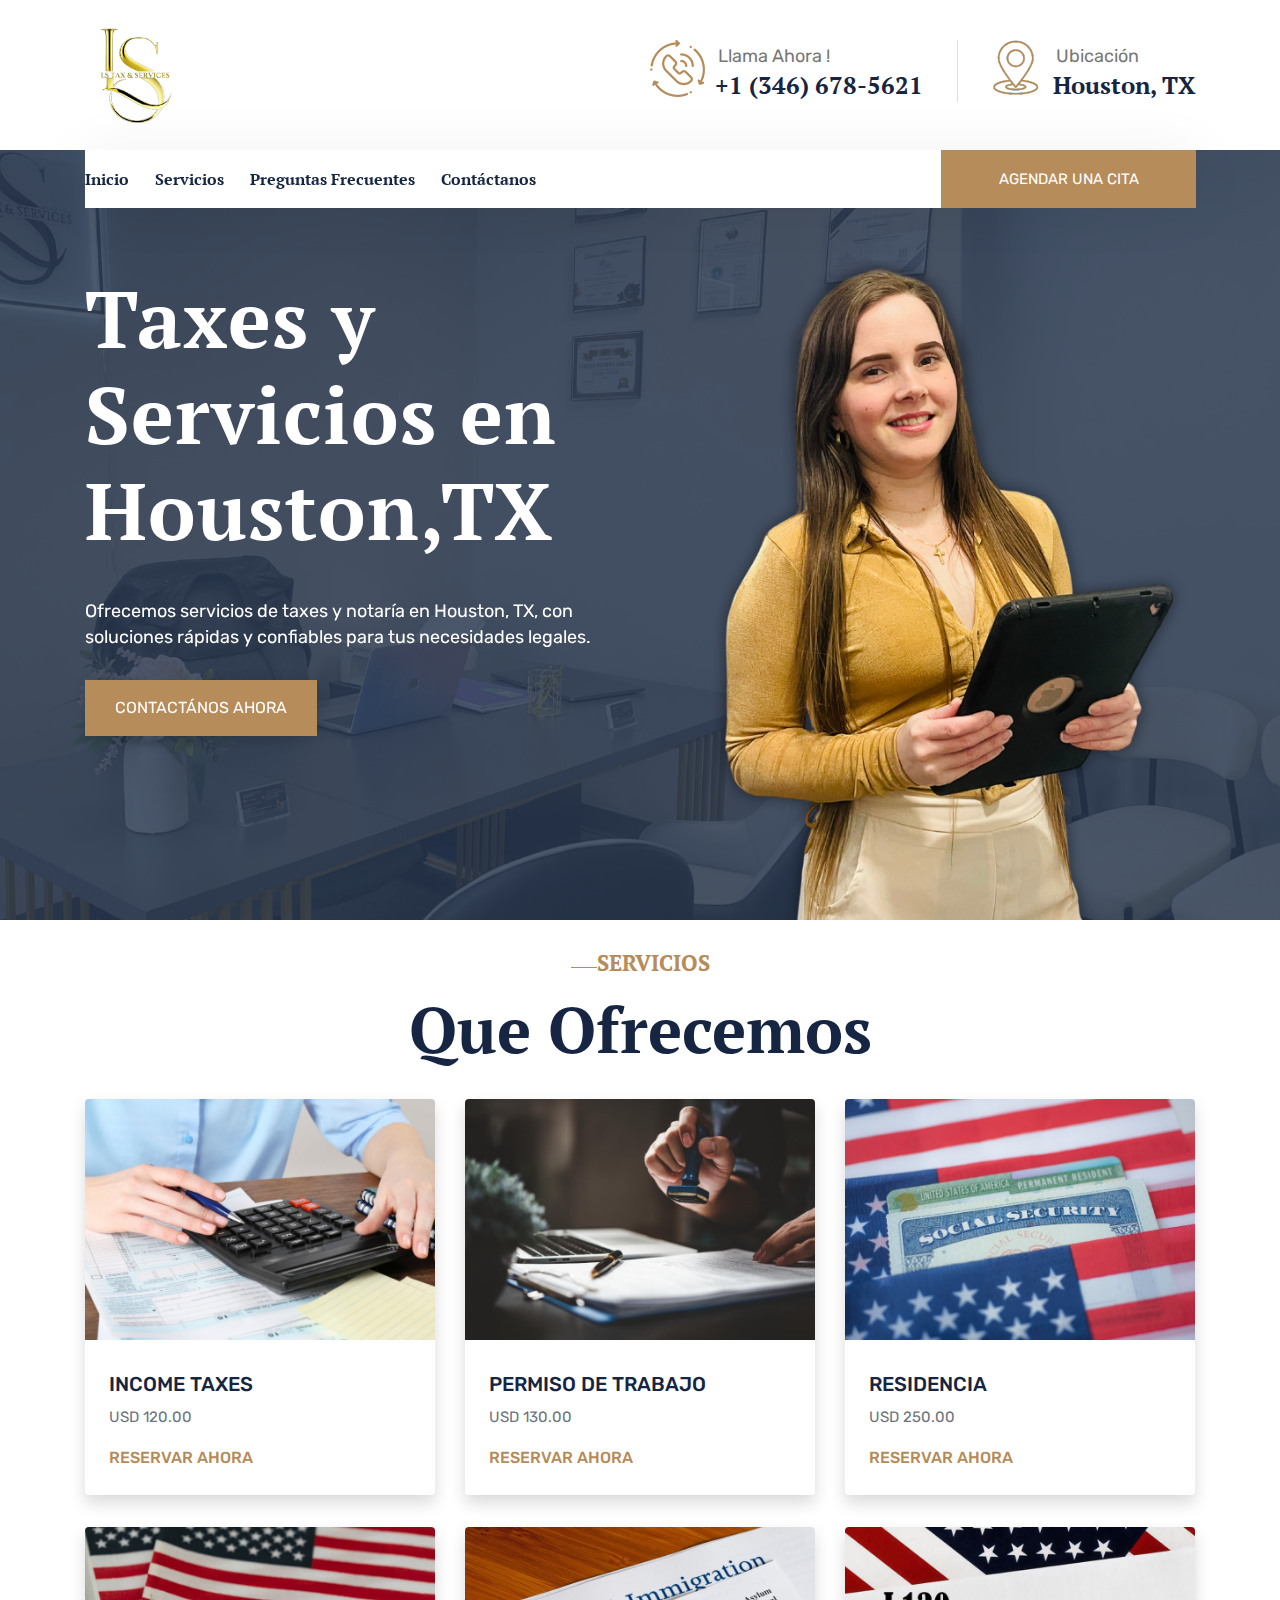
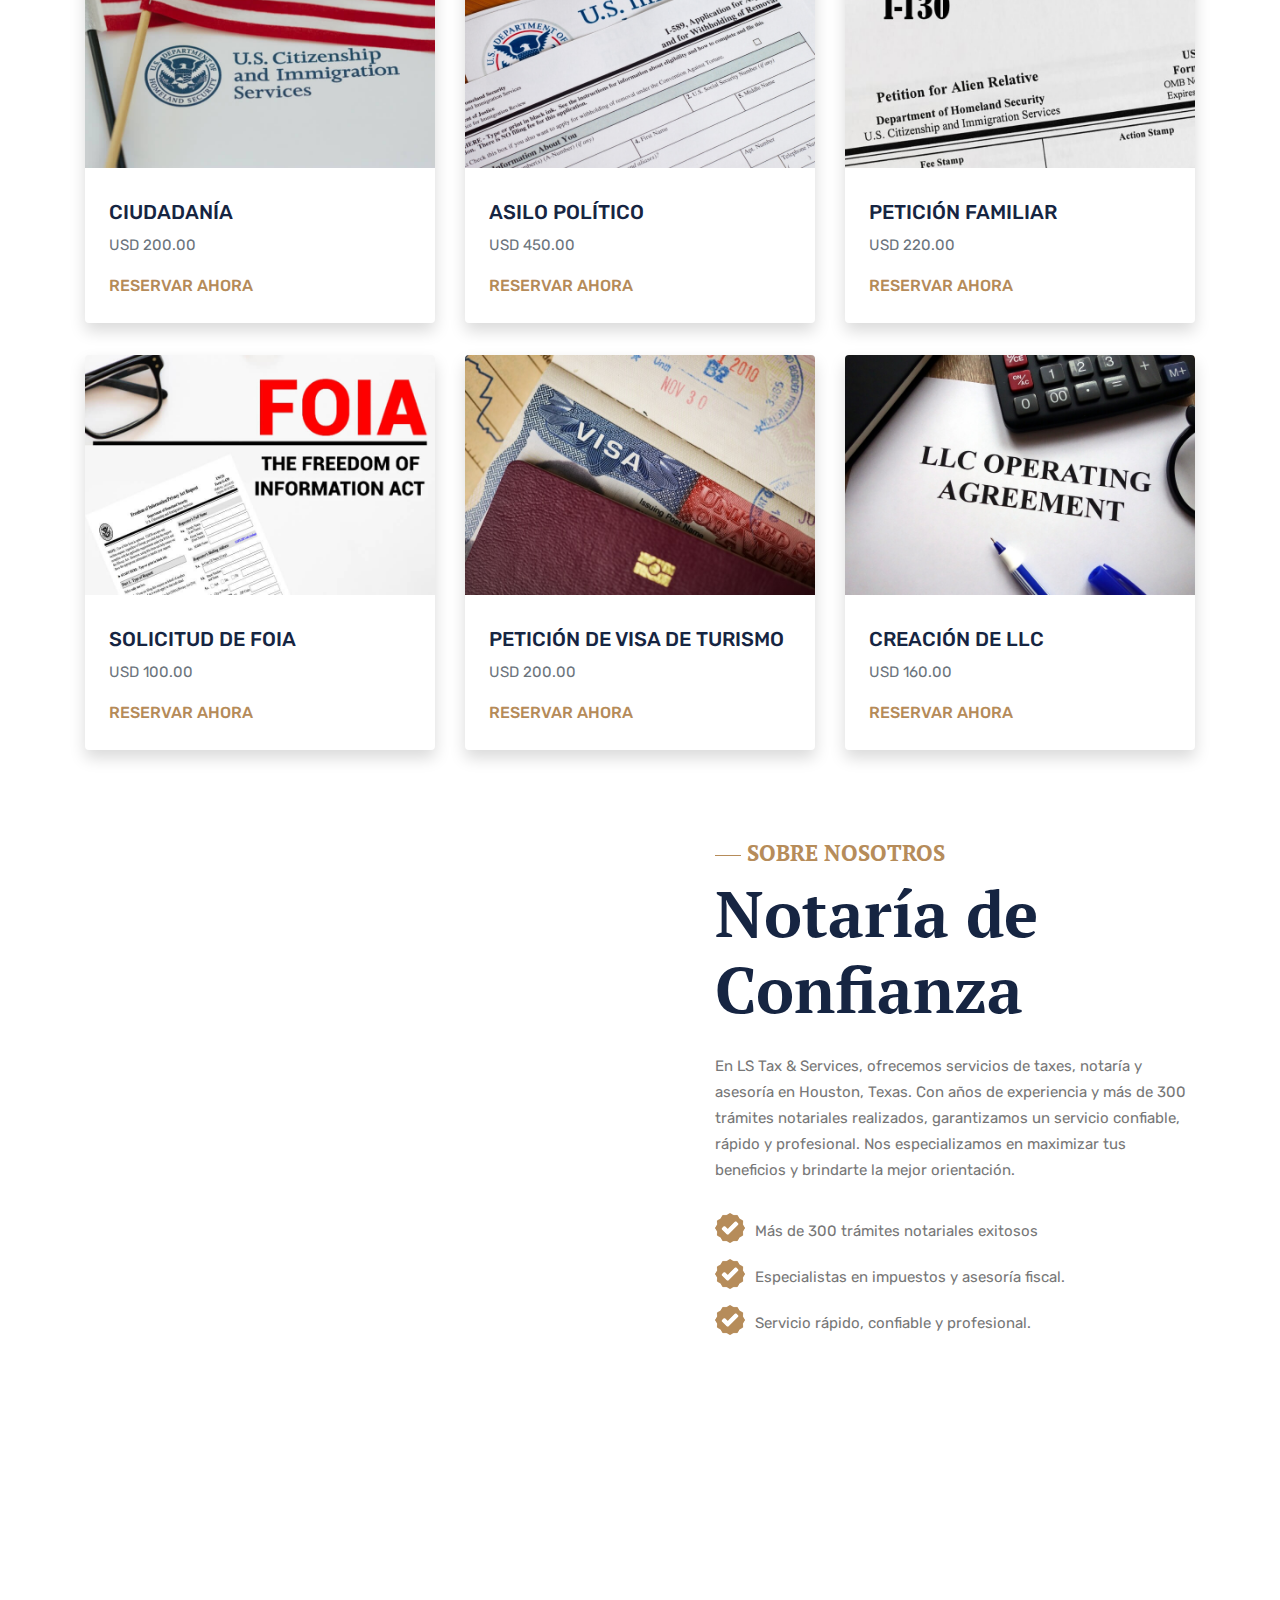
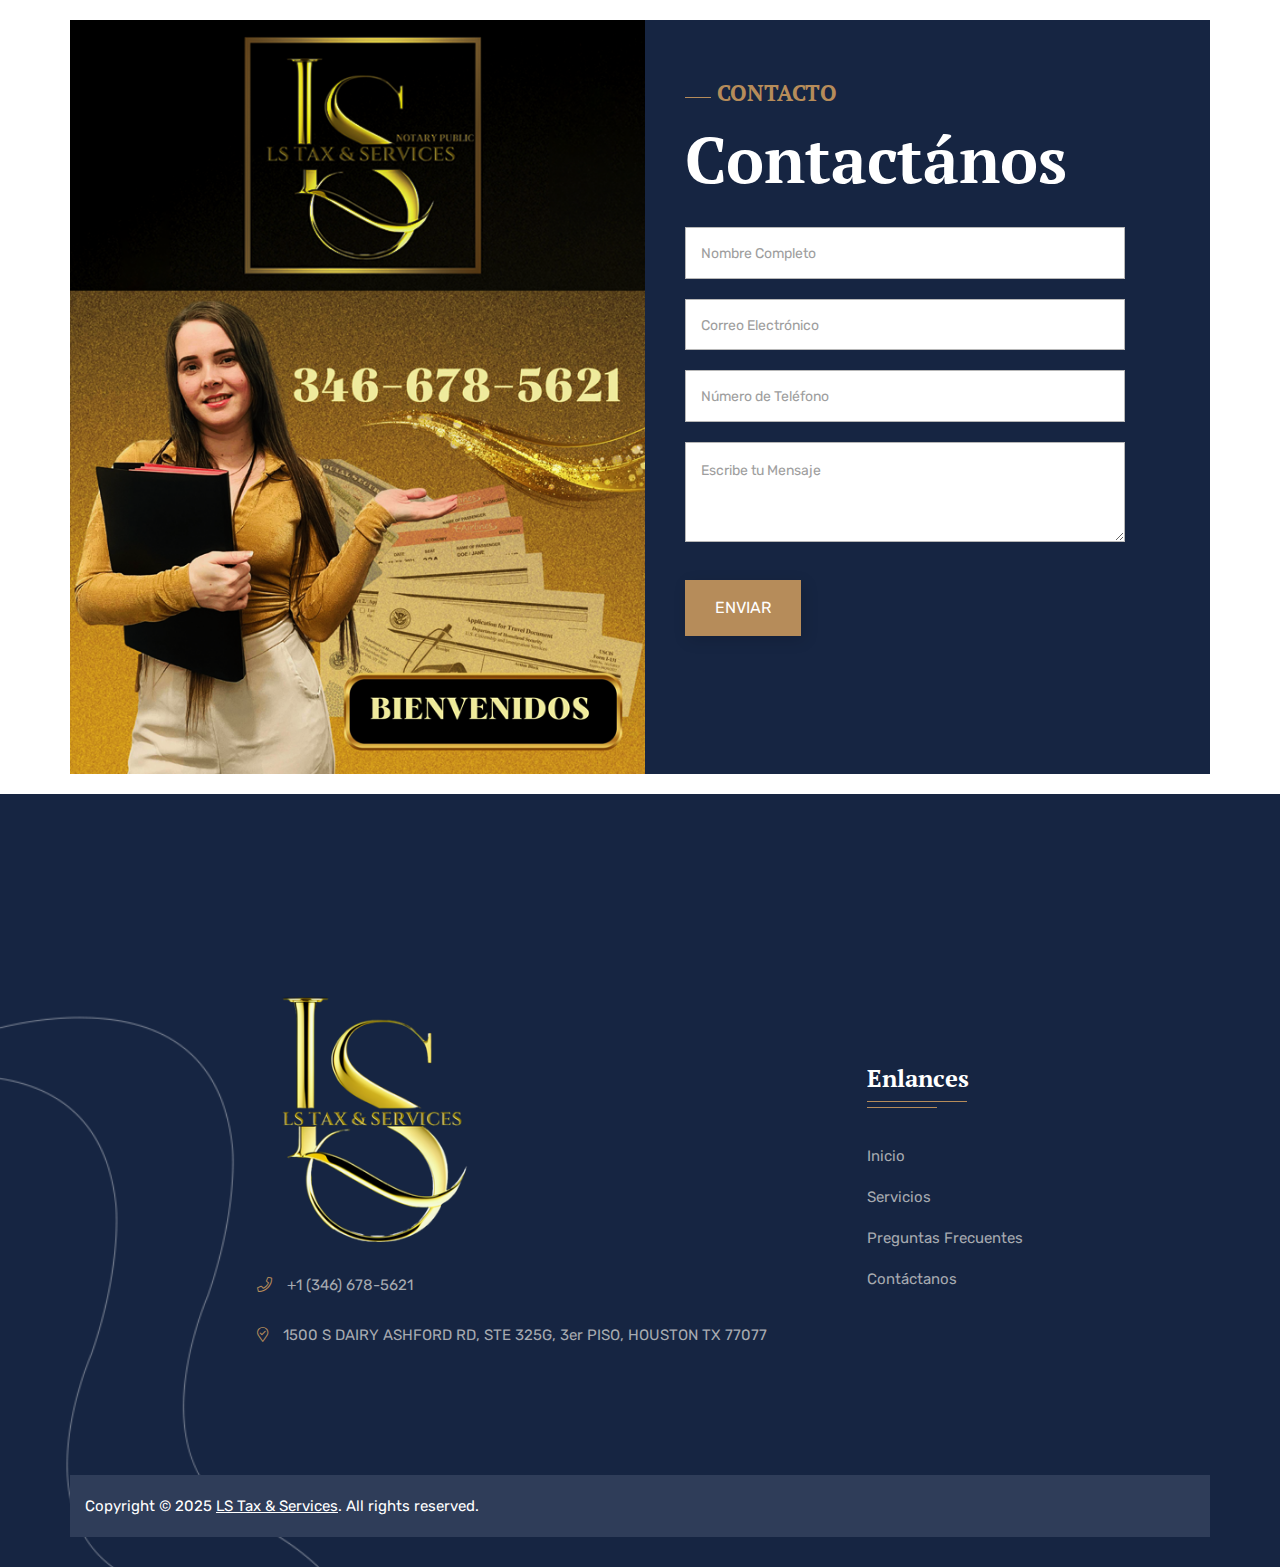
<file: index.html>
<!doctype html>
<html class="no-js" lang="zxx">

<head>
    <meta charset="utf-8">
    <meta http-equiv="x-ua-compatible" content="ie=edge">
    <title>LS Tax & Services | Notaría en Houston, TX</title>
    <meta name="description"
        content="Expertos en taxes y servicios en Houston, Texas. Ofrecemos declaración de impuestos, contabilidad y asesoría financiera para individuos y negocios.">
    <meta name="viewport" content="width=device-width, initial-scale=1">
    <link rel="shortcut icon" type="image/x-icon" href="img/favicon.ico">
    <!-- Place favicon.ico in the root directory -->

    <!-- CSS here -->
    <link rel="stylesheet" href="css/bootstrap.min.css">
    <link rel="stylesheet" href="css/animate.min.css">
    <link rel="stylesheet" href="css/magnific-popup.css">
    <link rel="stylesheet" href="fontawesome/css/all.min.css">
    <link rel="stylesheet" href="font-flaticon/flaticon.css">
    <link rel="stylesheet" href="css/dripicons.css">
    <link rel="stylesheet" href="css/slick.css">
    <link rel="stylesheet" href="css/meanmenu.css">
    <link rel="stylesheet" href="css/default.css">
    <link rel="stylesheet" href="css/style.css">
    <link rel="stylesheet" href="css/style2.css">
    <link rel="stylesheet" href="css/responsive.css">
</head>

<body>
    <!-- header -->
    <header class="header-area header-three">
        <div class="header-top second-header d-none d-md-block">

        </div>
        <div class="header-mid d-none d-md-block pt-25 pb-25">
            <div class="container">
                <div class="row align-items-center">
                    <div class="col-lg-2 col-md-12 d-none  d-md-block">
                        <div class="logo">
                            <a href="index.html"><img src="img/logo/logo.svg" alt="logo"></a>
                        </div>
                    </div>
                    <div class="col-lg-10 col-md-10 text-right d-none d-lg-block">
                        <div class="header-cta">
                            <ul>
                                <li>
                                    <div class="call-box">
                                        <div class="icon">
                                            <img src="img/icon/phone-call.png" alt="top-m-icon.png">
                                        </div>
                                        <div class="text">
                                            <span>Llama Ahora !</span>
                                            <strong>+1 (346) 678-5621</strong>
                                        </div>
                                    </div>
                                </li>
                                <li>
                                    <div class="call-box">
                                        <div class="icon">
                                            <img src="img/icon/location.png" alt="top-m-icon.png">
                                        </div>
                                        <div class="text">
                                            <span>Ubicación</span>
                                            <strong>Houston, TX</strong>
                                        </div>
                                    </div>
                                </li>
                            </ul>
                        </div>
                    </div>
                </div>
            </div>
        </div>
        <div id="header-sticky" class="menu-area">
            <div class="container">
                <div class="second-menu">
                    <div class="row align-items-center">
                        <div class="col-lg-2 col-md-12 d-md-block d-lg-none">
                            <div class="logo">
                                <a href="index.html"><img src="img/logo/logo.svg" alt="logo"></a>
                            </div>
                        </div>
                        <div class="col-xl-8 col-lg-8">

                            <div class="main-menu">
                                <nav id="mobile-menu">
                                    <ul>
                                        <li><a href="index.html">Inicio</a></li>
                                        <li><a href="services.html">Servicios</a></li>
                                        <li><a href="faq.html">Preguntas Frecuentes</a></li>
                                        <li><a href="index.html#contact">Contáctanos</a></li>
                                    </ul>
                                </nav>
                            </div>
                        </div>
                        <div style="opacity: 0; pointer-events: none;"
                            class="col-xl-1 col-lg-1 text-right d-none d-lg-block">
                            <a href="#" data-toggle="modal" data-target=".popup1"><i class="fal fa-search"></i></a>
                        </div>
                        <div class="col-xl-3 col-lg-3 text-right d-none d-lg-block">
                            <a href="cita.html" class="top-btn">Agendar Una Cita</a>
                        </div>


                        <div class="col-12">
                            <div class="mobile-menu"></div>
                        </div>
                    </div>
                </div>
            </div>
        </div>
    </header>
    <!-- header-end -->


    <!-- main-area -->
    <main>
        <!-- slider-area -->
        <section id="home" class="slider-area slider-four fix p-relative">

            <div class="slider-active">
                <div class="single-slider slider-bg d-flex align-items-center">

                    <div class="image-layer" style="background: url(img/slider/slider_img_bg.png)"></div>
                    <div class="container">
                        <div class="row">

                            <div class="col-lg-6 col-md-6">
                                <div class="slider-content s-slider-content2">
                                    <h2>Taxes y Servicios en Houston,TX</h2>
                                    <p>Ofrecemos servicios de taxes y notaría en Houston, TX, con soluciones rápidas y
                                        confiables para tus necesidades legales.</p>

                                    <div class="slider-btn mt-30 mb-160">
                                        <a href="contact.html" class="btn ss-btn mr-15">Contactános Ahora</a>
                                    </div>

                                </div>
                            </div>
                            <div class="col-lg-6 col-md-6">
                                <div class="img-main"> <img src="img/slider/main.png" alt="slider-overlay"></div>
                            </div>

                        </div>
                    </div>
                </div>


            </div>


        </section>
        <!-- slider-area-end -->
        <!-- gallery-area -->
        <section class="section">
            <div class="container">
                <div style="margin-top: 30px;" class="row">
                    <div class="col-lg-12 col-md-12">
                        <div class="section-title mb-50 text-center">
                            <h5><span class="line"> <img src="img/bg/circle_right.png"
                                        alt="circle_right"></span>Servicios</h5>
                            <h2>
                                Que Ofrecemos
                            </h2>

                        </div>
                    </div>
                </div>
                <div style="margin-top: -50px;" class="row"><!-- row-start -->

                    <div class="col-md-4 col-sm-6 col-12 mt-4 pt-2">
                        <div class="service service-three rounded shadow position-relative overflow-hidden">
                            <div class="position-relative overflow-hidden">
                                <img src="img2/01.jpg" alt="Income Taxes Service">
                            </div>
                            <div class="content p-4">
                                <a href="cita.html" class="title h5 d-block mt-2">INCOME TAXES</a>
                                <p class="text-muted">USD 120.00</p>
                                <a style="color: #b58b59;" href="cita.html" class="title h6">RESERVAR AHORA</a>
                            </div>
                        </div>
                    </div>
                    <div class="col-md-4 col-sm-6 col-12 mt-4 pt-2">
                        <div class="service service-three rounded shadow position-relative overflow-hidden">
                            <div class="position-relative overflow-hidden">
                                <img src="img2/02.jpg" alt="Permiso de Trabajo">
                            </div>
                            <div class="content p-4">
                                <a href="cita.html" class="title h5 d-block mt-2">PERMISO DE TRABAJO</a>
                                <p class="text-muted">USD 130.00</p>
                                <a style="color: #b58b59;" href="cita.html" class="title h6">RESERVAR AHORA</a>
                            </div>
                        </div>
                    </div>
                    <div class="col-md-4 col-sm-6 col-12 mt-4 pt-2">
                        <div class="service service-three rounded shadow position-relative overflow-hidden">
                            <div class="position-relative overflow-hidden">
                                <img src="img2/03.jpg" alt="Residencia">
                            </div>
                            <div class="content p-4">
                                <a href="cita.html" class="title h5 d-block mt-2">RESIDENCIA</a>
                                <p class="text-muted">USD 250.00</p>
                                <a style="color: #b58b59;" href="cita.html" class="title h6">RESERVAR AHORA</a>
                            </div>
                        </div>
                    </div>
                    <div class="col-md-4 col-sm-6 col-12 mt-4 pt-2">
                        <div class="service service-three rounded shadow position-relative overflow-hidden">
                            <div class="position-relative overflow-hidden">
                                <img src="img2/04.jpg" alt="Ciudadania">
                            </div>
                            <div class="content p-4">
                                <a href="cita.html" class="title h5 d-block mt-2">CIUDADANÍA</a>
                                <p class="text-muted">USD 200.00</p>
                                <a style="color: #b58b59;" href="cita.html" class="title h6">RESERVAR AHORA</a>
                            </div>
                        </div>
                    </div>
                    <div class="col-md-4 col-sm-6 col-12 mt-4 pt-2">
                        <div class="service service-three rounded shadow position-relative overflow-hidden">
                            <div class="position-relative overflow-hidden">
                                <img src="img2/05.jpg" alt="Asilo Politico">
                            </div>
                            <div class="content p-4">
                                <a href="cita.html" class="title h5 d-block mt-2">ASILO POLÍTICO</a>
                                <p class="text-muted">USD 450.00</p>
                                <a style="color: #b58b59;" href="cita.html" class="title h6">RESERVAR AHORA</a>
                            </div>
                        </div>
                    </div>
                    <div class="col-md-4 col-sm-6 col-12 mt-4 pt-2">
                        <div class="service service-three rounded shadow position-relative overflow-hidden">
                            <div class="position-relative overflow-hidden">
                                <img src="img2/06.jpg" alt="Peticion Familiar">
                            </div>
                            <div class="content p-4">
                                <a href="cita.html" class="title h5 d-block mt-2">PETICIÓN FAMILIAR</a>
                                <p class="text-muted">USD 220.00</p>
                                <a style="color: #b58b59;" href="cita.html" class="title h6">RESERVAR AHORA</a>
                            </div>
                        </div>
                    </div>
                    <div class="col-md-4 col-sm-6 col-12 mt-4 pt-2">
                        <div class="service service-three rounded shadow position-relative overflow-hidden">
                            <div class="position-relative overflow-hidden">
                                <img src="img2/07.jpg" alt="Solicitud de FOIA">
                            </div>
                            <div class="content p-4">
                                <a href="cita.html" class="title h5 d-block mt-2">SOLICITUD DE FOIA</a>
                                <p class="text-muted">USD 100.00</p>
                                <a style="color: #b58b59;" href="cita.html" class="title h6">RESERVAR AHORA</a>
                            </div>
                        </div>
                    </div>
                    <div class="col-md-4 col-sm-6 col-12 mt-4 pt-2">
                        <div class="service service-three rounded shadow position-relative overflow-hidden">
                            <div class="position-relative overflow-hidden">
                                <img src="img2/08.jpg" alt="Peticion de visa">
                            </div>
                            <div class="content p-4">
                                <a href="cita.html" class="title h5 d-block mt-2">PETICIÓN DE VISA DE TURISMO</a>
                                <p class="text-muted">USD 200.00</p>
                                <a style="color: #b58b59;" href="cita.html" class="title h6">RESERVAR AHORA</a>
                            </div>
                        </div>
                    </div>
                    <div class="col-md-4 col-sm-6 col-12 mt-4 pt-2">
                        <div class="service service-three rounded shadow position-relative overflow-hidden">
                            <div class="position-relative overflow-hidden">
                                <img src="img2/09.jpg" alt="Creacion de LLC">
                            </div>
                            <div class="content p-4">
                                <a href="cita.html" class="title h5 d-block mt-2">CREACIÓN DE LLC</a>
                                <p class="text-muted">USD 160.00</p>
                                <a style="color: #b58b59;" href="cita.html" class="title h6">RESERVAR AHORA</a>
                            </div>
                        </div>
                    </div>


                </div><!-- row-end -->

            </div>
        </section>
        <!-- gallery-area-end -->

        <!-- about-area -->
        <section class="about-area about-p pt-90 pb-160 p-relative fix">
            <div class="container">
                <div class="row">
                    <div class="col-lg-6 col-md-12 col-sm-12">
                        <div class="s-about-img p-relative  wow fadeInLeft  animated" data-animation="fadeInLeft"
                            data-delay=".4s">
                            <img src="img/features/about_img.png" alt="img">
                            <div class="about-text second-about">
                                <img src="img/features/awward-icon.png" alt="img">
                                <span>300 <sub>+</sub></span>
                                <p>Trámites Exitosos</p>
                            </div>
                        </div>

                    </div>

                    <div class="col-lg-6 col-md-12 col-sm-12">
                        <div class="about-content s-about-content pl-60">
                            <div class="about-title second-title pb-25">
                                <h5><span class="line"> <img src="img/bg/circle_right.png" alt="circle_right"></span>
                                    Sobre Nosotros</h5>
                                <h2>Notaría de Confianza</h2>

                            </div>

                            <p>En LS Tax & Services, ofrecemos servicios de taxes, notaría y asesoría en Houston, Texas.
                                Con años de experiencia y más de 300 trámites notariales realizados, garantizamos un
                                servicio confiable, rápido y profesional. Nos especializamos en maximizar tus beneficios
                                y brindarte la mejor orientación.</p>
                            <ul class="mt-30 mb-15">
                                <li>
                                    <div class="icon"> <img src="img/icon/approved-signal.png" alt="circle_right"></div>
                                    <div class="text">
                                        <p>Más de 300 trámites notariales exitosos</p>
                                    </div>
                                </li>
                                <li>
                                    <div class="icon"> <img src="img/icon/approved-signal.png" alt="circle_right"></div>
                                    <div class="text">

                                        <p>Especialistas en impuestos y asesoría fiscal.</p>
                                    </div>
                                </li>
                                <li>
                                    <div class="icon"> <img src="img/icon/approved-signal.png" alt="circle_right"></div>
                                    <div class="text">

                                        <p>Servicio rápido, confiable y profesional.</p>
                                    </div>
                                </li>

                            </ul>
                        </div>
                    </div>

                </div>
            </div>
        </section>
        <!-- about-area-end -->

        <!-- contact-area -->
        <section style="margin-top: 50px;" id="contact" class="contact-area contact-bg p-relative fix">

            <div class="container" style="background-color: #162542;">

                <div class="row">
                    <div class="col-lg-6 col-md-12">
                        <div class="contact-img2">
                            <img src="img/bg/contact-img2.png" alt="img">
                        </div>
                    </div>
                    <div class="col-lg-6">
                        <div class="contact-bg02 pt-60 pr-70 pl-30">
                            <div class="section-title center-align">
                                <h5><span class="line"> <img src="img/bg/circle_right.png" alt="circle_right"></span>
                                    Contacto</h5>
                                <h2>
                                    Contactános
                                </h2>

                            </div>

                            <form action="mail.php" method="post" class="contact-form mt-30">
                                <div class="row">
                                    <div class="col-lg-12">
                                        <div class="contact-field p-relative c-name mb-20">
                                            <input type="text" id="firstn" name="firstn" placeholder="Nombre Completo"
                                                required>
                                        </div>
                                    </div>

                                    <div class="col-lg-12">
                                        <div class="contact-field p-relative c-subject mb-20">
                                            <input type="text" id="email" name="email" placeholder="Correo Electrónico"
                                                required>
                                        </div>
                                    </div>
                                    <div class="col-lg-12">
                                        <div class="contact-field p-relative c-subject mb-20">
                                            <input type="text" id="phone" name="phone" placeholder="Número de Teléfono"
                                                required>
                                        </div>
                                    </div>

                                    <div class="col-lg-12">
                                        <div class="contact-field p-relative c-message mb-30">
                                            <textarea name="message" id="message" cols="30" rows="10"
                                                placeholder="Escribe tu Mensaje"></textarea>
                                        </div>
                                        <div class="slider-btn">
                                            <button class="btn ss-btn" data-animation="fadeInRight"
                                                data-delay=".8s"><span>Enviar</span></button>
                                        </div>
                                    </div>
                                </div>

                            </form>

                        </div>

                    </div>

                </div>

            </div>

        </section>
        <!-- contact-area-end -->

    </main>
    <!-- main-area-end -->

    <!-- footer -->
    <footer style="margin-top: 20px;" class="footer-bg footer-p">
        <div class="footer-top pt-200 pb-30  p-relative"
            style="background-image: url(img/bg/footer-bg.png); background-color: #162542; background-size: cover;">
            <div class="container">
                <div class="footer_subcontainer">
                    <div class="footer-widget mb-30">
                        <div class="f-widget-title mb-30">
                            <img src="img/logo/f_logo.png" alt="img">
                        </div>
                        <div class="f-contact">
                            <ul>
                                <li>
                                    <i class="icon fal fa-phone"></i>
                                    <span>+1 (346) 678-5621</span>
                                </li>
                                <li>
                                    <i class="icon fal fa-map-marker-check"></i>
                                    <span>1500 S DAIRY ASHFORD RD, STE 325G, 3er PISO, HOUSTON TX 77077</span>
                                </li>

                            </ul>
                        </div>
                    </div>

                    <div class="footer-widget mb-30">
                        <div class="f-widget-title">
                            <h2>Enlances</h2>
                        </div>
                        <div class="footer-link">
                            <ul>
                                <li><a href="index.html">Inicio</a></li>
                                <li><a href="services.html">Servicios</a></li>
                                <li><a href="faq.html">Preguntas Frecuentes</a></li>
                                <li><a href="index.html#contact"> Contáctanos</a></li>
                            </ul>
                        </div>
                    </div>
                </div>

                <div class="row align-items-center copyright-wrap">
                    <div class="col-lg-6">
                        Copyright © 2025 <a style="color: #fff; text-decoration: underline;" href="index.html">LS Tax &
                            Services</a>. All rights reserved.
                    </div>
                </div>
            </div>
        </div>

    </footer>
    <!-- footer-end -->
    <!-- JS here -->
    <script src="js/vendor/modernizr-3.5.0.min.js"></script>
    <script src="js/vendor/jquery-3.6.0.min.js"></script>
    <script src="js/popper.min.js"></script>
    <script src="js/bootstrap.min.js"></script>
    <script src="js/slick.min.js"></script>
    <script src="js/ajax-form.js"></script>
    <script src="js/paroller.js"></script>
    <script src="js/wow.min.js"></script>
    <script src="js/js_isotope.pkgd.min.js"></script>
    <script src="js/imagesloaded.min.js"></script>
    <script src="js/parallax.min.js"></script>
    <script src="js/jquery.waypoints.min.js"></script>
    <script src="js/jquery.counterup.min.js"></script>
    <script src="js/jquery.scrollUp.min.js"></script>
    <script src="js/jquery.meanmenu.min.js"></script>
    <script src="js/parallax-scroll.js"></script>
    <script src="js/jquery.magnific-popup.min.js"></script>
    <script src="js/element-in-view.js"></script>
    <script src="js/main.js"></script>
</body>

</html>
</file>
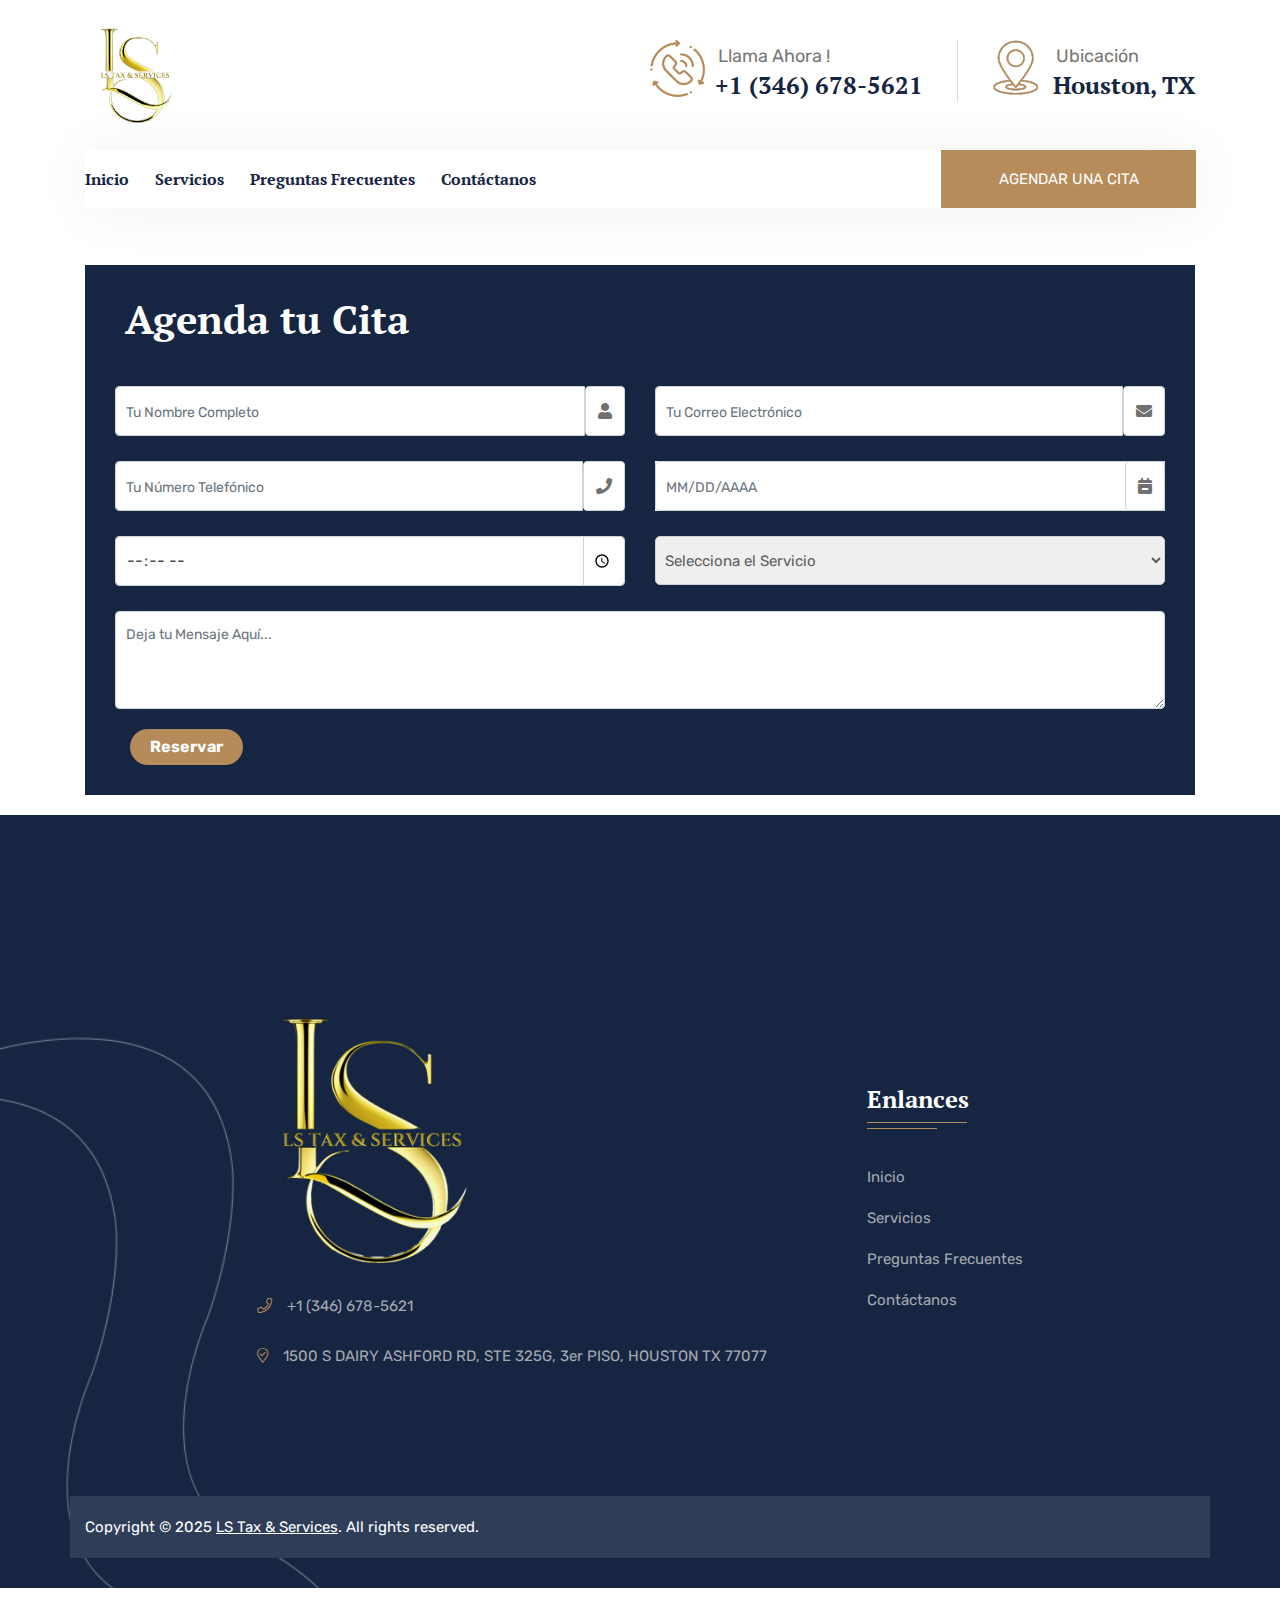
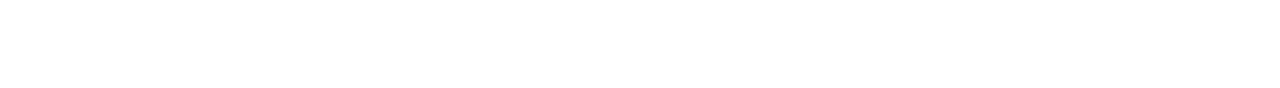
<file: cita.html>
<!doctype html>
<html class="no-js" lang="zxx">

<head>
    <meta charset="utf-8">
    <meta http-equiv="x-ua-compatible" content="ie=edge">
    <title>Agenda tu Cita Ahora | LS Tax & Services</title>
    <meta name="description"
        content="Reserva tu Cita Ahora. Contáctanos para asesoría en taxes, notaría y servicios financieros en Houston. Estamos listos para ayudarte.">
    <meta name="viewport" content="width=device-width, initial-scale=1">
    <link rel="shortcut icon" type="image/x-icon" href="img/favicon.ico">
    <!-- Place favicon.ico in the root directory -->

    <!-- CSS here -->
    <link rel="stylesheet" href="css/bootstrap.min.css">
    <link rel="stylesheet" href="css/animate.min.css">
    <link rel="stylesheet" href="css/magnific-popup.css">
    <link rel="stylesheet" href="fontawesome/css/all.min.css">
    <link rel="stylesheet" href="font-flaticon/flaticon.css">
    <link rel="stylesheet" href="css/dripicons.css">
    <link rel="stylesheet" href="css/slick.css">
    <link rel="stylesheet" href="css/meanmenu.css">
    <link rel="stylesheet" href="css/default.css">
    <link rel="stylesheet" href="css/style.css">
    <link rel="stylesheet" href="css/style3.css">
    <link rel="stylesheet" href="css/sass/appoinment/_appoinment.scss">
    <link rel="stylesheet" href="css/responsive.css">
</head>

<body>
    <!-- header -->
    <header class="header-area header-three">
        <div class="header-top second-header d-none d-md-block">

        </div>
        <div class="header-mid d-none d-md-block pt-25 pb-25">
            <div class="container">
                <div class="row align-items-center">
                    <div class="col-lg-2 col-md-12 d-none  d-md-block">
                        <div class="logo">
                            <a href="index.html"><img src="img/logo/logo.svg" alt="logo"></a>
                        </div>
                    </div>
                    <div class="col-lg-10 col-md-10 text-right d-none d-lg-block">
                        <div class="header-cta">
                            <ul>
                                <li>
                                    <div class="call-box">
                                        <div class="icon">
                                            <img src="img/icon/phone-call.png" alt="top-m-icon.png">
                                        </div>
                                        <div class="text">
                                            <span>Llama Ahora !</span>
                                            <strong>+1 (346) 678-5621</strong>
                                        </div>
                                    </div>
                                </li>
                                <li>
                                    <div class="call-box">
                                        <div class="icon">
                                            <img src="img/icon/location.png" alt="top-m-icon.png">
                                        </div>
                                        <div class="text">
                                            <span>Ubicación</span>
                                            <strong>Houston, TX</strong>
                                        </div>
                                    </div>
                                </li>
                            </ul>
                        </div>
                    </div>
                </div>
            </div>
        </div>
        <div id="header-sticky" class="menu-area">
            <div class="container">
                <div class="second-menu">
                    <div class="row align-items-center">
                        <div class="col-lg-2 col-md-12 d-md-block d-lg-none">
                            <div class="logo">
                                <a href="index.html"><img src="img/logo/logo.svg" alt="logo"></a>
                            </div>
                        </div>
                        <div class="col-xl-8 col-lg-8">

                            <div class="main-menu">
                                <nav id="mobile-menu">
                                    <ul>
                                        <li><a href="index.html">Inicio</a></li>
                                        <li><a href="services.html">Servicios</a></li>
                                        <li><a href="faq.html">Preguntas Frecuentes</a></li>
                                        <li><a href="index.html#contact">Contáctanos</a></li>
  
                                    </ul>
                                </nav>
                            </div>
                        </div>
                        <div style="opacity: 0; pointer-events: none;"
                            class="col-xl-1 col-lg-1 text-right d-none d-lg-block">
                            <a href="#" data-toggle="modal" data-target=".popup1"><i class="fal fa-search"></i></a>
                        </div>
                        <div class="col-xl-3 col-lg-3 text-right d-none d-lg-block">
                            <a href="cita.html" class="top-btn">Agendar Una Cita</a>
                        </div>


                        <div class="col-12">
                            <div class="mobile-menu"></div>
                        </div>
                    </div>
                </div>
            </div>
        </div>
    </header>
    <!-- header-end -->

    <!-- main-area -->
  <div class="form-main-wrapper">
            <div class="container appoinment_container">
                <div class="row">
                    <div class="col-lg-12 col-md-12 col-sm-12 col-12">
                        
                        <div style="padding-top: 30px;" class="form-section">
                            <h1 style="margin-left: 40px; color: #fff;" class="appoinment__title">Agenda tu Cita</h1>
                            <form class="form-input plr-15">
                                <div class="row ">
                                    <div class="col-lg-6 col-md-6 col-sm-12 col-12">
                                        <div class="input-group flex-nowrap">
                                            <input type="text" class="form-control" placeholder="Tu Nombre Completo" required>
                                            <span class="input-group-text"><i class="fas fa-user"></i></span>
                                        </div>
                                    </div>
                                    <div class="col-lg-6 col-md-6 col-sm-12 col-12">
                                        <div class="input-group flex-nowrap">
                                            <input type="email" class="form-control"
                                                placeholder="Tu Correo Electrónico" required>
                                            <span class="input-group-text"><i class="fas fa-envelope"></i></span>
                                        </div>
                                    </div>
                                    <div class="col-lg-6 col-md-6 col-sm-12 col-12">
                                        <div class="input-group flex-nowrap">
                                            <input type="tel" class="form-control" placeholder="Tu Número Telefónico" required>
                                            <span class="input-group-text"><i class="fas fa-phone"></i></span>
                                        </div>
                                    </div>
                                    <div class="col-lg-6 col-md-6 col-sm-12 col-12">
                                        <div class="input-group flex-nowrap input-custom">
                                            <input class="form-control" id="date" name="date" placeholder="MM/DD/AAAA"
                                                type="text" required/>
                                            <span class="input-group-text"><i class="fas fa-calendar-minus"></i></span>
                                        </div>
                                    </div>
                                    <div class="col-lg-6 col-md-6 col-sm-12 col-12">
                                        <div class="input-group flex-nowrap">
                                            <input type="time" class="form-control" required/>
                                        </div>
                                    </div>
                                    <div class="col-lg-6 col-md-6 col-sm-12 col-12">
                                        <div class="input-group flex-nowrap" >
                                            <select
                                                style="color:rgb(94, 94, 94); width: 100%; height: 49px;  border: 1px solid rgb(209, 209, 209); border-radius: 5px; padding-left: 5px;"
                                                id="office-select" required>
                                                <option value="default">Selecciona el Servicio</option>
                                                <option value="INCOME TAXES">INCOME TAXES</option>
                                                <option value="PERMISO DE TRABAJO">PERMISO DE TRABAJO</option>
                                                <option value="RESIDENCIA">RESIDENCIA</option>
                                                <option value="CIUDADANIA">CIUDADANIA</option>
                                                <option value="ASILO POLÍTICO">ASILO POLÍTICO</option>
                                                <option value="PETICIÓN FAMILIAR">PETICIÓN FAMILIAR</option>
                                                <option value="SOLICITUD DE FOIA">SOLICITUD DE FOIA</option>
                                                <option value="PETICIÓN DE VISA">PETICIÓN DE VISA</option>
                                                <option value="CREACION DE LLC">CREACION DE LLC</option>
                                            </select>
                                        </div>
                                    </div>
                                    <div class="col-lg-12 col-md-12 col-sm-12 col-12">
                                        <textarea class="form-control ps-3" id="exampleFormControlTextarea1" rows="3"
                                            placeholder="Deja tu Mensaje Aquí..." required></textarea>
                                    </div>
                                </div>
                                <div style="margin-top: 20px;" class="col-lg-12 col-md-12 col-sm-12 col-12">
                                    <button class="reservar_btn" type="submit">Reservar</button>
                                </div>
                            </form>
                            <script>
                                document.getElementById("office-select").addEventListener("focus", function() {
                                  let primeraOpcion = this.options[0];
                                  if (primeraOpcion.value === "default") {
                                    this.remove(0);
                                  }
                                });
                              </script>
                        </div>
                    </div>
                </div>
            </div>
    
   
        <!-- footer -->
    <footer style="margin-top: 20px;" class="footer-bg footer-p">
        <div class="footer-top pt-200 pb-30  p-relative"
            style="background-image: url(img/bg/footer-bg.png); background-color: #162542; background-size: cover;">
            <div class="container">
                <div class="footer_subcontainer">
                    <div class="footer-widget mb-30">
                        <div class="f-widget-title mb-30">
                            <img src="img/logo/f_logo.png" alt="img">
                        </div>
                        <div class="f-contact">
                            <ul>
                                <li>
                                    <i class="icon fal fa-phone"></i>
                                    <span>+1 (346) 678-5621</span>
                                </li>
                                <li>
                                    <i class="icon fal fa-map-marker-check"></i>
                                    <span>1500 S DAIRY ASHFORD RD, STE 325G, 3er PISO, HOUSTON TX 77077</span>
                                </li>

                            </ul>
                        </div>
                    </div>

                    <div class="footer-widget mb-30">
                        <div class="f-widget-title">
                            <h2>Enlances</h2>
                        </div>
                        <div class="footer-link">
                            <ul>
                                <li><a href="index.html">Inicio</a></li>
                                <li><a href="services.html">Servicios</a></li>
                                <li><a href="faq.html">Preguntas Frecuentes</a></li>
                                <li><a href="index.html#contact"> Contáctanos</a></li>
                            </ul>
                        </div>
                    </div>
                </div>

                <div class="row align-items-center copyright-wrap">
                    <div class="col-lg-6">
                        Copyright © 2025 <a style="color: #fff; text-decoration: underline;" href="index.html">LS Tax &
                            Services</a>. All rights reserved.
                    </div>
                </div>
            </div>
        </div>

    </footer>
    <!-- footer-end -->
        <!-- JS here -->
        <script src="js/vendor/modernizr-3.5.0.min.js"></script>
        <script src="js/vendor/jquery-3.6.0.min.js"></script>
        <script src="js/popper.min.js"></script>
        <script src="js/bootstrap.min.js"></script>
        <script src="js/bootstrap.min2.js"></script>
        <script src="js/slick.min.js"></script>
        <script src="js/ajax-form.js"></script>
        <script src="js/paroller.js"></script>
        <script src="js/wow.min.js"></script>
        <script src="js/js_isotope.pkgd.min.js"></script>
        <script src="js/imagesloaded.min.js"></script>
        <script src="js/parallax.min.js"></script>
        <script src="js/jquery.waypoints.min.js"></script>
        <script src="js/jquery.counterup.min.js"></script>
        <script src="js/jquery.scrollUp.min.js"></script>
        <script src="js/jquery.meanmenu.min.js"></script>
        <script src="js/parallax-scroll.js"></script>
        <script src="js/jquery.magnific-popup.min.js"></script>
        <script src="js/element-in-view.js"></script>
        <script src="js/main.js"></script>
</body>

</html>
</file>
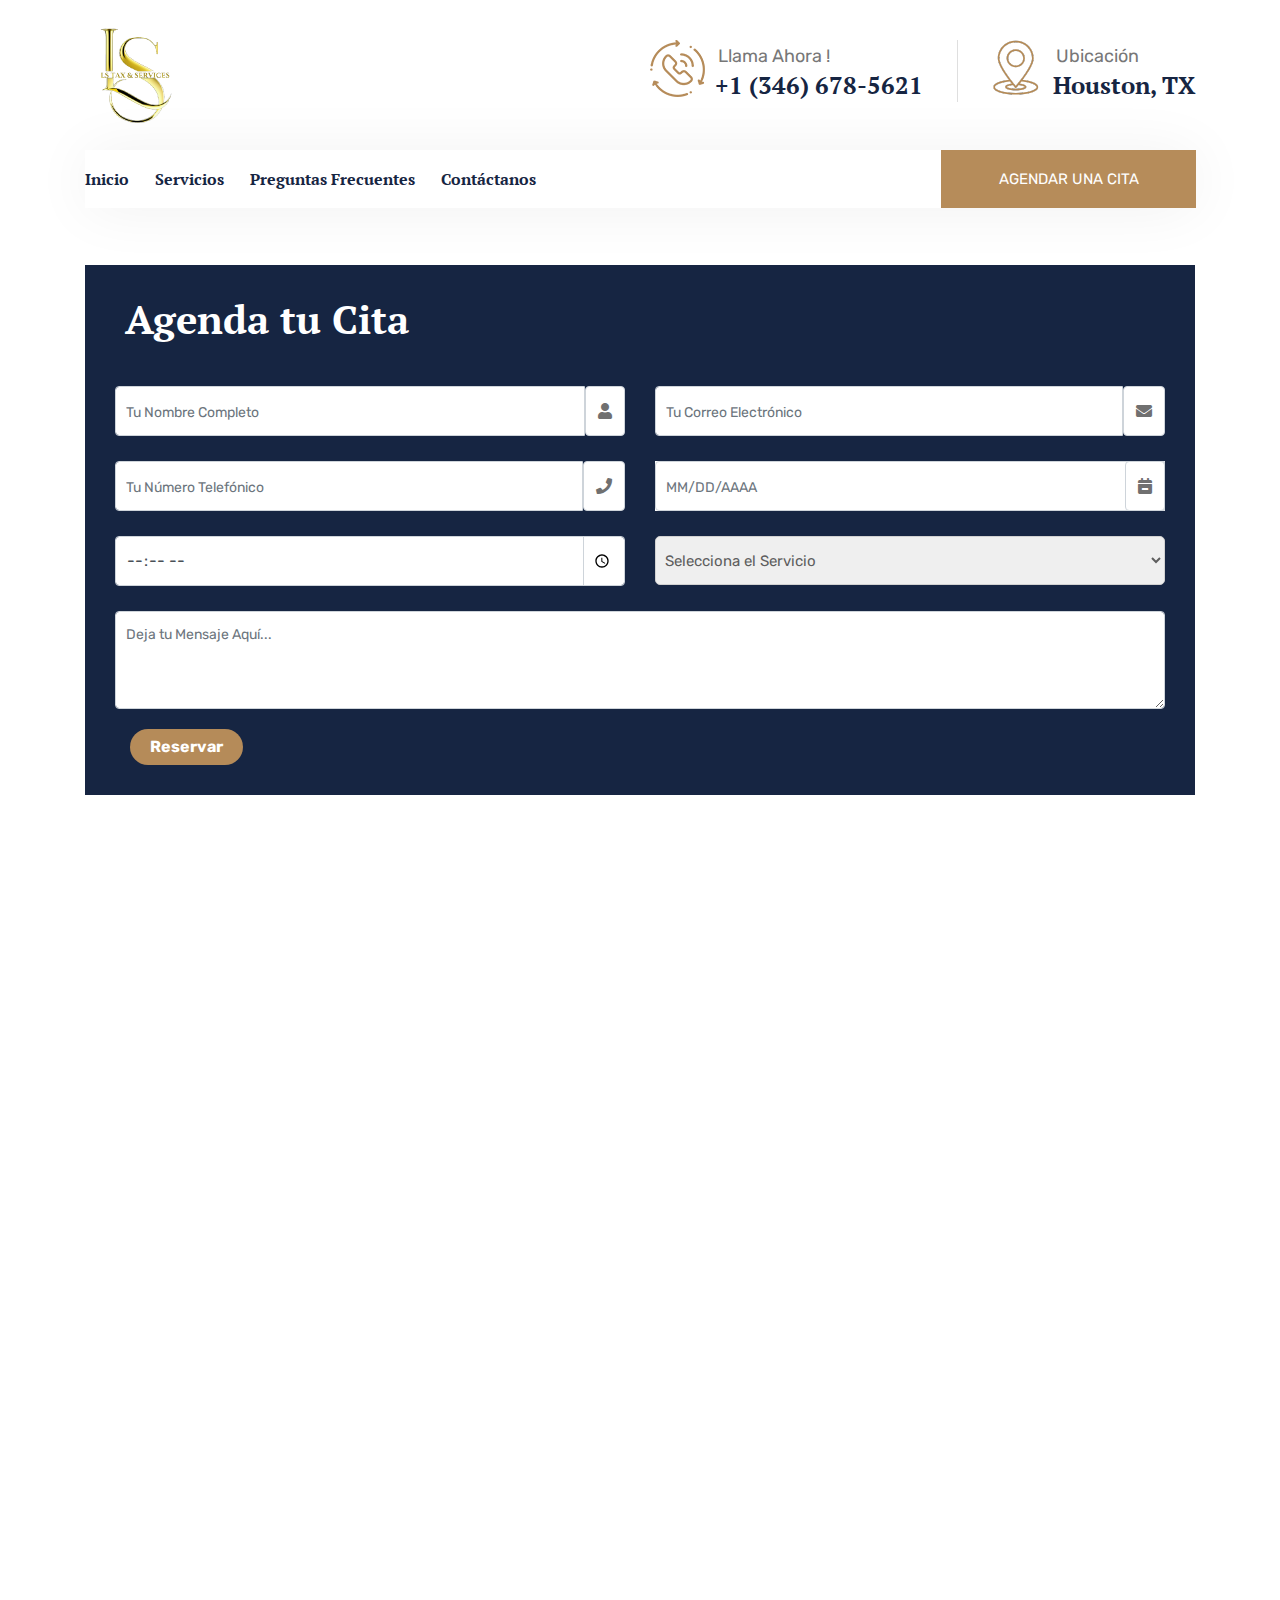
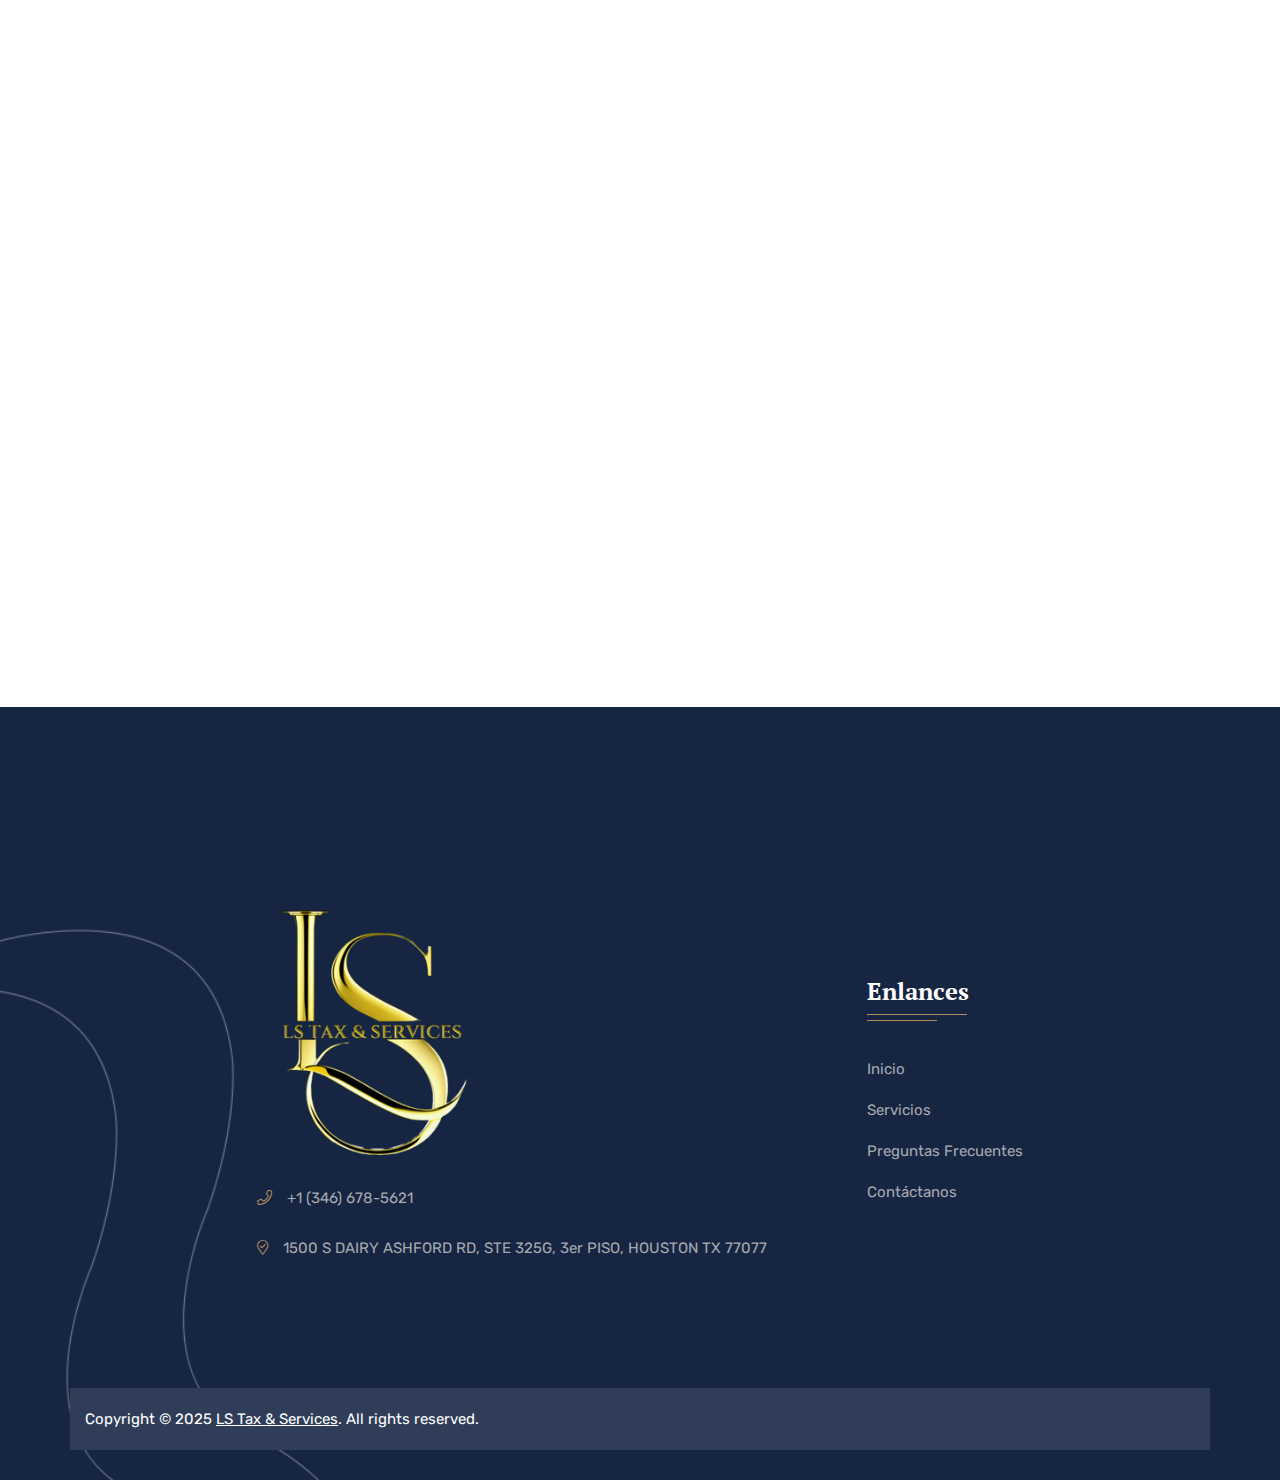
<file: contact.html>
<!doctype html>
<html class="no-js" lang="zxx">

<head>
    <meta charset="utf-8">
    <meta http-equiv="x-ua-compatible" content="ie=edge">
    <title>Contacto | LS Tax & Services</title>
    <meta name="description"
        content="¿Tienes preguntas? Contáctanos para asesoría en taxes, notaría y servicios financieros en Houston. Estamos listos para ayudarte.">
    <meta name="viewport" content="width=device-width, initial-scale=1">
    <link rel="shortcut icon" type="image/x-icon" href="img/favicon.ico">
    <!-- Place favicon.ico in the root directory -->

    <!-- CSS here -->
    <link rel="stylesheet" href="css/bootstrap.min.css">
    <link rel="stylesheet" href="css/animate.min.css">
    <link rel="stylesheet" href="css/magnific-popup.css">
    <link rel="stylesheet" href="fontawesome/css/all.min.css">
    <link rel="stylesheet" href="font-flaticon/flaticon.css">
    <link rel="stylesheet" href="css/dripicons.css">
    <link rel="stylesheet" href="css/slick.css">
    <link rel="stylesheet" href="css/meanmenu.css">
    <link rel="stylesheet" href="css/default.css">
    <link rel="stylesheet" href="css/style.css">
    <link rel="stylesheet" href="css/style3.css">
    <link rel="stylesheet" href="css/sass/appoinment/_appoinment.scss">
    <link rel="stylesheet" href="css/responsive.css">
</head>

<body>
    <!-- header -->
    <header class="header-area header-three">
        <div class="header-top second-header d-none d-md-block">

        </div>
        <div class="header-mid d-none d-md-block pt-25 pb-25">
            <div class="container">
                <div class="row align-items-center">
                    <div class="col-lg-2 col-md-12 d-none  d-md-block">
                        <div class="logo">
                            <a href="index.html"><img src="img/logo/logo.svg" alt="logo"></a>
                        </div>
                    </div>
                    <div class="col-lg-10 col-md-10 text-right d-none d-lg-block">
                        <div class="header-cta">
                            <ul>
                                <li>
                                    <div class="call-box">
                                        <div class="icon">
                                            <img src="img/icon/phone-call.png" alt="top-m-icon.png">
                                        </div>
                                        <div class="text">
                                            <span>Llama Ahora !</span>
                                            <strong>+1 (346) 678-5621</strong>
                                        </div>
                                    </div>
                                </li>
                                <li>
                                    <div class="call-box">
                                        <div class="icon">
                                            <img src="img/icon/location.png" alt="top-m-icon.png">
                                        </div>
                                        <div class="text">
                                            <span>Ubicación</span>
                                            <strong>Houston, TX</strong>
                                        </div>
                                    </div>
                                </li>
                            </ul>
                        </div>
                    </div>
                </div>
            </div>
        </div>
        <div id="header-sticky" class="menu-area">
            <div class="container">
                <div class="second-menu">
                    <div class="row align-items-center">
                        <div class="col-lg-2 col-md-12 d-md-block d-lg-none">
                            <div class="logo">
                                <a href="index.html"><img src="img/logo/logo.svg" alt="logo"></a>
                            </div>
                        </div>
                        <div class="col-xl-8 col-lg-8">

                            <div class="main-menu">
                                <nav id="mobile-menu">
                                    <ul>
                                        <li><a href="index.html">Inicio</a></li>
                                        <li><a href="services.html">Servicios</a></li>
                                        <li><a href="faq.html">Preguntas Frecuentes</a></li>
                                        <li><a href="index.html#contact">Contáctanos</a></li>
                                    </ul>
                                </nav>
                            </div>
                        </div>
                        <div style="opacity: 0; pointer-events: none;"
                            class="col-xl-1 col-lg-1 text-right d-none d-lg-block">
                            <a href="#" data-toggle="modal" data-target=".popup1"><i class="fal fa-search"></i></a>
                        </div>
                        <div class="col-xl-3 col-lg-3 text-right d-none d-lg-block">
                            <a href="cita.html" class="top-btn">Agendar Una Cita</a>
                        </div>


                        <div class="col-12">
                            <div class="mobile-menu"></div>
                        </div>
                    </div>
                </div>
            </div>
        </div>
    </header>
    <!-- header-end -->

    <!-- main-area -->
    <main>
        <div class="form-main-wrapper">
            <div  class="container appoinment_container">
                <div class="row">
                    <div  class="col-lg-12 col-md-12 col-sm-12 col-12">
                        <div style="padding-top: 30px;" class="form-section">
                            <h1 style="margin-left: 40px; color: #fff;" class="appoinment__title">Agenda tu Cita</h1>
                            <div class="form-input plr-15">
                                <div class="row ">
                                    <div class="col-lg-6 col-md-6 col-sm-12 col-12">
                                        <div class="input-group flex-nowrap">
                                            <input type="text" class="form-control" placeholder="Tu Nombre Completo">
                                            <span class="input-group-text"><i class="fas fa-user"></i></span>
                                        </div>
                                    </div>
                                    <div class="col-lg-6 col-md-6 col-sm-12 col-12">
                                        <div class="input-group flex-nowrap">
                                            <input type="email" class="form-control" placeholder="Tu Correo Electrónico">
                                            <span class="input-group-text"><i class="fas fa-envelope"></i></span>
                                        </div>
                                    </div>
                                    <div class="col-lg-6 col-md-6 col-sm-12 col-12">
                                        <div class="input-group flex-nowrap">
                                            <input type="tel" class="form-control" placeholder="Tu Número Telefónico">
                                            <span class="input-group-text"><i class="fas fa-phone"></i></span>
                                        </div>
                                    </div>
                                    <div class="col-lg-6 col-md-6 col-sm-12 col-12">
                                        <div class="input-group flex-nowrap input-custom">
                                            <input class="form-control" id="date" name="date" placeholder="MM/DD/AAAA"
                                                type="text" />
                                            <span class="input-group-text"><i class="fas fa-calendar-minus"></i></span>
                                        </div>
                                    </div>
                                    <div class="col-lg-6 col-md-6 col-sm-12 col-12">
                                        <div class="input-group flex-nowrap">
                                            <input type="time" class="form-control" />
                                        </div>
                                    </div>
                                    <div class="col-lg-6 col-md-6 col-sm-12 col-12">
                                        <div class="input-group flex-nowrap">
                                            <select
                                                style="color:rgb(94, 94, 94); width: 100%; height: 49px;  border: 1px solid rgb(209, 209, 209); border-radius: 5px; padding-left: 5px;"
                                                id="office-select">
                                                <option value="hide">Selecciona el Servicio</option>
                                                <option value="office_0">INCOME TAXES</option>
                                                <option value="office_0">PERMISO DE TRABAJO</option>
                                                <option value="office_0">RESIDENCIA</option>
                                                <option value="office_0">CIUDADANIA</option>
                                                <option value="office_0">ASILO POLÍTICO</option>
                                                <option value="office_0">PETICIÓN FAMILIAR</option>
                                                <option value="office_0">SOLICITUD DE FOIA</option>
                                                <option value="office_0">PETICIÓN DE VISA</option>
                                                <option value="office_0">CREACION DE LLC</option>
                                            </select>
                                        </div>
                                    </div>
                                    <div class="col-lg-12 col-md-12 col-sm-12 col-12">
                                        <textarea class="form-control ps-3" id="exampleFormControlTextarea1" rows="3"
                                            placeholder="Deja tu Mensaje Aquí..."></textarea>
                                    </div>
                                </div>
                                <div style="margin-top: 20px;" class="col-lg-12 col-md-12 col-sm-12 col-12">
                                    <button class="reservar_btn" type="submit">Reservar</button>
                                </div>
                            </div>
                        </div>
                    </div>
                </div>
            </div>
        </div>




        <!-- contact-area -->
        
        <!-- contact-area-end -->
        <!-- contact-area -->
        <section id="contact" class="contact-area contact-bg p-relative fix pt-120 pb-120">

            <div class="container" style="background-color: #162542;">

                <div class="row">
                    <div class="col-lg-6 col-md-12">
                        <div class="contact-img2">
                            <img src="img/bg/contact-img2.png" alt="img">
                        </div>
                    </div>
                    <div class="col-lg-6">
                        <div class="contact-bg02 pt-60 pr-70 pl-30">
                            <div class="section-title center-align">
                                <h5><span class="line"> <img src="img/bg/circle_right.png" alt="circle_right"></span>
                                    Get A Quote</h5>
                                <h2>
                                    Agendar Una Cita
                                </h2>

                            </div>

                            <form action="mail.php" method="post" class="contact-form mt-30">
                                <div class="row">
                                    <div class="col-lg-12">
                                        <div class="contact-field p-relative c-name mb-20">
                                            <input type="text" id="firstn" name="firstn" placeholder="First Name"
                                                required>
                                        </div>
                                    </div>

                                    <div class="col-lg-12">
                                        <div class="contact-field p-relative c-subject mb-20">
                                            <input type="text" id="email" name="email" placeholder="Eamil" required>
                                        </div>
                                    </div>
                                    <div class="col-lg-12">
                                        <div class="contact-field p-relative c-subject mb-20">
                                            <input type="text" id="phone" name="phone" placeholder="Phone No." required>
                                        </div>
                                    </div>

                                    <div class="col-lg-12">
                                        <div class="contact-field p-relative c-message mb-30">
                                            <textarea name="message" id="message" cols="30" rows="10"
                                                placeholder="Write comments"></textarea>
                                        </div>
                                        <div class="slider-btn">
                                            <button class="btn ss-btn" data-animation="fadeInRight"
                                                data-delay=".8s"><span>Submit Now</span></button>
                                        </div>
                                    </div>
                                </div>

                            </form>

                        </div>

                    </div>

                </div>

            </div>

        </section>
        <!-- contact-area-end -->
    </main>
    <!-- main-area-end -->

   <!-- footer -->
   <footer style="margin-top: 20px;" class="footer-bg footer-p">
    <div class="footer-top pt-200 pb-30  p-relative"
        style="background-image: url(img/bg/footer-bg.png); background-color: #162542; background-size: cover;">
        <div class="container">
            <div class="footer_subcontainer">
                <div class="footer-widget mb-30">
                    <div class="f-widget-title mb-30">
                        <img src="img/logo/f_logo.png" alt="img">
                    </div>
                    <div class="f-contact">
                        <ul>
                            <li>
                                <i class="icon fal fa-phone"></i>
                                <span>+1 (346) 678-5621</span>
                            </li>
                            <li>
                                <i class="icon fal fa-map-marker-check"></i>
                                <span>1500 S DAIRY ASHFORD RD, STE 325G, 3er PISO, HOUSTON TX 77077</span>
                            </li>

                        </ul>
                    </div>
                </div>

                <div class="footer-widget mb-30">
                    <div class="f-widget-title">
                        <h2>Enlances</h2>
                    </div>
                    <div class="footer-link">
                        <ul>
                            <li><a href="index.html">Inicio</a></li>
                            <li><a href="services.html">Servicios</a></li>
                            <li><a href="faq.html">Preguntas Frecuentes</a></li>
                            <li><a href="index.html#contact"> Contáctanos</a></li>
                        </ul>
                    </div>
                </div>
            </div>

            <div class="row align-items-center copyright-wrap">
                <div class="col-lg-6">
                    Copyright © 2025 <a style="color: #fff; text-decoration: underline;" href="index.html">LS Tax &
                        Services</a>. All rights reserved.
                </div>
            </div>
        </div>
    </div>

</footer>
<!-- footer-end -->
    <!-- JS here -->
    <script src="js/vendor/modernizr-3.5.0.min.js"></script>
    <script src="js/vendor/jquery-3.6.0.min.js"></script>
    <script src="js/popper.min.js"></script>
    <script src="js/bootstrap.min.js"></script>
    <script src="js/bootstrap.min2.js"></script>
    <script src="js/slick.min.js"></script>
    <script src="js/ajax-form.js"></script>
    <script src="js/paroller.js"></script>
    <script src="js/wow.min.js"></script>
    <script src="js/js_isotope.pkgd.min.js"></script>
    <script src="js/imagesloaded.min.js"></script>
    <script src="js/parallax.min.js"></script>
    <script src="js/jquery.waypoints.min.js"></script>
    <script src="js/jquery.counterup.min.js"></script>
    <script src="js/jquery.scrollUp.min.js"></script>
    <script src="js/jquery.meanmenu.min.js"></script>
    <script src="js/parallax-scroll.js"></script>
    <script src="js/jquery.magnific-popup.min.js"></script>
    <script src="js/element-in-view.js"></script>
    <script src="js/main.js"></script>
</body>

</html>
</file>
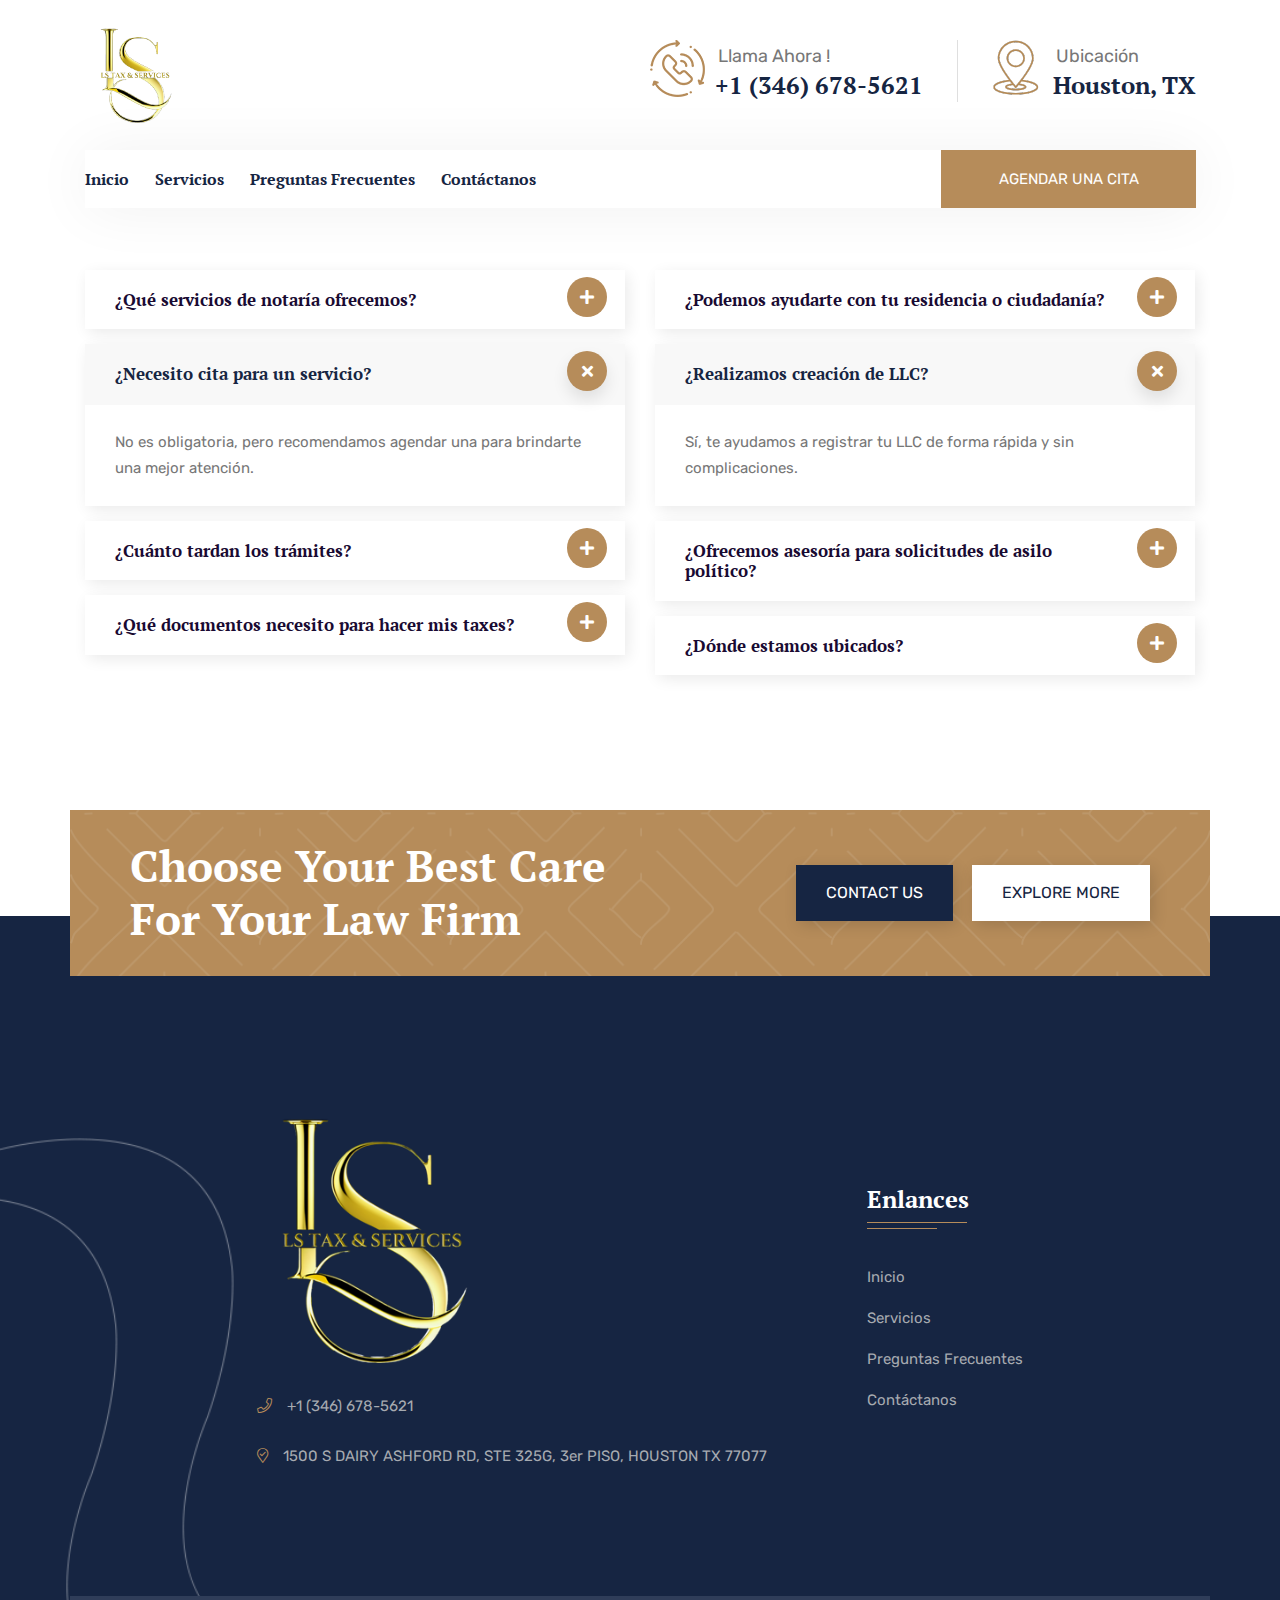
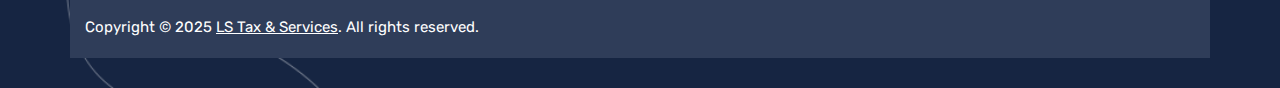
<file: faq.html>
<!doctype html>
<html class="no-js" lang="zxx">

<head>
    <meta charset="utf-8">
    <meta http-equiv="x-ua-compatible" content="ie=edge">
    <title>Preguntas Frecuentes | LS Tax & Services</title>
    <meta name="description"
        content="Resuelve tus dudas sobre nuestros servicios de taxes, notaría y asesoría financiera en Houston. Encuentra respuestas rápidas aquí.">
    <meta name="viewport" content="width=device-width, initial-scale=1">
    <link rel="shortcut icon" type="image/x-icon" href="img/favicon.ico">
    <!-- Place favicon.ico in the root directory -->

    <!-- CSS here -->
    <link rel="stylesheet" href="css/bootstrap.min.css">
    <link rel="stylesheet" href="css/animate.min.css">
    <link rel="stylesheet" href="css/magnific-popup.css">
    <link rel="stylesheet" href="fontawesome/css/all.min.css">
    <link rel="stylesheet" href="font-flaticon/flaticon.css">
    <link rel="stylesheet" href="css/dripicons.css">
    <link rel="stylesheet" href="css/slick.css">
    <link rel="stylesheet" href="css/meanmenu.css">
    <link rel="stylesheet" href="css/default.css">
    <link rel="stylesheet" href="css/style.css">
    <link rel="stylesheet" href="css/responsive.css">
</head>

<body>
    <!-- header -->
    <header class="header-area header-three">
        <div class="header-top second-header d-none d-md-block">

        </div>
        <div class="header-mid d-none d-md-block pt-25 pb-25">
            <div class="container">
                <div class="row align-items-center">
                    <div class="col-lg-2 col-md-12 d-none  d-md-block">
                        <div class="logo">
                            <a href="index.html"><img src="img/logo/logo.svg" alt="logo"></a>
                        </div>
                    </div>
                    <div class="col-lg-10 col-md-10 text-right d-none d-lg-block">
                        <div class="header-cta">
                            <ul>
                                <li>
                                    <div class="call-box">
                                        <div class="icon">
                                            <img src="img/icon/phone-call.png" alt="top-m-icon.png">
                                        </div>
                                        <div class="text">
                                            <span>Llama Ahora !</span>
                                            <strong>+1 (346) 678-5621</strong>
                                        </div>
                                    </div>
                                </li>
                                <li>
                                    <div class="call-box">
                                        <div class="icon">
                                            <img src="img/icon/location.png" alt="top-m-icon.png">
                                        </div>
                                        <div class="text">
                                            <span>Ubicación</span>
                                            <strong>Houston, TX</strong>
                                        </div>
                                    </div>
                                </li>
                            </ul>
                        </div>
                    </div>
                </div>
            </div>
        </div>
        <div id="header-sticky" class="menu-area">
            <div class="container">
                <div class="second-menu">
                    <div class="row align-items-center">
                        <div class="col-lg-2 col-md-12 d-md-block d-lg-none">
                            <div class="logo">
                                <a href="index.html"><img src="img/logo/logo.svg" alt="logo"></a>
                            </div>
                        </div>
                        <div class="col-xl-8 col-lg-8">

                            <div class="main-menu">
                                <nav id="mobile-menu">
                                    <ul>
                                        <li><a href="index.html">Inicio</a></li>
                                        <li><a href="services.html">Servicios</a></li>
                                        <li><a href="faq.html">Preguntas Frecuentes</a></li>
                                        <li><a href="index.html#contact">Contáctanos</a></li>
                                    </ul>
                                </nav>
                            </div>
                        </div>
                        <div style="opacity: 0; pointer-events: none;"
                            class="col-xl-1 col-lg-1 text-right d-none d-lg-block">
                            <a href="#" data-toggle="modal" data-target=".popup1"><i class="fal fa-search"></i></a>
                        </div>
                        <div class="col-xl-3 col-lg-3 text-right d-none d-lg-block">
                            <a href="cita.html" class="top-btn">Agendar Una Cita</a>
                        </div>


                        <div class="col-12">
                            <div class="mobile-menu"></div>
                        </div>
                    </div>
                </div>
            </div>
        </div>
    </header>
    <!-- header-end -->

    <!-- main-area -->
    <main>

        <!-- team-area -->
        <section id="faq" class="faq-area pt-120 pb-120">
            <div class="container">
                <div class="row">
                    <div class="col-lg-6 col-md-6">
                        <div class="faq-wrap">
                            <div class="accordion" id="accordionExample">
                                <div class="card">
                                    <div class="card-header" id="headingOne">
                                        <h2 class="mb-0">
                                            <button class="faq-btn collapsed" type="button" data-toggle="collapse"
                                                data-target="#collapseOne" aria-expanded="false"
                                                aria-controls="collapseOne">
                                                ¿Qué servicios de notaría ofrecemos?
                                            </button>
                                        </h2>
                                    </div>
                                    <div id="collapseOne" class="collapse" aria-labelledby="headingOne"
                                        data-parent="#accordionExample">
                                        <div class="card-body">
                                            Ofrecemos income taxes, permisos de trabajo, residencia, ciudadanía, asilo
                                            político, peticiones familiares, visas de turismo, solicitudes de FOIA y
                                            creación de LLC.
                                        </div>
                                    </div>
                                </div>
                                <div class="card">
                                    <div class="card-header" id="headingTwo">
                                        <h2 class="mb-0">
                                            <button class="faq-btn" type="button" data-toggle="collapse"
                                                data-target="#collapseTwo" aria-expanded="true"
                                                aria-controls="collapseTwo">
                                                ¿Necesito cita para un servicio?
                                            </button>
                                        </h2>
                                    </div>
                                    <div id="collapseTwo" class="collapse show" aria-labelledby="headingTwo"
                                        data-parent="#accordionExample">
                                        <div class="card-body">
                                            No es obligatoria, pero recomendamos agendar una para brindarte una mejor
                                            atención.
                                        </div>
                                    </div>
                                </div>
                                <div class="card">
                                    <div class="card-header" id="headingThree">
                                        <h2 class="mb-0">
                                            <button class="faq-btn collapsed" type="button" data-toggle="collapse"
                                                data-target="#collapseThree" aria-expanded="false"
                                                aria-controls="collapseThree">
                                                ¿Cuánto tardan los trámites?
                                            </button>
                                        </h2>
                                    </div>
                                    <div id="collapseThree" class="collapse" aria-labelledby="headingThree"
                                        data-parent="#accordionExample">
                                        <div class="card-body">
                                            Depende del servicio, pero trabajamos para entregarlos lo más rápido
                                            posible. </div>
                                    </div>
                                </div>
                                <div class="card">
                                    <div class="card-header" id="headingFour">
                                        <h2 class="mb-0">
                                            <button class="faq-btn collapsed" type="button" data-toggle="collapse"
                                                data-target="#collapseFour" aria-expanded="false"
                                                aria-controls="collapseFour">
                                                ¿Qué documentos necesito para hacer mis taxes?
                                            </button>
                                        </h2>
                                    </div>
                                    <div id="collapseFour" class="collapse" aria-labelledby="headingFour"
                                        data-parent="#accordionExample">
                                        <div class="card-body">
                                            Generalmente, una identificación, W-2 o 1099 y prueba de ingresos, pero cada
                                            caso es diferente.
                                        </div>
                                    </div>
                                </div>
                            </div>
                        </div>
                    </div>
                    <div class="col-lg-6 col-md-6">
                        <div class="faq-wrap">
                            <div class="accordion" id="accordionExample1">
                                <div class="card">
                                    <div class="card-header" id="headingfive">
                                        <h2 class="mb-0">
                                            <button class="faq-btn collapsed" type="button" data-toggle="collapse"
                                                data-target="#collapsefive" aria-expanded="false"
                                                aria-controls="collapsefive">
                                                ¿Podemos ayudarte con tu residencia o ciudadanía?
                                            </button>
                                        </h2>
                                    </div>
                                    <div id="collapsefive" class="collapse" aria-labelledby="headingfive"
                                        data-parent="#accordionExample1">
                                        <div class="card-body">
                                            Sí, te guiamos en todo el proceso y nos aseguramos de que tu documentación
                                            esté en orden.
                                        </div>
                                    </div>
                                </div>
                                <div class="card">
                                    <div class="card-header" id="headingSix">
                                        <h2 class="mb-0">
                                            <button class="faq-btn" type="button" data-toggle="collapse"
                                                data-target="#collapseSix" aria-expanded="true"
                                                aria-controls="collapseSix">
                                                ¿Realizamos creación de LLC?
                                            </button>
                                        </h2>
                                    </div>
                                    <div id="collapseSix" class="collapse show" aria-labelledby="headingSix"
                                        data-parent="#accordionExample">
                                        <div class="card-body">
                                            Sí, te ayudamos a registrar tu LLC de forma rápida y sin complicaciones.
                                        </div>
                                    </div>
                                </div>
                                <div class="card">
                                    <div class="card-header" id="headingSeveen">
                                        <h2 class="mb-0">
                                            <button class="faq-btn collapsed" type="button" data-toggle="collapse"
                                                data-target="#collapseSeveen" aria-expanded="false"
                                                aria-controls="collapseSeveen">
                                                ¿Ofrecemos asesoría para solicitudes de asilo político?
                                            </button>
                                        </h2>
                                    </div>
                                    <div id="collapseSeveen" class="collapse" aria-labelledby="headingSeveen"
                                        data-parent="#accordionExample">
                                        <div class="card-body">
                                            Sí, te orientamos en cada paso del proceso para que presentes tu solicitud
                                            correctamente.
                                        </div>
                                    </div>
                                </div>
                                <div class="card">
                                    <div class="card-header" id="headingEighte">
                                        <h2 class="mb-0">
                                            <button class="faq-btn collapsed" type="button" data-toggle="collapse"
                                                data-target="#collapseEighte" aria-expanded="false"
                                                aria-controls="collapseEighte">
                                                ¿Dónde estamos ubicados?
                                            </button>
                                        </h2>
                                    </div>
                                    <div id="collapseEighte" class="collapse" aria-labelledby="headingEighte"
                                        data-parent="#accordionExample">
                                        <div class="card-body">
                                            Nos encontramos en Houston, Texas. Contáctanos para más información.
                                        </div>
                                    </div>
                                </div>
                            </div>
                        </div>
                    </div>


                </div>
            </div>
        </section>
        <!-- team-area-end -->


    </main>
    <!-- main-area-end -->
    <!-- cat-area  -->
    <section class="cat-area">
        <div class="container"
            style="background:url('img/bg/cat-bg.png'); background-repeat: no-repeat; background-size: cover;">

            <div class="row align-items-center">

                <div class="col-lg-7 col-md-12">
                    <div class="section-title cta-title">
                        <h2>Choose Your Best Care <br>For Your Law Firm</h2>
                    </div>


                </div>
                <div class="col-lg-5 col-md-12 text-right">
                    <a href="contact.html" class="btn ss-btn active mr-15">Contact Us</a> <a href="contact.html"
                        class="btn ss-btn">Explore More</a>
                </div>



            </div>

        </div>
    </section>
    <!-- cat-area-end -->
    <!-- footer -->
    <footer style="margin-top: 20px;" class="footer-bg footer-p">
        <div class="footer-top pt-200 pb-30  p-relative"
            style="background-image: url(img/bg/footer-bg.png); background-color: #162542; background-size: cover;">
            <div class="container">
                <div class="footer_subcontainer">
                    <div class="footer-widget mb-30">
                        <div class="f-widget-title mb-30">
                            <img src="img/logo/f_logo.png" alt="img">
                        </div>
                        <div class="f-contact">
                            <ul>
                                <li>
                                    <i class="icon fal fa-phone"></i>
                                    <span>+1 (346) 678-5621</span>
                                </li>
                                <li>
                                    <i class="icon fal fa-map-marker-check"></i>
                                    <span>1500 S DAIRY ASHFORD RD, STE 325G, 3er PISO, HOUSTON TX 77077</span>
                                </li>

                            </ul>
                        </div>
                    </div>

                    <div class="footer-widget mb-30">
                        <div class="f-widget-title">
                            <h2>Enlances</h2>
                        </div>
                        <div class="footer-link">
                            <ul>
                                <li><a href="index.html">Inicio</a></li>
                                <li><a href="services.html">Servicios</a></li>
                                <li><a href="faq.html">Preguntas Frecuentes</a></li>
                                <li><a href="index.html#contact"> Contáctanos</a></li>
                            </ul>
                        </div>
                    </div>
                </div>

                <div class="row align-items-center copyright-wrap">
                    <div class="col-lg-6">
                        Copyright © 2025 <a style="color: #fff; text-decoration: underline;" href="index.html">LS Tax &
                            Services</a>. All rights reserved.
                    </div>
                </div>
            </div>
        </div>

    </footer>
    <!-- footer-end -->
    <!-- JS here -->
    <script src="js/vendor/modernizr-3.5.0.min.js"></script>
    <script src="js/vendor/jquery-3.6.0.min.js"></script>
    <script src="js/popper.min.js"></script>
    <script src="js/bootstrap.min.js"></script>
    <script src="js/slick.min.js"></script>
    <script src="js/ajax-form.js"></script>
    <script src="js/paroller.js"></script>
    <script src="js/wow.min.js"></script>
    <script src="js/js_isotope.pkgd.min.js"></script>
    <script src="js/imagesloaded.min.js"></script>
    <script src="js/parallax.min.js"></script>
    <script src="js/jquery.waypoints.min.js"></script>
    <script src="js/jquery.counterup.min.js"></script>
    <script src="js/jquery.scrollUp.min.js"></script>
    <script src="js/jquery.meanmenu.min.js"></script>
    <script src="js/parallax-scroll.js"></script>
    <script src="js/jquery.magnific-popup.min.js"></script>
    <script src="js/element-in-view.js"></script>
    <script src="js/main.js"></script>
</body>

</html>
</file>
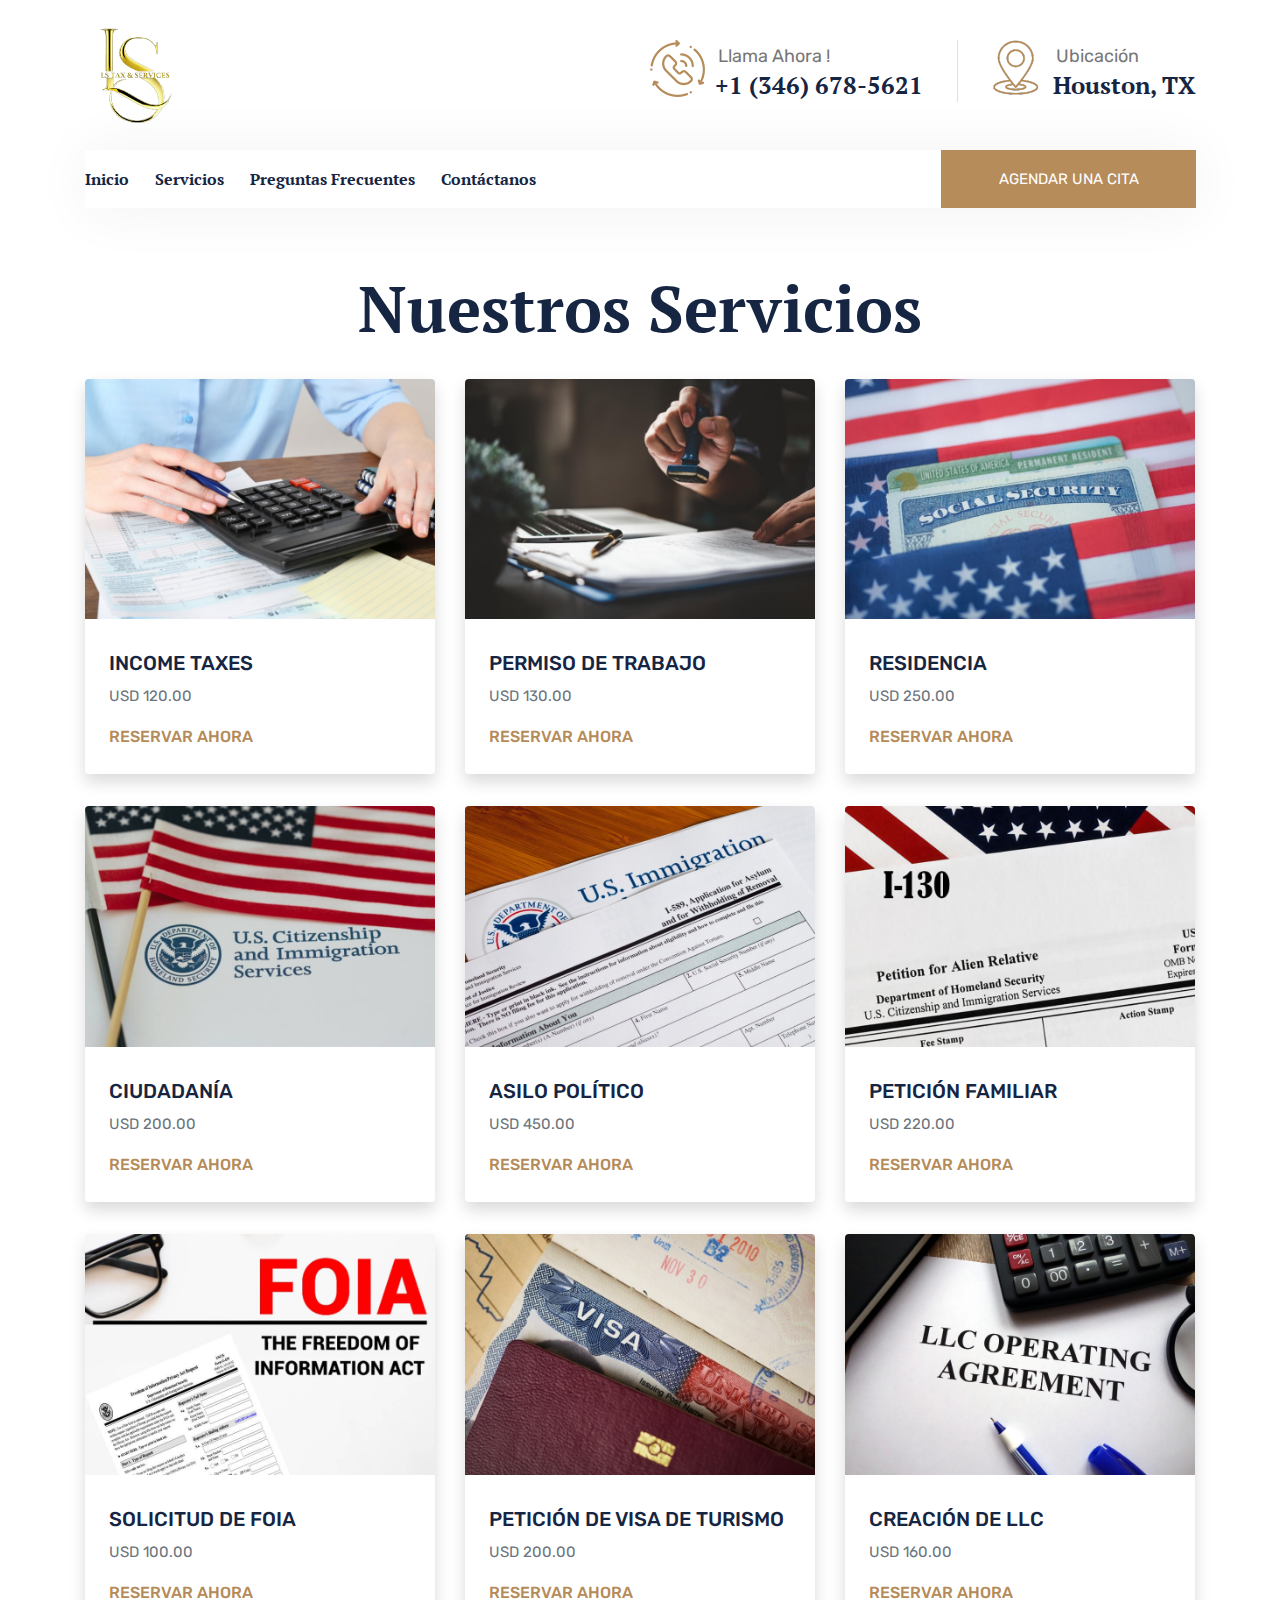
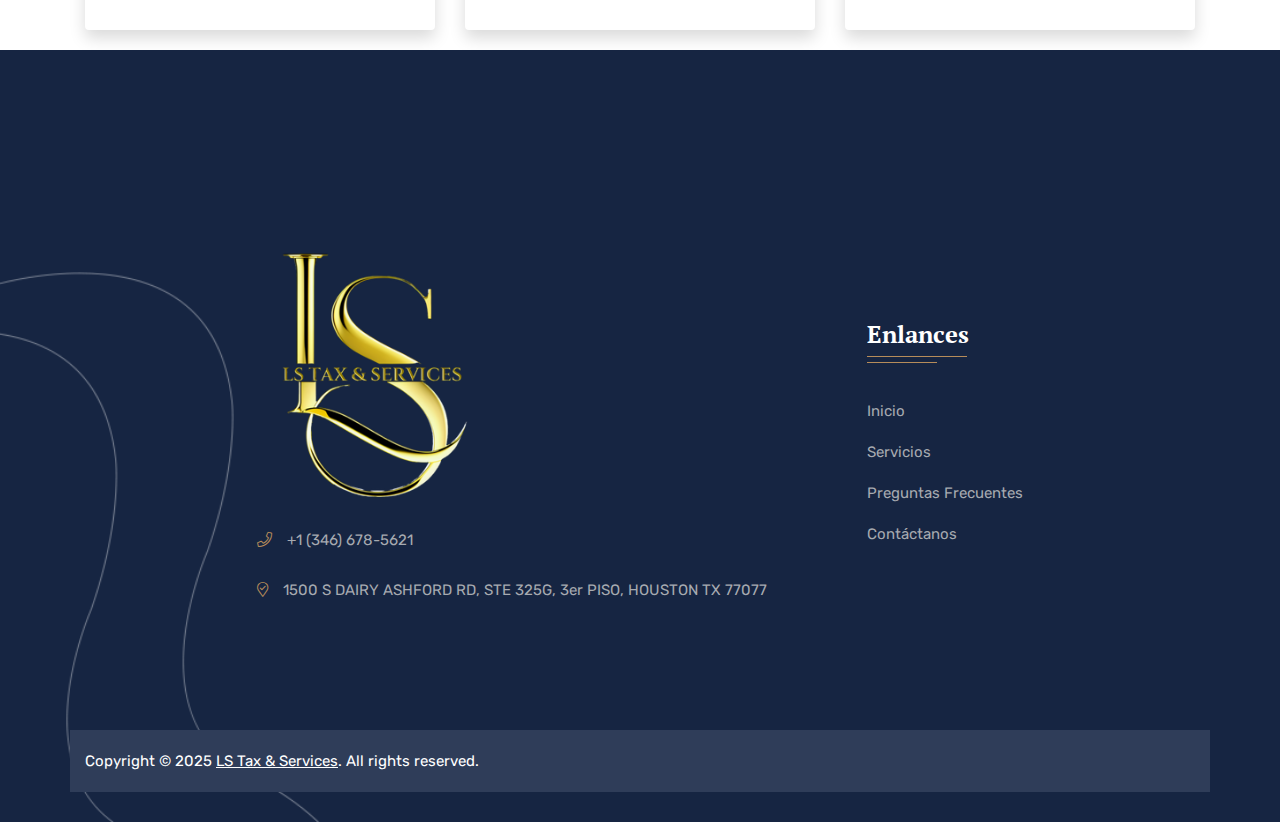
<file: services.html>
<!doctype html>
<html class="no-js" lang="zxx">

<head>
    <meta charset="utf-8">
    <meta http-equiv="x-ua-compatible" content="ie=edge">
    <title>Nuestros Servicios | LS Tax & Services</title>
    <meta name="description"
        content="Ofrecemos notaría, declaración de impuestos y asesoría financiera en Houston. Conoce todos nuestros servicios y cómo podemos ayudarte.">
    <meta name="viewport" content="width=device-width, initial-scale=1">
    <link rel="shortcut icon" type="image/x-icon" href="img/favicon.ico">
    <!-- Place favicon.ico in the root directory -->

    <!-- CSS here -->
    <link rel="stylesheet" href="css/bootstrap.min.css">
    <link rel="stylesheet" href="css/animate.min.css">
    <link rel="stylesheet" href="css/magnific-popup.css">
    <link rel="stylesheet" href="fontawesome/css/all.min.css">
    <link rel="stylesheet" href="font-flaticon/flaticon.css">
    <link rel="stylesheet" href="css/dripicons.css">
    <link rel="stylesheet" href="css/slick.css">
    <link rel="stylesheet" href="css/meanmenu.css">
    <link rel="stylesheet" href="css/default.css">
    <link rel="stylesheet" href="css/style.css">
    <link rel="stylesheet" href="css/responsive.css">
</head>

<body>
    <!-- header -->
    <header class="header-area header-three">
        <div class="header-top second-header d-none d-md-block">

        </div>
        <div class="header-mid d-none d-md-block pt-25 pb-25">
            <div class="container">
                <div class="row align-items-center">
                    <div class="col-lg-2 col-md-12 d-none  d-md-block">
                        <div class="logo">
                            <a href="index.html"><img src="img/logo/logo.svg" alt="logo"></a>
                        </div>
                    </div>
                    <div class="col-lg-10 col-md-10 text-right d-none d-lg-block">
                        <div class="header-cta">
                            <ul>
                                <li>
                                    <div class="call-box">
                                        <div class="icon">
                                            <img src="img/icon/phone-call.png" alt="top-m-icon.png">
                                        </div>
                                        <div class="text">
                                            <span>Llama Ahora !</span>
                                            <strong>+1 (346) 678-5621</strong>
                                        </div>
                                    </div>
                                </li>
                                <li>
                                    <div class="call-box">
                                        <div class="icon">
                                            <img src="img/icon/location.png" alt="top-m-icon.png">
                                        </div>
                                        <div class="text">
                                            <span>Ubicación</span>
                                            <strong>Houston, TX</strong>
                                        </div>
                                    </div>
                                </li>
                            </ul>
                        </div>
                    </div>
                </div>
            </div>
        </div>
        <div id="header-sticky" class="menu-area">
            <div class="container">
                <div class="second-menu">
                    <div class="row align-items-center">
                        <div class="col-lg-2 col-md-12 d-md-block d-lg-none">
                            <div class="logo">
                                <a href="index.html"><img src="img/logo/logo.svg" alt="logo"></a>
                            </div>
                        </div>
                        <div class="col-xl-8 col-lg-8">

                            <div class="main-menu">
                                <nav id="mobile-menu">
                                    <ul>
                                        <li><a href="index.html">Inicio</a></li>
                                        <li><a href="services.html">Servicios</a></li>
                                        <li><a href="faq.html">Preguntas Frecuentes</a></li>
                                        <li><a href="index.html#contact">Contáctanos</a></li>
                                    </ul>
                                </nav>
                            </div>
                        </div>
                        <div style="opacity: 0; pointer-events: none;"
                            class="col-xl-1 col-lg-1 text-right d-none d-lg-block">
                            <a href="#" data-toggle="modal" data-target=".popup1"><i class="fal fa-search"></i></a>
                        </div>
                        <div class="col-xl-3 col-lg-3 text-right d-none d-lg-block">
                            <a href="cita.html" class="top-btn">Agendar Una Cita</a>
                        </div>


                        <div class="col-12">
                            <div class="mobile-menu"></div>
                        </div>
                    </div>
                </div>
            </div>
        </div>
    </header>
    <!-- header-end -->

    <!-- main-area -->
    <!-- gallery-area -->
    <section class="section">
        <div class="container">
            <div style="margin-top: 100px;" class="row">
                <div class="col-lg-12 col-md-12">
                    <div style="margin-top: 20px;" class="section-title mb-50 text-center">
                        <h2>
                            Nuestros Servicios
                        </h2>

                    </div>
                </div>
            </div>
            <div style="margin-top: -50px;" class="row"><!-- row-start -->

                <div class="col-md-4 col-sm-6 col-12 mt-4 pt-2">
                    <div class="service service-three rounded shadow position-relative overflow-hidden">
                        <div class="position-relative overflow-hidden">
                            <img src="img2/01.jpg" alt="Income Taxes Service">
                        </div>
                        <div class="content p-4">
                            <a href="cita.html" class="title h5 d-block mt-2">INCOME TAXES</a>
                            <p class="text-muted">USD 120.00</p>
                            <a style="color: #b58b59;" href="cita.html" class="title h6">RESERVAR AHORA</a>
                        </div>
                    </div>
                </div>
                <div class="col-md-4 col-sm-6 col-12 mt-4 pt-2">
                    <div class="service service-three rounded shadow position-relative overflow-hidden">
                        <div class="position-relative overflow-hidden">
                            <img src="img2/02.jpg" alt="Permiso de Trabajo">
                        </div>
                        <div class="content p-4">
                            <a href="cita.html" class="title h5 d-block mt-2">PERMISO DE TRABAJO</a>
                            <p class="text-muted">USD 130.00</p>
                            <a style="color: #b58b59;" href="cita.html" class="title h6">RESERVAR AHORA</a>
                        </div>
                    </div>
                </div>
                <div class="col-md-4 col-sm-6 col-12 mt-4 pt-2">
                    <div class="service service-three rounded shadow position-relative overflow-hidden">
                        <div class="position-relative overflow-hidden">
                            <img src="img2/03.jpg" alt="Residencia">
                        </div>
                        <div class="content p-4">
                            <a href="cita.html" class="title h5 d-block mt-2">RESIDENCIA</a>
                            <p class="text-muted">USD 250.00</p>
                            <a style="color: #b58b59;" href="cita.html" class="title h6">RESERVAR AHORA</a>
                        </div>
                    </div>
                </div>
                <div class="col-md-4 col-sm-6 col-12 mt-4 pt-2">
                    <div class="service service-three rounded shadow position-relative overflow-hidden">
                        <div class="position-relative overflow-hidden">
                            <img src="img2/04.jpg" alt="Ciudadania">
                        </div>
                        <div class="content p-4">
                            <a href="cita.html" class="title h5 d-block mt-2">CIUDADANÍA</a>
                            <p class="text-muted">USD 200.00</p>
                            <a style="color: #b58b59;" href="cita.html" class="title h6">RESERVAR AHORA</a>
                        </div>
                    </div>
                </div>
                <div class="col-md-4 col-sm-6 col-12 mt-4 pt-2">
                    <div class="service service-three rounded shadow position-relative overflow-hidden">
                        <div class="position-relative overflow-hidden">
                            <img src="img2/05.jpg" alt="Asilo Politico">
                        </div>
                        <div class="content p-4">
                            <a href="cita.html" class="title h5 d-block mt-2">ASILO POLÍTICO</a>
                            <p class="text-muted">USD 450.00</p>
                            <a style="color: #b58b59;" href="cita.html" class="title h6">RESERVAR AHORA</a>
                        </div>
                    </div>
                </div>
                <div class="col-md-4 col-sm-6 col-12 mt-4 pt-2">
                    <div class="service service-three rounded shadow position-relative overflow-hidden">
                        <div class="position-relative overflow-hidden">
                            <img src="img2/06.jpg" alt="Peticion Familiar">
                        </div>
                        <div class="content p-4">
                            <a href="cita.html" class="title h5 d-block mt-2">PETICIÓN FAMILIAR</a>
                            <p class="text-muted">USD 220.00</p>
                            <a style="color: #b58b59;" href="cita.html" class="title h6">RESERVAR AHORA</a>
                        </div>
                    </div>
                </div>
                <div class="col-md-4 col-sm-6 col-12 mt-4 pt-2">
                    <div class="service service-three rounded shadow position-relative overflow-hidden">
                        <div class="position-relative overflow-hidden">
                            <img src="img2/07.jpg" alt="Solicitud de FOIA">
                        </div>
                        <div class="content p-4">
                            <a href="cita.html" class="title h5 d-block mt-2">SOLICITUD DE FOIA</a>
                            <p class="text-muted">USD 100.00</p>
                            <a style="color: #b58b59;" href="cita.html" class="title h6">RESERVAR AHORA</a>
                        </div>
                    </div>
                </div>
                <div class="col-md-4 col-sm-6 col-12 mt-4 pt-2">
                    <div class="service service-three rounded shadow position-relative overflow-hidden">
                        <div class="position-relative overflow-hidden">
                            <img src="img2/08.jpg" alt="Peticion de visa">
                        </div>
                        <div class="content p-4">
                            <a href="cita.html" class="title h5 d-block mt-2">PETICIÓN DE VISA DE TURISMO</a>
                            <p class="text-muted">USD 200.00</p>
                            <a style="color: #b58b59;" href="cita.html" class="title h6">RESERVAR AHORA</a>
                        </div>
                    </div>
                </div>
                <div class="col-md-4 col-sm-6 col-12 mt-4 pt-2">
                    <div class="service service-three rounded shadow position-relative overflow-hidden">
                        <div class="position-relative overflow-hidden">
                            <img src="img2/09.jpg" alt="Creacion de LLC">
                        </div>
                        <div class="content p-4">
                            <a href="cita.html" class="title h5 d-block mt-2">CREACIÓN DE LLC</a>
                            <p class="text-muted">USD 160.00</p>
                            <a style="color: #b58b59;" href="cita.html" class="title h6">RESERVAR AHORA</a>
                        </div>
                    </div>
                </div>


            </div><!-- row-end -->

        </div>
    </section>
    <!-- gallery-area-end -->
    <!-- footer -->
    <footer style="margin-top: 20px;" class="footer-bg footer-p">
        <div class="footer-top pt-200 pb-30  p-relative"
            style="background-image: url(img/bg/footer-bg.png); background-color: #162542; background-size: cover;">
            <div class="container">
                <div class="footer_subcontainer">
                    <div class="footer-widget mb-30">
                        <div class="f-widget-title mb-30">
                            <img src="img/logo/f_logo.png" alt="img">
                        </div>
                        <div class="f-contact">
                            <ul>
                                <li>
                                    <i class="icon fal fa-phone"></i>
                                    <span>+1 (346) 678-5621</span>
                                </li>
                                <li>
                                    <i class="icon fal fa-map-marker-check"></i>
                                    <span>1500 S DAIRY ASHFORD RD, STE 325G, 3er PISO, HOUSTON TX 77077</span>
                                </li>

                            </ul>
                        </div>
                    </div>

                    <div class="footer-widget mb-30">
                        <div class="f-widget-title">
                            <h2>Enlances</h2>
                        </div>
                        <div class="footer-link">
                            <ul>
                                <li><a href="index.html">Inicio</a></li>
                                <li><a href="services.html">Servicios</a></li>
                                <li><a href="faq.html">Preguntas Frecuentes</a></li>
                                <li><a href="index.html#contact"> Contáctanos</a></li>
                            </ul>
                        </div>
                    </div>
                </div>

                <div class="row align-items-center copyright-wrap">
                    <div class="col-lg-6">
                        Copyright © 2025 <a style="color: #fff; text-decoration: underline;" href="index.html">LS Tax &
                            Services</a>. All rights reserved.
                    </div>
                </div>
            </div>
        </div>

    </footer>
    <!-- footer-end -->
    <!-- JS here -->
    <script src="js/vendor/modernizr-3.5.0.min.js"></script>
    <script src="js/vendor/jquery-3.6.0.min.js"></script>
    <script src="js/popper.min.js"></script>
    <script src="js/bootstrap.min.js"></script>
    <script src="js/slick.min.js"></script>
    <script src="js/ajax-form.js"></script>
    <script src="js/paroller.js"></script>
    <script src="js/wow.min.js"></script>
    <script src="js/js_isotope.pkgd.min.js"></script>
    <script src="js/imagesloaded.min.js"></script>
    <script src="js/parallax.min.js"></script>
    <script src="js/jquery.waypoints.min.js"></script>
    <script src="js/jquery.counterup.min.js"></script>
    <script src="js/jquery.scrollUp.min.js"></script>
    <script src="js/jquery.meanmenu.min.js"></script>
    <script src="js/parallax-scroll.js"></script>
    <script src="js/jquery.magnific-popup.min.js"></script>
    <script src="js/element-in-view.js"></script>
    <script src="js/main.js"></script>
</body>

</html>
</file>
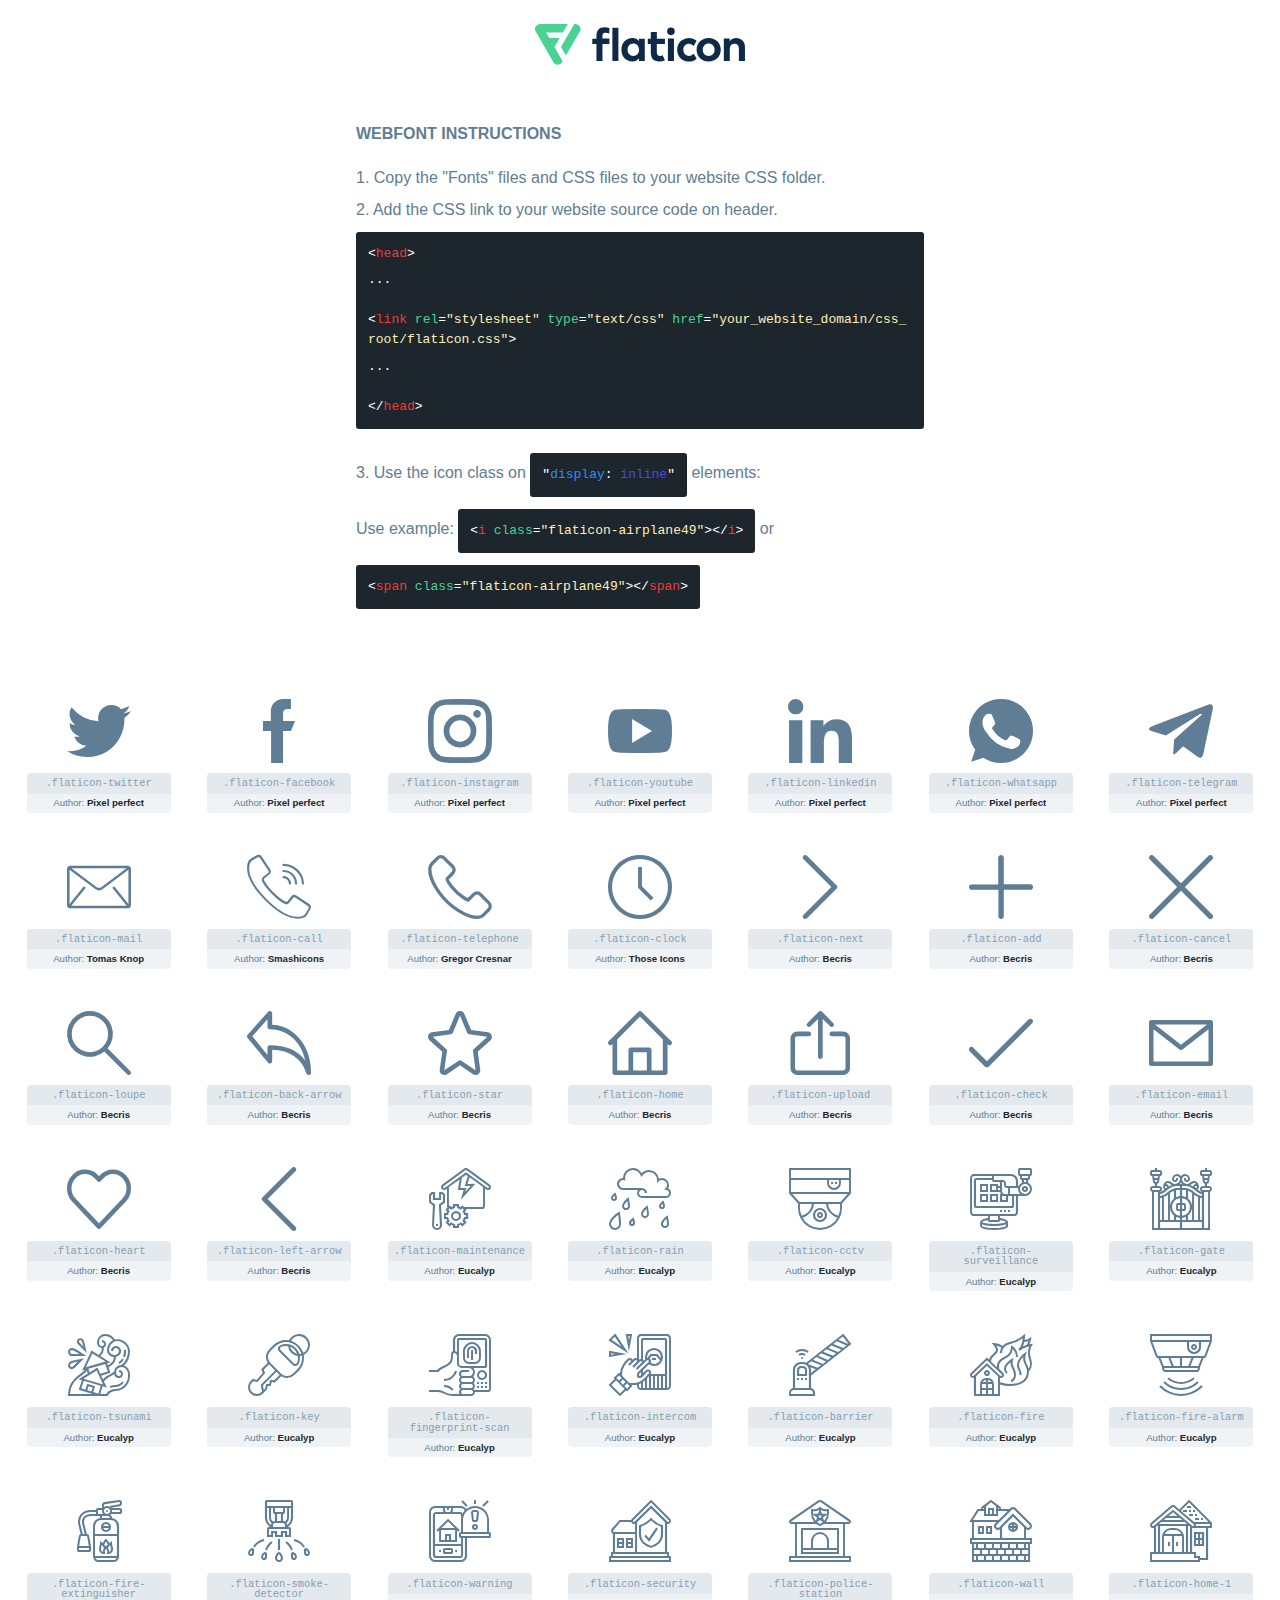
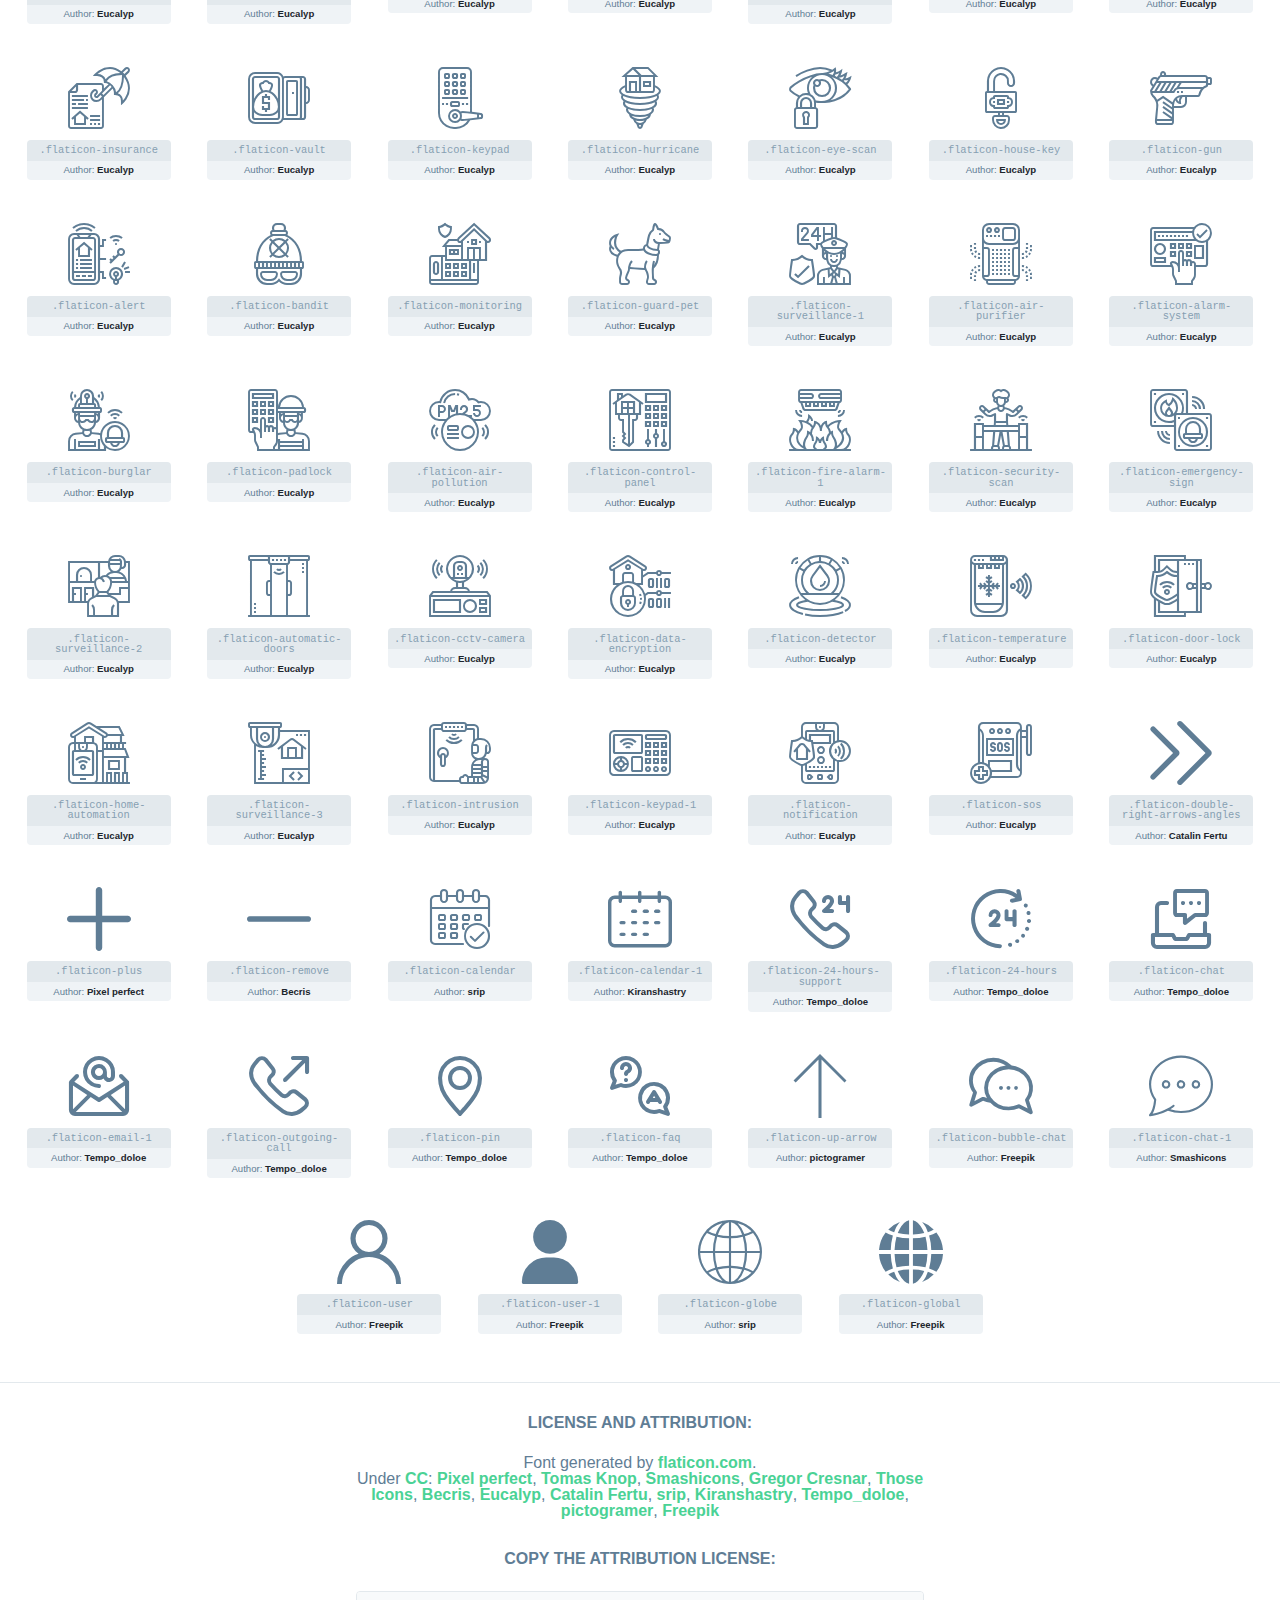
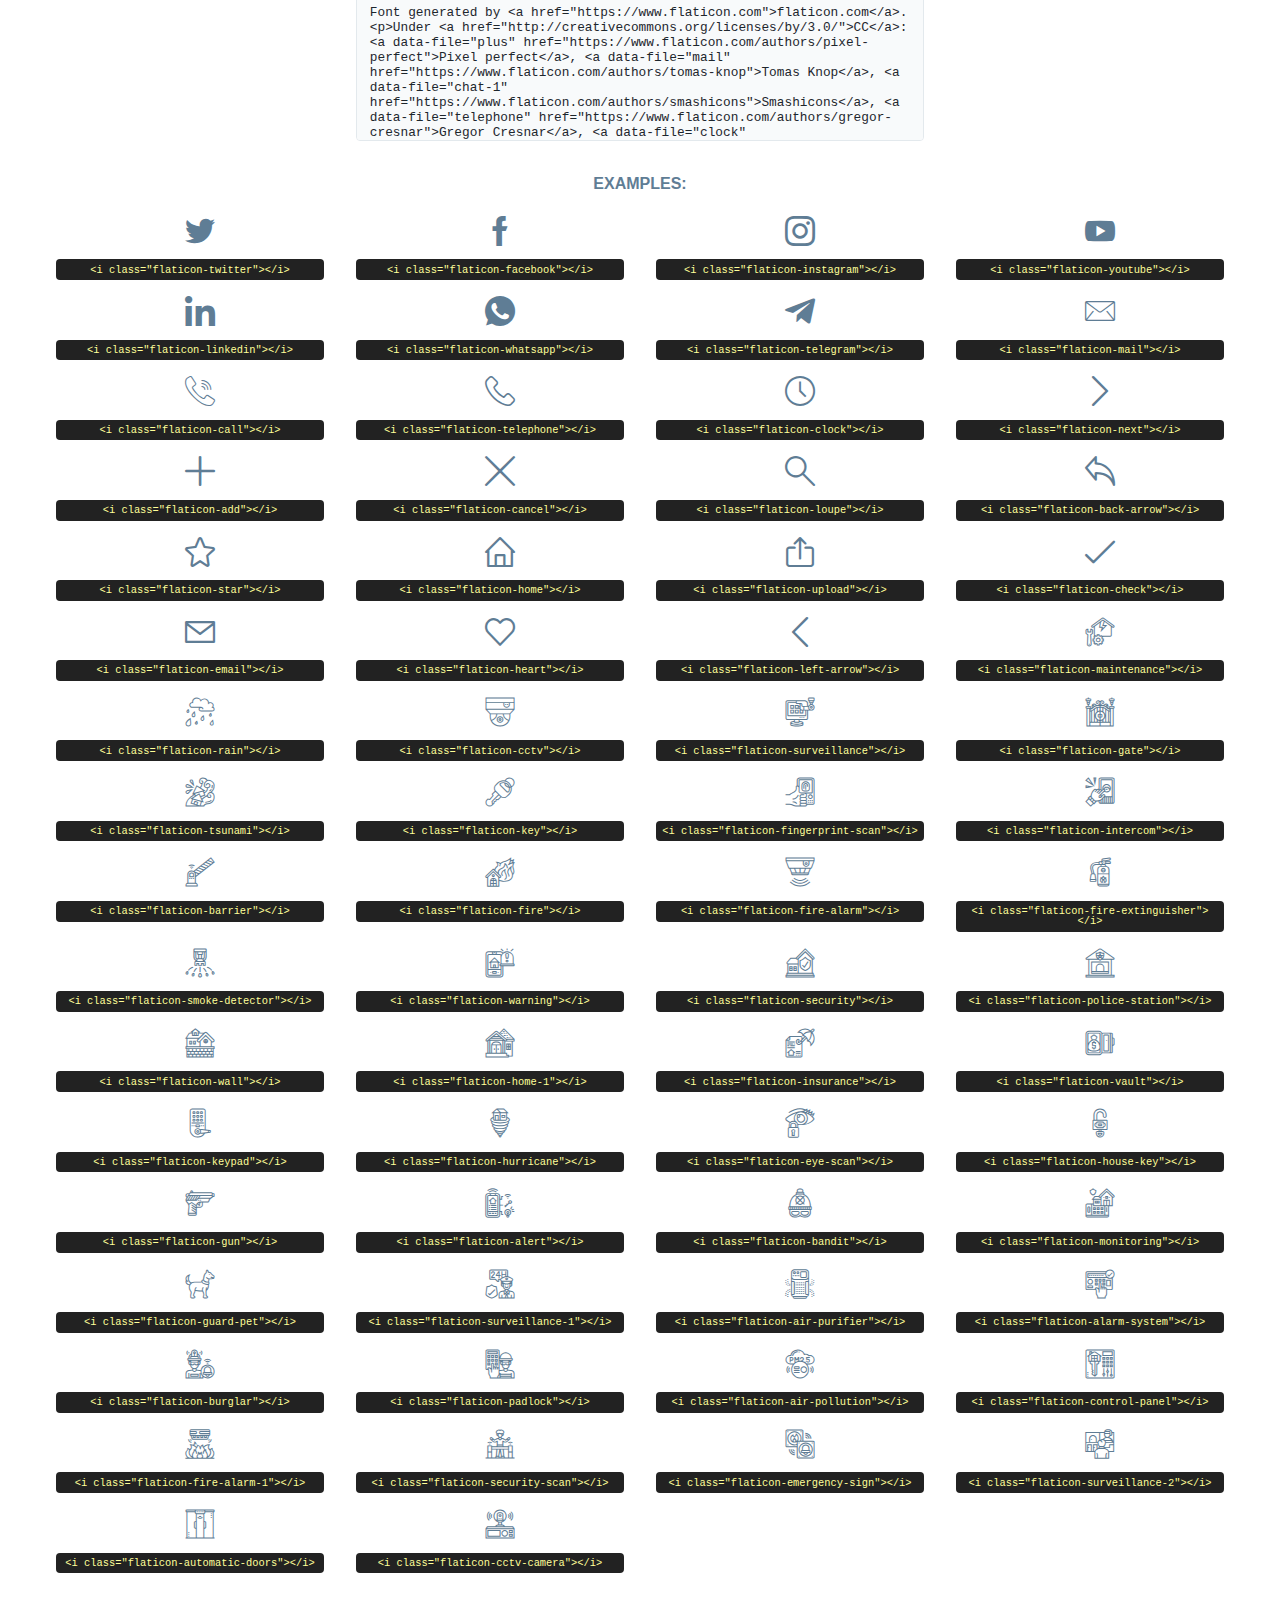
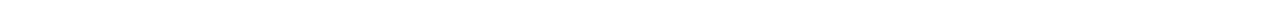
<file: font-flaticon/flaticon.html>
<!DOCTYPE html>
<html lang="en">
<head>
    <title>Flaticon Webfont</title>
    <link rel="stylesheet" type="text/css" href="flaticon.css"/>
    <meta charset="UTF-8">
    <style>
        html, body, div, span, applet, object, iframe,
        h1, h2, h3, h4, h5, h6, p, blockquote, pre,
        a, abbr, acronym, address, big, cite, code,
        del, dfn, em, img, ins, kbd, q, s, samp,
        small, strike, strong, sub, sup, tt, var,
        b, u, i, center,
        dl, dt, dd, ol, ul, li,
        fieldset, form, label, legend,
        table, caption, tbody, tfoot, thead, tr, th, td,
        article, aside, canvas, details, embed,
        figure, figcaption, footer, header, hgroup,
        menu, nav, output, ruby, section, summary,
        time, mark, audio, video {
            margin: 0;
            padding: 0;
            border: 0;
            font-size: 100%;
            font: inherit;
            vertical-align: baseline;
        }

        /* HTML5 display-role reset for older browsers */
        article, aside, details, figcaption, figure,
        footer, header, hgroup, menu, nav, section {
            display: block;
        }

        body {
            line-height: 1;
        }

        ol, ul {
            list-style: none;
        }

        blockquote, q {
            quotes: none;
        }

        blockquote:before, blockquote:after,
        q:before, q:after {
            content: '';
            content: none;
        }

        table {
            border-collapse: collapse;
            border-spacing: 0;
        }

        body {
            font-family: Helvetica, Arial, sans-serif;
            font-size: 16px;
            color: #5f7d95;
        }

        a {
            color: #4AD295;
            font-weight: bold;
            text-decoration: none;
        }

        * {
            -moz-box-sizing: border-box;
            -webkit-box-sizing: border-box;
            box-sizing: border-box;
            margin: 0;
            padding: 0;
        }

        [class^="flaticon-"]:before, [class*=" flaticon-"]:before, [class^="flaticon-"]:after, [class*=" flaticon-"]:after {
            font-family: Flaticon;
            font-size: 30px;
            font-style: normal;
            margin-left: 20px;
            color: #333;
        }

        .wrapper {
            max-width: 600px;
            margin: auto;
            padding: 0 1em;
        }

        .title {
            margin-bottom: 24px;
            text-transform: uppercase;
            font-weight: bold;
        }

        header {
            text-align: center;
            padding: 24px;
        }

        header .logo {
            width: 210px;
            height: auto;
            border: none;
            display: inline-block;
        }

        header strong {
            font-size: 28px;
            font-weight: 500;
            vertical-align: middle;
        }

        .demo {
            margin: 2em auto;
            line-height: 1.25em;
        }

        .demo ul li {
            margin-bottom: 12px;
        }

        .demo ul li code {
            background-color: #1D262D;
            border-radius: 3px;
            padding: 12px;
            display: inline-block;
            color: #fff;
            font-family: Consolas, Monaco, Lucida Console, Liberation Mono, DejaVu Sans Mono, Bitstream Vera Sans Mono, Courier New, monospace;
            font-weight: lighter;
            margin-top: 12px;
            font-size: 13px;
            word-break: break-all;
        }

        .demo ul li code .red {
            color: #EC3A3B;
        }

        .demo ul li code .green {
            color: #4AD295;
        }

        .demo ul li code .yellow {
            color: #FFEEB6;
        }

        .demo ul li code .blue {
            color: #2C8CF4;
        }

        .demo ul li code .purple {
            color: #4949E7;
        }

        .demo ul li code .dots {
            margin-top: 0.5em;
            display: block;
        }

        #glyphs {
            border-bottom: 1px solid #E3E9ED;
            padding: 2em 0;
            text-align: center;
        }

        .glyph {
            display: inline-block;
            width: 9em;
            margin: 1em;
            text-align: center;
            vertical-align: top;
            background: #FFF;
        }

        .glyph .flaticon {
            padding: 10px;
            display: block;
            font-family: "Flaticon";
            font-size: 64px;
            line-height: 1;
        }

        .glyph .flaticon:before {
            font-size: 64px;
            color: #5f7d95;
            margin-left: 0;
        }

        .class-name {
            font-size: 0.65em;
            background-color: #E3E9ED;
            color: #869FB2;
            border-radius: 4px 4px 0 0;
            padding: 0.5em;
            font-family: Consolas, Monaco, Lucida Console, Liberation Mono, DejaVu Sans Mono, Bitstream Vera Sans Mono, Courier New, monospace;
        }

        .author-name {
            font-size: 0.6em;
            background-color: #EFF3F6;
            border-top: 0;
            border-radius: 0 0 4px 4px;
            padding: 0.5em;
        }

        .author-name a {
            color: #1D262D;
        }

        .class-name:last-child {
            font-size: 10px;
            color: #888;
        }

        .class-name:last-child a {
            font-size: 10px;
            color: #555;
        }

        .glyph > input {
            display: block;
            width: 100px;
            margin: 5px auto;
            text-align: center;
            font-size: 12px;
            cursor: text;
        }

        .glyph > input.icon-input {
            font-family: "Flaticon";
            font-size: 16px;
            margin-bottom: 10px;
        }

        .attribution .title {
            margin-top: 2em;
        }

        .attribution textarea {
            background-color: #F8FAFB;
            color: #1D262D;
            padding: 1em;
            border: none;
            box-shadow: none;
            border: 1px solid #E3E9ED;
            border-radius: 4px;
            resize: none;
            width: 100%;
            height: 150px;
            font-size: 0.8em;
            font-family: Consolas, Monaco, Lucida Console, Liberation Mono, DejaVu Sans Mono, Bitstream Vera Sans Mono, Courier New, monospace;
            -webkit-appearance: none;
        }

        .attribution textarea:hover {
            border-color: #CFD9E0;
        }

        .attribution textarea:focus {
            border-color: #4AD295;
        }

        .iconsuse {
            margin: 2em auto;
            text-align: center;
            max-width: 1200px;
        }

        .iconsuse:after {
            content: '';
            display: table;
            clear: both;
        }

        .iconsuse .image {
            float: left;
            width: 25%;
            padding: 0 1em;
        }

        .iconsuse .image p {
            margin-bottom: 1em;
        }

        .iconsuse .image span {
            display: block;
            font-size: 0.65em;
            background-color: #222;
            color: #fff;
            border-radius: 4px;
            padding: 0.5em;
            color: #FFFF99;
            margin-top: 1em;
            font-family: Consolas, Monaco, Lucida Console, Liberation Mono, DejaVu Sans Mono, Bitstream Vera Sans Mono, Courier New, monospace;
        }

        .flaticon:before {
            color: #5f7d95;
        }

        #footer {
            text-align: center;
            background-color: #1D262D;
            color: #869FB2;
            padding: 12px;
            font-size: 14px;
        }

        #footer a {
            font-weight: normal;
        }

        @media (max-width: 960px) {
            .iconsuse .image {
                width: 50%;
            }
        }

        .preview {
            width: 100px;
            display: inline-block;
            margin: 10px;
        }

        .preview .inner {
            display: inline-block;
            width: 100%;
            text-align: center;
            background: #f5f5f5;
            -webkit-border-radius: 3px 3px 0 0;
            -moz-border-radius: 3px 3px 0 0;
            border-radius: 3px 3px 0 0;
        }

        .preview .inner  {
            line-height: 85px;
            font-size: 40px;
            color: #333;
        }

        .label {
            display: inline-block;
            width: 100%;
            box-sizing: border-box;
            padding: 5px;
            font-size: 10px;
            font-family: Monaco, monospace;
            color: #666;
            white-space: nowrap;
            overflow: hidden;
            text-overflow: ellipsis;
            background: #ddd;
            -webkit-border-radius: 0 0 3px 3px;
            -moz-border-radius: 0 0 3px 3px;
            border-radius: 0 0 3px 3px;
            color: #666;
        }
    </style>
</head>
<body>
    <header>
        <a href="https://www.flaticon.com/" target="_blank" class="logo">
            <svg xmlns="http://www.w3.org/2000/svg" viewBox="0 0 394.3 76.5">
                <path d="M156.6,69.4H145.3V7.1h11.3Z" style="fill:#0e2a47"/>
                <path d="M206.2,69.4h-11V64.8a15.4,15.4,0,0,1-12.6,5.7c-11.6,0-20.3-9.5-20.3-22.1s8.8-22.1,20.3-22.1a15.4,15.4,0,0,1,12.6,5.8V27.5h11Zm-32.4-21c0,6.4,4.2,11.6,10.8,11.6s10.8-4.9,10.8-11.6-4.4-11.6-10.8-11.6S173.9,42,173.9,48.4Z"
                      style="fill:#0e2a47"/>
                <path d="M262.5,13.7a7.2,7.2,0,0,1-14.4,0,7.2,7.2,0,1,1,14.4,0ZM261,69.4H249.6v-42H261Z"
                      style="fill:#0e2a47"/>
                <path id="_Trazado_" data-name="&lt;Trazado&gt;"
                      d="M139.6,17.8a16.6,16.6,0,0,0-8-1.4c-3.2.4-4.9,2-4.9,5.9v5.1h13V37.5h-13v32H115.4v-32h-7.8v-10h7.8V22.2c0-9.9,5.2-16.3,15-16.3a23.4,23.4,0,0,1,9.3,1.8Z"
                      style="fill:#0e2a47"/>
                <path d="M235.1,60c-3.5,0-6.3-1.9-6.3-7.1V37.5H244v-10H228.8V15H217.5V27.5h-5.7v10h5.7V53.7c0,10.9,5.3,16.8,15.7,16.8A22.9,22.9,0,0,0,244,68l-4.3-9.1A12.3,12.3,0,0,1,235.1,60Z"
                      style="fill:#0e2a47"/>
                <path d="M348.9,48.4c0,12.6-9.7,22.1-22.7,22.1s-22.7-9.4-22.7-22.1,9.6-22.1,22.7-22.1S348.9,35.8,348.9,48.4Zm-33.9,0c0,6.8,4.8,11.6,11.1,11.6s11.2-4.8,11.2-11.6-4.8-11.6-11.2-11.6S315.1,41.6,315.1,48.4Z"
                      style="fill:#0e2a47"/>
                <path d="M394.3,42.7V69.4H382.9V46.3c0-6.1-3-9.4-8.2-9.4s-8.9,3.2-8.9,9.5v23H354.6v-42h11v4.9c3-4.5,7.6-6.1,12.3-6.1C387.5,26.3,394.3,33,394.3,42.7Z"
                      style="fill:#0e2a47"/>
                <path d="M298,55.7h0a12.4,12.4,0,0,1-8.2,4.2h-.9l-1.8-.2a10,10,0,0,1-7.4-5.6,13.2,13.2,0,0,1-1.2-5.8,13,13,0,0,1,1.3-5.9,10.1,10.1,0,0,1,7.5-5.5h2.4a11.7,11.7,0,0,1,8.3,4.2l5.5-9.6a19.9,19.9,0,0,0-8.1-4.3,23.4,23.4,0,0,0-6.1-.8,25.2,25.2,0,0,0-7.5,1.1,20.9,20.9,0,0,0-8,4.6,21.9,21.9,0,0,0-6.8,16.4,21.9,21.9,0,0,0,6.7,16.3,20.9,20.9,0,0,0,8,4.6,25.2,25.2,0,0,0,7.7,1.2,23.6,23.6,0,0,0,6.2-.8,20,20,0,0,0,8.1-4.4Z"
                      style="fill:#0e2a47"/>
                <path d="M46.3,26.5H26.9L20.8,16H52.4L61.6,0H9.4A9.3,9.3,0,0,0,1.3,4.7a9.3,9.3,0,0,0,0,9.4L34.6,71.8a9.4,9.4,0,0,0,16.2,0l1.1-1.9L36.6,43.3Z"
                      style="fill:#4ad295"/>
                <path d="M84.2,4.7A9.3,9.3,0,0,0,76.1,0H73.8l-25,43.3,9.2,16L84.2,14A9.3,9.3,0,0,0,84.2,4.7Z"
                      style="fill:#4ad295"/>
            </svg>
        </a>
    </header>
    <section class="demo wrapper">

        <p class="title">Webfont Instructions</p>

        <ul>
            <li>
                <span class="num">1. </span>Copy the "Fonts" files and CSS files to your website CSS folder.
            </li>
            <li>
                <span class="num">2. </span>Add the CSS link to your website source code on header.
                <code class="big">
                    &lt;<span class="red">head</span>&gt;
                    <br/><span class="dots">...</span>
                    <br/>&lt;<span class="red">link</span> <span class="green">rel</span>=<span
                        class="yellow">"stylesheet"</span> <span class="green">type</span>=<span
                        class="yellow">"text/css"</span> <span class="green">href</span>=<span class="yellow">"your_website_domain/css_root/flaticon.css"</span>&gt;
                    <br/><span class="dots">...</span>
                    <br/>&lt;/<span class="red">head</span>&gt;
                </code>
            </li>

            <li>
                <p>
                    <span class="num">3. </span>Use the icon class on <code>"<span class="blue">display</span>:<span
                        class="purple"> inline</span>"</code> elements:
                    <br/>
                    Use example: <code>&lt;<span class="red">i</span> <span class="green">class</span>=<span class="yellow">&quot;flaticon-airplane49&quot;</span>&gt;&lt;/<span
                        class="red">i</span>&gt;</code> or <code>&lt;<span class="red">span</span> <span
                        class="green">class</span>=<span class="yellow">&quot;flaticon-airplane49&quot;</span>&gt;&lt;/<span
                        class="red">span</span>&gt;</code>
            </li>
        </ul>

    </section>
    <section id="glyphs">
            <div class="glyph">
                <i class="flaticon flaticon-twitter"></i>
                <div class="class-name">.flaticon-twitter</div>
                <div class="author-name">Author: <a data-file="twitter" href="https://www.flaticon.com/authors/pixel-perfect">Pixel perfect</a> </div>
            </div>

            <div class="glyph">
                <i class="flaticon flaticon-facebook"></i>
                <div class="class-name">.flaticon-facebook</div>
                <div class="author-name">Author: <a data-file="facebook" href="https://www.flaticon.com/authors/pixel-perfect">Pixel perfect</a> </div>
            </div>

            <div class="glyph">
                <i class="flaticon flaticon-instagram"></i>
                <div class="class-name">.flaticon-instagram</div>
                <div class="author-name">Author: <a data-file="instagram" href="https://www.flaticon.com/authors/pixel-perfect">Pixel perfect</a> </div>
            </div>

            <div class="glyph">
                <i class="flaticon flaticon-youtube"></i>
                <div class="class-name">.flaticon-youtube</div>
                <div class="author-name">Author: <a data-file="youtube" href="https://www.flaticon.com/authors/pixel-perfect">Pixel perfect</a> </div>
            </div>

            <div class="glyph">
                <i class="flaticon flaticon-linkedin"></i>
                <div class="class-name">.flaticon-linkedin</div>
                <div class="author-name">Author: <a data-file="linkedin" href="https://www.flaticon.com/authors/pixel-perfect">Pixel perfect</a> </div>
            </div>

            <div class="glyph">
                <i class="flaticon flaticon-whatsapp"></i>
                <div class="class-name">.flaticon-whatsapp</div>
                <div class="author-name">Author: <a data-file="whatsapp" href="https://www.flaticon.com/authors/pixel-perfect">Pixel perfect</a> </div>
            </div>

            <div class="glyph">
                <i class="flaticon flaticon-telegram"></i>
                <div class="class-name">.flaticon-telegram</div>
                <div class="author-name">Author: <a data-file="telegram" href="https://www.flaticon.com/authors/pixel-perfect">Pixel perfect</a> </div>
            </div>

            <div class="glyph">
                <i class="flaticon flaticon-mail"></i>
                <div class="class-name">.flaticon-mail</div>
                <div class="author-name">Author: <a data-file="mail" href="https://www.flaticon.com/authors/tomas-knop">Tomas Knop</a> </div>
            </div>

            <div class="glyph">
                <i class="flaticon flaticon-call"></i>
                <div class="class-name">.flaticon-call</div>
                <div class="author-name">Author: <a data-file="call" href="https://www.flaticon.com/authors/smashicons">Smashicons</a> </div>
            </div>

            <div class="glyph">
                <i class="flaticon flaticon-telephone"></i>
                <div class="class-name">.flaticon-telephone</div>
                <div class="author-name">Author: <a data-file="telephone" href="https://www.flaticon.com/authors/gregor-cresnar">Gregor Cresnar</a> </div>
            </div>

            <div class="glyph">
                <i class="flaticon flaticon-clock"></i>
                <div class="class-name">.flaticon-clock</div>
                <div class="author-name">Author: <a data-file="clock" href="https://www.flaticon.com/authors/those-icons">Those Icons</a> </div>
            </div>

            <div class="glyph">
                <i class="flaticon flaticon-next"></i>
                <div class="class-name">.flaticon-next</div>
                <div class="author-name">Author: <a data-file="next" href="https://www.flaticon.com/authors/becris">Becris</a> </div>
            </div>

            <div class="glyph">
                <i class="flaticon flaticon-add"></i>
                <div class="class-name">.flaticon-add</div>
                <div class="author-name">Author: <a data-file="add" href="https://www.flaticon.com/authors/becris">Becris</a> </div>
            </div>

            <div class="glyph">
                <i class="flaticon flaticon-cancel"></i>
                <div class="class-name">.flaticon-cancel</div>
                <div class="author-name">Author: <a data-file="cancel" href="https://www.flaticon.com/authors/becris">Becris</a> </div>
            </div>

            <div class="glyph">
                <i class="flaticon flaticon-loupe"></i>
                <div class="class-name">.flaticon-loupe</div>
                <div class="author-name">Author: <a data-file="loupe" href="https://www.flaticon.com/authors/becris">Becris</a> </div>
            </div>

            <div class="glyph">
                <i class="flaticon flaticon-back-arrow"></i>
                <div class="class-name">.flaticon-back-arrow</div>
                <div class="author-name">Author: <a data-file="back-arrow" href="https://www.flaticon.com/authors/becris">Becris</a> </div>
            </div>

            <div class="glyph">
                <i class="flaticon flaticon-star"></i>
                <div class="class-name">.flaticon-star</div>
                <div class="author-name">Author: <a data-file="star" href="https://www.flaticon.com/authors/becris">Becris</a> </div>
            </div>

            <div class="glyph">
                <i class="flaticon flaticon-home"></i>
                <div class="class-name">.flaticon-home</div>
                <div class="author-name">Author: <a data-file="home" href="https://www.flaticon.com/authors/becris">Becris</a> </div>
            </div>

            <div class="glyph">
                <i class="flaticon flaticon-upload"></i>
                <div class="class-name">.flaticon-upload</div>
                <div class="author-name">Author: <a data-file="upload" href="https://www.flaticon.com/authors/becris">Becris</a> </div>
            </div>

            <div class="glyph">
                <i class="flaticon flaticon-check"></i>
                <div class="class-name">.flaticon-check</div>
                <div class="author-name">Author: <a data-file="check" href="https://www.flaticon.com/authors/becris">Becris</a> </div>
            </div>

            <div class="glyph">
                <i class="flaticon flaticon-email"></i>
                <div class="class-name">.flaticon-email</div>
                <div class="author-name">Author: <a data-file="email" href="https://www.flaticon.com/authors/becris">Becris</a> </div>
            </div>

            <div class="glyph">
                <i class="flaticon flaticon-heart"></i>
                <div class="class-name">.flaticon-heart</div>
                <div class="author-name">Author: <a data-file="heart" href="https://www.flaticon.com/authors/becris">Becris</a> </div>
            </div>

            <div class="glyph">
                <i class="flaticon flaticon-left-arrow"></i>
                <div class="class-name">.flaticon-left-arrow</div>
                <div class="author-name">Author: <a data-file="left-arrow" href="https://www.flaticon.com/authors/becris">Becris</a> </div>
            </div>

            <div class="glyph">
                <i class="flaticon flaticon-maintenance"></i>
                <div class="class-name">.flaticon-maintenance</div>
                <div class="author-name">Author: <a data-file="maintenance" href="https://www.flaticon.com/authors/eucalyp">Eucalyp</a> </div>
            </div>

            <div class="glyph">
                <i class="flaticon flaticon-rain"></i>
                <div class="class-name">.flaticon-rain</div>
                <div class="author-name">Author: <a data-file="rain" href="https://www.flaticon.com/authors/eucalyp">Eucalyp</a> </div>
            </div>

            <div class="glyph">
                <i class="flaticon flaticon-cctv"></i>
                <div class="class-name">.flaticon-cctv</div>
                <div class="author-name">Author: <a data-file="cctv" href="https://www.flaticon.com/authors/eucalyp">Eucalyp</a> </div>
            </div>

            <div class="glyph">
                <i class="flaticon flaticon-surveillance"></i>
                <div class="class-name">.flaticon-surveillance</div>
                <div class="author-name">Author: <a data-file="surveillance" href="https://www.flaticon.com/authors/eucalyp">Eucalyp</a> </div>
            </div>

            <div class="glyph">
                <i class="flaticon flaticon-gate"></i>
                <div class="class-name">.flaticon-gate</div>
                <div class="author-name">Author: <a data-file="gate" href="https://www.flaticon.com/authors/eucalyp">Eucalyp</a> </div>
            </div>

            <div class="glyph">
                <i class="flaticon flaticon-tsunami"></i>
                <div class="class-name">.flaticon-tsunami</div>
                <div class="author-name">Author: <a data-file="tsunami" href="https://www.flaticon.com/authors/eucalyp">Eucalyp</a> </div>
            </div>

            <div class="glyph">
                <i class="flaticon flaticon-key"></i>
                <div class="class-name">.flaticon-key</div>
                <div class="author-name">Author: <a data-file="key" href="https://www.flaticon.com/authors/eucalyp">Eucalyp</a> </div>
            </div>

            <div class="glyph">
                <i class="flaticon flaticon-fingerprint-scan"></i>
                <div class="class-name">.flaticon-fingerprint-scan</div>
                <div class="author-name">Author: <a data-file="fingerprint-scan" href="https://www.flaticon.com/authors/eucalyp">Eucalyp</a> </div>
            </div>

            <div class="glyph">
                <i class="flaticon flaticon-intercom"></i>
                <div class="class-name">.flaticon-intercom</div>
                <div class="author-name">Author: <a data-file="intercom" href="https://www.flaticon.com/authors/eucalyp">Eucalyp</a> </div>
            </div>

            <div class="glyph">
                <i class="flaticon flaticon-barrier"></i>
                <div class="class-name">.flaticon-barrier</div>
                <div class="author-name">Author: <a data-file="barrier" href="https://www.flaticon.com/authors/eucalyp">Eucalyp</a> </div>
            </div>

            <div class="glyph">
                <i class="flaticon flaticon-fire"></i>
                <div class="class-name">.flaticon-fire</div>
                <div class="author-name">Author: <a data-file="fire" href="https://www.flaticon.com/authors/eucalyp">Eucalyp</a> </div>
            </div>

            <div class="glyph">
                <i class="flaticon flaticon-fire-alarm"></i>
                <div class="class-name">.flaticon-fire-alarm</div>
                <div class="author-name">Author: <a data-file="fire-alarm" href="https://www.flaticon.com/authors/eucalyp">Eucalyp</a> </div>
            </div>

            <div class="glyph">
                <i class="flaticon flaticon-fire-extinguisher"></i>
                <div class="class-name">.flaticon-fire-extinguisher</div>
                <div class="author-name">Author: <a data-file="fire-extinguisher" href="https://www.flaticon.com/authors/eucalyp">Eucalyp</a> </div>
            </div>

            <div class="glyph">
                <i class="flaticon flaticon-smoke-detector"></i>
                <div class="class-name">.flaticon-smoke-detector</div>
                <div class="author-name">Author: <a data-file="smoke-detector" href="https://www.flaticon.com/authors/eucalyp">Eucalyp</a> </div>
            </div>

            <div class="glyph">
                <i class="flaticon flaticon-warning"></i>
                <div class="class-name">.flaticon-warning</div>
                <div class="author-name">Author: <a data-file="warning" href="https://www.flaticon.com/authors/eucalyp">Eucalyp</a> </div>
            </div>

            <div class="glyph">
                <i class="flaticon flaticon-security"></i>
                <div class="class-name">.flaticon-security</div>
                <div class="author-name">Author: <a data-file="security" href="https://www.flaticon.com/authors/eucalyp">Eucalyp</a> </div>
            </div>

            <div class="glyph">
                <i class="flaticon flaticon-police-station"></i>
                <div class="class-name">.flaticon-police-station</div>
                <div class="author-name">Author: <a data-file="police-station" href="https://www.flaticon.com/authors/eucalyp">Eucalyp</a> </div>
            </div>

            <div class="glyph">
                <i class="flaticon flaticon-wall"></i>
                <div class="class-name">.flaticon-wall</div>
                <div class="author-name">Author: <a data-file="wall" href="https://www.flaticon.com/authors/eucalyp">Eucalyp</a> </div>
            </div>

            <div class="glyph">
                <i class="flaticon flaticon-home-1"></i>
                <div class="class-name">.flaticon-home-1</div>
                <div class="author-name">Author: <a data-file="home-1" href="https://www.flaticon.com/authors/eucalyp">Eucalyp</a> </div>
            </div>

            <div class="glyph">
                <i class="flaticon flaticon-insurance"></i>
                <div class="class-name">.flaticon-insurance</div>
                <div class="author-name">Author: <a data-file="insurance" href="https://www.flaticon.com/authors/eucalyp">Eucalyp</a> </div>
            </div>

            <div class="glyph">
                <i class="flaticon flaticon-vault"></i>
                <div class="class-name">.flaticon-vault</div>
                <div class="author-name">Author: <a data-file="vault" href="https://www.flaticon.com/authors/eucalyp">Eucalyp</a> </div>
            </div>

            <div class="glyph">
                <i class="flaticon flaticon-keypad"></i>
                <div class="class-name">.flaticon-keypad</div>
                <div class="author-name">Author: <a data-file="keypad" href="https://www.flaticon.com/authors/eucalyp">Eucalyp</a> </div>
            </div>

            <div class="glyph">
                <i class="flaticon flaticon-hurricane"></i>
                <div class="class-name">.flaticon-hurricane</div>
                <div class="author-name">Author: <a data-file="hurricane" href="https://www.flaticon.com/authors/eucalyp">Eucalyp</a> </div>
            </div>

            <div class="glyph">
                <i class="flaticon flaticon-eye-scan"></i>
                <div class="class-name">.flaticon-eye-scan</div>
                <div class="author-name">Author: <a data-file="eye-scan" href="https://www.flaticon.com/authors/eucalyp">Eucalyp</a> </div>
            </div>

            <div class="glyph">
                <i class="flaticon flaticon-house-key"></i>
                <div class="class-name">.flaticon-house-key</div>
                <div class="author-name">Author: <a data-file="house-key" href="https://www.flaticon.com/authors/eucalyp">Eucalyp</a> </div>
            </div>

            <div class="glyph">
                <i class="flaticon flaticon-gun"></i>
                <div class="class-name">.flaticon-gun</div>
                <div class="author-name">Author: <a data-file="gun" href="https://www.flaticon.com/authors/eucalyp">Eucalyp</a> </div>
            </div>

            <div class="glyph">
                <i class="flaticon flaticon-alert"></i>
                <div class="class-name">.flaticon-alert</div>
                <div class="author-name">Author: <a data-file="alert" href="https://www.flaticon.com/authors/eucalyp">Eucalyp</a> </div>
            </div>

            <div class="glyph">
                <i class="flaticon flaticon-bandit"></i>
                <div class="class-name">.flaticon-bandit</div>
                <div class="author-name">Author: <a data-file="bandit" href="https://www.flaticon.com/authors/eucalyp">Eucalyp</a> </div>
            </div>

            <div class="glyph">
                <i class="flaticon flaticon-monitoring"></i>
                <div class="class-name">.flaticon-monitoring</div>
                <div class="author-name">Author: <a data-file="monitoring" href="https://www.flaticon.com/authors/eucalyp">Eucalyp</a> </div>
            </div>

            <div class="glyph">
                <i class="flaticon flaticon-guard-pet"></i>
                <div class="class-name">.flaticon-guard-pet</div>
                <div class="author-name">Author: <a data-file="guard-pet" href="https://www.flaticon.com/authors/eucalyp">Eucalyp</a> </div>
            </div>

            <div class="glyph">
                <i class="flaticon flaticon-surveillance-1"></i>
                <div class="class-name">.flaticon-surveillance-1</div>
                <div class="author-name">Author: <a data-file="surveillance-1" href="https://www.flaticon.com/authors/eucalyp">Eucalyp</a> </div>
            </div>

            <div class="glyph">
                <i class="flaticon flaticon-air-purifier"></i>
                <div class="class-name">.flaticon-air-purifier</div>
                <div class="author-name">Author: <a data-file="air-purifier" href="https://www.flaticon.com/authors/eucalyp">Eucalyp</a> </div>
            </div>

            <div class="glyph">
                <i class="flaticon flaticon-alarm-system"></i>
                <div class="class-name">.flaticon-alarm-system</div>
                <div class="author-name">Author: <a data-file="alarm-system" href="https://www.flaticon.com/authors/eucalyp">Eucalyp</a> </div>
            </div>

            <div class="glyph">
                <i class="flaticon flaticon-burglar"></i>
                <div class="class-name">.flaticon-burglar</div>
                <div class="author-name">Author: <a data-file="burglar" href="https://www.flaticon.com/authors/eucalyp">Eucalyp</a> </div>
            </div>

            <div class="glyph">
                <i class="flaticon flaticon-padlock"></i>
                <div class="class-name">.flaticon-padlock</div>
                <div class="author-name">Author: <a data-file="padlock" href="https://www.flaticon.com/authors/eucalyp">Eucalyp</a> </div>
            </div>

            <div class="glyph">
                <i class="flaticon flaticon-air-pollution"></i>
                <div class="class-name">.flaticon-air-pollution</div>
                <div class="author-name">Author: <a data-file="air-pollution" href="https://www.flaticon.com/authors/eucalyp">Eucalyp</a> </div>
            </div>

            <div class="glyph">
                <i class="flaticon flaticon-control-panel"></i>
                <div class="class-name">.flaticon-control-panel</div>
                <div class="author-name">Author: <a data-file="control-panel" href="https://www.flaticon.com/authors/eucalyp">Eucalyp</a> </div>
            </div>

            <div class="glyph">
                <i class="flaticon flaticon-fire-alarm-1"></i>
                <div class="class-name">.flaticon-fire-alarm-1</div>
                <div class="author-name">Author: <a data-file="fire-alarm-1" href="https://www.flaticon.com/authors/eucalyp">Eucalyp</a> </div>
            </div>

            <div class="glyph">
                <i class="flaticon flaticon-security-scan"></i>
                <div class="class-name">.flaticon-security-scan</div>
                <div class="author-name">Author: <a data-file="security-scan" href="https://www.flaticon.com/authors/eucalyp">Eucalyp</a> </div>
            </div>

            <div class="glyph">
                <i class="flaticon flaticon-emergency-sign"></i>
                <div class="class-name">.flaticon-emergency-sign</div>
                <div class="author-name">Author: <a data-file="emergency-sign" href="https://www.flaticon.com/authors/eucalyp">Eucalyp</a> </div>
            </div>

            <div class="glyph">
                <i class="flaticon flaticon-surveillance-2"></i>
                <div class="class-name">.flaticon-surveillance-2</div>
                <div class="author-name">Author: <a data-file="surveillance-2" href="https://www.flaticon.com/authors/eucalyp">Eucalyp</a> </div>
            </div>

            <div class="glyph">
                <i class="flaticon flaticon-automatic-doors"></i>
                <div class="class-name">.flaticon-automatic-doors</div>
                <div class="author-name">Author: <a data-file="automatic-doors" href="https://www.flaticon.com/authors/eucalyp">Eucalyp</a> </div>
            </div>

            <div class="glyph">
                <i class="flaticon flaticon-cctv-camera"></i>
                <div class="class-name">.flaticon-cctv-camera</div>
                <div class="author-name">Author: <a data-file="cctv-camera" href="https://www.flaticon.com/authors/eucalyp">Eucalyp</a> </div>
            </div>

            <div class="glyph">
                <i class="flaticon flaticon-data-encryption"></i>
                <div class="class-name">.flaticon-data-encryption</div>
                <div class="author-name">Author: <a data-file="data-encryption" href="https://www.flaticon.com/authors/eucalyp">Eucalyp</a> </div>
            </div>

            <div class="glyph">
                <i class="flaticon flaticon-detector"></i>
                <div class="class-name">.flaticon-detector</div>
                <div class="author-name">Author: <a data-file="detector" href="https://www.flaticon.com/authors/eucalyp">Eucalyp</a> </div>
            </div>

            <div class="glyph">
                <i class="flaticon flaticon-temperature"></i>
                <div class="class-name">.flaticon-temperature</div>
                <div class="author-name">Author: <a data-file="temperature" href="https://www.flaticon.com/authors/eucalyp">Eucalyp</a> </div>
            </div>

            <div class="glyph">
                <i class="flaticon flaticon-door-lock"></i>
                <div class="class-name">.flaticon-door-lock</div>
                <div class="author-name">Author: <a data-file="door-lock" href="https://www.flaticon.com/authors/eucalyp">Eucalyp</a> </div>
            </div>

            <div class="glyph">
                <i class="flaticon flaticon-home-automation"></i>
                <div class="class-name">.flaticon-home-automation</div>
                <div class="author-name">Author: <a data-file="home-automation" href="https://www.flaticon.com/authors/eucalyp">Eucalyp</a> </div>
            </div>

            <div class="glyph">
                <i class="flaticon flaticon-surveillance-3"></i>
                <div class="class-name">.flaticon-surveillance-3</div>
                <div class="author-name">Author: <a data-file="surveillance-3" href="https://www.flaticon.com/authors/eucalyp">Eucalyp</a> </div>
            </div>

            <div class="glyph">
                <i class="flaticon flaticon-intrusion"></i>
                <div class="class-name">.flaticon-intrusion</div>
                <div class="author-name">Author: <a data-file="intrusion" href="https://www.flaticon.com/authors/eucalyp">Eucalyp</a> </div>
            </div>

            <div class="glyph">
                <i class="flaticon flaticon-keypad-1"></i>
                <div class="class-name">.flaticon-keypad-1</div>
                <div class="author-name">Author: <a data-file="keypad-1" href="https://www.flaticon.com/authors/eucalyp">Eucalyp</a> </div>
            </div>

            <div class="glyph">
                <i class="flaticon flaticon-notification"></i>
                <div class="class-name">.flaticon-notification</div>
                <div class="author-name">Author: <a data-file="notification" href="https://www.flaticon.com/authors/eucalyp">Eucalyp</a> </div>
            </div>

            <div class="glyph">
                <i class="flaticon flaticon-sos"></i>
                <div class="class-name">.flaticon-sos</div>
                <div class="author-name">Author: <a data-file="sos" href="https://www.flaticon.com/authors/eucalyp">Eucalyp</a> </div>
            </div>

            <div class="glyph">
                <i class="flaticon flaticon-double-right-arrows-angles"></i>
                <div class="class-name">.flaticon-double-right-arrows-angles</div>
                <div class="author-name">Author: <a data-file="double-right-arrows-angles" href="https://www.flaticon.com/authors/catalin-fertu">Catalin Fertu</a> </div>
            </div>

            <div class="glyph">
                <i class="flaticon flaticon-plus"></i>
                <div class="class-name">.flaticon-plus</div>
                <div class="author-name">Author: <a data-file="plus" href="https://www.flaticon.com/authors/pixel-perfect">Pixel perfect</a> </div>
            </div>

            <div class="glyph">
                <i class="flaticon flaticon-remove"></i>
                <div class="class-name">.flaticon-remove</div>
                <div class="author-name">Author: <a data-file="remove" href="https://www.flaticon.com/authors/becris">Becris</a> </div>
            </div>

            <div class="glyph">
                <i class="flaticon flaticon-calendar"></i>
                <div class="class-name">.flaticon-calendar</div>
                <div class="author-name">Author: <a data-file="calendar" href="https://www.flaticon.com/authors/srip">srip</a> </div>
            </div>

            <div class="glyph">
                <i class="flaticon flaticon-calendar-1"></i>
                <div class="class-name">.flaticon-calendar-1</div>
                <div class="author-name">Author: <a data-file="calendar-1" href="https://www.flaticon.com/authors/kiranshastry">Kiranshastry</a> </div>
            </div>

            <div class="glyph">
                <i class="flaticon flaticon-24-hours-support"></i>
                <div class="class-name">.flaticon-24-hours-support</div>
                <div class="author-name">Author: <a data-file="24-hours-support" href="https://www.flaticon.com/authors/tempo-doloe">Tempo_doloe</a> </div>
            </div>

            <div class="glyph">
                <i class="flaticon flaticon-24-hours"></i>
                <div class="class-name">.flaticon-24-hours</div>
                <div class="author-name">Author: <a data-file="24-hours" href="https://www.flaticon.com/authors/tempo-doloe">Tempo_doloe</a> </div>
            </div>

            <div class="glyph">
                <i class="flaticon flaticon-chat"></i>
                <div class="class-name">.flaticon-chat</div>
                <div class="author-name">Author: <a data-file="chat" href="https://www.flaticon.com/authors/tempo-doloe">Tempo_doloe</a> </div>
            </div>

            <div class="glyph">
                <i class="flaticon flaticon-email-1"></i>
                <div class="class-name">.flaticon-email-1</div>
                <div class="author-name">Author: <a data-file="email-1" href="https://www.flaticon.com/authors/tempo-doloe">Tempo_doloe</a> </div>
            </div>

            <div class="glyph">
                <i class="flaticon flaticon-outgoing-call"></i>
                <div class="class-name">.flaticon-outgoing-call</div>
                <div class="author-name">Author: <a data-file="outgoing-call" href="https://www.flaticon.com/authors/tempo-doloe">Tempo_doloe</a> </div>
            </div>

            <div class="glyph">
                <i class="flaticon flaticon-pin"></i>
                <div class="class-name">.flaticon-pin</div>
                <div class="author-name">Author: <a data-file="pin" href="https://www.flaticon.com/authors/tempo-doloe">Tempo_doloe</a> </div>
            </div>

            <div class="glyph">
                <i class="flaticon flaticon-faq"></i>
                <div class="class-name">.flaticon-faq</div>
                <div class="author-name">Author: <a data-file="faq" href="https://www.flaticon.com/authors/tempo-doloe">Tempo_doloe</a> </div>
            </div>

            <div class="glyph">
                <i class="flaticon flaticon-up-arrow"></i>
                <div class="class-name">.flaticon-up-arrow</div>
                <div class="author-name">Author: <a data-file="up-arrow" href="https://www.flaticon.com/authors/pictogramer">pictogramer</a> </div>
            </div>

            <div class="glyph">
                <i class="flaticon flaticon-bubble-chat"></i>
                <div class="class-name">.flaticon-bubble-chat</div>
                <div class="author-name">Author: <a data-file="bubble-chat" href="http://www.freepik.com">Freepik</a> </div>
            </div>

            <div class="glyph">
                <i class="flaticon flaticon-chat-1"></i>
                <div class="class-name">.flaticon-chat-1</div>
                <div class="author-name">Author: <a data-file="chat-1" href="https://www.flaticon.com/authors/smashicons">Smashicons</a> </div>
            </div>

            <div class="glyph">
                <i class="flaticon flaticon-user"></i>
                <div class="class-name">.flaticon-user</div>
                <div class="author-name">Author: <a data-file="user" href="http://www.freepik.com">Freepik</a> </div>
            </div>

            <div class="glyph">
                <i class="flaticon flaticon-user-1"></i>
                <div class="class-name">.flaticon-user-1</div>
                <div class="author-name">Author: <a data-file="user-1" href="http://www.freepik.com">Freepik</a> </div>
            </div>

            <div class="glyph">
                <i class="flaticon flaticon-globe"></i>
                <div class="class-name">.flaticon-globe</div>
                <div class="author-name">Author: <a data-file="globe" href="https://www.flaticon.com/authors/srip">srip</a> </div>
            </div>

            <div class="glyph">
                <i class="flaticon flaticon-global"></i>
                <div class="class-name">.flaticon-global</div>
                <div class="author-name">Author: <a data-file="global" href="http://www.freepik.com">Freepik</a> </div>
            </div>

    </section>

    <section class="attribution wrapper"   style="text-align:center;">

        <div class="title">License and attribution:</div><div class="attrDiv">Font generated by <a href="https://www.flaticon.com">flaticon.com</a>. <div><p>Under <a href="http://creativecommons.org/licenses/by/3.0/">CC</a>: <a data-file="plus" href="https://www.flaticon.com/authors/pixel-perfect">Pixel perfect</a>, <a data-file="mail" href="https://www.flaticon.com/authors/tomas-knop">Tomas Knop</a>, <a data-file="chat-1" href="https://www.flaticon.com/authors/smashicons">Smashicons</a>, <a data-file="telephone" href="https://www.flaticon.com/authors/gregor-cresnar">Gregor Cresnar</a>, <a data-file="clock" href="https://www.flaticon.com/authors/those-icons">Those Icons</a>, <a data-file="remove" href="https://www.flaticon.com/authors/becris">Becris</a>, <a data-file="sos" href="https://www.flaticon.com/authors/eucalyp">Eucalyp</a>, <a data-file="double-right-arrows-angles" href="https://www.flaticon.com/authors/catalin-fertu">Catalin Fertu</a>, <a data-file="globe" href="https://www.flaticon.com/authors/srip">srip</a>, <a data-file="calendar-1" href="https://www.flaticon.com/authors/kiranshastry">Kiranshastry</a>, <a data-file="faq" href="https://www.flaticon.com/authors/tempo-doloe">Tempo_doloe</a>, <a data-file="up-arrow" href="https://www.flaticon.com/authors/pictogramer">pictogramer</a>, <a data-file="global" href="http://www.freepik.com">Freepik</a></p>  </div>
        </div>
        <div class="title">Copy the Attribution License:</div>

        <textarea onclick="this.focus();this.select();">Font generated by &lt;a href=&quot;https://www.flaticon.com&quot;&gt;flaticon.com&lt;/a&gt;. <p>Under <a href="http://creativecommons.org/licenses/by/3.0/">CC</a>: <a data-file="plus" href="https://www.flaticon.com/authors/pixel-perfect">Pixel perfect</a>, <a data-file="mail" href="https://www.flaticon.com/authors/tomas-knop">Tomas Knop</a>, <a data-file="chat-1" href="https://www.flaticon.com/authors/smashicons">Smashicons</a>, <a data-file="telephone" href="https://www.flaticon.com/authors/gregor-cresnar">Gregor Cresnar</a>, <a data-file="clock" href="https://www.flaticon.com/authors/those-icons">Those Icons</a>, <a data-file="remove" href="https://www.flaticon.com/authors/becris">Becris</a>, <a data-file="sos" href="https://www.flaticon.com/authors/eucalyp">Eucalyp</a>, <a data-file="double-right-arrows-angles" href="https://www.flaticon.com/authors/catalin-fertu">Catalin Fertu</a>, <a data-file="globe" href="https://www.flaticon.com/authors/srip">srip</a>, <a data-file="calendar-1" href="https://www.flaticon.com/authors/kiranshastry">Kiranshastry</a>, <a data-file="faq" href="https://www.flaticon.com/authors/tempo-doloe">Tempo_doloe</a>, <a data-file="up-arrow" href="https://www.flaticon.com/authors/pictogramer">pictogramer</a>, <a data-file="global" href="http://www.freepik.com">Freepik</a></p> 
        </textarea>

    </section>

    <section class="iconsuse">

        <div class="title">Examples:</div>
            <div class="image">
                <p>
                    <i class="flaticon flaticon-twitter"></i>
                    <span>&lt;i class=&quot;flaticon-twitter&quot;&gt;&lt;/i&gt;</span>
                </p>
            </div>
            <div class="image">
                <p>
                    <i class="flaticon flaticon-facebook"></i>
                    <span>&lt;i class=&quot;flaticon-facebook&quot;&gt;&lt;/i&gt;</span>
                </p>
            </div>
            <div class="image">
                <p>
                    <i class="flaticon flaticon-instagram"></i>
                    <span>&lt;i class=&quot;flaticon-instagram&quot;&gt;&lt;/i&gt;</span>
                </p>
            </div>
            <div class="image">
                <p>
                    <i class="flaticon flaticon-youtube"></i>
                    <span>&lt;i class=&quot;flaticon-youtube&quot;&gt;&lt;/i&gt;</span>
                </p>
            </div>
            <div class="image">
                <p>
                    <i class="flaticon flaticon-linkedin"></i>
                    <span>&lt;i class=&quot;flaticon-linkedin&quot;&gt;&lt;/i&gt;</span>
                </p>
            </div>
            <div class="image">
                <p>
                    <i class="flaticon flaticon-whatsapp"></i>
                    <span>&lt;i class=&quot;flaticon-whatsapp&quot;&gt;&lt;/i&gt;</span>
                </p>
            </div>
            <div class="image">
                <p>
                    <i class="flaticon flaticon-telegram"></i>
                    <span>&lt;i class=&quot;flaticon-telegram&quot;&gt;&lt;/i&gt;</span>
                </p>
            </div>
            <div class="image">
                <p>
                    <i class="flaticon flaticon-mail"></i>
                    <span>&lt;i class=&quot;flaticon-mail&quot;&gt;&lt;/i&gt;</span>
                </p>
            </div>
            <div class="image">
                <p>
                    <i class="flaticon flaticon-call"></i>
                    <span>&lt;i class=&quot;flaticon-call&quot;&gt;&lt;/i&gt;</span>
                </p>
            </div>
            <div class="image">
                <p>
                    <i class="flaticon flaticon-telephone"></i>
                    <span>&lt;i class=&quot;flaticon-telephone&quot;&gt;&lt;/i&gt;</span>
                </p>
            </div>
            <div class="image">
                <p>
                    <i class="flaticon flaticon-clock"></i>
                    <span>&lt;i class=&quot;flaticon-clock&quot;&gt;&lt;/i&gt;</span>
                </p>
            </div>
            <div class="image">
                <p>
                    <i class="flaticon flaticon-next"></i>
                    <span>&lt;i class=&quot;flaticon-next&quot;&gt;&lt;/i&gt;</span>
                </p>
            </div>
            <div class="image">
                <p>
                    <i class="flaticon flaticon-add"></i>
                    <span>&lt;i class=&quot;flaticon-add&quot;&gt;&lt;/i&gt;</span>
                </p>
            </div>
            <div class="image">
                <p>
                    <i class="flaticon flaticon-cancel"></i>
                    <span>&lt;i class=&quot;flaticon-cancel&quot;&gt;&lt;/i&gt;</span>
                </p>
            </div>
            <div class="image">
                <p>
                    <i class="flaticon flaticon-loupe"></i>
                    <span>&lt;i class=&quot;flaticon-loupe&quot;&gt;&lt;/i&gt;</span>
                </p>
            </div>
            <div class="image">
                <p>
                    <i class="flaticon flaticon-back-arrow"></i>
                    <span>&lt;i class=&quot;flaticon-back-arrow&quot;&gt;&lt;/i&gt;</span>
                </p>
            </div>
            <div class="image">
                <p>
                    <i class="flaticon flaticon-star"></i>
                    <span>&lt;i class=&quot;flaticon-star&quot;&gt;&lt;/i&gt;</span>
                </p>
            </div>
            <div class="image">
                <p>
                    <i class="flaticon flaticon-home"></i>
                    <span>&lt;i class=&quot;flaticon-home&quot;&gt;&lt;/i&gt;</span>
                </p>
            </div>
            <div class="image">
                <p>
                    <i class="flaticon flaticon-upload"></i>
                    <span>&lt;i class=&quot;flaticon-upload&quot;&gt;&lt;/i&gt;</span>
                </p>
            </div>
            <div class="image">
                <p>
                    <i class="flaticon flaticon-check"></i>
                    <span>&lt;i class=&quot;flaticon-check&quot;&gt;&lt;/i&gt;</span>
                </p>
            </div>
            <div class="image">
                <p>
                    <i class="flaticon flaticon-email"></i>
                    <span>&lt;i class=&quot;flaticon-email&quot;&gt;&lt;/i&gt;</span>
                </p>
            </div>
            <div class="image">
                <p>
                    <i class="flaticon flaticon-heart"></i>
                    <span>&lt;i class=&quot;flaticon-heart&quot;&gt;&lt;/i&gt;</span>
                </p>
            </div>
            <div class="image">
                <p>
                    <i class="flaticon flaticon-left-arrow"></i>
                    <span>&lt;i class=&quot;flaticon-left-arrow&quot;&gt;&lt;/i&gt;</span>
                </p>
            </div>
            <div class="image">
                <p>
                    <i class="flaticon flaticon-maintenance"></i>
                    <span>&lt;i class=&quot;flaticon-maintenance&quot;&gt;&lt;/i&gt;</span>
                </p>
            </div>
            <div class="image">
                <p>
                    <i class="flaticon flaticon-rain"></i>
                    <span>&lt;i class=&quot;flaticon-rain&quot;&gt;&lt;/i&gt;</span>
                </p>
            </div>
            <div class="image">
                <p>
                    <i class="flaticon flaticon-cctv"></i>
                    <span>&lt;i class=&quot;flaticon-cctv&quot;&gt;&lt;/i&gt;</span>
                </p>
            </div>
            <div class="image">
                <p>
                    <i class="flaticon flaticon-surveillance"></i>
                    <span>&lt;i class=&quot;flaticon-surveillance&quot;&gt;&lt;/i&gt;</span>
                </p>
            </div>
            <div class="image">
                <p>
                    <i class="flaticon flaticon-gate"></i>
                    <span>&lt;i class=&quot;flaticon-gate&quot;&gt;&lt;/i&gt;</span>
                </p>
            </div>
            <div class="image">
                <p>
                    <i class="flaticon flaticon-tsunami"></i>
                    <span>&lt;i class=&quot;flaticon-tsunami&quot;&gt;&lt;/i&gt;</span>
                </p>
            </div>
            <div class="image">
                <p>
                    <i class="flaticon flaticon-key"></i>
                    <span>&lt;i class=&quot;flaticon-key&quot;&gt;&lt;/i&gt;</span>
                </p>
            </div>
            <div class="image">
                <p>
                    <i class="flaticon flaticon-fingerprint-scan"></i>
                    <span>&lt;i class=&quot;flaticon-fingerprint-scan&quot;&gt;&lt;/i&gt;</span>
                </p>
            </div>
            <div class="image">
                <p>
                    <i class="flaticon flaticon-intercom"></i>
                    <span>&lt;i class=&quot;flaticon-intercom&quot;&gt;&lt;/i&gt;</span>
                </p>
            </div>
            <div class="image">
                <p>
                    <i class="flaticon flaticon-barrier"></i>
                    <span>&lt;i class=&quot;flaticon-barrier&quot;&gt;&lt;/i&gt;</span>
                </p>
            </div>
            <div class="image">
                <p>
                    <i class="flaticon flaticon-fire"></i>
                    <span>&lt;i class=&quot;flaticon-fire&quot;&gt;&lt;/i&gt;</span>
                </p>
            </div>
            <div class="image">
                <p>
                    <i class="flaticon flaticon-fire-alarm"></i>
                    <span>&lt;i class=&quot;flaticon-fire-alarm&quot;&gt;&lt;/i&gt;</span>
                </p>
            </div>
            <div class="image">
                <p>
                    <i class="flaticon flaticon-fire-extinguisher"></i>
                    <span>&lt;i class=&quot;flaticon-fire-extinguisher&quot;&gt;&lt;/i&gt;</span>
                </p>
            </div>
            <div class="image">
                <p>
                    <i class="flaticon flaticon-smoke-detector"></i>
                    <span>&lt;i class=&quot;flaticon-smoke-detector&quot;&gt;&lt;/i&gt;</span>
                </p>
            </div>
            <div class="image">
                <p>
                    <i class="flaticon flaticon-warning"></i>
                    <span>&lt;i class=&quot;flaticon-warning&quot;&gt;&lt;/i&gt;</span>
                </p>
            </div>
            <div class="image">
                <p>
                    <i class="flaticon flaticon-security"></i>
                    <span>&lt;i class=&quot;flaticon-security&quot;&gt;&lt;/i&gt;</span>
                </p>
            </div>
            <div class="image">
                <p>
                    <i class="flaticon flaticon-police-station"></i>
                    <span>&lt;i class=&quot;flaticon-police-station&quot;&gt;&lt;/i&gt;</span>
                </p>
            </div>
            <div class="image">
                <p>
                    <i class="flaticon flaticon-wall"></i>
                    <span>&lt;i class=&quot;flaticon-wall&quot;&gt;&lt;/i&gt;</span>
                </p>
            </div>
            <div class="image">
                <p>
                    <i class="flaticon flaticon-home-1"></i>
                    <span>&lt;i class=&quot;flaticon-home-1&quot;&gt;&lt;/i&gt;</span>
                </p>
            </div>
            <div class="image">
                <p>
                    <i class="flaticon flaticon-insurance"></i>
                    <span>&lt;i class=&quot;flaticon-insurance&quot;&gt;&lt;/i&gt;</span>
                </p>
            </div>
            <div class="image">
                <p>
                    <i class="flaticon flaticon-vault"></i>
                    <span>&lt;i class=&quot;flaticon-vault&quot;&gt;&lt;/i&gt;</span>
                </p>
            </div>
            <div class="image">
                <p>
                    <i class="flaticon flaticon-keypad"></i>
                    <span>&lt;i class=&quot;flaticon-keypad&quot;&gt;&lt;/i&gt;</span>
                </p>
            </div>
            <div class="image">
                <p>
                    <i class="flaticon flaticon-hurricane"></i>
                    <span>&lt;i class=&quot;flaticon-hurricane&quot;&gt;&lt;/i&gt;</span>
                </p>
            </div>
            <div class="image">
                <p>
                    <i class="flaticon flaticon-eye-scan"></i>
                    <span>&lt;i class=&quot;flaticon-eye-scan&quot;&gt;&lt;/i&gt;</span>
                </p>
            </div>
            <div class="image">
                <p>
                    <i class="flaticon flaticon-house-key"></i>
                    <span>&lt;i class=&quot;flaticon-house-key&quot;&gt;&lt;/i&gt;</span>
                </p>
            </div>
            <div class="image">
                <p>
                    <i class="flaticon flaticon-gun"></i>
                    <span>&lt;i class=&quot;flaticon-gun&quot;&gt;&lt;/i&gt;</span>
                </p>
            </div>
            <div class="image">
                <p>
                    <i class="flaticon flaticon-alert"></i>
                    <span>&lt;i class=&quot;flaticon-alert&quot;&gt;&lt;/i&gt;</span>
                </p>
            </div>
            <div class="image">
                <p>
                    <i class="flaticon flaticon-bandit"></i>
                    <span>&lt;i class=&quot;flaticon-bandit&quot;&gt;&lt;/i&gt;</span>
                </p>
            </div>
            <div class="image">
                <p>
                    <i class="flaticon flaticon-monitoring"></i>
                    <span>&lt;i class=&quot;flaticon-monitoring&quot;&gt;&lt;/i&gt;</span>
                </p>
            </div>
            <div class="image">
                <p>
                    <i class="flaticon flaticon-guard-pet"></i>
                    <span>&lt;i class=&quot;flaticon-guard-pet&quot;&gt;&lt;/i&gt;</span>
                </p>
            </div>
            <div class="image">
                <p>
                    <i class="flaticon flaticon-surveillance-1"></i>
                    <span>&lt;i class=&quot;flaticon-surveillance-1&quot;&gt;&lt;/i&gt;</span>
                </p>
            </div>
            <div class="image">
                <p>
                    <i class="flaticon flaticon-air-purifier"></i>
                    <span>&lt;i class=&quot;flaticon-air-purifier&quot;&gt;&lt;/i&gt;</span>
                </p>
            </div>
            <div class="image">
                <p>
                    <i class="flaticon flaticon-alarm-system"></i>
                    <span>&lt;i class=&quot;flaticon-alarm-system&quot;&gt;&lt;/i&gt;</span>
                </p>
            </div>
            <div class="image">
                <p>
                    <i class="flaticon flaticon-burglar"></i>
                    <span>&lt;i class=&quot;flaticon-burglar&quot;&gt;&lt;/i&gt;</span>
                </p>
            </div>
            <div class="image">
                <p>
                    <i class="flaticon flaticon-padlock"></i>
                    <span>&lt;i class=&quot;flaticon-padlock&quot;&gt;&lt;/i&gt;</span>
                </p>
            </div>
            <div class="image">
                <p>
                    <i class="flaticon flaticon-air-pollution"></i>
                    <span>&lt;i class=&quot;flaticon-air-pollution&quot;&gt;&lt;/i&gt;</span>
                </p>
            </div>
            <div class="image">
                <p>
                    <i class="flaticon flaticon-control-panel"></i>
                    <span>&lt;i class=&quot;flaticon-control-panel&quot;&gt;&lt;/i&gt;</span>
                </p>
            </div>
            <div class="image">
                <p>
                    <i class="flaticon flaticon-fire-alarm-1"></i>
                    <span>&lt;i class=&quot;flaticon-fire-alarm-1&quot;&gt;&lt;/i&gt;</span>
                </p>
            </div>
            <div class="image">
                <p>
                    <i class="flaticon flaticon-security-scan"></i>
                    <span>&lt;i class=&quot;flaticon-security-scan&quot;&gt;&lt;/i&gt;</span>
                </p>
            </div>
            <div class="image">
                <p>
                    <i class="flaticon flaticon-emergency-sign"></i>
                    <span>&lt;i class=&quot;flaticon-emergency-sign&quot;&gt;&lt;/i&gt;</span>
                </p>
            </div>
            <div class="image">
                <p>
                    <i class="flaticon flaticon-surveillance-2"></i>
                    <span>&lt;i class=&quot;flaticon-surveillance-2&quot;&gt;&lt;/i&gt;</span>
                </p>
            </div>
            <div class="image">
                <p>
                    <i class="flaticon flaticon-automatic-doors"></i>
                    <span>&lt;i class=&quot;flaticon-automatic-doors&quot;&gt;&lt;/i&gt;</span>
                </p>
            </div>
            <div class="image">
                <p>
                    <i class="flaticon flaticon-cctv-camera"></i>
                    <span>&lt;i class=&quot;flaticon-cctv-camera&quot;&gt;&lt;/i&gt;</span>
                </p>
            </div>
</file>
<file: font-flaticon/flaticon.css>
@font-face {
    font-family: "flaticon";
    src: url("./flaticon.ttf?d2ee8be2790282bda7684fbba1aa2ace") format("truetype"),
url("./flaticon.woff?d2ee8be2790282bda7684fbba1aa2ace") format("woff"),
url("./flaticon.woff2?d2ee8be2790282bda7684fbba1aa2ace") format("woff2"),
url("./flaticon.eot?d2ee8be2790282bda7684fbba1aa2ace#iefix") format("embedded-opentype"),
url("./flaticon.svg?d2ee8be2790282bda7684fbba1aa2ace#flaticon") format("svg");
}

i[class^="flaticon-"]:before, i[class*=" flaticon-"]:before {
    font-family: flaticon !important;
    font-style: normal;
    font-weight: normal !important;
    font-variant: normal;
    text-transform: none;
    line-height: 1;
    -webkit-font-smoothing: antialiased;
    -moz-osx-font-smoothing: grayscale;
}

.flaticon-twitter:before {
    content: "\f101";
}
.flaticon-facebook:before {
    content: "\f102";
}
.flaticon-instagram:before {
    content: "\f103";
}
.flaticon-youtube:before {
    content: "\f104";
}
.flaticon-linkedin:before {
    content: "\f105";
}
.flaticon-whatsapp:before {
    content: "\f106";
}
.flaticon-telegram:before {
    content: "\f107";
}
.flaticon-mail:before {
    content: "\f108";
}
.flaticon-call:before {
    content: "\f109";
}
.flaticon-telephone:before {
    content: "\f10a";
}
.flaticon-clock:before {
    content: "\f10b";
}
.flaticon-next:before {
    content: "\f10c";
}
.flaticon-add:before {
    content: "\f10d";
}
.flaticon-cancel:before {
    content: "\f10e";
}
.flaticon-loupe:before {
    content: "\f10f";
}
.flaticon-back-arrow:before {
    content: "\f110";
}
.flaticon-star:before {
    content: "\f111";
}
.flaticon-home:before {
    content: "\f112";
}
.flaticon-upload:before {
    content: "\f113";
}
.flaticon-check:before {
    content: "\f114";
}
.flaticon-email:before {
    content: "\f115";
}
.flaticon-heart:before {
    content: "\f116";
}
.flaticon-left-arrow:before {
    content: "\f117";
}
.flaticon-maintenance:before {
    content: "\f118";
}
.flaticon-rain:before {
    content: "\f119";
}
.flaticon-cctv:before {
    content: "\f11a";
}
.flaticon-surveillance:before {
    content: "\f11b";
}
.flaticon-gate:before {
    content: "\f11c";
}
.flaticon-tsunami:before {
    content: "\f11d";
}
.flaticon-key:before {
    content: "\f11e";
}
.flaticon-fingerprint-scan:before {
    content: "\f11f";
}
.flaticon-intercom:before {
    content: "\f120";
}
.flaticon-barrier:before {
    content: "\f121";
}
.flaticon-fire:before {
    content: "\f122";
}
.flaticon-fire-alarm:before {
    content: "\f123";
}
.flaticon-fire-extinguisher:before {
    content: "\f124";
}
.flaticon-smoke-detector:before {
    content: "\f125";
}
.flaticon-warning:before {
    content: "\f126";
}
.flaticon-security:before {
    content: "\f127";
}
.flaticon-police-station:before {
    content: "\f128";
}
.flaticon-wall:before {
    content: "\f129";
}
.flaticon-home-1:before {
    content: "\f12a";
}
.flaticon-insurance:before {
    content: "\f12b";
}
.flaticon-vault:before {
    content: "\f12c";
}
.flaticon-keypad:before {
    content: "\f12d";
}
.flaticon-hurricane:before {
    content: "\f12e";
}
.flaticon-eye-scan:before {
    content: "\f12f";
}
.flaticon-house-key:before {
    content: "\f130";
}
.flaticon-gun:before {
    content: "\f131";
}
.flaticon-alert:before {
    content: "\f132";
}
.flaticon-bandit:before {
    content: "\f133";
}
.flaticon-monitoring:before {
    content: "\f134";
}
.flaticon-guard-pet:before {
    content: "\f135";
}
.flaticon-surveillance-1:before {
    content: "\f136";
}
.flaticon-air-purifier:before {
    content: "\f137";
}
.flaticon-alarm-system:before {
    content: "\f138";
}
.flaticon-burglar:before {
    content: "\f139";
}
.flaticon-padlock:before {
    content: "\f13a";
}
.flaticon-air-pollution:before {
    content: "\f13b";
}
.flaticon-control-panel:before {
    content: "\f13c";
}
.flaticon-fire-alarm-1:before {
    content: "\f13d";
}
.flaticon-security-scan:before {
    content: "\f13e";
}
.flaticon-emergency-sign:before {
    content: "\f13f";
}
.flaticon-surveillance-2:before {
    content: "\f140";
}
.flaticon-automatic-doors:before {
    content: "\f141";
}
.flaticon-cctv-camera:before {
    content: "\f142";
}
.flaticon-data-encryption:before {
    content: "\f143";
}
.flaticon-detector:before {
    content: "\f144";
}
.flaticon-temperature:before {
    content: "\f145";
}
.flaticon-door-lock:before {
    content: "\f146";
}
.flaticon-home-automation:before {
    content: "\f147";
}
.flaticon-surveillance-3:before {
    content: "\f148";
}
.flaticon-intrusion:before {
    content: "\f149";
}
.flaticon-keypad-1:before {
    content: "\f14a";
}
.flaticon-notification:before {
    content: "\f14b";
}
.flaticon-sos:before {
    content: "\f14c";
}
.flaticon-double-right-arrows-angles:before {
    content: "\f14d";
}
.flaticon-plus:before {
    content: "\f14e";
}
.flaticon-remove:before {
    content: "\f14f";
}
.flaticon-calendar:before {
    content: "\f150";
}
.flaticon-calendar-1:before {
    content: "\f151";
}
.flaticon-24-hours-support:before {
    content: "\f152";
}
.flaticon-24-hours:before {
    content: "\f153";
}
.flaticon-chat:before {
    content: "\f154";
}
.flaticon-email-1:before {
    content: "\f155";
}
.flaticon-outgoing-call:before {
    content: "\f156";
}
.flaticon-pin:before {
    content: "\f157";
}
.flaticon-faq:before {
    content: "\f158";
}
.flaticon-up-arrow:before {
    content: "\f159";
}
.flaticon-bubble-chat:before {
    content: "\f15a";
}
.flaticon-chat-1:before {
    content: "\f15b";
}
.flaticon-user:before {
    content: "\f15c";
}
.flaticon-user-1:before {
    content: "\f15d";
}
.flaticon-globe:before {
    content: "\f15e";
}
.flaticon-global:before {
    content: "\f15f";
}
</file>
<file: css/dripicons.css>
@charset "UTF-8";

@font-face {
  font-family: "dripicons-v2";
  src:url("../fonts/dripicons-v2.eot");
  src:url("../fonts/dripicons-v2.eot?#iefix") format("embedded-opentype"),
    url("../fonts/dripicons-v2.woff") format("woff"),
    url("../fonts/dripicons-v2.ttf") format("truetype"),
    url("../fonts/dripicons-v2.svg#dripicons-v2") format("svg");
  font-weight: normal;
  font-style: normal;

}

[data-icon]:before {
  font-family: "dripicons-v2" !important;
  content: attr(data-icon);
  font-style: normal !important;
  font-weight: normal !important;
  font-variant: normal !important;
  text-transform: none !important;
  speak: none;
  line-height: 1;
  -webkit-font-smoothing: antialiased;
  -moz-osx-font-smoothing: grayscale;
}

[class^="dripicons-"]:before,
[class*=" dripicons-"]:before {
  font-family: "dripicons-v2" !important;
  font-style: normal !important;
  font-weight: normal !important;
  font-variant: normal !important;
  text-transform: none !important;
  speak: none;
  line-height: 1;
  -webkit-font-smoothing: antialiased;
  -moz-osx-font-smoothing: grayscale;
}

.dripicons-alarm:before {
  content: "\61";
}
.dripicons-align-center:before {
  content: "\62";
}
.dripicons-align-justify:before {
  content: "\63";
}
.dripicons-align-left:before {
  content: "\64";
}
.dripicons-align-right:before {
  content: "\65";
}
.dripicons-anchor:before {
  content: "\66";
}
.dripicons-archive:before {
  content: "\67";
}
.dripicons-arrow-down:before {
  content: "\68";
}
.dripicons-arrow-left:before {
  content: "\69";
}
.dripicons-arrow-right:before {
  content: "\6a";
}
.dripicons-arrow-thin-down:before {
  content: "\6b";
}
.dripicons-arrow-thin-left:before {
  content: "\6c";
}
.dripicons-arrow-thin-right:before {
  content: "\6d";
}
.dripicons-arrow-thin-up:before {
  content: "\6e";
}
.dripicons-arrow-up:before {
  content: "\6f";
}
.dripicons-article:before {
  content: "\70";
}
.dripicons-backspace:before {
  content: "\71";
}
.dripicons-basket:before {
  content: "\72";
}
.dripicons-basketball:before {
  content: "\73";
}
.dripicons-battery-empty:before {
  content: "\74";
}
.dripicons-battery-full:before {
  content: "\75";
}
.dripicons-battery-low:before {
  content: "\76";
}
.dripicons-battery-medium:before {
  content: "\77";
}
.dripicons-bell:before {
  content: "\78";
}
.dripicons-blog:before {
  content: "\79";
}
.dripicons-bluetooth:before {
  content: "\7a";
}
.dripicons-bold:before {
  content: "\41";
}
.dripicons-bookmark:before {
  content: "\42";
}
.dripicons-bookmarks:before {
  content: "\43";
}
.dripicons-box:before {
  content: "\44";
}
.dripicons-briefcase:before {
  content: "\45";
}
.dripicons-brightness-low:before {
  content: "\46";
}
.dripicons-brightness-max:before {
  content: "\47";
}
.dripicons-brightness-medium:before {
  content: "\48";
}
.dripicons-broadcast:before {
  content: "\49";
}
.dripicons-browser:before {
  content: "\4a";
}
.dripicons-browser-upload:before {
  content: "\4b";
}
.dripicons-brush:before {
  content: "\4c";
}
.dripicons-calendar:before {
  content: "\4d";
}
.dripicons-camcorder:before {
  content: "\4e";
}
.dripicons-camera:before {
  content: "\4f";
}
.dripicons-card:before {
  content: "\50";
}
.dripicons-cart:before {
  content: "\51";
}
.dripicons-checklist:before {
  content: "\52";
}
.dripicons-checkmark:before {
  content: "\53";
}
.dripicons-chevron-down:before {
  content: "\54";
}
.dripicons-chevron-left:before {
  content: "\55";
}
.dripicons-chevron-right:before {
  content: "\56";
}
.dripicons-chevron-up:before {
  content: "\57";
}
.dripicons-clipboard:before {
  content: "\58";
}
.dripicons-clock:before {
  content: "\59";
}
.dripicons-clockwise:before {
  content: "\5a";
}
.dripicons-cloud:before {
  content: "\30";
}
.dripicons-cloud-download:before {
  content: "\31";
}
.dripicons-cloud-upload:before {
  content: "\32";
}
.dripicons-code:before {
  content: "\33";
}
.dripicons-contract:before {
  content: "\34";
}
.dripicons-contract-2:before {
  content: "\35";
}
.dripicons-conversation:before {
  content: "\36";
}
.dripicons-copy:before {
  content: "\37";
}
.dripicons-crop:before {
  content: "\38";
}
.dripicons-cross:before {
  content: "\39";
}
.dripicons-crosshair:before {
  content: "\21";
}
.dripicons-cutlery:before {
  content: "\22";
}
.dripicons-device-desktop:before {
  content: "\23";
}
.dripicons-device-mobile:before {
  content: "\24";
}
.dripicons-device-tablet:before {
  content: "\25";
}
.dripicons-direction:before {
  content: "\26";
}
.dripicons-disc:before {
  content: "\27";
}
.dripicons-document:before {
  content: "\28";
}
.dripicons-document-delete:before {
  content: "\29";
}
.dripicons-document-edit:before {
  content: "\2a";
}
.dripicons-document-new:before {
  content: "\2b";
}
.dripicons-document-remove:before {
  content: "\2c";
}
.dripicons-dot:before {
  content: "\2d";
}
.dripicons-dots-2:before {
  content: "\2e";
}
.dripicons-dots-3:before {
  content: "\2f";
}
.dripicons-download:before {
  content: "\3a";
}
.dripicons-duplicate:before {
  content: "\3b";
}
.dripicons-enter:before {
  content: "\3c";
}
.dripicons-exit:before {
  content: "\3d";
}
.dripicons-expand:before {
  content: "\3e";
}
.dripicons-expand-2:before {
  content: "\3f";
}
.dripicons-experiment:before {
  content: "\40";
}
.dripicons-export:before {
  content: "\5b";
}
.dripicons-feed:before {
  content: "\5d";
}
.dripicons-flag:before {
  content: "\5e";
}
.dripicons-flashlight:before {
  content: "\5f";
}
.dripicons-folder:before {
  content: "\60";
}
.dripicons-folder-open:before {
  content: "\7b";
}
.dripicons-forward:before {
  content: "\7c";
}
.dripicons-gaming:before {
  content: "\7d";
}
.dripicons-gear:before {
  content: "\7e";
}
.dripicons-graduation:before {
  content: "\5c";
}
.dripicons-graph-bar:before {
  content: "\e000";
}
.dripicons-graph-line:before {
  content: "\e001";
}
.dripicons-graph-pie:before {
  content: "\e002";
}
.dripicons-headset:before {
  content: "\e003";
}
.dripicons-heart:before {
  content: "\e004";
}
.dripicons-help:before {
  content: "\e005";
}
.dripicons-home:before {
  content: "\e006";
}
.dripicons-hourglass:before {
  content: "\e007";
}
.dripicons-inbox:before {
  content: "\e008";
}
.dripicons-information:before {
  content: "\e009";
}
.dripicons-italic:before {
  content: "\e00a";
}
.dripicons-jewel:before {
  content: "\e00b";
}
.dripicons-lifting:before {
  content: "\e00c";
}
.dripicons-lightbulb:before {
  content: "\e00d";
}
.dripicons-link:before {
  content: "\e00e";
}
.dripicons-link-broken:before {
  content: "\e00f";
}
.dripicons-list:before {
  content: "\e010";
}
.dripicons-loading:before {
  content: "\e011";
}
.dripicons-location:before {
  content: "\e012";
}
.dripicons-lock:before {
  content: "\e013";
}
.dripicons-lock-open:before {
  content: "\e014";
}
.dripicons-mail:before {
  content: "\e015";
}
.dripicons-map:before {
  content: "\e016";
}
.dripicons-media-loop:before {
  content: "\e017";
}
.dripicons-media-next:before {
  content: "\e018";
}
.dripicons-media-pause:before {
  content: "\e019";
}
.dripicons-media-play:before {
  content: "\e01a";
}
.dripicons-media-previous:before {
  content: "\e01b";
}
.dripicons-media-record:before {
  content: "\e01c";
}
.dripicons-media-shuffle:before {
  content: "\e01d";
}
.dripicons-media-stop:before {
  content: "\e01e";
}
.dripicons-medical:before {
  content: "\e01f";
}
.dripicons-menu:before {
  content: "\e020";
}
.dripicons-message:before {
  content: "\e021";
}
.dripicons-meter:before {
  content: "\e022";
}
.dripicons-microphone:before {
  content: "\e023";
}
.dripicons-minus:before {
  content: "\e024";
}
.dripicons-monitor:before {
  content: "\e025";
}
.dripicons-move:before {
  content: "\e026";
}
.dripicons-music:before {
  content: "\e027";
}
.dripicons-network-1:before {
  content: "\e028";
}
.dripicons-network-2:before {
  content: "\e029";
}
.dripicons-network-3:before {
  content: "\e02a";
}
.dripicons-network-4:before {
  content: "\e02b";
}
.dripicons-network-5:before {
  content: "\e02c";
}
.dripicons-pamphlet:before {
  content: "\e02d";
}
.dripicons-paperclip:before {
  content: "\e02e";
}
.dripicons-pencil:before {
  content: "\e02f";
}
.dripicons-phone:before {
  content: "\e030";
}
.dripicons-photo:before {
  content: "\e031";
}
.dripicons-photo-group:before {
  content: "\e032";
}
.dripicons-pill:before {
  content: "\e033";
}
.dripicons-pin:before {
  content: "\e034";
}
.dripicons-plus:before {
  content: "\e035";
}
.dripicons-power:before {
  content: "\e036";
}
.dripicons-preview:before {
  content: "\e037";
}
.dripicons-print:before {
  content: "\e038";
}
.dripicons-pulse:before {
  content: "\e039";
}
.dripicons-question:before {
  content: "\e03a";
}
.dripicons-reply:before {
  content: "\e03b";
}
.dripicons-reply-all:before {
  content: "\e03c";
}
.dripicons-return:before {
  content: "\e03d";
}
.dripicons-retweet:before {
  content: "\e03e";
}
.dripicons-rocket:before {
  content: "\e03f";
}
.dripicons-scale:before {
  content: "\e040";
}
.dripicons-search:before {
  content: "\e041";
}
.dripicons-shopping-bag:before {
  content: "\e042";
}
.dripicons-skip:before {
  content: "\e043";
}
.dripicons-stack:before {
  content: "\e044";
}
.dripicons-star:before {
  content: "\e045";
}
.dripicons-stopwatch:before {
  content: "\e046";
}
.dripicons-store:before {
  content: "\e047";
}
.dripicons-suitcase:before {
  content: "\e048";
}
.dripicons-swap:before {
  content: "\e049";
}
.dripicons-tag:before {
  content: "\e04a";
}
.dripicons-tag-delete:before {
  content: "\e04b";
}
.dripicons-tags:before {
  content: "\e04c";
}
.dripicons-thumbs-down:before {
  content: "\e04d";
}
.dripicons-thumbs-up:before {
  content: "\e04e";
}
.dripicons-ticket:before {
  content: "\e04f";
}
.dripicons-time-reverse:before {
  content: "\e050";
}
.dripicons-to-do:before {
  content: "\e051";
}
.dripicons-toggles:before {
  content: "\e052";
}
.dripicons-trash:before {
  content: "\e053";
}
.dripicons-trophy:before {
  content: "\e054";
}
.dripicons-upload:before {
  content: "\e055";
}
.dripicons-user:before {
  content: "\e056";
}
.dripicons-user-group:before {
  content: "\e057";
}
.dripicons-user-id:before {
  content: "\e058";
}
.dripicons-vibrate:before {
  content: "\e059";
}
.dripicons-view-apps:before {
  content: "\e05a";
}
.dripicons-view-list:before {
  content: "\e05b";
}
.dripicons-view-list-large:before {
  content: "\e05c";
}
.dripicons-view-thumb:before {
  content: "\e05d";
}
.dripicons-volume-full:before {
  content: "\e05e";
}
.dripicons-volume-low:before {
  content: "\e05f";
}
.dripicons-volume-medium:before {
  content: "\e060";
}
.dripicons-volume-off:before {
  content: "\e061";
}
.dripicons-wallet:before {
  content: "\e062";
}
.dripicons-warning:before {
  content: "\e063";
}
.dripicons-web:before {
  content: "\e064";
}
.dripicons-weight:before {
  content: "\e065";
}
.dripicons-wifi:before {
  content: "\e066";
}
.dripicons-wrong:before {
  content: "\e067";
}
.dripicons-zoom-in:before {
  content: "\e068";
}
.dripicons-zoom-out:before {
  content: "\e069";
}
</file>
<file: css/default.css>
/* Deafult Margin & Padding */
/*-- Margin Top --*/
.mt-5 {
	margin-top: 5px;
}
.mt-10 {
	margin-top: 10px;
}
.mt-15 {
	margin-top: 15px;
}
.mt-20 {
	margin-top: 20px;
}
.mt-25 {
	margin-top: 25px;
}
.mt-30 {
	margin-top: 30px;
}
.mt-35 {
	margin-top: 35px;
}
.mt-40 {
	margin-top: 40px;
}
.mt-45 {
	margin-top: 45px;
}
.mt-50 {
	margin-top: 50px;
}
.mt-55 {
	margin-top: 55px;
}
.mt-60 {
	margin-top: 60px;
}
.mt-65 {
	margin-top: 65px;
}
.mt-70 {
	margin-top: 70px;
}
.mt-75 {
	margin-top: 75px;
}
.mt-80 {
	margin-top: 80px;
}
.mt-85 {
	margin-top: 85px;
}
.mt-90 {
	margin-top: 90px;
}
.mt-95 {
	margin-top: 95px;
}
.mt-100 {
	margin-top: 100px;
}
.mt-105 {
	margin-top: 105px;
}
.mt-110 {
	margin-top: 110px;
}
.mt-115 {
	margin-top: 115px;
}
.mt-120 {
	margin-top: 120px;
}
.mt-125 {
	margin-top: 125px;
}
.mt-130 {
	margin-top: 130px;
}
.mt-135 {
	margin-top: 135px;
}
.mt-140 {
	margin-top: 140px;
}
.mt-145 {
	margin-top: 145px;
}
.mt-150 {
	margin-top: 150px;
}
.mt-155 {
	margin-top: 155px;
}
.mt-160 {
	margin-top: 160px;
}
.mt-165 {
	margin-top: 165px;
}
.mt-170 {
	margin-top: 170px;
}
.mt-175 {
	margin-top: 175px;
}
.mt-180 {
	margin-top: 180px;
}
.mt-185 {
	margin-top: 185px;
}
.mt-190 {
	margin-top: 190px;
}
.mt-195 {
	margin-top: 195px;
}
.mt-200 {
	margin-top: 200px;
}
/*-- Margin Bottom --*/

.mb-5 {
	margin-bottom: 5px;
}
.mb-10 {
	margin-bottom: 10px;
}
.mb-15 {
	margin-bottom: 15px;
}
.mb-20 {
	margin-bottom: 20px;
}
.mb-25 {
	margin-bottom: 25px;
}
.mb-30 {
	margin-bottom: 30px;
}
.mb-35 {
	margin-bottom: 35px;
}
.mb-40 {
	margin-bottom: 40px;
}
.mb-45 {
	margin-bottom: 45px;
}
.mb-50 {
	margin-bottom: 50px;
}
.mb-55 {
	margin-bottom: 55px;
}
.mb-60 {
	margin-bottom: 60px;
}
.mb-65 {
	margin-bottom: 65px;
}
.mb-70 {
	margin-bottom: 70px;
}
.mb-75 {
	margin-bottom: 75px;
}
.mb-80 {
	margin-bottom: 80px;
}
.mb-85 {
	margin-bottom: 85px;
}
.mb-90 {
	margin-bottom: 90px;
}
.mb-95 {
	margin-bottom: 95px;
}
.mb-100 {
	margin-bottom: 100px;
}
.mb-105 {
	margin-bottom: 105px;
}
.mb-110 {
	margin-bottom: 110px;
}
.mb-115 {
	margin-bottom: 115px;
}
.mb-120 {
	margin-bottom: 120px;
}
.mb-125 {
	margin-bottom: 125px;
}
.mb-130 {
	margin-bottom: 130px;
}
.mb-135 {
	margin-bottom: 135px;
}
.mb-140 {
	margin-bottom: 140px;
}
.mb-145 {
	margin-bottom: 145px;
}
.mb-150 {
	margin-bottom: 150px;
}
.mb-155 {
	margin-bottom: 155px;
}
.mb-160 {
	margin-bottom: 160px;
}
.mb-165 {
	margin-bottom: 165px;
}
.mb-170 {
	margin-bottom: 170px;
}
.mb-175 {
	margin-bottom: 175px;
}
.mb-180 {
	margin-bottom: 180px;
}
.mb-185 {
	margin-bottom: 185px;
}
.mb-190 {
	margin-bottom: 190px;
}
.mb-195 {
	margin-bottom: 195px;
}
.mb-200 {
	margin-bottom: 200px;
}
/*-- Padding Top --*/

.pt-5 {
	padding-top: 5px;
}
.pt-10 {
	padding-top: 10px;
}
.pt-15 {
	padding-top: 15px;
}
.pt-20 {
	padding-top: 20px;
}
.pt-25 {
	padding-top: 25px;
}
.pt-30 {
	padding-top: 30px;
}
.pt-35 {
	padding-top: 35px;
}
.pt-40 {
	padding-top: 40px;
}
.pt-45 {
	padding-top: 45px;
}
.pt-50 {
	padding-top: 50px;
}
.pt-55 {
	padding-top: 55px;
}
.pt-60 {
	padding-top: 60px;
}
.pt-65 {
	padding-top: 65px;
}
.pt-70 {
	padding-top: 70px;
}
.pt-75 {
	padding-top: 75px;
}
.pt-80 {
	padding-top: 80px;
}
.pt-85 {
	padding-top: 85px;
}
.pt-90 {
	padding-top: 90px;
}
.pt-95 {
	padding-top: 95px;
}
.pt-120 {
	padding-top: 100px;
}
.pt-105 {
	padding-top: 105px;
}
.pt-110 {
	padding-top: 110px;
}
.pt-115 {
	padding-top: 115px;
}
.pt-120 {
	padding-top: 120px;
}
.pt-125 {
	padding-top: 125px;
}
.pt-130 {
	padding-top: 130px;
}
.pt-135 {
	padding-top: 135px;
}
.pt-140 {
	padding-top: 140px;
}
.pt-145 {
	padding-top: 145px;
}
.pt-150 {
	padding-top: 150px;
}
.pt-155 {
	padding-top: 155px;
}
.pt-160 {
	padding-top: 160px;
}
.pt-165 {
	padding-top: 165px;
}
.pt-170 {
	padding-top: 170px;
}
.pt-175 {
	padding-top: 175px;
}
.pt-180 {
	padding-top: 180px;
}
.pt-185 {
	padding-top: 185px;
}
.pt-190 {
	padding-top: 190px;
}
.pt-195 {
	padding-top: 195px;
}
.pt-200 {
	padding-top: 200px;
}
.pt-240 {
	padding-top: 240px;
}
.pt-113 {
	padding-top: 113px;
}
/*-- Padding Bottom --*/

.pb-5 {
	padding-bottom: 5px;
}
.pb-10 {
	padding-bottom: 10px;
}
.pb-15 {
	padding-bottom: 15px;
}
.pb-20 {
	padding-bottom: 20px;
}
.pb-25 {
	padding-bottom: 25px;
}
.pb-30 {
	padding-bottom: 30px;
}
.pb-35 {
	padding-bottom: 35px;
}
.pb-40 {
	padding-bottom: 40px;
}
.pb-45 {
	padding-bottom: 45px;
}
.pb-50 {
	padding-bottom: 50px;
}
.pb-55 {
	padding-bottom: 55px;
}
.pb-60 {
	padding-bottom: 60px;
}
.pb-65 {
	padding-bottom: 65px;
}
.pb-70 {
	padding-bottom: 70px;
}
.pb-75 {
	padding-bottom: 75px;
}
.pb-80 {
	padding-bottom: 80px;
}
.pb-85 {
	padding-bottom: 85px;
}
.pb-90 {
	padding-bottom: 90px;
}
.pb-95 {
	padding-bottom: 95px;
}
.pb-100 {
	padding-bottom: 100px;
}
.pb-105 {
	padding-bottom: 105px;
}
.pb-110 {
	padding-bottom: 110px;
}
.pb-115 {
	padding-bottom: 115px;
}
.pb-120 {
	padding-bottom: 120px;
}
.pb-125 {
	padding-bottom: 125px;
}
.pb-130 {
	padding-bottom: 130px;
}
.pb-135 {
	padding-bottom: 135px;
}
.pb-140 {
	padding-bottom: 140px;
}
.pb-145 {
	padding-bottom: 145px;
}
.pb-150 {
	padding-bottom: 150px;
}
.pb-155 {
	padding-bottom: 155px;
}
.pb-160 {
	padding-bottom: 160px;
}
.pb-165 {
	padding-bottom: 165px;
}
.pb-170 {
	padding-bottom: 170px;
}
.pb-175 {
	padding-bottom: 175px;
}
.pb-180 {
	padding-bottom: 180px;
}
.pb-185 {
	padding-bottom: 185px;
}
.pb-190 {
	padding-bottom: 190px;
}
.pb-195 {
	padding-bottom: 195px;
}
.pb-200 {
	padding-bottom: 200px;
}

.pb-240 {
    padding-bottom: 450px;
}

/*-- Padding Left --*/
.pl-0 {
	padding-left: 0px;
}
.pl-5 {
	padding-left: 5px;
}
.pl-10 {
	padding-left: 10px;
}
.pl-15 {
	padding-left: 15px;
}
.pl-20{
	padding-left: 20px;
}
.pl-25 {
	padding-left: 35px;
}
.pl-30 {
	padding-left: 30px;
}
.pl-35 {
	padding-left: 35px;
}

.pl-35 {
	padding-left: 35px;
}

.pl-40 {
	padding-left: 40px;
}

.pl-45 {
	padding-left: 45px;
}

.pl-50 {
	padding-left: 50px;
}

.pl-55 {
	padding-left: 55px;
}

.pl-60 {
	padding-left: 60px;
}
.pl-65 {
	padding-left: 65px;
}
.pl-70 {
	padding-left: 70px;
}
.pl-75 {
	padding-left: 75px;
}
.pl-80 {
	padding-left: 80px;
}
.pl-85 {
	padding-left: 80px;
}
.pl-90 {
	padding-left: 90px;
}
.pl-95 {
	padding-left: 95px;
}
.pl-100 {
	padding-left: 100px;
}


/*-- Padding Right --*/
.pr-0 {
	padding-right: 0px;
}
.pr-5 {
	padding-right: 5px;
}
.pr-10 {
	padding-right: 10px;
}
.pr-15 {
	padding-right: 15px;
}
.pr-20{
	padding-right: 20px;
}
.pr-25 {
	padding-right: 35px;
}
.pr-30 {
	padding-right: 30px;
}
.pr-35 {
	padding-right: 35px;
}

.pr-35 {
	padding-right: 35px;
}

.pr-40 {
	padding-right: 40px;
}

.pr-45 {
	padding-right: 45px;
}

.pr-50 {
	padding-right: 50px;
}

.pr-55 {
	padding-right: 55px;
}

.pr-60 {
	padding-right: 60px;
}
.pr-65 {
	padding-right: 65px;
}
.pr-70 {
	padding-right: 70px;
}
.pr-75 {
	padding-right: 75px;
}
.pr-80 {
	padding-right: 80px;
}
.pr-85 {
	padding-right: 80px;
}
.pr-90 {
	padding-right: 90px;
}
.pr-95 {
	padding-right: 95px;
}
.pr-100 {
	padding-right: 100px;
}

/* font weight */
.f-700{font-weight: 700;}
.f-600{font-weight: 600;}
.f-500{font-weight: 500;}
.f-400{font-weight: 400;}
.f-300{font-weight: 300;}

/* Background Color */

.gray-bg {
	background: #f4f4fe;
}
.white-bg {
	background: #fff;
}
.black-bg {
	background: #222;
}
.theme-bg {
	background: #222;
}
.primary-bg {
	background: #1a237e;
}
/* Color */

.white-color {
	color: #fff;
}
.black-color {
	color: #222;
}
.theme-color {
	color: #222;
}
.primary-color {
	color: #222;
}
/* black overlay */

[data-overlay] {
	position: relative;
}
[data-overlay]::before {
	background: #000 none repeat scroll 0 0;
	content: "";
	height: 100%;
	left: 0;
	position: absolute;
	top: 0;
	width: 100%;
	z-index: 1;
}
[data-overlay="3"]::before {
	opacity: 0.3;
}
[data-overlay="4"]::before {
	opacity: 0.4;
}
[data-overlay="5"]::before {
	opacity: 0.5;
}
[data-overlay="6"]::before {
	opacity: 0.6;
}
[data-overlay="7"]::before {
	opacity: 0.7;
}
[data-overlay="8"]::before {
	opacity: 0.8;
}
[data-overlay="9"]::before {
	opacity: 0.9;
}

/*********************** Demo - 20 *******************/
.box20{position:relative}
.box20:after,.box20:before{position:absolute;content:""}
.box20:before{width:80%;height:220%;background:#b68c5a;top:-50%;left:-100%;z-index:1;transform:rotate(25deg);transform-origin:center top 0;transition:all .5s ease 0s}
.box20:hover:before{left:10%}
.box20:after{width:55%;height:175%;background-color:rgba(0,0,0,.8);bottom:-1000%;left:53%;transform:rotate(-33deg);transform-origin:center bottom 0;transition:all .8s ease 0s}
.box20 .box-content,.box20 .icon{width:100%;padding:0 20px;position:absolute;left:0;z-index:2;transition:all 1.1s ease 0s}
.box20:hover:after{bottom:-70%}
.box20 img{width:100%;height:auto}
.box20 .box-content{top:-100%;color:#fff}
.box20:hover .box-content{top:30px}
.box20 .title{font-size:24px;margin:0; color: #fff;}
.box20 .icon li a,.box20 .post{display:inline-block;font-size:14px}
.box20 .post{margin-top:5px}
.box20 .icon{list-style:none;margin:0;bottom:-100%}
.box20:hover .icon{bottom:25px}
.box20 .icon li{display:inline-block}
.box20 .icon li a{width:35px;height:35px;line-height:35px;background:#444;border-radius:50%;margin:0 3px;color:#fff;text-align:center;transition:all .5s ease 0s}
.box20 .icon li a:hover{background:#fff;color:#ff402a}
@media only screen and (max-width:990px){.box20{margin-bottom:30px}
}
@media only screen and (max-width:479px){.box20 .title{font-size:20px}
}



 /* The flip card container - set the width and height to whatever you want. We have added the border property to demonstrate that the flip itself goes out of the box on hover (remove perspective if you don't want the 3D effect */
.flip-card {
  background-color: transparent;
  width: 100%;
  height: 352px;
  perspective: 1000px; /* Remove this if you don't want the 3D effect */
}

/* This container is needed to position the front and back side */
.flip-card-inner {
  position: relative;
  width: 100%;
  height: 100%;
  text-align: center;
  transition: transform 0.8s;
  transform-style: preserve-3d;
}

/* Do an horizontal flip when you move the mouse over the flip box container */
.flip-card:hover .flip-card-inner {
  transform: rotateY(180deg);
}

/* Position the front and back side */
.flip-card-front, .flip-card-back {
  position: absolute;
  width: 100%;
  height: 100%;
  -webkit-backface-visibility: hidden; /* Safari */
  backface-visibility: hidden;
}

/* Style the front side (fallback if image is missing) */
.flip-card-front {
  background-color: #bbb;
  color: black;
}

/* Style the back side */
.flip-card-back {
  background-color: #b68c5a;
  color: white;
  transform: rotateY(180deg);
} 
.flip-card-back h4{
    color: #fff;
}
.flip-card-back h4 a:hover{
    color: #fff;
}
.flip-card-back .social{
    margin-top: 10px;
}

.flip-card-back .social a {
    width: 40px;
    height: 40px;
    border-radius: 50%;
    background: #fff;
    display: inline-block;
    line-height: 40px;
    color: #b68c5a;
}
.flip-card-back .social a:hover {
    background: #001659;
    display: inline-block;
    line-height: 40px;
    color: #fff;
}
</file>
<file: css/style.css>
/* CSS Index
-----------------------------------
1. Theme default css
2. header
3. slider
4. about
5. features
6. services
7. video
8. choose
9. brand
10. work-process
11. team
12. counter
13. cta
14. testimonial
15. blog
16. pagination
17. f-cta
18. pricing
19. contact
20. footer

*/

@import url('https://fonts.googleapis.com/css2?family=PT+Serif:ital,wght@0,400;0,700;1,400;1,700&family=Rubik:ital,wght@0,300;0,400;0,500;0,600;0,700;0,800;0,900;1,300;1,400;1,500;1,600;1,700;1,800;1,900&display=swap');

/* 1. Theme default css */
body {
    font-family: 'Rubik', sans-serif;
    font-size: 15px;
    font-weight: normal;
    color: #777777;
    font-style: normal;
    line-height: 26px;
}

.image-column img {
    height: auto;
}

.mean-container a.meanmenu-reveal span {
    background: no-repeat;
    display: block;
    height: 3px;
    margin-top: 3px;
    border-top: 3px solid #fff;
}

.mean-container .mean-nav ul li a {
    border-top: 1px solid rgba(217, 217, 217, 0.5);
    color: #333;
    display: block;
    float: left;
    margin: 0;
    padding: 10px 5%;
    text-align: left;
    text-decoration: none;
    text-transform: uppercase;
    width: 90%;
    font-size: 15px;
    font-weight: 600;
}

.mean-container .mean-nav {
    background: #FFFFFF 0% 0% no-repeat padding-box;
    box-shadow: 3px 4px 15px #0000001A;
    position: absolute;
}

.mean-container .mean-nav ul {
    overflow: hidden;
}

.mean-container .mean-nav ul li a.mean-expand {
    text-align: right;
    top: 0;
    width: 100%;
    z-index: 2;
    padding: 9px 12px;
}

.mean-container .mean-nav ul li a.mean-expand:hover {
    background: rgba(0, 0, 0, 0);
}

.srb-line {
    width: 100%;
    text-align: center;
    position: absolute;
    bottom: -90px;
}

.line5 {
    display: block;
}

.mr-15 {
    margin-right: 15px;
}

.img {
    max-width: 100%;
    transition: all 0.3s ease-out 0s;
}

.f-left {
    float: left
}

.f-right {
    float: right
}

.fix {
    overflow: hidden
}

a,
.button {
    -webkit-transition: all 0.3s ease-out 0s;
    -moz-transition: all 0.3s ease-out 0s;
    -ms-transition: all 0.3s ease-out 0s;
    -o-transition: all 0.3s ease-out 0s;
    transition: all 0.3s ease-out 0s;
}

a:focus,
.button:focus {
    text-decoration: none;
    outline: none;
}

a:focus,
a:hover,
.portfolio-cat a:hover,
.footer -menu li a:hover {
    text-decoration: none;
}

.btn.focus,
.btn:focus {
    outline: 0;
    box-shadow: none;
}

a,
button {
    color: #162542;
    outline: medium none;
}

a:hover {
    color: #b68c5a;
}

.box20 .title a {
    color: #fff;
}

.box20 .title a:hover {
    color: #444;
}

button:focus,
input:focus,
input:focus,
textarea,
textarea:focus {
    outline: none;
    box-shadow: none;
}

.uppercase {
    text-transform: uppercase;
}

.capitalize {
    text-transform: capitalize;
}

h1,
h2,
h3,
h4,
h5,
h6 {
    font-family: 'PT Serif', serif;
    color: #162542;
    margin-top: 0px;
    font-style: normal;
    font-weight: 900;
    text-transform: normal;
}

h1 a,
h2 a,
h3 a,
h4 a,
h5 a,
h6 a {
    color: inherit;
}

h1 {
    font-size: 40px;
}

h2 {
    font-size: 35px;
}

h3 {
    font-size: 28px;
}

h4 {
    font-size: 22px;
}

h5 {
    font-size: 18px;
}

h6 {
    font-size: 16px;
}

ul {
    margin: 0px;
    padding: 0px;
}

li {
    list-style: none
}

p {


    margin-bottom: 15px;
}

hr {
    border-bottom: 1px solid #eceff8;
    border-top: 0 none;
    margin: 30px 0;
    padding: 0;
}

label {
    color: #7e7e7e;
    cursor: pointer;
    font-size: 14px;
    font-weight: 400;
}

*::-moz-selection {
    background: #d6b161;
    color: #fff;
    text-shadow: none;
}

::-moz-selection {
    background: #444;
    color: #fff;
    text-shadow: none;
}

::selection {
    background: #444;
    color: #fff;
    text-shadow: none;
}

*::-moz-placeholder {
    color: #555555;
    font-size: 14px;
    opacity: 1;
}

*::placeholder {
    color: #555555;
    font-size: 14px;
    opacity: 1;
}

.theme-overlay {
    position: relative
}

.theme-overlay::before {
    background: #1696e7 none repeat scroll 0 0;
    content: "";
    height: 100%;
    left: 0;
    opacity: 0.6;
    position: absolute;
    top: 0;
    width: 100%;
}

.separator {
    border-top: 1px solid #f2f2f2
}


/* button style */

.btn {
    background: #b68c5a;
    border: none;
    color: #fff;
    display: inline-block;
    font-size: 16px;
    letter-spacing: 0;
    line-height: 1;
    margin-bottom: 0;
    padding: 18px 45px;
    text-align: center;
    text-transform: unset;
    touch-action: manipulation;
    transition: all 0.3s ease 0s;
    vertical-align: middle;
    white-space: nowrap;
    position: relative;
    z-index: 999;
    border-radius: 0;
}

.btn:hover {
    color: #fff;
}

.btn:hover::before {
    opacity: 0;
}

.breadcrumb-wrap {
    text-align: center;
}

.breadcrumb>.active {
    color: #888;
}

.breadcrumb-wrap.text-left {
    text-align: center !important;
}

.btn-after {
    width: 100%;
    height: 45px;
    border: 1px solid #707070;
    border-radius: 8px;
    margin-top: -28px;
    margin-left: 15px;
    position: absolute;
    transition: all 0.3s ease 0s;
    display: none;

}

.slider-btn:hover .btn-after {
    margin-top: -50px;
    margin-left: 0px;
}

/* scrollUp */
#scrollUp {
    background: #b68c5a;
    height: 45px;
    width: 45px;
    right: 50px;
    bottom: 77px;
    color: #fff;
    font-size: 20px;
    text-align: center;
    border-radius: 50%;
    font-size: 22px;
    line-height: 45px;
    transition: .3s;
}

#scrollUp:hover {
    background: #b68c5a;
}

.call-box .icon,
.call-box .text {
    float: left;
}

/* 2. header */

.header-top {
    padding-top: 40px;
    border-bottom: 1px solid #e6e6e6;
    padding-bottom: 30px;
}

.innder-ht {
    padding: 10px 0;
}

.wellcome-text p {
    margin-bottom: 0;
    color: #8a8a8a;
}

.header-cta ul li {
    display: inline-block;
    margin-left: 30px;
    padding-left: 30px;
    border-left: 1px solid #dfdfdf;
}

.header-cta ul li:first-child {
    margin-left: 0;
    border-left: none;
}

.header-cta ul li:last-child {
    padding-right: 0;
    border-right: none;
}

.header-cta ul li i {
    display: inline-block;
    margin-right: 5px;
    position: relative;
    top: 2px;
    color: #fff;
    background: #b68c5a;
    width: 30px;
    height: 30px;
    text-align: center;
    line-height: 31px;
    border-radius: 50%;
    font-size: 12px;
}

.header-top-cta ul li {
    display: inline-block;
    width: 200px;
    margin-right: 80px;
}

.header-top-cta ul li:last-child {
    margin-right: 0;
}

.h-cta-icon {
    float: left;
    display: block;
    margin-right: 20px;
}

.h-cta-content {
    overflow: hidden;
}

.h-cta-content h5 {
    font-size: 14px;
    text-transform: uppercase;
    letter-spacing: 2px;
    margin-bottom: 0;
}

.h-cta-content p {
    margin-bottom: 0;
    line-height: 1.5;
}

.menu .sub-menu {
    display: none;
    position: absolute;
    background-color: #ffff;
    min-width: 250px;
    z-index: 1;
    transition: all 0.3s ease-in-out;
    margin-top: 15px;
    border-top: 4px solid #faa292;
    box-shadow: 0 10px 15px rgba(25, 25, 25, 0.1);
    -webkit-box-shadow: 0 10px 15px rgba(25, 25, 25, 0.1);
}

.menu .sub-menu,
.menu .children {
    display: none;
    position: absolute;
    background-color: #ffff;
    min-width: 250px;
    z-index: 1;
    transition: all 0.3s ease-in-out;
    margin-top: 15px;
    border-top: 4px solid #b68c5a;
    box-shadow: 0 10px 15px rgba(25, 25, 25, 0.1);
    -webkit-box-shadow: 0 10px 15px rgba(25, 25, 25, 0.1);
}

.menu .sub-menu li {
    margin-left: 0 !important;
    float: left;
    border-bottom: 1px solid #ddd;
    width: 100%;
    text-align: left;
}

.main-menu .sub-menu li a {
    padding: 15px;
}

.menu .sub-menu li,
.menu .children li {
    margin-left: 0 !important;
    float: left;
    border-bottom: 1px solid #ddd;
    width: 100%;
    text-align: left;
}

.menu .menu-item-has-children:hover>ul {
    display: block;
    margin-top: 0px;
}

.main-menu .menu-item-has-children>ul>.menu-item-has-children>ul {
    display: none;
    position: absolute;
    background-color: #ffff;
    width: 250px;
    z-index: 1;
    padding: 0;
    margin-left: -255px;
    margin-top: 0;
    top: -3px;
}

.menu .menu-item-has-children:hover>ul,
.menu .page_item_has_children:hover>ul {
    display: block;
    margin-top: 0px;
}

.menu .page_item_has_children>ul>.page_item_has_children:hover>ul {
    margin-left: -265px;
    margin-top: 0;
    top: -3px;
}

.main-menu .menu-item-has-children>ul>.menu-item-has-children:hover>ul,
.menu .page_item_has_children>ul>.page_item_has_children:hover>ul {
    display: block;
}

.main-menu .menu-item-has-children>ul>.menu-item-has-children:hover>ul {
    display: block;
}

.main-menu .menu-item-has-children>ul>.menu-item-has-children>ul>.menu-item-has-children>ul {
    display: none;
    position: absolute;
    background-color: #ffff;
    width: 250px;
    z-index: 1;
    padding: 0;
    margin-left: 255px;
    margin-top: 0;
    top: -3px;
}

.main-menu ul li {
    display: inline-block;
    margin-left: 25px;
    position: relative;
}

.main-menu ul li.active a {
    color: #b68c5a;
}

.main-menu ul li a {
    display: block;
    color: #4f4f4f;
    font-weight: 600;
    padding: 16px 0;
    position: relative;
    font-size: 16px;
    font-family: 'PT Serif', serif;
}

.main-menu ul li:first-child {
    margin-left: 0;
}

.menu-area .menu-tigger {
    cursor: pointer;
    display: block;
    float: left;
}

.menu-area .menu-tigger span {
    height: 2px;
    width: 30px;
    background: #2935bb;
    display: block;
    margin: 7px 0;
    transition: .3s;
}

.main-menu ul li:hover>a {
    color: #b68c5a;
}

.main-menu ul li:hover>a::before {
    width: 100%;
}

.display-ib {
    display: inline-block;
}

.header-btn {
    margin-left: -40px;
}

.header-social a {
    font-size: 18px;
    display: inline-block;
    margin-right: 15px;
    text-align: center;
    color: #b68c5a;
    line-height: 45px;
}

.search-top {
    display: inline-block;
    position: absolute;
    top: 16px;
    border: 2px solid #162542;
    border-radius: 30px;
    left: 20%;
}

.search-top ul {
    background: #4CC3C1 0% 0% no-repeat padding-box;
    border-radius: 23px;
    margin: 5px;
    padding: 10px 5px 5px;
}

.search-top li {
    display: inline-block;
    padding: 0px 15px;
    border-right: 1px solid #ffffff38;
}

.search-top li a {
    color: #fff;
    font-size: 18px;
    float: left;
}

.search-top li:last-child {
    border: none;
}

.sticky-menu {
    left: 0;
    margin: auto;
    position: relative;
    top: 0;
    width: 100%;
    box-shadow: 0 0 60px 0 rgba(0, 0, 0, .07);
    z-index: 9999;
    background: #fff;
    -webkit-animation: 300ms ease-in-out 0s normal none 1 running fadeInDown;
    animation: 300ms ease-in-out 0s normal none 1 running fadeInDown;
    -webkit-box-shadow: 0 10px 15px rgba(25, 25, 25, 0.1);
}

.responsive {
    display: none;
}

#mobile-menu {
    display: block;
}

.right-menu li {
    float: right;
    padding: 10px 0 10px 0;
}

.right-menu .icon {
    float: left;
    margin-right: 20px;
}

.right-menu .text {
    float: left;
    padding-top: 5px;
}

.right-menu .text span {
    display: block;
    color: #517496;
}

.right-menu .text strong {
    color: #002e5b;
    font-size: 20px;
}

.menu-search {
    padding: 10px 0;
}

.menu-search a {
    font-size: 16px;
    display: inline-block;
    margin-top: 5px;
    background: #ffffff4a;
    text-align: center;
    line-height: 33px;
    border-radius: 50%;
    color: #b8bfc3;
}

.top-btn {
    background: #b68c5a;
    padding: 16px 30px;
    width: 100%;
    float: left;
    text-align: center;
    color: #fff;
    text-transform: uppercase;
    margin-right: -1px;
    float: right;
}

.top-btn:hover {
    color: #fff;
}

.sticky-menu .logo {
    margin-top: 0;
    line-height: 61px;
    height: auto;
}

.sticky-menu::before {
    height: 71px;
    top: 0;
    left: -20px;

}

.slider-content {
    position: relative;
    z-index: 2;
    margin-top: 120px;

}

.slider-content.s-slider-content.text2 {
    margin-top: 0;
}

.slider-content.s-slider-content.text3 {
    margin-top: 168px;
}

.slider-price {
    position: absolute;
    right: 0;
    bottom: 0;
}

.slider-price h3 {
    color: #fff;
}

.slider-price h2 {
    color: #b68c5a;
    font-size: 60px;
    font-weight: 500;
}

.slider-btn {
    display: inline-block;
    position: relative;
}

.slider-active .slick-dots {
    position: absolute;
    top: 40%;
    left: 22%;
}

.slider-active .slick-dots li button {
    text-indent: -99999px;
    border: none;
    padding: 0;
    height: 1px;
    margin-left: 10px;
    background: #b68c5a;
    border-radius: 50px;
    z-index: 1;
    cursor: pointer;
    transition: .3s;

}

.slider-active .slick-dots li.slick-active button {
    width: 50px;
    background: #b68c5a;
}

.slider-active .slick-dots li.slick-active button::before {

    opacity: 1;
}

.slider-active .slick-dots li button::before {
    content: "";
    width: 19px;
    height: 19px;
    float: left;
    position: relative;
    margin-top: -9px;
    left: -19px;
    border-radius: 50%;
    opacity: .7;
    background-repeat: no-repeat;
    background-position: center;
}

.slider-active .img-main {
    position: relative;
    z-index: 2;
    margin-top: 110px;
}

.second-header {
    border: none;
    padding-bottom: 0px;
    background: #b28958;
    padding-top: 0px;
    color: #fff;
}

.second-header a,
.second-header span {
    color: #fff;
}

.second-header a:hover {
    color: #111;
}

.second-menu {
    position: relative;
    z-index: 9;
    box-shadow: 1px 1.732px 60px 0px rgba(0, 0, 0, 0.06);
    background: #fff;
}


.sticky-menu .second-menu {
    margin: 0;
    box-shadow: none;
    padding: 0;
}

.sticky-menu .second-menu::before {
    content: none;
}

.second-menu .main-menu ul li {
    margin-left: 40px;
}

.second-menu .main-menu ul li a::before {
    content: none;
}

.second-header-btn .btn {
    background: transparent;
    border: 2px solid #b68c5a;
    font-size: 16px;
    text-transform: uppercase;
    color: #162542;
}

.second-header-btn .btn:hover {
    color: #fff;
    background: #b68c5a;
}

.second-header-btn .btn::before {
    content: none;
}

.offcanvas-menu {
    position: fixed;
    right: 0;
    height: 100%;
    width: 300px;
    z-index: 999;
    background: #00081b;
    top: 0;
    padding: 30px;
    transition: .5s;
    transform: translateX(100%);
}

.offcanvas-menu.active {
    transform: translateX(0)
}

.menu-close i {
    font-size: 18px;
    color: #fff;
    transition: .3s;
    cursor: pointer;
}

.menu-close:hover i {
    color: #b68c5a;
}

.offcanvas-menu ul {
    margin-top: 30px;
}

.offcanvas-menu ul li {
    border-bottom: 1px solid #101c38;
}

.offcanvas-menu ul li a {
    color: #fff;
    font-size: 18px;
    text-transform: capitalize;
    padding: 6px 0;
    display: block;
}

.offcanvas-menu ul li:hover a {
    color: #b68c5a;
}

.side-social a {
    color: #fff;
    margin-right: 10px;
}

.side-social {
    margin-top: 30px;
}

.side-social a:hover {
    color: #b68c5a;
}

.offcanvas-menu form {
    position: relative;
    margin-top: 30px;
}

.offcanvas-menu form input {
    width: 100%;
    background: none;
    border: 1px solid #2d3547;
    padding: 7px 10px;
    color: #fff;
}

.offcanvas-menu form button {
    position: absolute;
    border: none;
    right: 0;
    background: #b68c5a;
    padding: 8px 14px;
    top: 0;
    cursor: pointer;
}

.offcanvas-menu form button i {
    color: #fff;
}

.offcanvas-overly {
    position: fixed;
    background: #000;
    top: 0;
    left: 0;
    height: 100%;
    width: 100%;
    z-index: 9;
    opacity: 0;
    visibility: hidden;
    transition: .3s;
}

.offcanvas-overly.active {
    opacity: .5;
    visibility: visible;
}

.off-logo {
    display: none;
}

.header-two .container {
    max-width: 1400px;
}

.header-two .menu-area {
    padding-top: 0;
}

.header-two .top-callus {
    background: #b68c5a;
    color: #fff;
    display: inline-block;
    padding: 15px 30px;
    border-radius: 0 0px 20px 20px;
    width: 100%;
}

.header-two #mobile-menu {
    float: left;
}

.header-two .logo img {
    width: auto;
    max-width: 60%;
}

.header-two .main-menu ul li a {
    color: #162542;
}

.header-three .menu-area {
    margin-bottom: -58px;
}

.header-three .main-menu ul li a {
    color: #162542;
}

.header-three .main-menu .sub-menu li a,
.menu .children li a {
    color: #4f4f4f !important;
}

.header-three .main-menu .sub-menu li a:hover,
.menu .children li a:hover {
    color: #b68c5a !important;
}

.header-three .btn.ss-btn {
    float: right;
}

.slider-three .slider-img {
    margin-left: -25px;
    margin-top: 50px;
    margin-right: -227px;
}

.slider-four .slider-img {
    margin-left: 0;
    margin-top: 136px;
    margin-right: -235px;
    float: right;
}

.slider-four .slider-img img {
    position: relative;
    z-index: 1;
}

.slider-four .slider-bg .text2 h5 {
    color: #b68c5a;
    font-size: 18px;
    font-family: 'PT Serif', serif;
    font-weight: 500;
}

.slider-four .slider-bg .video-i i {
    border: none;
    color: #b68c5a;
    background: #fff;
    margin-right: 15px;
}

.slider-four .slider-bg .text2 p {
    color: #777;
}

.slider-four .subricbe {
    border-radius: 10px;
    background-color: rgb(255, 255, 255);
    box-shadow: 2.5px 4.33px 15px 0px rgba(250, 162, 146, 0.4);
    position: relative;
    padding: 10px 15px;
    margin-top: 40px;
}

.header-input {
    padding: 0 1rem;
    width: 100%;
    height: 4.4rem;
    border-radius: 5px;
    outline: none !important;
    border: solid 0;
    margin-bottom: 0;
    border: 1px solid rgb(183, 183, 183);
    border-radius: 0;
}


.header-btn {
    position: absolute;
    right: 10px;
    top: 10px;
    bottom: 10px;
    background: #b68c5a;
    color: #fff;
    width: 50px;
    padding: 0;
}

.search-top2 {
    float: right;
}

.search-top2 li {
    margin-left: 20px;
    float: left;
    border-radius: 10px;
    background-color: rgb(255, 255, 255);
    box-shadow: 2.5px 4.33px 15px 0px rgba(250, 162, 146, 0.4);
    width: 45px;
    height: 45px;
    text-align: center;
    line-height: 45px;
}

.search-top2 li a {
    float: none !important;
}

.search-top2 li .fas.fa-search {
    color: #36383a;
}

/* breadcrumb */
.breadcrumb-area {
    background-size: cover;
    position: relative;
    min-height: 350px;
    background-repeat: no-repeat;
    background-color: #242d2e;
    padding: 50px 0 0;
}

.breadcrumb {
    display: inline-block;
    -ms-flex-wrap: wrap;
    flex-wrap: unset;
    padding: 0;
    margin-bottom: 0;
    list-style: none;
    background-color: unset;
    border-radius: 0;
}

.breadcrumb li {
    display: inline-block;
}

.breadcrumb li a {
    font-size: 16px;
    color: #fff;
    font-weight: 500;
}

.breadcrumb-item+.breadcrumb-item::before {
    display: inline-block;
    padding-right: 15px;
    padding-left: 10px;
    color: #ddd;
    content: "|";
}

.breadcrumb-title h2 {
    font-size: 48px;
    margin-bottom: 25px;
    line-height: 1;
    color: #fff;
}

.breadcrumb-title p {
    margin-bottom: 0;
    color: #777;
    font-size: 16px;
}

.breadcrumb>.active {
    color: #b9b9b9 !important;
    font-weight: 500;
}

.cart-top {
    display: inline-block;
}

.cart-top li {
    display: inline-block;
    padding: 0px 17px;
}

.cart-top li a {
    color: #fff;
    font-size: 18px;
    float: none !important;
}

.cart-top li:last-child {
    border: none;
}

.call-box .icon {
    display: inline-block;
}

.call-box li {
    float: left;
    color: #fff;
}

.call-box .text {
    margin-left: 10px;
    text-align: left;
}

.call-box span {
    display: block;
    color: #777777;
    padding: 3px;
    font-size: 18px;
}

.call-box strong {
    font-size: 24px;
    font-family: 'PT Serif', serif;
    color: #162542;
}

/* 3. slider */

.slider-bg {
    min-height: 770px !important;
    background-position: center bottom;
    background-size: cover;
    position: relative;
    z-index: 1;
}

.slider-bg .overlay-bg {
    position: absolute;
    z-index: 2;
}

.slider-bg .image-layer {
    position: absolute;
    top: 0;
    left: 0;
    right: 0;
    bottom: 0;
    background-repeat: no-repeat;
    background-size: cover !important;
    transform: scale(1);
    transition: transform 7000ms ease;
    z-index: 1;
}

.slider-bg.slick-active .image-layer {
    transform: scale(1.15);
}

.slider-bg .video-i.popup-video {
    text-align: center;
    display: inline-block;
    position: relative;
    z-index: 1;
    color: #fff;
}

.slider-bg .video-i.popup-video img {
    display: inline-block;
}

.show-bg3::before {
    content: "";
    position: absolute;
    left: 0;
    top: 0;
    height: 100%;
    width: 100%;
    background: #000;
    opacity: .7;
    z-index: 1;
}

.slider-bg2 {
    min-height: 900px;
    background-position: center;
    background-size: cover;
    position: relative;
    margin-top: -118px;
    z-index: 1;
}

.slider-bg2 .slider-content>span::before {
    content: "";
    background: #383838;
    height: 3px;
    float: left;
    width: 60px;
    margin-top: 15px;
    margin-right: 10px;
}

.slider-bg2 .slider-content h2 {
    color: #fff;
}

.slider-bg2 .slider-content p {
    color: #676f67;
    font-size: 16px;
    margin-bottom: 0;
}

.slider-bg2 .slider-content>span {
    font-size: 22px;
    font-weight: 500;
    color: #b68c5a;
    display: block;
    margin-bottom: 20px;
    margin-top: 30px;
}

.slider-bg .video-i i {
    background: none;
    padding: 14px;
    border-radius: 100%;
    width: 58px;
    display: inline-block;
    text-align: center;
    color: #b68c5a;
    height: 58px;
    line-height: 30px;
    border: 2px solid #b68c5a;
}

.slider-bg2 .video-i {
    background: #383838;
    padding: 14px;
    border-radius: 100%;
    width: 51px;
    display: inline-block;
    text-align: center;
    color: #fff;
    margin-left: 20px;
}

.slider-bg2 .video-i:hover {
    background: #b68c5a;
    padding: 14px;
    border-radius: 100%;
    width: 51px;
    display: inline-block;
    text-align: center;
    color: #fff;
    margin-left: 20px;
}

#particles-js {
    position: absolute;
    left: 0;
    width: 100%;
    height: 100%;
    z-index: -1;
}

.slider-content>span {
    font-size: 16px;
    font-weight: 500;
    color: #b68c5a;
    text-transform: uppercase;
    letter-spacing: 6px;
    display: block;
    margin-bottom: 20px;
}

.slider-content h2 {
    font-size: 80px;
    color: #fff;
    letter-spacing: 1.0px;
    line-height: 1.2;
    margin-bottom: 40px;
    font-weight: 900;
}

.slider-content h2 span {
    color: #b68c5a;
}

.slider-content h5 {
    color: #b68c5a;
    margin-bottom: 15px;
    font-size: 22px;
    text-transform: uppercase;
}

.slider-content p span {
    display: inline-block;
    height: 2px;
    width: 40px;
    background: #b68c5a;
    margin-right: 20px;
    position: relative;
    top: -4px;
}

.slider-content p {
    color: #fff;
    font-size: 18px;
    margin-bottom: 0;
}

.slider-btn .btn {
    background: #fff;
    color: #b68c5a;
}

.slider-btn .btn::before {
    content: none;
}

.slider-btn .btn:hover {
    box-shadow: none;
}

.p-relative {
    position: relative;
}

.down-arrow {
    position: absolute;
    bottom: 60px;
    left: 0;
    right: 0;
    color: #fff;
    z-index: 1;
    height: 60px;
    width: 30px;
    margin: auto;
    text-align: center;
    line-height: 60px;
    border: 2px solid #fff;
    border-radius: 50px;
    font-size: 18px;
}

.down-arrow:hover {
    color: #fff;
}

.slider-active .slick-arrow {
    position: absolute;
    top: 50%;
    transform: translateY(-50%);
    left: 70px;
    height: 60px;
    width: 60px;
    color: #b68c5a;
    font-size: 18px;
    line-height: 65px;
    border: none;
    background: #fff;
    border-radius: 50%;
    text-align: center;
    z-index: 9;
    cursor: pointer;
    padding: 0;
    box-shadow: 4px 2px 0 0 transparent;
    transition: .5s;
}

.slider-active .slick-next {
    right: 70px;
    left: auto;
}

.slider-active .slick-arrow:hover {
    color: #fff;
    background: #000;
}

.second-slider-content h2 {
    font-size: 90px;
    margin-bottom: 20px;
}

.second-slider-bg::before {
    opacity: .5;
}

.second-slider-content {
    padding-top: 85px;
    padding-bottom: 5px;
}

.s-slider-content h2 {
    margin-bottom: 25px;
}

.s-slider-content p {
    font-size: 16px;
    padding-right: 50px;
    color: #fff;
    line-height: 26px;
}

.btn.ss-btn {
    background-color: #b68c5a;
    box-shadow: 2.5px 4.33px 15px 0px rgba(0, 0, 0, 0.15);
    color: #FFF;
    padding: 20px 30px;
    text-transform: uppercase;
}

.btn.ss-btn:hover {
    background: #fff;
    color: #162542;
}

.btn-icon {
    position: absolute;
    left: 10px;
    top: 10px;
    bottom: 10px;
    background: #ffb3a5;
    padding: 10px 15px;
    color: #fff;
}

.btn.ss-btn.active {
    background: #FFF;
    color: #b68c5a;
}

.slider-shape {
    position: absolute !important;
    z-index: 9;
}

.ss-one {
    top: 180px !important;
    left: 115px !important;
}

.ss-two {
    top: 60% !important;
    left: 18% !important;
}

.ss-three {
    top: 80% !important;
    left: 8% !important;
}

.ss-four {
    top: 85% !important;
    left: 30% !important;
}

.ss-five {
    left: 61% !important;
    top: 83% !important;
}

.ss-six {
    left: 88% !important;
    top: 80% !important;
}

.ss-seven {
    top: 20% !important;
    left: 89% !important;
}

.slider-bg .text2 h2 {
    font-size: 58px;
}

.slider-bg .text2 a {
    color: #FFF;
}

.slider-bg .text2 .btn.ss-btn.active {
    background: #b68c5a;
    border: 2px solid #b68c5a;
    color: #FFF;
}

.slider-bg .text2 p {
    padding-right: 22%;
    color: #fff;
}

/* 4. about */
.about-img {
    margin-left: -50px;
}

.about-text {
    position: absolute;
    bottom: 0px;
    right: 30px;
    width: 220px;
    height: 213px;
    background-color: rgb(255, 255, 255);
    box-shadow: 0px 13px 21px 0px rgba(0, 0, 0, 0.1);
    padding: 30px;
}

.about-text span {
    font-size: 44px;
    color: #162542;
    position: relative;
    display: inline-block;
    font-weight: 600;
    margin-top: 20px;
    width: 100%;
    font-family: 'PT Serif', serif;
    margin-bottom: 20px;
}

.about-text span sub {
    font-size: 24px;
    color: #162542;
    font-weight: 400;
    margin-left: -5px;
}

.about-title>span {
    font-size: 14px;
    font-weight: 500;
    text-transform: uppercase;
    color: #fff;
    background: #b68c5a;
    height: 30px;
    display: inline-block;
    text-align: center;
    line-height: 30px;
    margin-bottom: 30px;
}

.about-title h2 {
    font-size: 64px;
    margin-bottom: 0 !important;
}

.about-title h5 {
    color: #b68c5a;
    font-size: 22px;
    text-transform: uppercase;
}

.about-title .title-strong {
    color: #4f4f4f;
    font-weight: 500;
    font-size: 18px;
}

.about-title .title-strong span {
    padding: 3px 12px;
    background: #b68c5a;
    border-radius: 5px;
    color: #fff;
}

.about-title p span {
    display: inline-block;
    height: 2px;
    width: 40px;
    background: #b68c5a;
    margin-right: 20px;
    position: relative;
    top: -5px;
}

.about-title p {
    margin-bottom: 0;
}

.about-content p {
    margin-bottom: 45px;
}

.about-content ul {
    padding-left: 0 !important;
}

.about-content li {
    display: flex;
    margin-bottom: 0px;
    margin-top: 0 !important;
}

.about-content li .icon {
    float: left;
    width: 30px;
    margin-right: 10px;
}

.about-content li h4 {
    margin-bottom: 10px;
}

.about-content li .text {
    padding-top: 5px;
}

.about-title h2 span {
    color: #b68c5a;
}

.about-content li .icon i {
    width: 45px;
    height: 45px;
    text-align: center;
    line-height: 45px;
    margin-right: 20px;
    color: #b68c5a;
    border-radius: 50%;
    background-color: rgb(255, 255, 255);
    box-shadow: 1px 1.732px 30px 0px rgba(0, 0, 0, 0.1);
}


.about-content .exprince {
    border-radius: 10px;
    background-color: rgb(255, 255, 255);
    box-shadow: 2.5px 4.33px 15px 0px rgba(0, 0, 0, 0.15);
    text-align: center;
    padding: 30px 0;
}

.about-content .exprince h5 {
    margin-top: 15px;
    margin-bottom: 0;
    font-size: 25px;
    font-weight: 500;
    color: #0595b8;
}

.about-content .exprince p {
    margin-bottom: 0;
}

.about-content .btn.ss-btn:hover {
    background: #162542;
    color: #fff;
}

.s-about-img {
    margin-right: -50px;
}

.ab-ul {
    margin-top: 30px;
}

.ab-ul li {
    float: left;
    width: 50%;
}

.ab-ul li .icon i {
    width: 40px;
    height: 40px;
    background: #FFFFFF 0% 0% no-repeat padding-box;
    border: 2px solid #EEEEEE;
    border-radius: 50%;
    text-align: center;
    line-height: 40px;
    margin-right: 20px;
    color: #b68c5a;
}

.sr-ul {
    margin-top: 30px;
}

.sr-ul li {
    float: left;
    width: 46.2%;
    background-color: rgb(255, 255, 255);
    box-shadow: 0px 16px 32px 0px rgba(0, 0, 0, 0.06);
    margin: 0 20px 30px 0;
    padding: 15px 20px;
}

.sr-ul li .icon i {
    width: inherit;
    height: inherit;
    background: inherit;
    border: inherit;
    border-radius: inherit;
    line-height: inherit;
    font-size: 30px;
    color: #4cc3c1;
}

.sr-ul li .text {
    font-size: 14px;

    color: #162542;
}

.sr-tw-ul {
    margin-top: 30px;
    position: relative;
    z-index: 1;
}

.sr-tw-ul li {
    float: left;
    width: 100%;
}

.sr-tw-ul li .icon {
    display: inline-block;
    width: 120px;
    height: 90px;
    background: #FFFFFF 0% 0% no-repeat padding-box;
    text-align: center;
    border-radius: 50%;
    padding: 25px;
    margin-bottom: 30px;
    box-shadow: 0px 16px 32px #00000014;
    margin-left: -30px;
    margin-right: 30px;

}

.sr-tw-ul li .icon-right {
    display: inline-block;
    width: 120px;
    height: 90px;
    background: #FFFFFF 0% 0% no-repeat padding-box;
    text-align: center;
    border-radius: 50%;
    padding: 25px;
    margin-bottom: 30px;
    box-shadow: 0px 16px 32px #00000014;
    margin-left: 30px;


}

.sd-img {
    margin: 0 -80px;
}

.section-t h2 {
    font-size: 350px;
    position: absolute;
    left: 0;
    right: 0;
    text-align: center;
    z-index: -1;
    color: #162542;
    opacity: .05;
    margin: 0;
    font-family: 'Playfair Display', serif;
    font-weight: 500;
    font-style: italic;
    top: -35px;
    line-height: 1;
}

.second-about {
    transform: translate(-37%, 40px);
    left: 74%;
    right: 0;
    bottom: 0;
}

.second-atitle>span {
    font-size: 16px;
    font-weight: 500;
    text-transform: uppercase;
    color: #b68c5a;
    letter-spacing: 2px;
    display: inline-block;
    margin-bottom: 20px;
    background: transparent;
}

.s-about-content p {
    margin-bottom: 15px;
}

.about-content strong {
    color: #b68c5a;
}

.sinature-box {
    float: left;
    width: 100%;
    box-shadow: 0px 16px 32px #0000000A;
    padding: 25px 30px 15px 30px;
    margin-top: 50px;
}

.sinature-box h2 {
    font-size: 20px;
    font-weight: 500;
    font-family: 'PT Serif', serif;
    color: #162542;
    margin-bottom: 5px;
}

.sinature-box h3 {
    font-size: 14px;
    font-family: 'PT Serif', serif;
    color: #4CC3C1;
}

.sinature-box .user-box {
    display: flex;
}

.sinature-box .user-box .text {
    padding-top: 10px;
    padding-left: 15px;
}

.signature-text {
    font-size: 22px;
    color: #b68c5a;
    font-family: 'Playfair Display', serif;
    font-weight: 600;
}

.circle-right {
    display: inline-block;
}

.ab-coutner li {
    display: inline-block;
    margin-right: 22px;
}

.ab-coutner .single-counter {
    background-color: rgb(250, 162, 146);
    box-shadow: 2.5px 4.33px 15px 0px rgba(0, 0, 0, 0.15);
    border-radius: 10px;
    padding: 70px 0;
}

.ab-coutner .single-counter p {
    margin-top: 15px;
    color: #4f4f4f;
    font-family: 'Playfair Display', serif;
    font-size: 20px;
    font-weight: 600;
}

.clinet-abimg {
    position: absolute;
    bottom: -76px;
    right: 0;
    animation: alltuchtopdown 3s infinite;
    -webkit-animation: alltuchtopdown 3s infinite;
    animation-delay: 0s;
    -webkit-animation-delay: 1s;
}

/* 5. features */
.features-services-area .container {
    margin-top: -135px;
}

.features-services-area .col-lg-4.col-md-12 {
    padding: 0;
}

.features-services-area .features-box {
    background: #fff;
    padding: 30px 30px 60px;
    border-radius: 0;
    border: 1px solid #f1f5f7;
    float: left;
    width: 100%;
}

.features-services-area .features-box:hover {
    background: #f1f5f7;
}

.features-services-area .features-box.active {
    background: #f1f5f7;
}

.features-services-area .features-box h4 {
    padding-bottom: 15px;
    margin-bottom: 15px;
    position: relative;
}

.features-content {
    float: left;
    width: 100%;
}

.features-services-area .features-icon img {
    float: left;
    width: 102px;
    margin-left: -15px;
}

.features-services-area .features-icon h4 {
    float: left;
    width: 72%;
    margin-top: 20px;
}

.features-services-area p {
    margin-bottom: 0;
}

.features-content h4 {
    font-size: 24px;
    margin-bottom: 17px;
}

.features-content a {
    position: absolute;
    width: 50px;
    height: 50px;
    right: 0;
    bottom: 30px;
    background: #b68c5a;
    font-size: 24px;
    text-align: center;
    line-height: 50px;
    color: #fff;
}

.features-services-area .features-box:hover .features-content a {
    background: #000;
}

.features-services-area .features-box.active .features-content a {
    background: #000;
}

.s-btn {
    font-size: 14px;
    font-weight: 500;
    color: #162542;
    display: inline-block;
    border: 1px solid #ccc;
    padding: 9px 30px;
    border-radius: 50px;
}

.s-btn:hover {
    background: #b68c5a;
    border-color: #b68c5a;
    color: #fff;
}

.section-title span {
    font-size: 16px;
    font-weight: 500;
    text-transform: uppercase;
    line-height: 0;
    letter-spacing: 2px;
    display: inline-block;
    margin: 0 0px 15px;
}

.section-title h5 {
    color: #b68c5a;
    text-transform: uppercase;
    font-size: 22px;
}

.section-title h5 div {
    display: inline-block;
    margin: 0 10px;
}

.section-title h2 {
    font-size: 64px;
    padding-bottom: 0;
    margin-bottom: 0px !important;
    position: relative;
}

.section-title h2::before {
    content: "";
    position: absolute;
    left: 0;
    right: 0;
    bottom: 0;
    height: 4px;
    width: 60px;
    background: #b68c5a;
    margin: auto;
    transition: .3s;
    display: none;
}

.section-title p {
    width: 50%;
    margin: auto;
}

section:hover .section-title h2::before {
    width: 100px;
}

.features-p {
    padding-top: 380px;
}

.features-shape {
    position: absolute;
    z-index: -1;
}

.fshape-one {
    left: 120px;
    top: 25%;
}

.fshape-two {
    left: 15%;
    top: 51%;
}

.fshape-three {
    top: 69%;
    left: 6%;
}

.fshape-four {
    top: 40%;
    left: 89%;
}

.fshape-five {
    top: 71%;
    left: 83%;
}

.about-content3 li::before {
    font-family: "Font Awesome 5 Pro";
    content: "ï€Œ";
    margin-right: 10px;
    color: #b68c5a;
}

/* 6. services */
#feature-top {

    margin-top: -120px;
    z-index: 999;
    position: relative;

}

.services-two .s-single-services {
    border-radius: 0 0 0 0;
}

.services-two .s-single-services .btn2 {
    display: inline-block;
    color: #b68c5a;
}

.services-area.gray-bg {
    position: relative;
    z-index: 1;
    overflow: hidden;
}

.single-services {
    background: #fff;
    box-shadow: 0px 5px 17px 0px rgba(0, 0, 0, 0.07);
    position: relative;
}

.single-services::before {
    content: "";
    height: 100%;
    width: 100%;
    position: absolute;
    left: 5px;
    top: 5px;
    background: #b68c5a;
    z-index: -1;
    transition: .3s;
    opacity: 0;
}

.service-t h2 {
    top: 55px;
}

.services-thumb img {
    width: 100%;
}

.services-content span {
    display: block;
    height: 2px;
    width: 150px;
    background: #b68c5a;
    transition: .3s;
    margin-bottom: 55px;
}

.services-content {
    padding: 60px 40px;
    padding-bottom: 55px;
}

.services-content small {
    font-size: 14px;
    text-transform: uppercase;
    letter-spacing: 2px;
    display: block;
    margin-bottom: 20px;
}

.services-content h4 {
    font-size: 24px;
    margin-bottom: 23px;
}

.services-content h4:hover a {
    color: #b68c5a;
}

.services-content p {
    margin-bottom: 0;
}

.single-services:hover .services-content span {
    background: #b68c5a;
}

.single-services:hover::before {
    opacity: 1;
}

.services-active .slick-dots {
    text-align: center;
    position: absolute;
    left: 0;
    right: 0;
    bottom: -40px;
    line-height: 1;
}

.services-active .slick-dots li {
    display: inline-block;
    margin: 0 5px;
}

.services-active .slick-dots li button {
    text-indent: -99999px;
    border: none;
    padding: 0;
    height: 5px;
    width: 20px;
    background: #b68c5a;
    border-radius: 50px;
    z-index: 1;
    cursor: pointer;
    transition: .3s;
}

.services-active .slick-dots li.slick-active button {
    width: 50px;
    background: #b68c5a;
}

.services-active .slick-track {
    padding-bottom: 10px;
}

.services-icon i {
    font-size: 48px;
    border-radius: 50%;
    color: #10b770;
    text-align: center;
    width: 100px;
    height: 100px;
    line-height: 100px;
    border: 1px solid #10b770;
}

.services-two .services-icon {
    display: inline-block;
    width: 90px;
    height: 90px;
    background: #FFFFFF 0% 0% no-repeat padding-box;
    text-align: center;
    border-radius: 50%;
    padding: 25px;
    margin-bottom: 30px;
}

.services-two .services-icon img {
    width: 100%;
}

.services-two .brline {
    margin-top: 15px;
    margin-bottom: 25px;
}

.services-two ul li {
    margin-bottom: 25px;
}

.services-two ul li::before {
    font-family: "Font Awesome 5 Pro";
    content: "ï€Œ";
    margin-right: 10px;
    color: #b68c5a;
}

.services-icon .glyph-icon::before {
    font-size: 48px;
    color: #3763eb;
    margin-left: 0;
}

.services-icon2 {
    position: absolute;
    right: 5%;
    top: 0;
}

.services-icon2 .glyph-icon::before {
    font-size: 120px;
    color: #8ca8ff29;
    margin-left: 0;
}

.services-two .second-services-content {
    float: left;
    width: 100%;
}

.services-two .s-single-services {
    transition: .3s;
    padding: 45px;
    border: none;
    margin-bottom: 30px;
    border-radius: 0;

}

.services-two .s-single-services {
    float: left;
    width: 100%;
}


.services-three .services-icon {
    display: inline-block;
    width: 90px;
    height: 90px;
    background: #FFFFFF 0% 0% no-repeat padding-box;
    text-align: center;
    border-radius: 50%;
    padding: 25px;
    margin-bottom: 30px;
    box-shadow: 0px 16px 32px #00000014;
}

.services-three .services-icon img {
    width: 100%;
}

.services-three .brline {
    margin-top: 15px;
    margin-bottom: 25px;
}

.services-three ul li {
    margin-bottom: 25px;
}

.services-three ul li::before {
    font-family: "Font Awesome 5 Pro";
    content: "ï€Œ";
    margin-right: 10px;
    color: #b68c5a;
}

.services-three .second-services-content {
    float: left;
    width: 100%;
}

.services-three .s-single-services {
    transition: .3s;
    padding: 40px 40px 25px;
    border: none;
    margin-bottom: 30px;
    border-radius: 0;
    border: 2px solid #F0F0F0;

}

.services-three .s-single-services {
    float: left;
    width: 100%;
}

.services-three .s-single-services.active {
    background: #fff;
    margin-top: 0;
    position: relative;
    z-index: 1;
    left: 0;
}

.services-three .s-single-services.active .services-icon {
    background: #fff 0% 0% no-repeat padding-box;
    width: 90px;
    height: 90px;
}

.services-three .s-single-services.active a.ss-btn {
    display: none;
}

.second-services-content h5 {
    font-weight: 600;
    transition: .3s;
    letter-spacing: 0;
    font-size: 22px;
    color: #162542;
}

.second-services-content p {
    margin-bottom: 0;
}


.second-services-content a::after {
    left: -40px;
    right: unset;
    opacity: 0;
}

.s-single-services {
    transition: .3s;
    padding: 60px 30px;
    border: 1px solid #e1e1e1;
}

.s-single-services h3 {
    font-size: 24px;
    margin-bottom: 15px;
}

.s-single-services a.ss-btn {
    display: none;
}

.s-single-services .readmore {
    width: 50px;
    height: 50px;
    background: #d7d7d7;
    font-size: 24px;
    text-align: center;
    line-height: 50px;
    color: #162542;
    display: inline-block;
    margin-top: 30px;
}

.s-single-services.active .readmore {
    background: #b68c5a;
    color: #fff;
}

.s-single-services .active-icon {
    display: none;
}

.s-single-services .d-active-icon {
    display: block;
}

.s-single-services:hover {
    background: #fff;
}

.s-single-services:hover .second-services-content h5 {
    color: #fff;
}

.s-single-services:hover .second-services-content a {
    color: #b68c5a;
}

.s-single-services:hover {
    background: #fff;
}

.s-single-services:hover .second-services-content h5 {
    color: #425cbb;
}

.s-single-services:hover .second-services-content a {
    color: #425cbb;
}

.s-single-services.active {
    background: url('../img/features/se-hover-bg.png');
    color: #fff;
}

.s-single-services.active .services-icon i {
    color: #fff;
    background: #425cbb;
}

.s-single-services.active .second-services-content h5 {
    color: #fff;
}

.s-single-services.active .second-services-content a {
    color: #fff;
}

.services-bg {
    background-position: center;
    background-size: cover;
}

.services-bg {
    background-position: center;
    background-size: cover;
}

.services-active2 {
    padding-top: 50px;
    padding-bottom: 300px;
}

.services-active2 .slick-arrow {
    position: absolute;
    top: 50%;
    left: -60px;
    border: none;
    background: none;
    padding: 0;
    font-size: 24px;
    color: #b68c5a;
    z-index: 9;
    cursor: pointer;
    transition: .3s;
}

.services-active2 .slick-next {
    left: inherit;
    right: -60px;
}

.services-active2 .slider-nav .slick-list.draggable {
    width: 1100px;
    float: right;
}

.services-item {
    background: #fff;
    margin: 22px 15px;
    box-shadow: 3px 4px 15px #0000001A;
    text-align: center;
    border-radius: 10px;
}

.services-active2 .slider-nav {
    position: absolute;
    bottom: 0px;
}

.services-active2 li {
    display: flex;
    margin-bottom: 10px;
}

.services-item h3 {
    font-size: 20px;
}

.services-item .glyph-icon:before {
    font-size: 60px;
}

.services-active2 li .icon {
    padding-right: 10px;
}

.services-item.slick-slide.slick-current.slick-active {
    background: #3763eb;
}

.services-item.slick-slide.slick-current.slick-active .glyph-icon:before {
    color: #fff;
}

.services-item.slick-slide.slick-current.slick-active h3 {
    color: #fff;
}

.services-area .services-box {
    background: #f4fbfb;
    padding-top: 30px;
}

.services-box .services-content2 {
    margin-top: 25px;
    padding-bottom: 30px;
    transition: .3s;
    padding-left: 30px;
    padding-right: 30px;
}

.services-box .services-content2 p {
    margin-bottom: 0;
}

.services-content2 h5 {
    font-size: 24px;
    margin-bottom: 15px !important;
}

.services-content2 h5 a {
    color: #30313d;
}

.services-box .ss-btn2 {
    width: 60px;
    height: 60px;
    background: #b68c5a 0% no-repeat padding-box;
    box-shadow: 0px 16px 32px #b68c5a33;
    display: none;
    color: #fff;
    line-height: 60px;
    font-size: 31px;
    border-radius: 50%;
    position: absolute;
    left: 42%;
    bottom: -25px;
    transition: .3s;
}

.services-box .services-content2:hover .ss-btn2 {
    display: inline-block;
}

.services-02 ul {
    display: flex;
    border: 2px solid #F5F5F5;
}

.services-02 ul li {
    padding: 30px;
    border-right: 2px solid #F5F5F5;
    background: #fff;
    transition: .2s;
}

.services-02 ul li:last-child {
    border: none;
}

.services-icon-02 {
    margin-bottom: 30px;

}

.services-content-02 h5 {
    font-size: 24px;
    margin-bottom: 20px;
}

.services-content-02 {
    font-size: 14px;
}

.services-content-02 .ss-btn2 {
    margin-top: 20px;
    display: block;
}

.services-content-02 .ss-btn2 i {
    width: 40px;
    height: 40px;
    border: 2px solid #E6E6E6;
    border-radius: 50%;
    line-height: 35px;
    text-align: center;
    color: #777;
}

.services-content-02 .ss-btn2 span {
    color: #b68c5a;
    margin-left: -10px;
    font-weight: 600;
    opacity: 0;
    transition: all 0.5s ease 0s;
}

.services-02 ul li:hover {
    border: none;
    box-shadow: 0px 16px 32px #0000000A;
    transform: scale(1.08);
    transition: .2s;
}

.services-02 ul li:hover .ss-btn2 span {
    margin-left: 5px;
    opacity: 1;
    transition: .2s;
}

.services-box-03 {
    background: #fff;
    padding: 50px;
}

.services-box-04 {
    border-radius: 3px;
    background-color: rgb(255, 255, 255);
    box-shadow: 0px 8px 38px 0px rgba(40, 40, 40, 0.04);
    padding: 45px;
}

.services-icon-04 {
    display: flex;
    margin-bottom: 30px;
}

.services-icon-04 img {
    margin-right: 15px;
}

.services-icon-04 h4 {
    padding: 15px 0 0;
}

.services-box-04 .services-content-02 li {
    font-weight: 500;
    font-size: 16px;
    margin-top: 10px;
    color: #162542;
}

.services-box-04 .services-content-02 li::before {
    font-family: "Font Awesome 5 Pro";
    content: "ï€Œ";
    margin-right: 10px;
    color: #b68c5a;
}

.services-box-04 .services-content-02 .blue li::before {
    color: #4cc3c1;
}

.services-box-04 .services-content-02 .green li::before {
    color: #2db065;
}

.services-05 h2 {
    color: #fff;
}

.services-05::before {
    content: "";
    background: #162542;
    position: absolute;
    top: 0;
    width: 100%;
    height: 529px;
}

.services-content-05 {
    background-color: rgb(255, 255, 255);
    box-shadow: 0px 8px 38px 0px rgba(40, 40, 40, 0.04);
    padding: 30px;
    margin-bottom: 50px;
}

.services-content-05 span {
    color: #b68c5a;
    font-size: 15px;
    font-weight: 500;
    margin-bottom: 10px;
    display: block;
}

.services-text05 p {
    font-size: 20px;
}

.services-text05 a {
    font-size: 20px;
    color: #b68c5a;
    font-weight: 500;
    text-decoration: underline;
}






.services-07 .section-title h2 {
    color: #fff;
}

.services-box07 .sr-contner {
    display: flex;
}

.services-box07 .sr-contner .icon {
    width: 100px;
    margin-right: 30px;
}

.services-box07 .sr-contner .text h5 {
    color: #fff;
    font-size: 18px;

}

.services-box07 .sr-contner .text p {
    color: #9aa4a9;
    margin-top: 20px;

}

.services-07 .user-box {
    display: flex;
}

.services-07 .user-box .text {
    padding-top: 10px;
    padding-left: 15px;
}

.services-07 .user-box .text h2 {
    font-size: 24px;
    font-weight: 500;
    font-family: 'PT Serif', serif;
    color: #fff;
    margin-bottom: 5px;
}

.services-07 .user-box .text h3 {
    font-size: 14px;
    font-family: 'PT Serif', serif;
    color: #9a9fa2;
}

.services-08-item {
    padding: 30px 15px;
}

.services-08 .services-08-item--wrapper {
    border-bottom: 2px solid #f5f5f5;
}

.services-08 .services-08-item--wrapper:nth-child(2) {
    border-bottom: none;
}

.services-08-item--wrapper>div {
    border-right: 2px solid #f5f5f5;
}

.services-08-item--wrapper>div:nth-child(2),
.services-08-item--wrapper>div:nth-child(3),
.services-08-item--wrapper>div:nth-child(4),
.services-08-item--wrapper>div:nth-child(5),
.services-08-item--wrapper>div:nth-child(6) {
    border-right: 1px solid #cccccc;
    background: #fff;
}

.services-08-item--wrapper>div:nth-child(4) {
    border-left: 1px solid #cccccc;
}

.services-08-item--wrapper>div:nth-child(1) {
    border-right: 1px solid #cccccc;
}

.services-08-item--wrapper>div:nth-child(2) {
    border-top: 1px solid #cccccc;
}

.services-08-item--wrapper>div:nth-child(3) {
    border-top: 1px solid #cccccc;
    border-left: none;
}

.services-08-item--wrapper>div:nth-child(4),
.services-08-item--wrapper>div:nth-child(5),
.services-08-item--wrapper>div:nth-child(6) {
    border-top: 1px solid #cccccc;
    border-bottom: 1px solid #cccccc;
}

.services-08-thumb {
    margin-bottom: 30px;
}

.services-08-thumb.glyph-icon i {
    font-size: 60px;
    color: #b68c5a;
}

.services-08-thumb img {
    width: auto;
    height: 68px !important;
}

.services-08-content h3 {
    margin-bottom: 20px;
    font-size: 24px;
}

.services-08-content,
.services-08-thumb {
    position: relative;
    z-index: 1;
}

.services-08-content .readmore {
    padding: 8px 13px;
    border: 1px solid #162542;
    border-radius: 5px;
    display: inline-block;
    font-size: 22px;
    margin-top: 10px;
}

.services-08-item:hover .readmore {
    border: 1px solid #b68c5a;
    background: #b68c5a;
    color: #fff;
}

.services-08-item:hover h3 {
    color: #fff;
}

.services-08-item:hover p {
    color: #b9c3cb;
}

.services-08-item:before {
    position: absolute;
    content: '';
    left: 0px;
    top: 0px;
    width: 100%;
    height: 100%;
    -webkit-transition: .3s;
    -o-transition: .3s;
    transition: .3s;
    z-index: 1;
}

.services-08-item:hover::before {
    width: calc(100% + 20px);
    height: calc(100% + 20px);
    top: -10px;
    left: -10px;
    background-color: #222629;
    -webkit-box-shadow: 0px 30px 40px 0px rgba(32, 85, 125, 0.06);
    box-shadow: 0px 30px 40px 0px rgba(32, 85, 125, 0.06);
}

.services-08 .section-title h5 div {
    margin: 0;
}

.services-09::before {
    display: none;
}

.services-09 p,
.services-09 .section-title h5 {
    color: #fff;
}

.services-area2 .container {
    z-index: 1;
    position: relative;
}

.services-area2 h2 {
    color: #30313d;
}

.services-area2 .services-box2 {
    background-color: rgb(255, 255, 255);
    box-shadow: 2.5px 4.33px 15px 0px rgba(0, 0, 0, 0.07);
}

.services-area2 .services-box2 h3 {
    padding-left: 30px;
    border-left: 5px solid #b68c5a;
}

.services-area2 .services-box2 .services-icon {
    border-radius: 15px;
    background-color: #fff7e7;
    width: 80px;
    height: 80px;
    line-height: 80px;
    display: inline-block;
    text-align: center;
}

.services-area2 .services-box2 .services-icon i {
    border: none;
    color: #b68c5a;
}

.services-area2 .services-box2 p {
    margin-bottom: 0;
}

.services-box2 .services-content2 {
    padding: 30px 0 30px 0;
    position: relative;
}

.services-box2 .services-content2 h3 {
    font-weight: 800;
    font-size: 24px;
}

.services-box2 .services-content2 .icon {
    color: #777777;
    width: 50px;
    height: 50px;
    border: 2px solid #7777777d;
    text-align: center;
    font-size: 30px;
    line-height: 48px;
    display: inline-block;
    border-radius: 50%;
    position: absolute;
    top: 28%;
    right: 30px;
}

.services-box2 .services-content2 .icon:hover {
    color: #b68c5a;
    border: 2px solid #b68c5a;
}

/* 7. video */
.video-area {
    margin-top: -420px;
    z-index: 1;
}

.video-position {
    position: absolute;
    bottom: -170px;
    left: 50px;
}

.video-img {
    position: relative;
    overflow: hidden;
    z-index: 1;
}

.video-img img {
    width: 100%;
}

.video-img::before {
    content: "";
    position: absolute;
    left: 0;
    top: 0;
    height: 100%;
    width: 100%;
    opacity: .65;
}

@keyframes pulse-border {
    0% {
        transform: translateX(-50%) translateY(-50%) translateZ(0) scale(1);
        opacity: 1;
    }

    100% {
        transform: translateX(-50%) translateY(-50%) translateZ(0) scale(1.5);
        opacity: 0;
    }
}

.left-align h2::before {
    margin: unset;
}

.video-content p {
    margin-bottom: 30px;
}

.v-list ul li {
    margin-bottom: 20px;
}

.v-list ul li:last-child {
    margin-bottom: 0px;
}

.v-list ul li i {
    color: #b68c5a;
    display: inline-block;
    margin-right: 5px;
}

.v-padding {
    padding-top: 35px;
}

.s-video-wrap {
    background-position: center;
    background-size: cover;
    margin-bottom: -415px;
    height: 550px;
    display: flex;
    align-items: center;
    margin-top: 55px;
}

.s-video-content {
    padding-left: 40%;
}

.s-video-content a {
    z-index: 9;
    font-size: 14px;
    height: 178px;
    width: 178px;
    text-align: center;
    line-height: 178px;
    border-radius: 50%;
    display: block;
    margin-bottom: 25px;
    position: relative;
}

.s-video-content a::before {
    content: "";
    position: absolute;
    left: 50%;
    top: 50%;
    height: 90px;
    width: 90px;
    background: rgba(255, 255, 255, 0.479);
    z-index: -1;
    border-radius: 50%;
    transform: translate(-50%, -50%);
    animation: pulse-border 1500ms ease-out infinite;
}

.s-video-content h2 {
    font-size: 55px;
    color: #fff;
    font-weight: 600;
    letter-spacing: -2px;
    margin-bottom: 20px;
}

.s-video-content p {
    font-size: 18px;
    color: #fff;
    margin-bottom: 0;
}

/* 8. choose */
.chosse-img {
    background-size: cover;
    height: 100%;
    right: 0;
    position: absolute;
    top: 0;
    width: 50%;
    background-repeat: no-repeat;
    background-position: center;
}

.choose-list {
    float: left;
    width: 100%;
}

.choose-list ul li {
    margin-bottom: 20px;
    color: #444d69;
    width: 50%;
    float: left;
}

.choose-list ul li i {
    color: #b68c5a;
    display: inline-block;
    margin-right: 5px;
    font-size: 18px;
}

.choose-area {
    background-size: cover;
    background-position: center;
}

.choose-content p {
    margin-bottom: 15px;
    color: #444d69;
    padding-right: 50px;
}

/* 9. brand */
.single-brand {
    text-align: center;
}

.single-brand img {
    display: inline-block;
}

.brand-area2 {
    margin-top: -70px;
    position: relative;
}


/* 10. work-process */
.wp-bg {
    background-position: center;
    background-size: cover;
}

.w-title h2 {
    color: #383838;
}

.w-title h2::before {
    background-color: #b68c5a;
}

.wp-list {
    background: #232c8e;
    box-shadow: 0px 10px 30px 0px rgba(29, 38, 129, 0.48);
    padding: 80px 50px;
    padding-bottom: 75px;
}

.wp-list ul li {
    display: flex;
    align-items: start;
    overflow: hidden;
    margin-bottom: 45px;
}

.wp-list ul li:last-child {
    margin-bottom: 0px;
}

.wp-icon {
    margin-right: 25px;
}

.wp-content h5 {
    color: #fff;
    font-size: 24px;
    margin-bottom: 15px;
}

.wp-content p {
    color: #fff;
    margin-bottom: 0;
}

.wp-tag {
    position: absolute;
    left: 70px;
    top: 90px;
    animation: alltuchtopdown 3s infinite;
    -webkit-animation: alltuchtopdown 3s infinite;
    animation-delay: 0s;
    -webkit-animation-delay: 1s;
}

@keyframes alltuchtopdown {
    0% {
        -webkit-transform: rotateX(0deg) translateY(0px);
        -moz-transform: rotateX(0deg) translateY(0px);
        -ms-transform: rotateX(0deg) translateY(0px);
        -o-transform: rotateX(0deg) translateY(0px);
        transform: rotateX(0deg) translateY(0px);
    }

    50% {
        -webkit-transform: rotateX(0deg) translateY(-10px);
        -moz-transform: rotateX(0deg) translateY(-10px);
        -ms-transform: rotateX(0deg) translateY(-10px);
        -o-transform: rotateX(0deg) translateY(-10px);
        transform: rotateX(0deg) translateY(-10px);
    }

    100% {
        -webkit-transform: rotateX(0deg) translateY(0px);
        -moz-transform: rotateX(0deg) translateY(0px);
        -ms-transform: rotateX(0deg) translateY(0px);
        -o-transform: rotateX(0deg) translateY(0px);
        transform: rotateX(0deg) translateY(0px);
    }
}

@-webkit-keyframes alltuchtopdown {
    0% {
        -webkit-transform: rotateX(0deg) translateY(0px);
        -moz-transform: rotateX(0deg) translateY(0px);
        -ms-transform: rotateX(0deg) translateY(0px);
        -o-transform: rotateX(0deg) translateY(0px);
        transform: rotateX(0deg) translateY(0px);
    }

    50% {
        -webkit-transform: rotateX(0deg) translateY(-10px);
        -moz-transform: rotateX(0deg) translateY(-10px);
        -ms-transform: rotateX(0deg) translateY(-10px);
        -o-transform: rotateX(0deg) translateY(-10px);
        transform: rotateX(0deg) translateY(-10px);
    }

    100% {
        -webkit-transform: rotateX(0deg) translateY(0px);
        -moz-transform: rotateX(0deg) translateY(0px);
        -ms-transform: rotateX(0deg) translateY(0px);
        -o-transform: rotateX(0deg) translateY(0px);
        transform: rotateX(0deg) translateY(0px);
    }
}

.wp-img {
    margin-right: -60px;
    margin-top: -60px;
    margin-bottom: -15px;
}

.wp-thumb img {
    width: 100%;
}

.inner-wp-icon {
    float: left;
    display: block;
    margin-right: 30px;
}

.inner-wp-c {
    overflow: hidden;
    display: block;
}

.inner-wp-c h5 {
    font-size: 24px;
    font-weight: 600;
    margin-bottom: 15px;
}

.inner-wp-c p {
    margin-bottom: 0;
}

/* 11. team */

.team-area .container {
    z-index: 1;
    position: relative;
}

.team-active .slick-dots {
    text-align: center;
}

.team-active .slick-dots li {
    display: inline-block;
    margin: 0 5px;
}

.team-active .slick-dots li button {
    text-indent: -99999px;
    border: none;
    padding: 0;
    margin-left: 10px;
    border-radius: 50px;
    z-index: 1;
    cursor: pointer;
    background: no-repeat;
    transition: .3s;

}

.team-active .slick-dots li.slick-active button::before {

    opacity: 1;
}

.team-active .slick-dots li button::before {
    content: "";
    width: 19px;
    height: 19px;
    float: left;
    position: relative;
    margin-top: -9px;
    left: -19px;
    border-radius: 50%;
    opacity: .7;
    background-repeat: no-repeat;
    background-position: center;
}

.team-thumb {
    text-align: center;
    display: block;
    width: 100%;
    overflow: hidden;
}

.team-thumb img {
    max-width: initial !important;
    display: inline-block;
    width: 100%;
}

.team-thumb .dropdown {
    position: absolute;
    bottom: 0;
    right: 0;
}

.team-thumb .dropdown .xbtn {
    width: 45px;
    height: 45px;
    background: #b68c5a 0% 0% no-repeat padding-box;
    display: inline-block;
    font-size: 33px;
    line-height: 37px;
    font-family: 'Titillium Web', sans-serif;
    color: #fff;
    cursor: pointer;
}

.team-thumb .dropdown-menu {
    background: none;
    border: none;
    padding: 0;
    transform: translate3d(0px, -107px, 0px) !important;
}

.team-thumb .dropdown-menu ul {
    padding-left: 0 !important;
}

.team-thumb .dropdown-menu li {
    margin-top: 0 !important;
    list-style: none !important;
}

.team-thumb .social {
    position: absolute;
    top: 0;
}

.team-info {
    padding: 30px 0px;
    transition: .3s;
    position: relative;
    overflow: hidden;
    box-shadow: 1px 1.732px 13px 0px rgba(0, 0, 0, 0.09);
    width: 90%;
    text-align: center;
    margin-top: -60px;
    background: #fff;
}



.team-info h4 {
    font-size: 24px;
    margin-bottom: 5px !important;
    transition: .3s;
}

.team-info span {
    font-size: 16px;
    transition: .3s;
    color: #b68c5a;
    font-weight: 600;
}

.team-social a {
    color: #fff;
    margin: 0 0 0;
    display: inline-block;
    width: 45px;
    height: 45px;
    text-align: center;
    background: #b68c5a;
    box-shadow: 0;
    border-radius: 0;
    font-size: 18px;
    line-height: 45px;
}

.team-info .team-social a:nth-child(1) {
    background: #345aa8;
}

.team-info .team-social a:nth-child(2) {
    background: #00ACED;
}

.team-info .team-social a:nth-child(3) {
    background: #0057FF;
}

.team-info .team-social a:nth-child(4) {
    background: #CD201F;
}

.single-team:hover .team-thumb .brd::before,
.single-team:hover .team-thumb .brd::after {
    color: #b68c5a;
}

.single-team:hover .team-info {
    border-color: #b68c5a;
}

.team-t h2 {
    top: 50px;
}

.single-team:hover .team-info h4 {
    color: #b68c5a;
}

.slick-slide {
    outline: none;
}

.team-active {
    position: relative;
}

.team-active .slick-arrow {
    position: absolute;
    top: 40%;
    left: -40px;
    border: none;
    background: none;
    padding: 0;
    font-size: 50px;
    color: #b68c5a;
    z-index: 9;
    cursor: pointer;
    transition: .3s;
}

.team-active .slick-next {
    left: inherit;
    right: -40px;
}

.team-area-content {
    padding: 100px 0;
}

.team-info h4 a:hover {
    color: #b68c5a;
}

.team-img-box {
    position: sticky;
    top: 0;
}

.team-area-content span {
    color: #b68c5a;

    font-size: 16px;
    display: inline-block;
}

.team-area-content ul {
    margin-top: 30px;
}

.team-area-content li {
    display: flex;
    margin-top: 15px;
}

.team-area-content li .icon i {
    margin-right: 10px;
    color: #b68c5a;
    width: 20px;
}

.team-area-content li .icon strong {
    color: #162542;
    font-weight: 500;
}

.team-area-content li .icon {
    margin-right: 10px;
    width: 32%;
}

.team-area-content .social a {
    font-size: 12px;
    color: #fff;
    margin: 0 5px;
    display: inline-block;
    width: 45px;
    height: 45px;
    text-align: center;
    border-radius: 50%;
    line-height: 45px;
}

.team-area-content .social a:nth-child(1) {
    background: #345aa8;
}

.team-area-content .social a:nth-child(2) {
    background: #00ACED;
}

.team-area-content .social a:nth-child(3) {
    background: #0057FF;
}

.team-area-content .social a:nth-child(4) {
    background: #CD201F;
}

.team-img-box img {
    height: auto;
}

/* 12. project */
.project h2 {
    color: #fff;
}

.single-project .project-info {
    position: absolute;
    bottom: 15%;
    right: 13px;
    border-radius: 20px 0px 0px 20px;
    background: #ffffffed;
    padding: 20px;
    width: 85%;
}

.single-project .project-info h4 {
    font-size: 18px;
}

.single-project .project-info a {
    color: #b68c5a;
}

.single-project .project-info a img {
    display: inline;
    margin-left: 5px;
}

.portfolio-active {
    margin-left: -150px;
    margin-right: -150px;
}

.portfolio-area2 h2 {
    color: #fff;
}

.portfolio-active .single-project {
    position: relative;
}

.portfolio-active .slick-arrow {
    position: absolute;
    top: -124px;
    left: 70.5%;
    border: none;
    background: none;
    padding: 0;
    color: #fff;
    z-index: 9;
    cursor: pointer;
    transition: .3s;
    border: 2px solid #b68c5a;
    width: 50px;
    height: 50px;
    text-align: center;
    border-radius: 50%;
    color: #b68c5a;
}

.portfolio-active .slick-arrow:hover {
    background: #b68c5a;
    color: #fff;
}

.portfolio-active .slick-next {
    left: 73.5%;
}

.portfolio-box {
    width: 100%;
    height: 390px;
    box-shadow: 2.5px 4.33px 15px 0px rgba(0, 0, 0, 0.07);
    overflow: hidden;
    border-radius: 10px;
    position: relative;
}

.portfolio-box img {
    height: 390px !important;
    max-width: 600px !important;
    margin-left: -150px;
}

.portfolio-box .caption {
    position: absolute;
    bottom: -150px;
    padding: 30px;
    width: 100%;
    background: #fff;
    transition: opacity .4s ease, visibility .2s ease;
    opacity: 0;
}

.portfolio-box:hover .caption {
    bottom: 0;
    opacity: 1;
}

.portfolio-box .caption .caption-text {
    position: relative;
}

.portfolio-box .caption .arrow-icon {
    position: absolute;
    right: 40px;
    top: 25%;
    font-size: 28px;
    color: #b68c5a;
}

.caption-text h5 {
    margin-bottom: 5px !important;
}

.caption-text p {
    margin-bottom: 0 !important;
}

/* 12. counter */


.counter-bg {
    background-color: rgb(22, 37, 66);
    box-shadow: 0px 13px 21px 0px rgba(22, 37, 66, 0.3);
    padding: 30px;
    z-index: 7;
    margin-top: -80px;
    margin-left: 0;
    margin-right: 0;
}

.counter-area .row>div:nth-child(1),
.counter-area .row>div:nth-child(2),
.counter-area .row>div:nth-child(3) {
    border-right: none;
}

.single-counter {
    display: flex;
    position: relative;
    z-index: 99;
    padding-top: 10px;
}

.single-counter i {
    display: inline-block;
    width: 80px;
    height: 80px;
    background: #fe576b;
    border-radius: 50%;
    margin-bottom: 30px;
    color: #fff;
    font-size: 40px;
    line-height: 80px;
}

.single-counter .icon {
    margin-right: 15px;
}

.count {
    font-size: 50px;
    color: #fff;
    font-weight: 900;
    margin-bottom: 5px;
    line-height: 1;
    display: inline-block;
    font-family: 'PT Serif', serif;
}

.counter small {
    font-size: 22px;
    font-weight: 300;
    color: #fff;
    line-height: 1;
    position: relative;
    margin-left: 10px;
}

.single-counter p {
    font-size: 16px;
    margin-bottom: 0;
    color: #cbcbd3;
}

.single-counter .line {
    display: inline-block;
    width: 1px;
    height: 50px;
    background: #fe576b;
    margin-bottom: -5px;
    margin-top: 10px;
}

/* 13. cta */
.cat-area {
    margin-bottom: -80px;
    position: relative;
    z-index: 1;
}

.cta-bg {
    position: relative;
    background-size: cover;
    background-position: center;
    z-index: 1;
}

.cta-area.cta-bg::before {
    background: #f1f4ff;
    content: "";
    height: 70%;
    width: 100%;
    position: absolute;
    top: 15%;
}

.cat-area .container {
    padding: 30px 60px;
}

.cat-area .btn.ss-btn {
    background: #fff;
    color: #162542;
}

.cat-area .btn.ss-btn:hover {
    background: #162542;
    color: #fff;
}

.cat-area .btn.ss-btn.active {
    background: #162542;
    color: #fff;
}

.cta-title h2 {
    padding-bottom: 0;
    color: #fff;
    font-size: 44px;
}

.cta-title h3 {
    padding-bottom: 0;
    font-size: 50px;
}

.cta-title p {
    font-size: 15px;
}

.cta-title h2::before {
    content: none;
}

.cta-content p {
    color: #fff;
    padding-right: 80px;
    margin-bottom: 35px;
}

.cta-btn .btn::before {
    background: #fff;
}

.cta-right p {
    margin-bottom: 0;
    color: #fff;
    font-size: 24px;
    font-weight: 500;
}

.call-tag {
    margin-bottom: 20px;
    animation: alltuchtopdown 3s infinite;
    -webkit-animation: alltuchtopdown 3s infinite;
    animation-delay: 0s;
    -webkit-animation-delay: 1s;
}

.cta-bg .video-img {
    height: 757px;
}

.cta-bg .social {
    text-align: center;
}

.cta-bg .social .icon {
    display: inline-block;
    width: 110px;
    height: 110px;
    background: #b68c5a;
    padding: 30px;
    border-radius: 50%;
    line-height: 47px;
    margin-bottom: 30px;
    box-shadow: 3px 4px 15px #00000066;
}

.cta-bg .line {
    text-align: center;
}

.cta-bg .social a {
    font-size: 22px;
    color: #fff;
    font-weight: 600;
}

.portfolio .button-group {
    padding-bottom: 0;
}

/* 14. testimonial */


.testimonial-area .container {
    z-index: 1;
    position: relative;
}

.testimonial-area .test-bg {
    position: absolute;
    top: 0;
    left: -27px;
}

.testimonial-active2 {
    width: 95%;
    margin: auto;
    margin-top: 83px;
}

.testimonial-area h2 {
    color: #fff;
}

.testimonial-active p {
    color: #777;
}

.ta-bg {
    height: 475px;
    width: 475px;
    background-repeat: no-repeat;
    margin-top: 25px;
}

.testimonial-author .ta {
    position: absolute;
    left: 50%;
    top: 50%;
    overflow: hidden;
    transition: all 1200ms ease;
    -moz-transition: all 1200ms ease;
    -webkit-transition: all 1200ms ease;
    -ms-transition: all 1200ms ease;
    -o-transition: all 1200ms ease;
}

.author-one.now-in-view {
    top: -25px;
    left: 110px;
}

.author-two.now-in-view {
    top: 21%;
    left: 69%;
}

.author-three.now-in-view {
    left: 67%;
    top: 66%;
}

.author-four.now-in-view {
    top: 77%;
    left: 53px;
}

.author-five.now-in-view {
    left: 50px;
    top: 41%;
}

.ta-info {
    overflow: hidden;
    display: block;
}

.ta-info h6 {
    font-size: 20px;
    margin-bottom: 5px;
    color: #fff;
}

.ta-info span {
    color: #fff;
    font-size: 14px;
}

.testi-author {
    overflow: hidden;
    align-items: center;
    display: inline-block;
}

.testimonial-active .slick-arrow {
    position: absolute;
    top: 85%;
    transform: translateY(-50%);
    left: 570px;
    border: none;
    background: none;
    padding: 0;
    z-index: 1;
    -webkit-transition: all 0.3s ease-out 0s;
    -moz-transition: all 0.3s ease-out 0s;
    -ms-transition: all 0.3s ease-out 0s;
    -o-transition: all 0.3s ease-out 0s;
    transition: all 0.3s ease-out 0s;
    cursor: pointer;
    width: 60px;
    height: 60px;
    text-align: center;
    color: #b68c5a;
    background: #fff;
    font-size: 24px;
    box-shadow: 2.5px 4.33px 15px 0px rgba(0, 0, 0, 0.07);
    border-radius: 0;
}

.testimonial-active .slick-next {
    left: inherit;
    right: -170px;
}

.testimonial-active .slick-arrow:hover {
    background: #b68c5a;
    color: #fff;
}

.testimonial-avatar.p-relative {
    min-height: 455px;
    display: block;
    overflow: hidden;
}

.testimonial-avatar .ta {
    position: absolute;
    left: 50%;
    top: 50%;
    overflow: hidden;
    transition: all 1200ms ease;
    -moz-transition: all 1200ms ease;
    -webkit-transition: all 1200ms ease;
    -ms-transition: all 1200ms ease;
    -o-transition: all 1200ms ease;
}

.single-testimonial-outer {
    padding: 20px;
    float: left;
    background: #ffffff17;
}

.avatar-one.now-in-view {
    top: 0%;
    left: 28%;
}

.avatar-two.now-in-view {
    top: 50%;
    left: 0;
    transform: translateY(-50%);
}

.avatar-three.now-in-view {
    top: 50%;
    left: 50%;
    transform: translate(-50%, -50%);
}

.avatar-four.now-in-view {
    top: 20%;
    left: 70%;
}

.avatar-five.now-in-view {
    top: 70%;
    left: 25%;
}

.avatar-six.now-in-view {
    top: 59%;
    left: 64%;
}

.single-testimonial-bg {
    background: #FFFFFF 0% 0% no-repeat padding-box;
    box-shadow: 3px 4px 15px #0000001A;
    border-radius: 10px;
    width: 85%;
    float: right;
    padding: 30px 50px 100px 150px;
    margin: 20px;
    color: #525c7b;
}

.single-testimonial {
    position: relative;
    padding: 24px;
    text-align: center;
    background: #fff;
}

.testimonial-active .testi-img {
    float: left;
    margin-bottom: 20px;
    position: absolute;
    left: 0;
    top: 80px;
}

.testimonial-active .ta-info {
    overflow: hidden;
    margin-bottom: 15px;
}

.testimonial-active .ta-info span {
    color: #b68c5a;
    font-size: 14px;
    position: relative;
}


.testimonial-active .ta-info h6 {
    font-size: 20px;
    margin-top: 5px;
    margin-bottom: 5px;
    color: #162542;
}

.testimonial-active .com-icon {
    position: absolute;
    right: 50px;
    top: 45px;
}

.testimonial-active .slick-dots {
    text-align: center;
    position: relative;
    width: 100%;
    margin-top: 50px;
}

.testimonial-active .slick-dots li {
    display: inline-block;
    margin: 0 0px;
}

.testimonial-active .slick-dots li button {
    text-indent: -99999px;
    border: none;
    padding: 0;
    margin-left: 10px;
    z-index: 1;
    cursor: pointer;
    background: no-repeat;
    transition: .3s;
    background-color: #282f35;
    height: 6px;
    width: 30px;
    border-radius: 5px;
}

.testimonial-active .slick-dots .slick-active button {
    width: 40px;
    border-radius: 5px;
    background-color: rgb(250, 162, 146);
}

.testimonial-active .qt-img {
    position: absolute;
    right: 30px;
}

.testimonial-active2 .qt-img {
    margin-bottom: 30px;
}

.testimonial-active2 .qt-img img {
    display: inline-block;
}

.testimonial-active2 .slider-nav {
    float: right;
    width: 100%;
}

.slider-nav .slick-list.draggable {
    width: 233px;
    float: right;
}

.testimonial-active2 .slick-arrow {
    position: absolute;
    top: inherit;
    left: inherit;
    border: none;
    background: none;
    padding: 0;
    font-size: 24px;
    color: #fff;
    z-index: 9;
    cursor: pointer;
    transition: .3s;
    right: -96px;
    bottom: 0;
}

.testimonial-active2 .slick-next {
    left: inherit;
    right: -165px;
}

.testimonial-active2 .slick-arrow:hover {
    color: #b68c5a;
}

.testimonial-avatar.p-relative {
    min-height: 455px;
    display: block;
    overflow: hidden;
}

.testimonial-active2 .slick-next.slick-arrow i,
.testimonial-active2 .slick-arrow i {
    border-radius: 50%;
    background-color: rgb(80, 82, 171);
    box-shadow: 2.5px 4.33px 15px 0px rgba(80, 82, 171, 0.4);
    width: 60px;
    height: 60px;
    line-height: 60px;
}




.testimonial-active2 .ta-info span {
    color: #b68c5a;
    font-size: 14px;
}

.testimonial-active2 .ta-info h6 {
    font-size: 20px;
    margin-bottom: 5px;
    color: #fff;
}

.com-icon {
    position: absolute;
    right: 0;
    top: 20px;
}

.testimonial-item img {
    width: 80px;
    cursor: pointer;
}


.testimonial-active2 .testi-author img {
    float: none;
    margin-bottom: 0;
    display: inline-block;
}

.testimonial-active2 .slick-dots li {
    display: inline-block;
    margin: 0 0px;
}

.testimonial-active2 .slick-dots {
    text-align: center;
    position: relative;
    width: 100%;
    margin-top: 25px;
}

.testimonial-active2 .slick-dots li button {
    text-indent: -99999px;
    border: none;
    padding: 0;
    margin-left: 10px;
    z-index: 1;
    cursor: pointer;
    background: no-repeat;
    transition: .3s;
    background-color: #282f35;
    height: 6px;
    width: 30px;
    border-radius: 5px;
}

.testimonial-active2 .ta-info {
    overflow: hidden;
    margin-top: 20px;
}

.testimonial-active2 .single-testimonial p {
    width: 80%;
    margin: auto;
    margin-bottom: 30px;
    color: #fff;
}

.testimonial-active2 .slick-dots .slick-active button {
    width: 40px;
    border-radius: 5px;
    background-color: rgb(250, 162, 146);
}

.testimonial-area .test-an-01 {
    position: absolute;
    bottom: 0;
    animation: alltuchtopdown 3s infinite;
    -webkit-animation: alltuchtopdown 3s infinite;
    animation-delay: 0s;
    animation-delay: 0s;
    -webkit-animation-delay: 1s;
}

.testimonial-area .test-an-02 {
    position: absolute;
    top: 0;
    right: 0;

}

.test-line {
    margin-top: 30px;
    margin-bottom: 30px;
}

.test-line img {
    display: inline-block;
}

/* faq */
.faq-btn {
    font-size: 17px;
    font-weight: 900;
    border: none;
    outline: none;
    cursor: pointer;
    padding: 20px 30px;
    width: 100%;
    text-align: left;
    padding-right: 75px;
    background: #f8f8f8;
    border-radius: 0;
}

.card .collapse.show {
    display: block;
    padding-top: 0px;
}

.faq-btn.collapsed {
    background: no-repeat;
    color: #190a32;
}

.faq-wrap .card-header:first-child {
    border-radius: 0;
}

.faq-wrap .card-header {
    padding: 0;
    margin-bottom: 0;
    background-color: unset;
    border-bottom: none;
}

.faq-wrap .card-body {
    -webkit-box-flex: 1;
    -ms-flex: 1 1 auto;
    flex: unset;
    padding: 25px 30px;
}

.faq-wrap .card-header h2 {
    font-size: unset;
}

.faq-wrap .card {
    border: none;
    border-radius: 0px !important;
    margin-bottom: 15px;
    box-shadow: 2.5px 4.33px 15px 0px rgba(0, 0, 0, 0.09);
}

.faq-wrap .card-header h2 button::after {
    position: absolute;
    content: "\f00d";
    top: 7px;
    right: 18px;
    font-size: 16px;
    font-family: "Font Awesome 5 Pro";
    font-weight: 600;
    background: #b68c5a;
    width: 40px;
    height: 40px;
    border-radius: 50%;
    box-shadow: 0px 8px 16px 0px rgba(0, 0, 0, 0.1);
    text-align: center;
    line-height: 40px;
    color: #fff;
}

.faq-wrap .card-header h2 button.collapsed::after {
    content: "\f067";
    color: #fff;
    box-shadow: none;
}

/* 15. blog */

.home-blog-active .slick-dots {
    text-align: center;
    margin-top: 30px;
}

.home-blog-active .slick-dots li {
    display: inline-block;
    margin: 0 5px;
}

.home-blog-active .slick-dots li button {
    text-indent: -99999px;
    border: none;
    padding: 0;
    margin-left: 10px;
    border-radius: 50px;
    z-index: 1;
    cursor: pointer;
    background: no-repeat;
    transition: .3s;

}

.home-blog-active .slick-dots li.slick-active button::before {
    opacity: 1;
}

.home-blog-active .slick-dots li button::before {
    content: "";
    width: 19px;
    height: 19px;
    float: left;
    position: relative;
    margin-top: -9px;
    left: -19px;
    border-radius: 50%;
    opacity: .7;
    background-repeat: no-repeat;
    background-position: center;
}


.home-blog-active .slick-arrow,
.home-blog-active2 .slick-arrow {
    position: absolute;
    top: 50%;
    transform: translateY(-50%);
    left: -154px;
    border: none;
    background: none;
    padding: 0;
    color: #f6fbff;
    z-index: 1;
    -webkit-transition: all 0.3s ease-out 0s;
    -moz-transition: all 0.3s ease-out 0s;
    -ms-transition: all 0.3s ease-out 0s;
    -o-transition: all 0.3s ease-out 0s;
    transition: all 0.3s ease-out 0s;
    cursor: pointer;
    width: 60px;
    height: 60px;
    text-align: center;
    color: #fff;
    background: #222629;
    font-size: 24px;
    box-shadow: 2.5px 4.33px 15px 0px rgba(0, 0, 0, 0.07);
    border-radius: 50%;
}

.home-blog-active .slick-arrow.slick-next,
.home-blog-active2 .slick-arrow.slick-next {
    right: -154px;
    left: auto;
}

.home-blog-active .slick-arrow:hover,
.home-blog-active2 .slick-arrow:hover {
    background: #b68c5a;
    color: #fff;
}

.home-blog-active2 .slick-dots {
    text-align: center;
    position: relative;
    width: 100%;
    margin-top: 15px;
    margin-bottom: 15px;
}

.home-blog-active2 .slick-dots li button {
    text-indent: -99999px;
    border: none;
    padding: 0;
    margin-left: 5px;
    margin-right: 5px;
    z-index: 1;
    cursor: pointer;
    transition: .3s;
    background-color: #ababab;
    height: 10px;
    width: 10px;
    border-radius: 5px;
}

.home-blog-active2 .slick-dots .slick-active button {
    border-radius: 5px;
    background-color: #bc986b;
}

.home-blog-active2 .slick-dots li {
    display: inline-block;
    margin: 0 0px;
}

.blog-thumb img {
    width: 100%;
}

.blog-thumb .b-meta {
    padding: 30px 25px 0;
    color: #b68c5a;
    position: absolute;
    top: 0;
    left: 0;
    z-index: 1;
}

.blog-thumb img {
    visibility: hidden;
}

.blog-thumb:hover img {
    visibility: visible;
}

.blog-content {
    background: #fff;
    padding: 40px 30px;
    position: relative;
    z-index: 1;
}

.single-post .blog-content {
    position: absolute;
    bottom: 0;
    left: 0;
    width: 100%;
    background: none;
    padding-bottom: 30px;
}

.blog-content h4 {
    font-size: 19px;
    margin-bottom: 20px;
    line-height: 1.3;
}

.blog-content h4:hover a {
    color: #b68c5a;
}

.blog-thumb:hover::after {
    content: "";
    position: absolute;
    left: 0;
    top: 0;
    width: 100%;
    height: 100%;
    background: #162542 0% 0% no-repeat padding-box;
    opacity: 0.8;
    display: inline-block;
}

.blog-thumb2 {
    overflow: hidden;
    width: 100%;
}

.blog-thumb2 img {
    width: auto;
    max-width: inherit !important;
    height: 300px !important;
}

.blog-thumb2 .b-meta {
    padding: 30px 25px 0;
    color: #b68c5a;
    top: 0;
    left: 0;
    z-index: 1;
}

.blog-content2 {
    background: #fff;
    padding: 30px;
    position: relative;
    z-index: 1;
}

.blog-content2 .date-home {
    position: absolute;
    top: -20px;
    background: #b68c5a;
    color: #fff;
    padding: 5px 15px;
    right: 30px;
    box-shadow: 1px 1.732px 30px 0px rgba(182, 140, 90, 0.6);
}

.blog-area .single-post2 {
    box-shadow: 2.5px 4.33px 15px 0px rgba(0, 0, 0, 0.09);
    overflow: hidden;
}

.blog-content2 .b-meta {
    margin-bottom: 15px;
    font-size: 14px;
}

.blog-content2 .b-meta ul {
    padding-left: 0 !important;
}

.blog-content2 h4 {
    font-size: 24px;
    margin-bottom: 15px;
}

.blog-content2 h4 a {
    text-decoration: none;
    line-height: 30px;
}

.adim-box {
    display: flex;
}

.adim-box .text {
    padding-top: 10px;
    padding-left: 15px;
    font-size: 14px;
    color: #162542;
}

.blog-thumb:hover .b-meta h4,
.blog-thumb:hover .b-meta h4 a:hover {
    color: #fff;
}

.b-meta ul li {
    display: inline-block;
    margin-right: 8px;
    border-right: 2px solid #f5f5f5;
    padding-right: 8px;
}

.b-meta ul li:last-child {
    margin-right: 0;
    padding-right: 0;
    border: none;
}

.b-meta ul li a {
    font-size: 14px;
    text-transform: uppercase;
    color: #444d69;
}

.b-meta ul li a.corpo {
    color: #b68c5a;
}

.b-meta ul li a:hover {
    color: #b68c5a;
}


.single-post:hover .blog-btn {
    opacity: 1;
}

.blog-btn a {
    display: inline-block;
    color: #b68c5a;
    text-align: center;
    font-size: 14px;
    border-bottom: 3px solid #b68c5a;
}

.blog-btn a:hover {
    color: #162542;
    border-bottom: 3px solid #162542;
}

.blog-btn2 a {
    display: inline-block;
    color: #C0C0C0;
    text-align: center;
    font-size: 14px;
}

.blog-btn a i {
    margin-left: 5px;
}

.b-meta i {
    margin-right: 5px;
    color: #b68c5a;
}

.single-post {
    transition: .3s;
    background: #FFFFFF 0% 0% no-repeat padding-box;
    box-shadow: 3px 4px 15px #00000026;
}

.blog-thumb {
    position: relative;
}

.bsingle__post-thumb img {
    width: 100%;
    height: auto;
}

.bsingle__post .video-p {
    position: relative;
}

.bsingle__post .video-p .video-i {
    height: 80px;
    width: 80px;
    display: inline-block;
    position: absolute;
    top: 50%;
    left: 50%;
    transform: translate(-50%, -50%);
    text-align: center;
    line-height: 80px;
    border-radius: 50%;
    background: #fff;
    color: #b68c5a;
}

.blog-active .slick-arrow {
    position: absolute;
    top: 50%;
    transform: translateY(-50%);
    left: 40px;
    border: none;
    background: none;
    padding: 0;
    font-size: 30px;
    color: #fff;
    z-index: 9;
    opacity: .4;
    -webkit-transition: all 0.3s ease-out 0s;
    -moz-transition: all 0.3s ease-out 0s;
    -ms-transition: all 0.3s ease-out 0s;
    -o-transition: all 0.3s ease-out 0s;
    transition: all 0.3s ease-out 0s;
    cursor: pointer;
}

.blog-active .slick-arrow.slick-next {
    right: 40px;
    left: auto;
}

.blog-active .slick-arrow:hover {
    opacity: 1;
}

.bsingle__content {
    padding: 40px 30px;
    background: #FFFFFF 0% 0% no-repeat padding-box;
    border-style: solid;
    border-width: 2px;
    border-color: rgb(243, 243, 243);
    position: relative;
}

.bsingle__content .admin {
    position: absolute;
    top: -35px;
    background: #fff;
    background-color: rgb(255, 255, 255);
    padding: 15px 25px;
    border-radius: 10px;
    right: 20px;
    border-radius: 0;
    background-color: rgb(182, 140, 90);
    box-shadow: 0px 16px 32px 0px rgba(0, 0, 0, 0.04);
    font-weight: 500;
    color: #fff;
}

.bsingle__content .admin i {
    margin-right: 10px;
    font-size: 18px;
}

.blog-details-wrap .meta-info ul {
    padding-top: 25px;
    border-top: 2px solid #f5f5f5;
    padding-bottom: 25px;
}

.blog-details-wrap .meta-info ul li {
    display: inline-block;
    font-size: 14px;
    margin-right: 15px;
    font-weight: 500;
    padding-right: 15px;
    border-right: 2px solid #f5f5f5;
}

.blog-details-wrap .meta-info ul li i {
    color: #b68c5a;
    margin-right: 5px;
}

.blog-details-wrap .meta-info ul li:last-child {
    border: none;
}

.bsingle__content .meta-info ul {
    padding-bottom: 0;
    border-bottom: none;
    display: inline-block;
    width: 100%;
    padding-left: 0;
    margin-bottom: 30px;
}

.blog-deatails-box02 .meta-info ul {
    padding-left: 0;
}

.bsingle__content .meta-info ul li {
    display: inline-block;
    font-size: 14px;
    margin-right: 10px;
    font-weight: 500;
    padding-right: 10px;
    border-right: 2px solid #f5f5f5;
}

.bsingle__content .meta-info ul li:last-child {
    border: none;
}

.bsingle__content .meta-info ul li a {
    color: #3763eb;
    text-transform: capitalize;
}

.bsingle__content .meta-info ul li a i {
    margin-right: 5px;
}

.bsingle__content .meta-info ul li a:hover {
    color: #b68c5a;
}

.bsingle__content .meta-info ul li i {
    margin-right: 10px;
    color: #fff;
    background: #b68c5a;
    width: 26px;
    height: 26px;
    text-align: center;
    line-height: 26px;
    float: left;
    border-radius: 50%;
    padding-right: 0;
}

.bsingle__content h2 {
    font-size: 30px;
    line-height: 1.3;
    margin-bottom: 20px;
    font-weight: 500;
}

.bsingle__content h2:hover a {
    color: #b68c5a;
}

.bsingle__content p {
    margin-bottom: 25px;
}

.bsingle__content .blog__btn .btn {
    background: transparent;
    border: 2px solid #b68c5a;
    font-size: 16px;
    text-transform: uppercase;
    color: #162542;
}

.bsingle__content .blog__btn .btn::before {
    content: none;
}

.bsingle__content .blog__btn .btn:hover {
    background: #b68c5a;
    color: #fff;
}


/* 18. pricing */
.pricing-area .nav {
    box-shadow: 0px 16px 32px #00000014;
    margin-top: 50px;
    border-radius: 30px;
    padding: 15px;
}

.pricing-area .nav-pills .nav-link {
    padding: 15px 30px;
}

.pricing-area .nav-pills .nav-link.active {
    background: #4cc3c1;
    padding: 15px 40px;
    border-radius: 30px;
}

.pricing-area .nav-pills .nav-link span {
    background: #ffebe4;
    padding: 5px 9px;
    font-size: 12px;
    border-radius: 15px;
    color: #b68c5a;
    font-weight: 600;
}

.pricing-box {
    float: left;
    width: 100%;
    position: relative;
    background: #fff;

}

.pricing-btn .btn.ss-btn {
    color: #fff;
    border-color: #4CC3C1;
}

.pricing-btn .btn.ss-btn:hover {
    background: #162542;
}

.pricing-head {
    float: left;
    width: 100%;
}

.pricing-head h2 {
    font-size: 24px;
    font-weight: 700 !important;
    margin-bottom: .5rem !important;
}

.price-count sub {
    font-size: 14px;
}

.pricing-head .glyph-icon::before {
    font-size: 32px;
    margin-left: 0;
    width: 85px;
    background: #3763eb;
    height: 85px;
    display: inline-block;
    line-height: 65px;
    border-radius: 50%;
    color: #fff;
    margin-bottom: 30px;
    border: 10px solid #eee;
}

.pricing-head h4 {
    font-size: 30px;
    font-weight: 600;
    color: #162542;
    margin-bottom: 10px;
    text-transform: uppercase;
}

.price-count h2 {
    font-size: 38px;
    font-weight: 700;
    margin-bottom: 0 !important;
    color: #b68c5a;
}

.price-count h2 strong {
    font-size: 18px;
    margin-left: -5px;
    color: #171819;
    font-weight: 500;
}

.price-count small {
    font-size: 18px;
    font-weight: 600;
    position: relative;
    top: -20px;
    margin-right: 3px;
}

.price-count span {
    font-size: 18px;
    font-weight: 400;
    color: #444d69;
}

.pricing-body {
    padding: 0px 15px 0;
    width: 100%;
}

.pricing-body ul {
    margin: auto;
    padding-left: 23% !important;
}

.pricing-body li {
    margin-top: 10px;
    list-style: none !important;
}

.pricing-body li::before {
    content: "";
    font-family: "Font Awesome 5 Pro";
    margin-right: 10px;
    color: #b68c5a;
}

.pricing-body li::after {
    content: "";
    font-family: "Font Awesome 5 Pro";
    color: #0b57e3;
    margin-right: 10px;
    float: right;
    display: none;
}

.pricing-body li:first-child {
    margin-top: 0;
}

.pricing-body p {
    margin-bottom: 15px;
    font-size: 14px;
}

.pricing-box.active {
    border-color: #162542;
    background: #162542;
    color: #9da7b0;
}

.pricing-box.active .pricing-head .glyph-icon::before {
    background: #fff;
    color: #3763eb;
}

.pricing-box.active .pricing-head h4 {
    color: #fff;
}

.pricing-box.active .price-count span {
    color: #fff;
}

.pricing-body {
    float: left;
}

.pricing-box.active .price-count h2 {
    color: #4cc3c1;
}

.pricing-box.active .pricing-btn .btn {
    background-color: rgb(250, 162, 146);
    color: #fff;
    border-color: #4CC3C1;
}

.pricing-box {
    background-color: rgb(255, 255, 255);
    border: 2px solid #f5f5f5;
    padding: 30px 0;
}

.pricing-box2 .icon {
    margin-top: 30px;
}

.pricing-box2 hr {
    background: #b68c5a !important;
    border: none !important;
    margin: auto;
    padding: 0;
    display: inline-block;
    width: 50%;
    height: 1px;
    margin-top: 25px !important;
}

.pricing-box2.active {
    border-color: #b68c5a;
    background: #fff;
    color: #777;
}

.pricing-box2.active .price-count h2,
.pricing-box2.active .pricing-head h2 {
    color: #b68c5a;
}

.pricing-box.active .pricing-btn .btn {
    background: #2b2d42 !important;
    color: #fff;
    border-color: #b68c5a;
}

.pricing-box2 .pricing-head p {
    color: #162542;
    margin-bottom: 10px;
    font-weight: 600;
}

/* 19. contact */
.contact-area {
    background-repeat: no-repeat;
    background-position: center center;
}

.contact-area .map {
    position: absolute;
    right: 0;
    top: 0;
}

.contact-wrapper textarea {
    border: 0;
    color: #000;
    font-size: 15px;
    height: 200px;
    width: 100%;
    text-transform: capitalize;
    transition: .3s;
    background: #f4f4fe;
    padding: 30px 40px;
}

.contact-wrapper textarea::-moz-placeholder {
    color: #b3bdcd;
    font-size: 14px;
}

.contact-wrapper textarea::placeholder {
    color: #8990b0;
    font-size: 14px;
}

.c-icon i {
    position: absolute;
    top: 50%;
    transform: translateY(-50%);
    right: 40px;
    color: #8990b0;
    font-size: 14px;
}

.contact-message.c-icon i {
    top: 30px;
    transform: unset;
}

.contact-wrapper input {
    border: 0;
    color: #000;
    font-size: 15px;
    height: 80px;
    text-transform: capitalize;
    width: 100%;
    padding: 0 40px;
    transition: .3s;
    background: #f4f4fe;
}

.contact-wrapper input::-moz-placeholder {
    color: #8990b0;
    font-size: 14px;
}

.contact-wrapper input::placeholder {
    color: #8990b0;
    font-size: 14px;
}

.contact-name {
    position: relative;
}

.contact-field label {
    display: block;
    font-size: 16px;
    font-weight: 500;
    text-transform: uppercase;
    color: #162542;
    margin-bottom: 20px;
    cursor: unset;
}

.contact-field {
    padding-right: 0;
}

.contact-field input {
    width: 100%;
    border: none;
    padding-left: 15px;
    transition: .3s;
    border-radius: 0;
    border: 1px solid rgb(183, 183, 183);
    height: calc(2.5em + .75rem + 2px);
}

.contact-field.c-name::after {
    content: "\f007";
}

.contact-field::after {
    position: absolute;
    font-family: "Font Awesome 5 Pro";
    display: inline-block;
    font-size: 14px;
    text-align: center;
    right: 25px;
    color: #b68c5a;
    bottom: 22px;
    display: none;
}

.contact-field.c-email::after {
    content: "\f0e0";
}

.contact-field.c-subject::after {
    content: "\f249";
}

.contact-field.c-message::after {
    content: "\f303";
    font-weight: 600;
    top: 20px;
    bottom: unset;
}

.contact-field input::placeholder,
.contact-field textarea::placeholder {
    color: #9e9e9e;
}

.contact-field textarea {
    width: 100%;
    border: none;
    padding: 15px;
    transition: .3s;
    border-radius: 0;
    height: 100px;
    border: 1px solid rgb(183, 183, 183);
}


.contact-bg {
    background-size: cover;
    background-position: center;
    z-index: 1;
}

.contact-img {
    position: absolute;
    bottom: 0;
    right: 170px;
    z-index: -1;
}

.contact-img2 {
    margin: 0 -20px 0-15px;
}

.contact-bg02 h2 {
    color: #fff;
}

/* 20. footer */

.footer-top-heiding {
    border-bottom: 2px solid #20282E;
    margin-bottom: 50px;
}

.f-contact {
    display: flex;
}

.f-contact a {
    color: #a6aab0 !important;
}

.f-contact a:hover {
    color: #b68c5a !important;
}

.footer-top-heiding .col-lg-4 {
    border-right: 2px solid #20282E;
}

.footer-top-heiding .col-lg-4:last-child {
    border-right: none;
}

.f-contact .icon {
    margin-right: 15px;
    padding-top: 5px;
}

.f-contact span {
    color: #a6aab0;
    display: block;
}

.f-contact h3 {
    color: #fff;
    font-size: 24px;
}

.footer-top-heiding h2 {
    color: #fff;
}

.footer-bg {
    color: #777;
    background-position: center 0 !important;
    background: #222;
}

.f-cta-area.gray-bg {
    background: #f4f4fe;
    border-top: 3px solid #b68c5a;
}

.footer-text p {
    color: #ddd;
    margin-bottom: 0;
}

.footer-social span {
    font-size: 14px;
    color: #fff;
    font-weight: 500;
    font-family: 'Playfair Display', serif;
    display: inline-block;
    margin-right: 20px;
}

.footer-social a {
    font-size: 18px;
    display: inline-block;
    margin-left: 10px;
    width: 45px;
    height: 45px;
    background-color: #ffffff1c;
    text-align: center;
    line-height: 45px;
    color: #fff !important;
}

.footer-social a:hover {
    background: #b68c5a;
    color: #fff !important;
}

.f-widget-title h2,
.footer-widget .widgettitle {
    font-size: 24px;
    margin-bottom: 30px;
    position: relative;
    padding-bottom: 20px;
    color: #fff;
}

.f-widget-title h2::before,
.footer-widget .widgettitle::before {
    content: "";
    position: absolute;
    left: 0;
    bottom: 0;
    height: 12px;
    width: 100px;
    background: url('../img/bg/f-line.png') no-repeat;
}

.footer-link ul li i {
    color: #b68c5a;
    margin-right: 5px;
}

.footer-link ul li a {
    color: #a6aab0;
    display: inline-block;
}

.footer-link ul li a:hover {
    color: #b68c5a;
}

.footer-link ul li {
    margin-bottom: 15px;
}

.footer-link ul li:last-child {
    margin-bottom: 0;
}

.f-insta ul li {
    display: inline-block;
    margin-bottom: 15px;
    margin-right: 9px;
    width: 31.3% !important;
}

.f-insta ul li:nth-child(3),
.f-insta ul li:nth-child(6) {
    margin-right: 0 !important;
}

.f-insta ul li a {
    display: block;
    position: relative;
}

.f-insta ul li a::before {
    content: "\e035";
    font-family: "dripicons-v2" !important;
    position: absolute;
    top: 40%;
    left: 50%;
    transform: translate(-50%, -50%);
    font-size: 24px;
    color: #fff;
    transition: .3s;
    opacity: 0;
    z-index: 9;
}

.f-insta ul li a::after {
    content: "";
    position: absolute;
    left: 0;
    top: 0;
    height: 100%;
    width: 100%;
    background: #b68c5a;
    opacity: 0;
    transition: .3s;
}

.f-insta ul li:hover a::before {
    top: 50%;
    opacity: 1;
}

.f-insta ul li:hover a::after {
    opacity: .6;
}

.copyright-wrap {
    background: #2f3d59;
    padding: 18px 0;
    color: #fff;
    font-size: 15px;
    margin-top: 83px;
}

.copyright-wrap li {
    display: inline-block;
    padding-right: 25px;
    margin-left: 25px;
    position: relative;
    border-right: 1px solid #ffffff80;
}

.copyright-wrap li:last-child {
    border: none;
}

.copyright-wrap .text {
    background: #222629;
    padding: 10px 15px;
    text-align: center;
    border-radius: 5PX;
}

.copyright-wrap li a {
    color: #fff;
    display: flex;
}

.copyright-wrap li a .icon {
    margin-right: 15px;
}

.f-contact i {
    color: #b68c5a !important;
    text-align: center;
    float: left;
    height: 40px;
}

.f-contact li {
    float: left;
    margin-bottom: 10px !important;
    width: 100%;
}

.f-contact li:last-child {
    margin-bottom: 0px !important;
}

#contact-form4 {
    margin-top: 20px;
}

#contact-form4 input {
    float: left;
    border-radius: 10px 0 0px 10px;
    padding: 23px 30px;
    border: none;
    width: 75%;
}

#contact-form4 button {
    padding: 15px 30px;
    border-radius: 0px 10px 10px 0;
}

/* Fillter css */

.portfolio .col2 .grid-item {
    width: 49%;
    padding: 15px;
}

.portfolio .col3 .grid-item {
    width: 33.33%;
    margin: 0;
    padding: 15px;
}

.portfolio .col3 .grid-item .box {
    position: relative;
    overflow: hidden;
}

.portfolio .col3 .grid-item .box a::after {
    content: "";
    position: absolute;
    left: 0;
    top: 0;
    height: 100%;
    width: 100%;
    background: #b68c5a;
    opacity: 0;
    transition: .3s;
}

.portfolio .col3 .grid-item .box a::before {
    content: "\e035";
    font-family: "dripicons-v2" !important;
    position: absolute;
    top: 40%;
    left: 50%;
    transform: translate(-50%, -50%);
    font-size: 24px;
    color: #fff;
    transition: .3s;
    opacity: 0;
    z-index: 9;
}

.portfolio .col3 .grid-item .box a:hover::before {
    top: 50%;
    opacity: 1;
}

.portfolio .col3 .grid-item .box a:hover::after {
    opacity: .6;
}

.portfolio .col3 .grid-item .box20 img {
    width: auto;
    height: 380px;
    border-radius: 0px;
    max-width: inherit;
    margin-left: -150px;
}

.portfolio .col4 .grid-item {
    width: 25%;
    margin: 0;
    padding: 0;
}

.gallery-image {
    overflow: hidden;
    position: relative;
    margin: 0;
}

.gallery-image figcaption {
    width: 100%;
    padding: 35px 0;
    -webkit-transition: all 0.3s ease 0s;
    -o-transition: all 0.3s ease 0s;
    transition: all 0.3s ease 0s;
    color: #b68c5a;
    font-size: 16px;
    font-weight: 500;
    position: absolute;
    bottom: -150px;
    z-index: 2;
    text-align: center;
}

.gallery-image::before {
    content: "\e035";
    font-family: "dripicons-v2" !important;
    position: absolute;
    top: 40%;
    left: 50%;
    transform: translate(-50%, -50%);
    font-size: 24px;
    color: #fff;
    transition: .3s;
    opacity: 0;
    z-index: 9;
    background: #bc986b;
    height: 50px;
    width: 50px;
    text-align: center;
    line-height: 50px;
    border-radius: 50%;
}

.gallery-image:hover::before {
    top: 50%;
    opacity: 1;
}

.gallery-image::after {
    content: "";
    position: absolute;
    left: 0;
    top: 0;
    height: 100%;
    width: 100%;
    background: #162542;
    opacity: 0;
    transition: .3s;
}

.gallery-image:hover::after {

    opacity: .85;

}

.masonry-gallery-huge {
    margin: auto;
    padding-left: 23px;
}

.grid-item {
    margin: 15px;
}

.gallery-image:hover figcaption {
    opacity: 1;
    bottom: 60px;

}

.gallery-image figcaption h4 {
    font-weight: 700;
    font-size: 24px;
    color: #fff;
}

.gallery-image figcaption .span {
    color: #b68c5a;
    font-size: 14px;
    position: relative;
    padding-left: 40px;
    display: inline-block;
    margin-bottom: 0;
}

.gallery-image figcaption .span::before {
    content: "";
    width: 30px;
    position: absolute;
    height: 2px;
    background: #b68c5a;
    top: 50%;
    left: 0;
}

.gallery-image figcaption .span p {
    margin-bottom: 0;
}

.gallery-image figcaption .icon {
    position: absolute;
    right: 0;
    background: #3763eb;
    width: 45px;
    height: 45px;
    line-height: 45px;
    top: 0;
    color: #fff;
    text-align: center;
    font-size: 40px;
}

.button-group {
    padding-bottom: 15px;
}

.button-group button {
    border: none;
    background: none;
    transition: .3s;
    padding-bottom: 15px;
    cursor: pointer;
    outline: none;
    color: #777;
    font-weight: 700;
    text-transform: uppercase;
    position: relative;
    padding-top: 15px;
    padding-left: 25px;
    padding-right: 25px;
    border-radius: 10px;
}

.button-group button:hover {
    color: #b68c5a;
}

.button-group button.active {
    background: #b68c5a;
    color: #fff;
    box-shadow: inset 0 -2px 0 #b68c5a;
}

.gallery-image img {
    width: 100%;
}

/* 21. Menu Theme dropdown default css */
.f-cta-icon {
    float: left;
    margin-right: 30px;
}

.single-cta {
    line-height: 28px;
}

.single-cta a {
    color: #162542;
}

.main-menu ul li.has-sub .current a {
    color: #222;
}

.main-menu ul li.current a {
    color: #b68c5a;
}

.main-menu .has-sub>ul {
    display: none;
    position: absolute;
    background-color: #ffff;
    min-width: 250px;
    z-index: 1;
    transition: all 0.3s ease-in-out;
    margin-top: 15px;
    border-top: 4px solid #b68c5a;
    box-shadow: 0 10px 15px rgba(25, 25, 25, 0.1);
    -webkit-box-shadow: 0 10px 15px rgba(25, 25, 25, 0.1);
}

.main-menu .has-sub li a {
    padding: 15px;

}

.main-menu .has-sub li {
    margin-left: 0 !important;
    float: left;
    border-bottom: 1px solid #ddd;
    width: 100%;
    text-align: left;

}

.main-menu .has-sub a:hover {
    color: #b68c5a;
}

.main-menu .has-sub:hover>ul {
    display: block;
    margin-top: 0px;
}

.main-menu .has-sub>ul>.has-sub>ul {
    display: none;
    position: absolute;
    background-color: #ffff;
    width: 250px;
    z-index: 1;
    padding: 0;
    margin-left: -255px;
    margin-top: 0;
    top: -3px;
}

.main-menu .has-sub>ul>.has-sub:hover>ul {
    display: block;
}

.main-menu .has-sub>ul>.has-sub>ul>.has-sub>ul {
    display: none;
    position: absolute;
    background-color: #ffff;
    width: 250px;
    z-index: 1;
    padding: 0;
    margin-left: 255px;
    margin-top: 0;
    top: -3px;
}

.main-menu .has-sub>ul>.has-sub>ul>.has-sub:hover>ul {
    display: block;
}

.main-menu .has-sub ul li a {
    color: #4f4f4f;
}

.main-menu .has-sub ul li a:hover {
    color: #b68c5a;
}

/* 23. mega menu */

.offcanvas-menu .has-mega-menu ul {
    display: none;
}

.offcanvas-menu li.has-sub.has-mega-menu:hover>ul {
    margin-left: -1160px;
    background: #00081b;
    top: 121px;
}

.offcanvas-menu .mega-menu-column.has-sub ul li a {
    color: #fff;
    font-size: 14px;
}

.offcanvas-menu .mega-menu-column.has-sub ul li a:hover {
    color: #b68c5a;
}

.has-mega-menu {
    position: static;
}

li.has-sub.has-mega-menu ul {
    position: absolute;
    top: NNpx;
    /*insert the needed value*/
    z-index: 100;
    left: 0px;
    right: 0px;
    width: 1180px;

}

.main-menu .mega-menu-column.has-sub a {
    color: #333;
}

.main-menu .mega-menu-column.has-sub a:hover {
    color: #b68c5a;
}

li.has-sub.has-mega-menu:hover>ul {
    /*flexbox fallback for browsers that do not support CSS GRID lyout*/
    display: flex;
    flex-wrap: wrap;
    /*CSS GRID lyout*/
    display: grid;
    grid-template-columns: repeat(auto-fit, minmax(25%, 1fr));
    margin-left: -820px;

}

li.has-sub.has-mega-menu:hover>ul>li>ul {
    /*flexbox fallback for browsers that do not support CSS GRID lyout*/
    display: flex;
    flex-wrap: wrap;
    width: auto;
    background: none;
    /*CSS GRID lyout*/
    display: grid;
    position: relative;
    border: none;
    margin-left: 0;
}


@media screen and (min-width: 992px) {
    li.has-mega-menu:hover>ul {
        grid-template-columns: repeat(auto-fit, minmax(33.3333%, 1fr));
    }
}

@media screen and (min-width: 1200px) {
    li.has-mega-menu:hover>ul {
        grid-template-columns: repeat(auto-fit, minmax(25%, 1fr));
    }
}

@media screen and (min-width: 600px) {
    li.mega-menu-column {
        width: 100%;
        max-width: 100%;
        min-height: 1px;
        padding: 10px 25px;
        flex: 1 0 calc(50%);
    }
}

@media screen and (min-width: 992px) {
    li.mega-menu-column {
        flex: 1 0 calc(33.333%);
    }
}

.main-menu .has-sub .mega-menu-column li {
    flex: 1 0 calc(25%);
    border: none;
}

.menu .children {
    display: none;
    position: absolute;
    background-color: #ffff;
    min-width: 250px;
    z-index: 1;
    transition: all 0.3s ease-in-out;
    margin-top: 15px;
    border-top: 4px solid #b68c5a;
    box-shadow: 0 10px 15px rgba(25, 25, 25, 0.1);
    -webkit-box-shadow: 0 10px 15px rgba(25, 25, 25, 0.1);
}

.menu .sub-menu li,
.menu .children li {
    margin-left: 0 !important;
    float: left;
    border-bottom: 1px solid #ddd;
    width: 100%;
    text-align: left;
}

.main-menu .sub-menu li a,
.menu .children li a {
    padding: 15px;
    color: #000;
}

.menu .menu-item-has-children:hover>ul,
.menu .page_item_has_children:hover>ul {
    display: block;
    margin-top: 0px;
}

.main-menu ul li.page_item {
    margin-left: 15px;
}

.main-menu ul li.page_item::after {
    display: none;
}

.main-menu ul li.page_item.current_page_item {
    margin-left: 50px;
}

.main-menu ul li.page_item.current_page_item::after {
    display: block;
}

/* 22. Theme sidebar widge css */
.sidebar-widget a {
    color: #777;
}

.tag-cloud-link {
    font-size: 14px !important;
    border: 2px solid #f6f6f6;
    padding: 10px 19px !important;
    display: inline-block;
    margin: 5px 1px !important;
    text-transform: capitalize;
    float: none !important;
    width: auto !important;
}

.tag-cloud-link:hover {
    border: 2px solid #b68c5a;
    color: #6a6a6a;
}

.widget_text img {

    height: auto;
}

.sidebar-widget select {
    width: 100%;
    padding: 3px 0;
    border: 2px solid #f6f6f6;
}

.recentcomments a {
    color: #162542;
}

.sidebar-widget a.rsswidget {
    color: #162542;
}

#wp-calendar caption {
    color: #162542;
    font-weight: 500;
    font-size: 14px;
}

.quote-post {
    background: url(../images/quote_bg.png);
}

.widget_media_image a:hover {
    padding-left: 0 !important;
}

.sidebar-widget .widget li {
    padding-bottom: 5px;
    border-bottom: 1px solid #e4e4e4;
    padding-top: 5px;
    float: left;
    width: 100%;
    min-height: 38px;
}

.sidebar-widget .widget a {
    width: 100%;
    text-align: left;
    line-height: 28px;
    margin-bottom: -26px;
    position: relative;
    z-index: 2;
}

.sidebar-widget .widget li .children {

    border-top: 1px solid #e4e4e4;
    margin-top: 10px;
    padding-bottom: 0px;
    display: inline-block;
    width: 100%;

}

.sidebar-widget .widget li.page_item_has_children {
    padding-bottom: 0;
}

.sidebar-widget .widget .children {
    padding-left: 15px;
}

.sidebar-widget .widget .children ul.children {
    padding-left: 30px;
}

.sidebar-widget .page_item_has_children li {

    padding-top: 10px;
    display: block;

}

.sidebar-widget .widget li:last-child,
.sidebar-widget .widget .children li:last-child,
.sidebar-widget .widget .children .children li:last-child {
    border-bottom: none;
    padding-bottom: 0;
    margin-bottom: -8px;
}

.sticky .bsingle__content,
.tag-sticky-2 {

    background: #f6f6f6;

}

.sticky .bsingle__content ul li {
    border-right: 2px solid #e8e8e8;
    margin-bottom: 0;
    list-style: disc;
    margin-left: 0;

}

#attachment_907 {
    width: 100% !important;
}

.wp-image-907 {
    width: 100% !important;
    height: auto;
}

.sidebar-widget .widget a {
    width: 85%;
    text-align: left;
}

.widget.widget_categories li a:hover {
    color: #777;
}

.widget.widget_categories li:hover {
    color: #777;
}

.post-password-form input[type="password"] {
    background: #f6f6f6;
    border: none;
    width: 300px;
    padding: 10px 30px;
}

.post-password-form input[type="submit"] {
    border: none;
    background: #162542;
    padding: 10px 30px;
    color: #ffffff;
    font-size: 14px;
    cursor: pointer;
}

.post-password-form input[type="submit"]:hover {
    background: #b68c5a;
}

.wp-block-cover__video-background {
    width: 100%;
}

.sidebar-widget .widget_nav_menu .sub-menu {
    padding-left: 15px;
}

.sidebar-widget .widget_nav_menu .sub-menu {
    display: block;
    position: relative;
    margin-top: 0;
    border: none;
    border-top: 1px solid #ffffff4d;
    box-shadow: none;
    padding-left: 10px;
    float: left;
    line-height: 28px;
    min-width: 100%;
    background: none;
}

.sidebar-widget .widget_nav_menu .sub-menu li:last-child {
    border-bottom: none;
    padding-bottom: 0;
    margin-bottom: 0;
}

.with-avatar .avatar {
    border-radius: 50% !important;
    display: none !important;
}

.ab-submenu .ab-item img {
    display: none !important;
}

.page #comments {
    float: left;
    width: 100%;
    margin-top: 50px;
}

video {
    width: 100%;
}

.sidebar-widget .widget_text a:hover {
    padding-left: 0;
}

.dsnone {
    display: none;
}

.wp-block-media-text__media img {
    width: 100%;
}

.wp-block-image .alignleft {
    float: left;
    margin-right: 1em;
}

.wp-block-image figure.alignright {
    margin-left: 1.5em;
}

.wp-block-image .alignright {
    float: right;
    margin-left: 1em;
}

.wp-block-image img {
    max-width: 100%;
}

.wp-block-image:not(.is-style-rounded) img {
    border-radius: inherit;
    height: auto;
}

.wp-block-columns.alignwide .wp-block-column {
    margin-left: 0;
}

.wp-block-column .wp-block-quote {
    margin-top: 0;
    margin-right: -15px;
    float: right;
}

.wp-block-columns.alignwide .wp-block-column {
    margin-left: 0;
    padding-right: 15px;
}

.wp-block-gallery.columns-2 li {
    width: 48%;
    padding: 10px;
}

.blocks-gallery-item img {
    margin: 0 1em 1em 0;
    margin-right: 1em;
    display: flex;
    flex-grow: 1;
    flex-direction: column;
    justify-content: center;
    position: relative;
    align-self: flex-start;
    width: calc(50% - 1em);
}

.wp-block-image figcaption {
    margin-top: .5em;
    margin-bottom: 1em;
    font-weight: 400;
    color: #777;
}

.wp-block-galler {
    overflow: hidden;
    display: inline-block;
    position: relative;
    width: 100%;
}

.blocks-gallery-item {
    margin: 0;
    position: relative;
}

.blocks-gallery-item img,
.blocks-gallery-item img:hover {
    background: 0 0;
    border: none;
    box-shadow: none;
    max-width: 100%;
    padding: 0;
    vertical-align: middle;
}

.blocks-gallery-item figcaption {
    background: #eee;
    background: rgba(255, 255, 255, .8);
    color: #333;
    font-size: 13px;
    font-weight: 400;
    overflow: hidden;
    padding: 10px 0;
    position: absolute;
    bottom: 0;
    text-indent: 10px;
    text-overflow: ellipsis;
    width: 100%;
    white-space: nowrap;
    opacity: 0;
}

.blocks-gallery-item:hover figcaption {
    opacity: 1;
}

.wp-block-gallery.columns-3 li {
    width: 33.333%;
    padding: 10px;
    height: 200px;
}

.wp-block-gallery.columns-2 li {
    width: 48%;
    padding: 10px;
}

.wp-block-gallery {
    width: 100%;
    float: left;
}

.wp-block-gallery.columns-5 li {
    width: auto;
    height: auto;
    overflow: hidden;
    columns: auto;
}

.bsingle__content .alignright {
    float: right;
    margin-left: 1.5em;
}

.bsingle__content .alignleft {
    float: left;
    margin-right: 1em;
}

.alignright {
    float: right;
    margin-left: 1.5em;
}

.alignleft {
    float: left;
    margin-right: 1em;
}

figure.aligncenter {

    width: 100% !important;
    text-align: center;
    float: left;
}

.aligncenter {
    margin: auto;
    display: inherit;
}

.page-links {
    float: left;
    width: 100%;
    margin-top: 50px;
}

#comments {
    float: left;
    width: 100%;
}

.bsingle__content ul,
.pages-content ul {
    padding-left: 17px;
}

.comment-text ul {
    padding-left: 20px;
}

.bsingle__content ul li,
.comment-text ul li,
.pages-content ul li {
    list-style: disc;
}

.bsingle__content table th,
.bsingle__content table td,
.comment-text table th,
.comment-text table td,
.pages-content table th,
.pages-content table td {
    border: 1px solid #f6f6f6;
    padding: 10px;
}

.bsingle__content table,
.comment-text table,
.pages-content table {
    margin-bottom: 20px;
}

.wp-block-media-text.alignfull.has-media-on-the-right.is-stacked-on-mobile {
    padding: 30px;
}

.bsingle__content ol {
    padding: 0 0 0 1.5em;
}

.bsingle__content ol li,
.comment-text ol li,
.pages-content ol li {
    list-style: decimal;
}

.bsingle__content figure {
    margin: 0 0 1rem;
}

a,
h1,
h2,
h3,
h4,
h5,
h6,
p,
span {
    overflow-wrap: break-word;
}

h1,
h2,
h3,
h4,
h5,
h6 {
    overflow-wrap: break-word;
}

.has-text-color.has-background.has-very-light-gray-color {
    color: #fff;
    padding: 21px;
}

.wp-block-cover-text {
    color: #fff !important;
    padding: 30px;
}

.inner-linke-page a,
.post-page-numbers {
    border: none;
    height: 32px;
    width: 32px;
    display: inline-block;
    line-height: 32px;
    background: #c5015f;
    border-radius: 50%;
    color: #fff;
    font-weight: 400;
    font-size: 14px;
    text-align: center;
}

.inner-linke-page a:hover,
.post-page-numbers:hover {
    color: #ffffff;
    background: #010f2e;
}

.inner-linke-page>span,
.post-page-numbers.current {
    border: none;
    height: 32px;
    width: 32px;
    display: inline-block;
    line-height: 32px;
    font-weight: 400;
    border-radius: 50%;
    font-size: 14px;
    text-align: center;
    background: #010f2e;
    color: #ffffff;
    box-shadow: 0px 8px 16px 0px rgba(0, 0, 0, 0.32);
}

.tag-template img {
    width: auto !important;
}

.error-page .error-code {
    display: block;
    font-size: 150px;
    line-height: 150px;
    color: #333;
    margin-bottom: 20px;
    text-shadow: 5px 5px 1px rgba(0, 0, 0, .1);
}

.error-body a {

    margin-top: 30px;
    margin-bottom: 100px;

}

.tag-markup-2 li>ul,
li>ol,
.pages-content li>ul,
li>ol {
    padding-left: 1.5em;
}

.tag-markup-2 ul li,
.tag-markup-2 ol li,
.comment-text ul li,
.comment-text ol li,
.pages-content ul li,
.pages-content ol li {
    margin-top: 10px;
    margin-bottom: 0;
}

.parent-pageid-1725 figure.aligncenter {
    margin: 50px 0;
}

.bsingle__content ul ul li,
.pages-content ul ul li {
    list-style: circle;
}

footer #wp-calendar caption {
    color: #fff;
}

ol {
    padding-left: 15px;
}

iframe {
    width: 100%;
}

.comment-list li {

    margin-bottom: 30px;

}

.wp-block-button__link {
    border: none;
    font-weight: 700;
    padding: .76rem 1rem;
    outline: none;
    outline: none;
    display: inline-block;
    background: #162542;
    color: #fff !important;
    width: auto;
    border-radius: 5px;
    text-align: center;
    margin-bottom: 15px;
}

.wp-block-button.aligncenter .wp-block-button__link {

    width: 50%;
    display: block;
    margin: auto;

}

.wp-block-button.is-style-outline .wp-block-button__link {

    background: none;
    border: 2px solid #162542;
    color: #162542 !important;

}

.wp-block-button.is-style-squared .wp-block-button__link {
    border-radius: 0;
}

.has-2-columns,
.has-3-columns,
.has-5-columns,
.has-6-columns {
    float: left;
    width: 100%;
}

.has-2-columns .wp-block-column {
    float: left;
    width: 50%;
    padding-right: 20px;
}

.has-3-columns .wp-block-column {
    float: left;
    width: 33.333%;
    padding-right: 20px;
}

.has-5-columns .wp-block-column {
    float: left;
    width: 20%;
    padding-right: 20px;
}

.has-4-columns .wp-block-column {
    float: left;
    width: 25%;
    padding-right: 20px;
}

.has-6-columns .wp-block-column {
    float: left;
    width: 16.66666666666667%;
    padding-right: 20px;
}

.wp-block-media-text.alignwide figure {

    float: left;
    width: 100%;
    margin-right: 20px;

}

.wp-block-media-text.alignwide .has-large-font-size {
    font-size: 28px;
    color: #162542;
}

.wp-block-media-text__content {

    float: left;
    width: 47%;
    padding-top: 0;

}

.wp-block-columns.alignwide.has-3-columns blockquote {
    margin-top: 0;
    padding-left: 20px;
}

.columns-3.is-cropped li {
    list-style: none;
    float: left;
    width: 33.333%;
}

.wp-block-gallery.columns-3.is-cropped.alignfull {
    margin-top: 0;
}

.blocks-gallery-grid,
.wp-block-gallery {
    padding: 0 !important;
}

.wp-block-gallery.alignleft.columns-2.is-cropped li {

    float: left;
    list-style: none;

}

.wp-block-gallery.alignwide.columns-4.is-cropped li {

    float: left;
    list-style: none;
    width: 25%;
    padding: 10px;

}

.wp-block-gallery.columns-6.is-cropped li {

    float: left;
    width: 16.666%;
    height: 129px;
    list-style: none;
    padding: 10px;

}

.wp-block-gallery.columns-7.is-cropped li {

    float: left;
    width: 14%;
    padding: 10px;
    list-style: none;
    min-height: 150px;

}

.wp-block-gallery.columns-8.is-cropped li {

    float: left;
    width: 12%;
    padding: 10px;
    list-style: none;
    min-height: 100px;

}

.wp-block-media-text.alignfull.has-media-on-the-right.is-stacked-on-mobile {
    float: left;
}

.wp-block-media-text.alignfull.has-media-on-the-right.is-stacked-on-mobile figure {
    float: left;
    width: 50%;
    margin-right: 20px;
}

.footer-widget .widgettitle,
.footer-widget .cat-item,
.footer-widget .widget ul li {
    text-align: left;
    color: #fff;
}

.blog-deatails-box.single .single {
    display: none;
}

.redux-footer h2 {
    margin-top: 0px;
}

.footer-widget td {
    padding: 5px;
    text-align: center;
}

.footer-widget table {
    width: 100%;
    padding: 10px;
    background: #f5f5f5;
}

.footer-widget th {
    background: #f6f6f6;
    padding: 10px 5px;
    text-align: center;
    color: #162542;
}

.bsingle__content h1,
.bsingle__content h2,
.bsingle__content h3,
.bsingle__content h4,
.bsingle__content h5,
.bsingle__content h6 {
    line-height: 1.15;
    margin-bottom: 20px;
    font-weight: 900;
}

.pages-content h1,
.pages-content h2,
.pages-content h3,
.pages-content h4,
.pages-content h5,
.pages-content h6 {
    line-height: 1.15;
    margin-bottom: 20px;
    font-weight: 900;
}

.comment-list h1,
.comment-list h2,
.comment-list h3,
.comment-list h4,
.comment-list h5,
.comment-list h6 {
    line-height: 1.15;
    margin-bottom: 20px;
    font-weight: 900;
}

.inner-linke-page {
    font-size: 16px;
    font-weight: 600;
    color: #162542;
}

.inner-linke-page a {
    border: none;
    height: 32px;
    width: 32px;
    display: inline-block;
    line-height: 32px;
    background: #b68c5a;
    border-radius: 50%;
    color: #fff;
    font-weight: 400;
    font-size: 14px;
    text-align: center;
}

.inner-linke-page a:hover {
    color: #ffffff;
    background: #162542;
}

.inner-linke-page>span {
    border: none;
    height: 32px;
    width: 32px;
    display: inline-block;
    line-height: 32px;
    font-weight: 400;
    border-radius: 50%;
    font-size: 14px;
    text-align: center;
    background: #162542;
    color: #ffffff;
    box-shadow: 0px 8px 16px 0px rgba(0, 0, 0, 0.32);
}

pre {
    padding: 30px;
    background: #f6f6f6;
}

pre cite {
    color: #000;
}

.inner-linke-page {
    margin-bottom: 50px;
}

.attachment-aports-featured-large {
    width: 100%;
    height: auto;
}

.quote-post {
    min-height: 200px;
}

/* Here's the new CSS to add... */

.admin-bar .sticky-menu {
    top: 32px;
    margin-top: 0;
}


/* 24. call */

.call-area h2 {
    color: #fff;
    font-size: 38px;
}

.call-area h2 span {
    color: #b68c5a;
}

.call-area p {
    color: #fff;
    opacity: 0.9;
}

.number {
    font-size: 55px;
    font-weight: 600;
    color: #b68c5a;
}


/* Shop */
.shop-area select {
    padding: 10px;
}

.product__img {
    position: relative;
}

.product__img img {
    width: 100%;
}

.product:hover .product-action a {
    margin: 0 5px;
    opacity: 1;
    visibility: visible;
}

.product-action {
    position: absolute;
    left: 0;
    right: 0;
    bottom: 30px;
}

.product-action a {
    display: inline-block;
    background: #ffffff;
    line-height: 40px;
    color: #a39fb4;
    margin: 0 8px;
    opacity: 0;
    visibility: hidden;
    border-radius: 5px;
    padding: 0 20px;
}

.product-action a:hover {
    background: #b68c5a;
    color: #ffffff;
}

.pro-cat {
    margin-bottom: 15px;
    display: block;
}

.pro-cat a {
    color: #b68c5a;
    font-size: 14px;
    letter-spacing: 2px;

    text-transform: uppercase;
}

.pro-title {
    margin-bottom: 12px;
}

.pro-title a {
    font-size: 24px;
}

.pro-title a:hover {
    color: #b68c5a;
}

.price span {
    color: #595B6B;
    font-size: 14px;
    display: inline-block;
    margin: 0 5px;
}

.price span.old-price {
    color: #b5b5b5;
    text-decoration: line-through;
}

.product-showing p {
    margin: 0;
    border: 2px solid #eaedff;
    padding: 17px 30px;
    text-align: center;
    line-height: 1;
    display: inline-block;
    text-transform: uppercase;
    font-size: 12px;
    letter-spacing: 2px;
    font-weight: 500;
}

@media (max-width: 767px) {
    .product-showing p {
        padding: 17px 15px;
    }
}

.pro-filter {
    position: relative;
    display: inline-block;
}

@media (max-width: 767px) {
    .pro-filter {
        float: left;
    }
}

.img,
img {
    max-width: 100%;
    transition: all 0.3s ease-out 0s;
}

.pro-filter select {
    border: 2px solid #eaedff;
    padding: 17px 30px;
    display: inline-block;
    text-transform: uppercase;
    font-size: 12px;
    letter-spacing: 2px;
    line-height: 1;
    color: #6f7172;
    appearance: none;
    -moz-appearance: none;
    width: 145px;
    font-weight: 500;
}

.pro-filter .nice-select {
    -webkit-tap-highlight-color: transparent;
    background-color: #fff;
    border-radius: 0;
    border: solid 1px #e8e8e8;
    box-sizing: border-box;
    clear: both;
    cursor: pointer;
    display: block;
    float: left;
    font-family: inherit;
    font-size: 14px;
    font-weight: normal;
    height: 50px;
    line-height: 48px;
    outline: none;
    padding-left: 18px;
    padding-right: 30px;
    position: relative;
    text-align: left !important;
    -webkit-transition: all 0.2s ease-in-out;
    transition: all 0.2s ease-in-out;
    -webkit-user-select: none;
    -moz-user-select: none;
    -ms-user-select: none;
    user-select: none;
    white-space: nowrap;
    width: auto;
}

.pro-filter::before {
    content: "\f107";
    right: 15px;
    top: 15px;
    position: absolute;
    color: #758799;
    font-family: "Font Awesome 5 Free";
    font-weight: 600;
}

.shop-tab ul li {
    margin-left: 20px;
}

@media (max-width: 767px) {
    .shop-tab ul li {
        margin-left: 10px;
    }
}

.shop-tab ul li a {
    font-size: 14px;
    font-weight: 500;
    color: #6f7172;
    letter-spacing: 2px;
    padding: 0;
    text-transform: uppercase;
    position: relative;
    height: 50px;
    width: 50px;
    border-radius: 50%;
    background: #f6f6ff;
    line-height: 51px;
    text-align: center;
}

.shop-tab ul li a.active {
    color: white;
    background: #8fb569;
}

.shop-thumb-tab {
    width: 160px;
    float: right;
}

@media (max-width: 767px) {
    .shop-thumb-tab {
        float: none;
        width: 100%;
        margin-bottom: 0;
    }
}

@media (max-width: 767px) {
    .shop-thumb-tab ul {
        margin: 0 -5px;
    }
}

.shop-thumb-tab ul li {
    margin-bottom: 20px;
}

@media (max-width: 767px) {
    .shop-thumb-tab ul li {
        width: 33.33%;
        float: left;
        padding: 0 5px;
    }
}

.shop-thumb-tab ul li a {
    padding: 0;
}

.product-details-img {
    margin-right: 180px;
    overflow: hidden;
}

@media (max-width: 767px) {
    .product-details-img {
        margin-left: 0;
    }
}

.product-details-title p {
    color: #6a667b;
    font-size: 12px;
    text-transform: uppercase;
    font-weight: 500;
    letter-spacing: 1px;
    margin-bottom: 10px;
}

.product-details-title h1 {
    font-size: 40px;
    margin: 0;
    line-height: 1.2;
    letter-spacing: -2px;
    margin-bottom: 15px;
}

@media (max-width: 767px) {
    .product-details-title h1 {
        font-size: 36px;
    }
}

.details-price span {
    color: #b68c5a;
    font-size: 20px;
    font-weight: 400;
    margin-left: 0;
    margin-right: 10px;
}

.details-price {
    border-bottom: 2px solid #eaedff;
}

.product-cat span {
    text-transform: uppercase;
    font-size: 14px;
    font-weight: 500;
    color: #100d1c;
}

.product-cat a {
    text-transform: uppercase;
    font-size: 14px;
    font-weight: 500;
    letter-spacing: 2px;
}

.product-cat a:hover {
    color: #8fb569;
}

.product-social a {
    margin-right: 10px;
    background: #f5f5ff;
    height: 50px;
    width: 50px;
    line-height: 48px;
    border-radius: 30px;
    color: #6f7172;
    display: inline-block;
    text-align: center;
    font-size: 14px;
}

@media (max-width: 767px) {
    .product-social a {
        margin-bottom: 10px;
    }
}

.product-social a:hover {
    background: #8fb569;
    color: #ffffff;
}

.plus-minus {
    display: inline-block;
}

@media (max-width: 767px) {
    .plus-minus {
        display: block;
        margin-bottom: 15px;
    }
}

@media only screen and (min-width: 576px) and (max-width: 767px) {
    .plus-minus {
        display: inline-block;
        margin-bottom: 0;
    }
}

.action-btn {
    background: #8fb569;
    padding: 20px 25px;
    border: none;
    margin-left: 15px;
    color: #ffffff;
    display: inline-block;
}

.action-btn:hover {
    background: #b68c5a;
    color: #ffffff;
}

.product-action-list {
    overflow: hidden;
}

.product-action-list a {
    float: left;
}

@media (max-width: 767px) {
    .product-action-list a.btn {
        padding: 23px 30px;
        margin-bottom: 7px;
    }
}

@media (max-width: 767px) {
    .product-action-list a.action-btn {
        margin-left: 5px;
        margin-bottom: 7px;
    }
}

.cart-plus-minus input {
    height: 60px;
    width: 100px;
    border: 0;
    border: 2px solid #eaedff;
    text-align: center;
    -moz-appearance: none;
    appearance: none;
}

.cart-plus-minus {
    display: inline-block;
    position: relative;
    margin-right: 15px;
}

.cart-plus-minus .qtybutton {
    position: absolute;
    top: 15px;
    left: 17px;
    font-size: 20px;
    color: #c4bedd;
    cursor: pointer;
}

.cart-plus-minus .inc {
    left: auto;
    right: 17px;
}

.additional-info .table td,
.additional-info .table th {
    padding: .75rem 0;
    vertical-align: top;
    border-top: 1px solid #f6f6f6;
    font-weight: 400;
}

.shop-cat a {
    padding: 45px 30px;
    border: 2px solid #eaedff;
    display: block;
}

.shop-cat a i {
    font-size: 100px;
    color: #8fb569;
    margin-bottom: 30px;
    transition: .3s;
}

.shop-cat a h4 {
    text-transform: uppercase;
    font-size: 16px;
    font-weight: 600;
    font-family: "Poppins", sans-serif;
    transition: .3s;
    letter-spacing: 1px;
}

.shop-cat a:hover {
    background: #8fb569;
    border-color: #8fb569;
}

.shop-cat a:hover i {
    color: #ffffff;
}

.shop-cat a:hover h4 {
    color: #ffffff;
}

.product-list-content .price span:first-child {
    margin-left: 0;
}

.bakix-details-tab ul {
    border-bottom: 2px solid #e1e1e1;
}

.bakix-details-tab ul li a {
    font-size: 16px;
    font-weight: 500;
    color: #162542;
    letter-spacing: 2px;
    padding: 0;
    text-transform: capitalize;
    position: relative;
    padding: 0 25px;
}

@media (max-width: 767px) {
    .bakix-details-tab ul li a {
        padding: 0 10px;
    }
}

.bakix-details-tab ul li a.active {
    color: #b68c5a;
}

.bakix-details-tab ul li a.active:before {
    position: absolute;
    bottom: -32px;
    left: 0;
    height: 2px;
    width: 100%;
    content: "";
    background: #b68c5a;
    transition: .3s;
}

@media (max-width: 767px) {
    .bakix-details-tab ul li a.active:before {
        display: none;
    }
}

@media only screen and (min-width: 576px) and (max-width: 767px) {
    .bakix-details-tab ul li a.active:before {
        display: block;
    }
}

/* Cart */
.table-content table {
    background: #ffffff;
    border-color: #eaedff;
    border-radius: 0;
    border-style: solid;
    border-width: 1px 0 0 1px;
    text-align: center;
    width: 100%;
    margin-bottom: 0;
}

.table-content table td.product-name {
    font-size: 16px;
    font-weight: 400;
    text-transform: capitalize;
}

.table-content table td.product-name a:hover {
    color: #b68c5a;
}

.table-content table td {
    border-top: medium none;
    padding: 20px 10px;
    vertical-align: middle;
    font-size: 16px;
}

.table-content table th,
.table-content table td {
    border-bottom: 1px solid #eaedff;
    border-right: 1px solid #eaedff;
}

.product-quantity input {
    border: none;
    color: #6f7172;
    font-size: 14px;
    font-weight: normal;
    border: 0;
}

.table td,
.table th {
    border-top: 1px solid #eaedff;
}

.product-quantity>input {
    width: 80px;
    border-radius: 3px;
}

.table-content table td.product-subtotal {
    font-size: 16px;
}

.table-content table td .cart-plus-minus {
    float: none;
    margin: 0 auto;
}

.coupon-all {
    margin-top: 50px;
}

.coupon {
    float: left;
}

@media (max-width: 767px) {
    .coupon {
        float: none;
    }
}

#coupon_code {
    height: 62px;
    border: 2px solid #eaedff;
    padding: 0 15px;
    margin-right: 10px;
}

@media (max-width: 767px) {
    #coupon_code {
        margin-bottom: 15px;
    }
}

.coupon2 {
    float: right;
}

@media (max-width: 767px) {
    .coupon2 {
        float: none;
        margin-top: 15px;
    }
}

.cart-page-total {
    padding-top: 50px;
}

.cart-page-total>h2 {
    font-size: 25px;
    margin-bottom: 20px;
    text-transform: capitalize;
}

.cart-page-total>ul {
    border: 1px solid #eaedff;
}

.cart-page-total>ul>li {
    list-style: none;
    font-size: 15px;
    color: #6f7172;
    padding: 10px 30px;
    border-bottom: 1px solid #eaedff;
    font-weight: 400;
}

.cart-page-total ul>li>span {
    float: right;
}

.cart-page-total li:last-child {
    border-bottom: 0;
}

td.product-thumbnail img {
    width: 125px;
}

/*Checkout */
.coupon-accordion h3 {
    background-color: #fff1f0;
    border-top: 3px solid #b68c5a;
    font-size: 14px;
    font-weight: 400;
    margin: 0 0 25px;
    padding: 1em 2em 1em 3.5em;
    position: relative;
    width: auto;
}

.coupon-accordion h3::before {
    content: "\f07b";
    left: 15px;
    top: 13px;
    position: absolute;
    color: #6f7172;
    font-family: "Font Awesome 5 Free";
    font-weight: 600;
}

.coupon-accordion span {
    color: #6f7172;
    cursor: pointer;
    transition: .3s;
}

.coupon-accordion span:hover,
p.lost-password a:hover {
    color: #b68c5a;
}

.coupon-content {
    border: 1px solid #eaedff;
    display: none;
    margin-bottom: 20px;
    padding: 30px;
}

.coupon-info p.coupon-text {
    margin-bottom: 15px;
}

.coupon-info p {
    margin-bottom: 0;
}

.coupon-info p.form-row-first label,
.coupon-info p.form-row-last label {
    display: block;
    color: #6f7172;
}

.coupon-info p.form-row-first label span.required,
.coupon-info p.form-row-last label span.required {
    color: red;
    font-weight: 600;
}

.coupon-info p.form-row-first input,
.coupon-info p.form-row-last input {
    border: 1px solid #eaedff;
    height: 45px;
    margin: 0 0 14px;
    max-width: 100%;
    padding: 0 0 0 10px;
    width: 100%;
}

.coupon-info p.form-row input[type="submit"]:hover,
p.checkout-coupon input[type="submit"]:hover {
    background: #b68c5a none repeat scroll 0 0;
}

.coupon-info p.form-row input[type="checkbox"] {
    position: relative;
    top: 2px;
}

.form-row>label {
    margin-top: 15px;
    margin-left: 15px;
    color: #6f7172;
}

.buttons-cart input,
.coupon input[type="submit"],
.buttons-cart a,
.coupon-info p.form-row input[type="submit"] {
    background: #162542 none repeat scroll 0 0;
    border: medium none;
    color: #fff;
    display: inline-block;
    font-size: 12px;
    font-weight: 600;
    height: 40px;
    line-height: 40px;
    margin-right: 15px;
    padding: 0 15px;
    text-transform: uppercase;
    transition: all 0.3s ease 0s;
}

p.lost-password {
    margin-top: 15px;
}

p.lost-password a {
    color: #6f6f6f;
}

p.checkout-coupon input[type="text"] {
    height: 45px;
    padding: 0 15px;
    width: 100%;
    border: 1px solid #eaedff;
    margin-bottom: 15px;
}

.coupon-checkout-content {
    display: none;
}

.checkbox-form h3 {
    border-bottom: 1px solid #eaedff;
    font-size: 26px;
    margin: 0 0 20px;
    padding-bottom: 10px;
    width: 100%;
}

.country-select {
    margin-bottom: 30px;
    position: relative;
}

.country-select label,
.checkout-form-list label {
    color: #6f7172;
    display: block;
    margin: 0 0 5px;
}

.country-select label span.required,
.checkout-form-list label span.required {
    color: red;
}

.country-select select {
    border: 1px solid #eaedff;
    height: 45px;
    padding-left: 10px;
    width: 100%;
    color: #6f7172;
}

.country-select::before {
    content: "\f107";
    right: 15px;
    top: 38px;
    position: absolute;
    color: #6f7172;
    font-family: "Font Awesome 5 Free";
    font-weight: 600;
}

.checkout-form-list {
    margin-bottom: 30px;
}

.checkout-form-list label {
    color: #6f7172;
}

.checkout-form-list input[type="text"],
.checkout-form-list input[type="password"],
.checkout-form-list input[type="email"] {
    background: #ffffff;
    border: 1px solid #eaedff;
    border-radius: 0;
    height: 45px;
    padding: 0 0 0 10px;
    width: 100%;
}

.checkout-form-list input[type="text"]::-moz-placeholder,
.checkout-form-list input[type="password"]::-moz-placeholder,
.checkout-form-list input[type="email"]::-moz-placeholder {
    color: #6f7172;
    opacity: 1;
}

.checkout-form-list input[type="text"]::placeholder,
.checkout-form-list input[type="password"]::placeholder,
.checkout-form-list input[type="email"]::placeholder {
    color: #6f7172;
    opacity: 1;
}

.checkout-form-list input[type="checkbox"] {
    display: inline-block;
    margin-right: 10px;
    position: relative;
    top: 1px;
}

.create-acc label {
    color: #6f7172;
    display: inline-block;
}

.create-account {
    display: none;
}

.ship-different-title h3 label {
    display: inline-block;
    margin-right: 20px;
    color: #6f7172;
}

.order-notes textarea {
    border: 1px solid #eaedff;
    height: 90px;
    padding: 15px;
    width: 100%;
}

.order-notes textarea::-moz-placeholder {
    color: #6f7172;
    opacity: 1;
}

.order-notes textarea::placeholder {
    color: #6f7172;
    opacity: 1;
}

#ship-box-info {
    display: none;
}

.panel-group .panel {
    border-radius: 0;
}

.panel-default>.panel-heading {
    border-radius: 0;
}

.your-order {
    padding: 30px 40px 45px;
    border: 3px solid #eaedff;
}

@media (max-width: 767px) {
    .your-order {
        padding: 15px;
    }
}

.your-order h3 {
    border-bottom: 1px solid #eaedff;
    font-size: 30px;
    margin: 0 0 20px;
    padding-bottom: 10px;
    width: 100%;
}

.your-order-table table {
    background: none;
    border: 0;
    width: 100%;
}

.your-order-table table th,
.your-order-table table td {
    border-bottom: 1px solid #eaedff;
    border-right: medium none;
    color: #6f7172;
    font-size: 14px;
    padding: 15px 0;
    text-align: left;
}

@media (max-width: 767px) {

    .your-order-table table th,
    .your-order-table table td {
        padding-right: 10px;
    }
}

.your-order-table table th {
    border-top: medium none;
    color: #6f7172;
    font-weight: normal;
    text-align: left;
    vertical-align: middle;
    white-space: nowrap;
    width: 250px;
}

.panel-body>p {
    color: #222;
}

.your-order-table table .shipping ul li input {
    position: relative;
    top: 2px;
}

.your-order-table table .shipping ul li label {
    color: #6f7172;
}

.your-order-table table .shipping th {
    vertical-align: top;
}

.your-order-table table .order-total th {
    border-bottom: 0;
    font-size: 14px;
}

.your-order-table table .order-total td {
    border-bottom: medium none;
}

.your-order-table table tr.cart_item:hover {
    background: #F9F9F9;
}

.your-order-table table tr.order-total td span {
    color: #b68c5a;
    font-size: 18px;
    font-weight: 500;
}

.payment-method {
    margin-top: 40px;
}

.panel-title>a {
    display: block;
}

.order-button-payment input {
    background: #162542 none repeat scroll 0 0;
    border: medium none;
    color: #fff;
    font-size: 15px;
    font-weight: 600;
    height: 40px;
    margin: 0px 0 0;
    padding: 0;
    text-transform: uppercase;
    transition: all 0.3s ease 0s;
    width: 100%;
}

.order-button-payment input:hover {
    background: #FE4536 none repeat scroll 0 0;
}

.payment-method .btn-link {
    background: no-repeat;
    border: medium none;
    border-radius: 0;
    color: #444;
    cursor: pointer;
    display: inline-block;
    font-size: 14px;
    font-weight: 500;
    letter-spacing: 1px;
    line-height: 1;
    margin-bottom: 0;
    padding: 3px 10px;
    text-align: center;
    text-transform: uppercase;
    transition: all 0.3s ease 0s;
    vertical-align: middle;
    white-space: nowrap;
    text-decoration: none;
}

.payment-method .card {
    background-color: #ffffff;
    border: 1px solid #eaedff;
    border-radius: 0;
    margin-bottom: 10px;
}

.payment-method .accordion .card:first-of-type {
    border: 1px solid #eaedff;
}

.card-header:first-child {
    border-radius: 0;
}

.payment-method .card-header {
    background-color: #ffffff;
    border-bottom: 1px solid #eaedff;
}

.order-button-payment button {
    width: 100%;
}

.country-select .nice-select {
    -webkit-tap-highlight-color: transparent;
    background-color: #fff;
    border-radius: 0;
    border: solid 1px #eaedff;
    box-sizing: border-box;
    clear: both;
    cursor: pointer;
    display: block;
    float: left;
    font-family: inherit;
    font-size: 14px;
    font-weight: normal;
    height: 45px;
    line-height: 45px;
    outline: none;
    padding-left: 18px;
    padding-right: 30px;
    position: relative;
    text-align: left !important;
    -webkit-transition: all 0.2s ease-in-out;
    transition: all 0.2s ease-in-out;
    -webkit-user-select: none;
    -moz-user-select: none;
    -ms-user-select: none;
    user-select: none;
    white-space: nowrap;
    width: 100%;
    margin-bottom: 19px;
}

/* 24. Login */
.zcube-login {
    padding: 90px;
    border: 2px solid #eaedff;
}

@media only screen and (min-width: 992px) and (max-width: 1200px) {
    .zcube-login {
        padding: 50px;
    }
}

@media only screen and (min-width: 768px) and (max-width: 991px) {
    .zcube-login {
        padding: 40px;
    }
}

@media (max-width: 767px) {
    .zcube-login {
        padding: 30px;
    }
}

.zcube-login h3 {
    font-size: 30px;
}

.zcube-login input {
    width: 100%;
    height: 60px;
    border: 2px solid #eaedff;
    color: #6f7172;
    padding: 0 20px;
    margin-bottom: 20px;
}

.zcube-login label {
    color: #222;
    display: block;
}

.zcube-login label span {
    color: #fe4536;
}

.login-action input {
    width: inherit;
    height: auto;
}

.login-action label {
    display: inline-block;
    margin-left: 5px;
}

.or-divide {
    border-top: 2px solid #eaedff;
    margin: 40px 0;
    text-align: center;
    position: relative;
}

.or-divide span {
    position: absolute;
    left: 0;
    right: 0;
    top: -9px;
    background: #ffffff;
    display: inline-block;
    width: 40px;
    margin: auto;
    line-height: 1;
    font-weight: 500;
}

@media (max-width: 767px) {
    .forgot-login {
        float: none;
    }
}

.forgot-login a {
    color: #fe4536;
}

.forgot-login a:hover {
    color: #84b77c;
}

@media (max-width: 767px) {
    .log-rem {
        float: none;
        margin-bottom: 10px;
        display: block;
    }
}

/*Services Category*/
.sidebar.services-sidebar {
    position: sticky;
    top: 0;
}

.services-categories {
    position: relative;
    margin-bottom: 50px;
}

.services-categories li {
    position: relative;
    border: 1px solid #e7e7e7;
    border-bottom: 0;
    z-index: 9;
}

.services-categories li:last-child {
    border-bottom: 1px solid #e7e7e7;
}

.services-categories li:before {
    position: absolute;
    top: 0;
    left: 0;
    height: 100%;
    width: 4px;
    background-color: #30313d;
    content: "";
    opacity: 0;
    visibility: hidden;
}

.services-categories li.active:before,
.services-categories li:hover:before {
    opacity: 1;
    visibility: visible;
    -webkit-transition: all 300ms ease;
    -moz-transition: all 300ms ease;
    -ms-transition: all 300ms ease;
    -o-transition: all 300ms ease;
    transition: all 300ms ease;
}

.services-categories li a {
    font-size: 16px;
    font-weight: 700;
    color: #222222;
    line-height: 30px;
    padding: 10px 25px;
    display: block;
    padding-left: 38px;
    overflow: hidden;
    -webkit-transition: all 300ms ease;
    -moz-transition: all 300ms ease;
    -ms-transition: all 300ms ease;
    -o-transition: all 300ms ease;
    transition: all 300ms ease;
}

.services-categories li.active a,
.services-categories li:hover a {
    color: #ffffff;
}

.services-categories li a:before {
    position: absolute;
    left: 20px;
    top: 10px;
    font-size: 12px;
    line-height: 30px;
    color: #222222;
    font-weight: 900;
    content: "\f0da";
    font-family: "Font Awesome 5 pro";
    -webkit-transition: all 300ms ease;
    -moz-transition: all 300ms ease;
    -ms-transition: all 300ms ease;
    -o-transition: all 300ms ease;
    transition: all 300ms ease;
}

.services-categories li.active a:before,
.services-categories li:hover a:before {
    color: #ffffff;
}

.services-categories li a:after {
    position: absolute;
    left: -1px;
    top: 0;
    height: 100%;
    width: 100%;
    content: "";
    background-color: #b68c5a;
    z-index: -1;
    -webkit-transition: -webkit-transform 0.4s ease;
    transition: -webkit-transform 0.4s ease;
    transition: transform 0.4s ease;
    transition: transform 0.4s ease, -webkit-transform 0.4s ease;
    -webkit-transform: scale(0, 1);
    -ms-transform: scale(0, 1);
    transform: scale(0, 1);
    -webkit-transform-origin: right top;
    -ms-transform-origin: right top;
    transform-origin: right top;
}

.services-categories li.active a:after,
.services-categories li:hover a:after {
    -webkit-transform-origin: left bottom;
    -ms-transform-origin: left bottom;
    transform-origin: left bottom;
    -webkit-transform: scale(1, 1);
    -ms-transform: scale(1, 1);
    transform: scale(1, 1);
}

/*=== Brochures Box ===*/

.brochures-box {
    position: relative;
    margin-bottom: 50px;
}

.brochures-box .inner {
    position: relative;
    background-color: #b68c5a;
    padding: 35px 30px 25px;
}

.brochures-box h4 {
    display: block;
    font-size: 17px;
    line-height: 1.2em;
    color: #ffffff;
    font-weight: 600;
    margin-bottom: 15px;
}

.brochures-box .text {
    font-size: 15px;
    line-height: 23px;
    color: #ffffff;
    margin-bottom: 20px;
}

.brochures-box .theme-btn {
    font-size: 14px;
    line-height: 20px;
    padding: 8px 20px;
    display: block;
    width: 100%;
    text-align: center;
    text-transform: uppercase;
    margin-bottom: 10px;
    color: #fff;
}

.brochures-box .theme-btn i {
    margin-right: 3px;
}

.btn-style-one {
    position: relative;
    font-size: 16px;
    line-height: 20px;
    color: #ffffff;
    background-color: #162542;
    padding: 15px 35px;
    font-weight: 600;
    overflow: hidden;
}

/*Help Box*/

.help-box {
    position: relative;
    background-size: cover;
    padding: 30px 25px;
}

.help-box:before {
    position: absolute;
    content: '';
    left: 0px;
    top: 0px;
    width: 100%;
    height: 100%;
    display: block;
    background-color: rgba(54, 54, 54, 0.90);
}

.help-box>span {
    position: relative;
    display: block;
    font-size: 14px;
    line-height: 20px;
    color: #ffffff;
    margin-bottom: 10px;
}

.help-box h4 {
    position: relative;
    color: #ffffff;
    font-size: 21px;
    font-weight: 700;
    line-height: 1.2em;
    margin-bottom: 15px;
}

.help-box p {
    position: relative;
    color: #ffffff;
    font-size: 14px;
    line-height: 24px;
    margin-bottom: 20px;
}

.help-box .theme-btn {
    padding: 8px 30px;
    font-size: 14px;
    font-weight: 600;
}


/*** 

====================================================================
		Service Detail
====================================================================

***/

.service-detail {
    position: relative;
    padding-left: 20px;
}

.service-detail .images-box {
    position: relative;
    margin: 0 -5px;
}

.service-detail .images-box .column {
    padding: 0 5px;
}

.service-detail .images-box .image {
    position: relative;
    margin-bottom: 10px;
}

.service-detail .images-box .image img {
    display: block;
    width: 100%;
    height: auto;
}

.service-detail .content-box {
    position: relative;
    padding: 0px 0 0;
}

.service-detail .content-box h2 {
    position: relative;
    display: block;
    font-size: 32px;
    line-height: 1.2em;
    color: #162542;
    margin-bottom: 20px;
}

.service-detail .content-box h3 {
    position: relative;
    display: block;
    font-size: 24px;
    line-height: 1.2em;
    color: #162542;
    margin-bottom: 20px;
}

.service-detail .content-box p {
    position: relative;
    display: block;
    margin-bottom: 25px;
}

.service-detail .two-column {
    position: relative;
}

.service-detail .two-column .title {
    margin-bottom: 40px;
}

.service-detail .two-column p {
    margin-bottom: 25px;
}

.service-detail .two-column .image-column {
    position: relative;
    margin-bottom: 26px;
}

.service-detail .two-column .image-column .image {
    margin-bottom: 0;
}

.service-detail .two-column .text-column {
    position: relative;
}

.service-detail .prod-tabs {
    position: relative;
}

.service-detail .prod-tabs .tab-btns {
    position: relative;
    z-index: 1;
    border-bottom: 1px solid #dddddd;
}

.service-detail .prod-tabs .tab-btns .tab-btn {
    position: relative;
    top: 1px;
    display: block;
    float: left;
    margin-right: 5px;
    font-size: 16px;
    color: #333333;
    background: #ffffff;
    text-transform: capitalize;
    font-weight: 400;
    line-height: 23px;
    cursor: pointer;
    border: 1px solid #e5e5e5;
    border-bottom: 0;
    padding: 10px 25px;
    transition: all 0.3s ease;
    -moz-transition: all 0.3s ease;
    -webkit-transition: all 0.3s ease;
    -ms-transition: all 0.3s ease;
    -o-transition: all 0.3s ease;
}

.service-detail .prod-tabs .tab-btns .tab-btn:before {
    position: absolute;
    content: '';
    top: 0;
    left: 50%;
    width: 0%;
    height: 3px;
    background-color: #dc3545;
    transition: all 0.3s ease;
    -moz-transition: all 0.3s ease;
    -webkit-transition: all 0.3s ease;
    -ms-transition: all 0.3s ease;
    -o-transition: all 0.3s ease;
}

.service-detail .prod-tabs .tab-btns .tab-btn:hover:before,
.service-detail .prod-tabs .tab-btns .tab-btn.active-btn:before {
    width: 100%;
    left: 0;
}

.service-detail .prod-tabs .tab-btns .tab-btn:hover:after,
.service-detail .prod-tabs .tab-btns .tab-btn.active-btn:after {
    position: absolute;
    content: '';
    left: 0px;
    bottom: -3px;
    width: 100%;
    height: 5px;
    background-color: #ffffff;
    transition: all 0.3s ease;
    -moz-transition: all 0.3s ease;
    -webkit-transition: all 0.3s ease;
    -ms-transition: all 0.3s ease;
    -o-transition: all 0.3s ease;
}

.service-detail .prod-tabs .tab-btns .tab-btn:hover,
.service-detail .prod-tabs .tab-btns .tab-btn.active-btn {
    color: #b68c5a;
    background: #ffffff;
}

.service-detail .prod-tabs .tabs-content {
    position: relative;
    padding: 25px 30px 45px;
    border: 1px solid #dddddd;
}

.service-detail .prod-tabs .tabs-content .tab {
    position: relative;
    display: none;
    border-top: 0px;
}

.service-detail .prod-tabs .tabs-content .tab.active-tab {
    display: block;
}

.service-detail .prod-tabs .tabs-content .tab .content {
    position: relative;
}

.service-detail .prod-tabs .tabs-content .tab .content p {
    position: relative;
    font-size: 16px;
    line-height: 26px;
    color: #666666;
    margin-bottom: 0px;
}

.list-style-one {
    position: relative;
    display: block;
    margin-bottom: 30px;
}

.list-style-one li {
    position: relative;
    padding-left: 25px;
    margin-bottom: 10px;
}

.list-style-one li::before {
    position: absolute;
    left: 0;
    top: 0;
    font-size: 14px;
    line-height: 25px;
    color: #b68c5a;
    content: "\f101";
    font-weight: 900;
    font-family: "Font Awesome 5 Pro";
}

/*** 

====================================================================
		Project Detail
====================================================================

***/

.project-detail {
    position: relative;
    padding: 100px 0 85px;
}

.project-detail .upper-box {
    position: relative;
    margin-bottom: 40px;
}

.project-detail .upper-box .image {
    position: relative;
    margin-bottom: 0;
}

.project-detail .upper-box .image img {
    display: block;
    width: 100%;
    height: auto;
}

.project-detail .single-item-carousel .owl-nav {
    position: absolute;
    left: 0;
    top: 50%;
    width: 100%;
    margin-top: -50px;
}

.project-detail .single-item-carousel .owl-next,
.project-detail .single-item-carousel .owl-prev {
    position: absolute;
    left: 0;
    height: 100px;
    width: 30px;
    background-color: rgba(0, 0, 0, 0.5);
    text-align: center;
    font-size: 18px;
    line-height: 100px;
    color: #ffffff;
    font-weight: 400;
    -webkit-transition: all 300ms ease;
    -moz-transition: all 300ms ease;
    -ms-transition: all 300ms ease;
    -o-transition: all 300ms ease;
    transition: all 300ms ease;
}

.project-detail .single-item-carousel .owl-next {
    left: auto;
    right: 0px;
}

.project-detail .single-item-carousel .owl-next:hover,
.project-detail .single-item-carousel .owl-prev:hover {
    background-color: rgba(255, 255, 255, .5);
    color: #000000;
}

.project-detail .text-column {
    position: relative;
}

.project-detail .text-column .inner-column {
    position: relative;
    padding-right: 30px;
}

.project-detail .text-column .inner-column .dropcap {
    float: left;
    background: #b68c5a;
    border-radius: 20px;
    padding: 30px;
    color: #FFFFFF;
    font-size: 48px;
    font-weight: 600;
    margin-right: 20px;
}

.project-detail .text-column .inner-column p strong {
    color: #162542;
}

.project-detail .pr-ul {
    margin-top: 10px;
    float: left;
    margin-bottom: 0px;
}

.project-detail .pr-ul li {
    display: flex;
    margin-bottom: 15px;
    float: left;
    width: 50%;
}

.project-detail .pr-ul .icon i {
    width: 40px;
    height: 40px;
    background: #FFFFFF 0% 0% no-repeat padding-box;
    border: 2px solid #EEEEEE;
    border-radius: 50%;
    text-align: center;
    line-height: 40px;
    margin-right: 20px;
    color: #b68c5a;
}


/* Lower Content */

.project-detail .lower-content {
    position: relative;
}

.project-detail .lower-content h2 {
    position: relative;
    display: block;
    font-size: 32px;
    font-weight: 700;
    margin-bottom: 20px;
}

.project-detail .lower-content h3 {
    position: relative;
    display: block;
    font-size: 24px;
    font-weight: 700;
    margin-bottom: 20px;
}

.project-detail .lower-content h4 {
    position: relative;
    display: block;
    font-size: 22px;
    margin-bottom: 20px;
}

.project-detail .lower-content p {
    position: relative;
    display: block;
    margin-bottom: 30px;
}


.project-detail .info-column {
    position: relative;
}

.project-detail .info-column .inner-column {
    padding: 25px;
    overflow: hidden;
    margin-bottom: 40px;
    border: 2px solid #f5f5f5 !important;
    position: sticky;
    top: 0;
}

.project-detail .project-info {
    position: relative;
}

.project-detail .project-info li {
    position: relative;
    padding-left: 30px;
    margin-bottom: 20px;
    display: flex;
    border-bottom: 1px solid #eee;
    padding-bottom: 20px;
}

.project-detail .project-info li:last-child {
    border-bottom: none;
    margin-bottom: 0;
    padding-bottom: 0;
}

.project-detail .project-info li .icon {
    position: absolute;
    left: 0;
    top: 0;
    font-size: 18px;
    line-height: 28px;
    color: #b68c5a;
}

.project-detail .project-info li strong {
    color: #162542;
    font-size: 15px;
    line-height: 24px;
    margin-bottom: 5px;
    display: inline-block;
    font-weight: 500;
    width: 50%;
}

.project-detail .project-info li p {
    font-size: 15px;
    line-height: 24px;
    font-weight: 400;
    margin-bottom: 0;
    width: 64%;
    text-align: right;
}

.project-detail .project-info li p a {

    display: inline-block;
    -webkit-transition: all 300ms ease;
    -moz-transition: all 300ms ease;
    -ms-transition: all 300ms ease;
    -o-transition: all 300ms ease;
    transition: all 300ms ease;
}

.project-detail .project-info li p a:hover {
    color: #dc3545;
}

/* Load More Option */
.load-more-option {
    position: relative;
    display: block;
    width: 100%;
    text-align: center;
    margin-top: 70px;
}

.load-more-option li.prev a,
.load-more-option li.next a {
    position: relative;
    display: block;
    font-size: 18px;
    line-height: 20px;
    width: 80px;
    padding: 10px 10px;
    text-align: center;
    color: #ffffff;
    background-color: #b68c5a;
    border-radius: 10px;
    -webkit-transition: all 300ms ease;
    -moz-transition: all 300ms ease;
    -ms-transition: all 300ms ease;
    -o-transition: all 300ms ease;
    transition: all 300ms ease;
}

.load-more-option li.prev a:hover,
.load-more-option li.next a:hover {
    box-shadow: 0 10px 10px rgba(0, 0, 0, 0.05);
}

.load-more-option .load-more {
    position: relative;
    display: inline-block;
    font-size: 30px;
}

.load-more-option .load-more a {
    position: relative;
    display: inline-block;
    font-size: 30px;
    line-height: 42px;
    color: #dc3545;
    -webkit-transition: all 300ms ease;
    -moz-transition: all 300ms ease;
    -ms-transition: all 300ms ease;
    -o-transition: all 300ms ease;
    transition: all 300ms ease;
}

.load-more-option .load-more a:hover {
    color: #000000;
}

.pull-right {
    float: right;
}

.pull-left {
    float: left;
}

.video2 {
    height: auto;
    min-height: 100%;
    min-width: 100%;
    position: absolute;
    top: 0;
    width: auto;
    z-index: 0;
}

/* 8. newslater-area */
.newslater-area .container {
    padding: 50px;
    margin-bottom: -120px;
    position: relative;
    z-index: 1;
}

.newslater-area h2 {
    color: #fff;
    font-size: 45px;
}

.newslater-area p {
    color: #fff;
    width: 100%;
    margin-top: 0px;
}

.newslater .input-bg {
    background: #3A3D3E;
    border-radius: 30px !important;
    float: left;
    padding-right: 5px;
    position: relative;
    z-index: 3;
    width: 40%;
}

.newslater .input-bg2 {
    background: #3A3D3E;
    border-radius: 30px !important;
    float: left;
    padding-right: 5px;
    position: relative;
    z-index: 2;
    margin-left: -35px;
    width: 40%;
}

.newslater input {
    background: #fff !important;
    border: 1px solid #FFF !important;
    box-shadow: none !important;
    padding: 9px 20px !important;
    color: #000 !important;
    height: calc(1.5em + .75rem + 20px);
    width: 100% !important;
    border-radius: 0px !important;
    position: relative;
    z-index: 1;
    margin-right: 7px;
    border-radius: 5px !important;

}

.newslater .form-group {
    margin-bottom: 0;
}

.newslater button {
    position: absolute;
    top: 0;
    right: 0;
    background: #fff;
    color: #000;
}

.newslater button:hover {
    background: #ff3494;
    color: #fff;
}

.newslater *::-moz-placeholder {
    color: #939393;
    font-size: 14px;
    opacity: 0.8;
    opacity: 1;
}

.newslater *::placeholder {
    color: #939393;
    opacity: 0.8;
    font-size: 14px;
    opacity: 1;
}

.newslater-area #contact-form4 {
    float: left;
    width: 95%;
    margin-bottom: 30px;
}

.newslater-area #contact-form4 button {
    border-radius: 5px;
    width: 50px;
    background: #222629;
    color: #fff;
    height: 48px;
    padding: 0 0px 0 0px;
    z-index: 1;
    text-align: center;
    font-size: 29px;
    margin-top: 4px;
    margin-right: 4px;
}

.slick-slide {
    outline: none;
}

.features-area h2,
.features-area h4,
.features-area h5,
.features-area p {
    color: #fff;
}

.features-area h5 {
    margin-bottom: 15px;
}

.features-area ul {
    margin-top: 30px;
    color: #fff;
}

.features-area li {
    display: flex;
    margin-bottom: 15px;
}

.features-area li .icon {
    margin-right: 20px;
    color: #84DAA9;
}

/* 8. search-popup */
.search-popup {
    background: rgba(0, 0, 0, 0) none repeat scroll 0 0;
    border: medium none;
    box-shadow: 0 0 0;
    margin-top: 200px;
    text-transform: uppercase;
}

.search-bg {
    background: #f5f5f5;
    opacity: 1;
}

.close2 {
    color: #b68c5a;
    cursor: pointer;
    font-size: 14px;
}

.search-bg a i {
    color: #b68c5a;
    font-size: 18px;
}

.search-outer {
    border-bottom: 1px solid #282828;
    float: left;
    margin-top: 100px;
    padding-bottom: 16px;
    width: 100%;
}

.search-outer input {
    background: rgba(0, 0, 0, 0) none repeat scroll 0 0;
    border: medium none;
    color: #000;
    font-size: 14px;
    width: 100%;
}

.case-study-content {
    padding: 30px;
    background: #FFF5F4 0% 0% no-repeat padding-box;
    box-shadow: 0px 16px 32px #FFF5F4;
}

.case-study-content span {
    margin-bottom: 10px;
    display: inline-block;
}

.case-study-content02 {
    padding: 30px 30px;
    background: #FFFFFF 0% 0% no-repeat padding-box;
    box-shadow: 0px 16px 32px #1625420A;
}

.case-study-content02 span {
    margin-bottom: 10px;
    display: inline-block;
    color: #b68c5a;
}

.case-study-content02 .ss-btn {
    display: none;
    transition: all 0.5s ease 0s;
}

.case-study-box:hover .case-study-content02 .ss-btn {
    display: inline-block;
}

.case-study-box .case-study-content02 {
    transition: all 0.5s ease 0s;
}

.case-study-box:hover .case-study-content02 {
    transform: translate(0, -62px);
}

/* 24. process-area */
.process-area h2 {
    color: #fff;
}

.process-area .section-title h5 {
    color: #b68c5a;
}

.process-area .col-lg-3.col-md-12:nth-child(2),
.process-area .col-lg-3.col-md-12:nth-child(4) {
    margin-top: 50px;
}

.process-area .col-lg-3.col-md-12:nth-child(2) .process-icon,
.process-area .col-lg-3.col-md-12:nth-child(2) .no {
    background: #b68c5a 0% no-repeat padding-box;
}

.process-area .col-lg-3.col-md-12:nth-child(3) .process-icon,
.process-area .col-lg-3.col-md-12:nth-child(3) .no {
    background: #27ae61 0% 0% no-repeat padding-box;
}

.process-area .col-lg-3.col-md-12:nth-child(4) .process-icon,
.process-area .col-lg-3.col-md-12:nth-child(4) .no {
    background: #8145DA 0% 0% no-repeat padding-box;
}

.process-area h5 {
    color: #fff;
}

.process-icon {
    width: 180px;
    height: 180px;
    line-height: 180px;
    background: #4CC3C1 0% 0% no-repeat padding-box;
    text-align: center;
    border-radius: 50%;
    margin-bottom: 30px;
    position: relative;
    display: inline-block;
}

.process-area .no {
    position: absolute;
    top: 0;
    line-height: 40px;
    right: 0;
    width: 50px;
    height: 50px;
    text-align: center;
    background: #4CC3C1 0% 0% no-repeat padding-box;
    border: 4px solid #162542;
    border-radius: 50%;
    color: #FFFFFF;
    font-weight: 600;
}

/* 24. skills-area */

.skills {
    width: 100%;
    max-width: 600px;
    padding: 0 20px 0 0;
}

.skill-name {
    font-size: 18px;
    font-weight: 500;
    margin: 0px 0 15px;
    color: #162542;
}

.skill-bar {
    height: 10px;
    background: #e0e0e0;
    border-radius: 0;
}

.skill-per {
    height: 10px;
    background-color: #b68c5a;
    border-radius: 0;
    width: 0;
    position: relative;
    transition: 1s linear;
}

.skill-per::before {
    content: attr(id);
    position: absolute;
    padding: 4px 6px;
    background-color: #b68c5a;
    color: #fff;
    font-size: 12px;
    border-radius: 4px;
    top: -43px;
    right: 0;
    transform: translateX(50%);
}

.skill-per::after {
    content: "";
    position: absolute;
    width: 10px;
    height: 10px;
    background-color: #b68c5a;
    top: -16px;
    right: 0;
    transform: translateX(50%) rotate(45deg);
    border-radius: 2px;
}

.skills-title h5 {
    color: #b68c5a;
    font-size: 22px;
    margin-bottom: 15px;
    text-transform: uppercase;
}

.skills-title h2 {
    font-size: 65px;
}

.per-info {
    background: #f5f5f5;
    height: 100%;
    padding: 30px;
}

.progress {
    width: 150px;
    height: 150px;
    line-height: 150px;
    background: none;
    margin: 0 0 50px;
    box-shadow: none;
    position: relative;
}

.progress:after {
    content: "";
    width: 100%;
    height: 100%;
    border-radius: 50%;
    border: 12px solid #2f373e;
    position: absolute;
    top: 0;
    left: 0;
}

.progress>span {
    width: 50%;
    height: 100%;
    overflow: hidden;
    position: absolute;
    top: 0;
    z-index: 1;
}

.progress .progress-left {
    left: 0;
}

.progress .progress-bar {
    width: 100%;
    height: 100%;
    background: none;
    border-width: 12px;
    border-style: solid;
    position: absolute;
    top: 0;
}

.progress .progress-left .progress-bar {
    left: 100%;
    border-top-right-radius: 80px;
    border-bottom-right-radius: 80px;
    border-left: 0;
    -webkit-transform-origin: center left;
    transform-origin: center left;
}

.progress .progress-right {
    right: 0;
}

.progress .progress-right .progress-bar {
    left: -100%;
    border-top-left-radius: 80px;
    border-bottom-left-radius: 80px;
    border-right: 0;
    -webkit-transform-origin: center right;
    transform-origin: center right;
    animation: loading-1 1.8s linear forwards;
}

.progress .progress-value {
    width: 90%;
    height: 90%;
    border-radius: 50%;
    background: #162542;
    font-size: 42px;
    font-weight: 600;
    color: #fff;
    line-height: 135px;
    text-align: center;
    position: absolute;
    top: 5%;
    left: 5%;
}

.progress .progress-value sub {
    font-size: 20px;
    color: #b68c5a;
    margin-left: 5px;
    font-weight: 400;
}

.progress.blue .progress-bar {
    border-color: #b68c5a;
}

.progress.blue .progress-left .progress-bar {
    animation: loading-2 1.5s linear forwards 1.8s;
}

.progress.yellow .progress-bar {
    border-color: #fdba04;
}

.progress.yellow .progress-left .progress-bar {
    animation: loading-3 1s linear forwards 1.8s;
}

.progress.pink .progress-bar {
    border-color: #ed687c;
}

.progress.pink .progress-left .progress-bar {
    animation: loading-4 0.4s linear forwards 1.8s;
}

.progress.green .progress-bar {
    border-color: #1abc9c;
}

.progress.green .progress-left .progress-bar {
    animation: loading-5 1.2s linear forwards 1.8s;
}

@keyframes loading-1 {
    0% {
        -webkit-transform: rotate(0deg);
        transform: rotate(0deg);
    }

    100% {
        -webkit-transform: rotate(180deg);
        transform: rotate(180deg);
    }
}

@keyframes loading-2 {
    0% {
        -webkit-transform: rotate(0deg);
        transform: rotate(0deg);
    }

    100% {
        -webkit-transform: rotate(144deg);
        transform: rotate(144deg);
    }
}

@keyframes loading-3 {
    0% {
        -webkit-transform: rotate(0deg);
        transform: rotate(0deg);
    }

    100% {
        -webkit-transform: rotate(90deg);
        transform: rotate(90deg);
    }
}

@keyframes loading-4 {
    0% {
        -webkit-transform: rotate(0deg);
        transform: rotate(0deg);
    }

    100% {
        -webkit-transform: rotate(36deg);
        transform: rotate(36deg);
    }
}

@keyframes loading-5 {
    0% {
        -webkit-transform: rotate(0deg);
        transform: rotate(0deg);
    }

    100% {
        -webkit-transform: rotate(126deg);
        transform: rotate(126deg);
    }
}

@media only screen and (max-width: 990px) {
    .progress {
        margin-bottom: 20px;
    }
}

@media (max-width: 680px) {
    .footer_subcontainer {

        flex-direction: column;
    }

    .f-widget-title img{
        text-align: center;
    }
}


.conunter-img {
    margin-left: -400px;
}

/* 27. map-area */
.map-img li {
    position: absolute;
    display: inline-block;
    z-index: 999;
    top: 93px;
    left: 0;
}

.map-img li:nth-child(2) {
    position: absolute;
    top: 50%;
    left: 45%;
}

.map-img li:nth-child(2) .map-text-hover {
    left: -520px;
}

.map-img li:nth-child(3) {
    position: absolute;
    top: 100px;
    left: 85%;
}

.map-img li:nth-child(3) .map-text-hover {
    left: -520px;
}

.map-img li:nth-child(4) {
    position: absolute;
    top: 40%;
    left: 15%;
}

.map-img li:nth-child(4) .map-text-hover {
    left: 50px;
}

.map-img li:nth-child(5) {
    position: absolute;
    top: 43%;
    left: 70%;
}

.map-img li:nth-child(5) .map-text-hover {
    left: -520px;
}

.map-text-hover {
    background-color: rgb(255, 255, 255);
    box-shadow: 0px 5px 83px 0px rgba(40, 40, 40, 0.15);
    position: absolute;
    ;
    width: 510px;
    height: 133px;
    z-index: 138;
    top: 0;
    left: 50px;
    padding: 30px;
    display: none;
}

.map-img li:hover .map-text-hover {
    display: block;
}

.map-content {
    border-radius: 3px;
    background-color: rgb(255, 255, 255);
    box-shadow: 0px 30px 60px 0px rgba(40, 40, 40, 0.04);
    margin-top: -150px;
    position: relative;
}

.map-text-user {
    display: flex;
}

.map-text-user .text {
    padding: 30px 30px 0px 30px;
}

.map-text-user .img img {
    max-width: initial;
    height: 152px;
}

.map-line {
    height: 100%;
    width: 5px;
    background: #27ac60;
    position: absolute;
    left: 50%;
}

.map-cirl {
    border-radius: 50%;
    background-color: rgb(255, 255, 255);
    position: absolute;
    width: 60px;
    height: 60px;
    z-index: 146;
    border: 5px solid #27ac60;
    text-align: center;
    line-height: 50px;
    color: #27ac60;
    left: 47.4%;
    top: 43px;
}


.contact-area .container {
    position: relative;
    z-index: 1;
}

.contact-bg02 .slider-btn {
    width: 100%;
}

.contact-bg02 .btn.ss-btn.active {
    background: #b68c5a;
    border: 2px solid #b68c5a;
    color: #fff;
}

.contact-field select {
    width: 100%;
    border: none;
    background-color: rgb(255, 255, 255);
    transition: .3s;
    border-radius: 0;
    border: 1px solid rgb(183, 183, 183);
    height: calc(2.5em + .75rem + 2px);
}

.contact-field .form-control:focus {
    color: #495057;
    background-color: #fff;
    border-color: #fff;
    outline: 0;
    box-shadow: 0 0 0 .2rem rgb(225, 225, 225);
}

.contact-field .form-control {
    color: #9e9e9e;
}

.contact-bg-an-01 {
    position: absolute;
    left: 9.8%;
    top: 25%;
    animation: alltuchtopdown 3s infinite;
    -webkit-animation: alltuchtopdown 3s infinite;
    animation-delay: 0s;
    -webkit-animation-delay: 1s;
}

.contact-bg-an-02 {
    position: absolute;
    right: 3%;
    bottom: 7%;
    animation: alltuchtopdown 5s infinite;
    -webkit-animation: alltuchtopdown 5s infinite;
    animation-delay: 0s;
    -webkit-animation-delay: 3s;
}


@keyframes alltuchtopdown {
    0% {
        -webkit-transform: rotateX(0deg) translateY(0px);
        -moz-transform: rotateX(0deg) translateY(0px);
        -ms-transform: rotateX(0deg) translateY(0px);
        -o-transform: rotateX(0deg) translateY(0px);
        transform: rotateX(0deg) translateY(0px);
    }

    50% {
        -webkit-transform: rotateX(0deg) translateY(-20px);
        -moz-transform: rotateX(0deg) translateY(-20px);
        -ms-transform: rotateX(0deg) translateY(-20px);
        -o-transform: rotateX(0deg) translateY(-20px);
        transform: rotateX(0deg) translateY(-20px);
    }

    100% {
        -webkit-transform: rotateX(0deg) translateY(0px);
        -moz-transform: rotateX(0deg) translateY(0px);
        -ms-transform: rotateX(0deg) translateY(0px);
        -o-transform: rotateX(0deg) translateY(0px);
        transform: rotateX(0deg) translateY(0px);
    }
}

@-webkit-keyframes alltuchtopdown {
    0% {
        -webkit-transform: rotateX(0deg) translateY(0px);
        -moz-transform: rotateX(0deg) translateY(0px);
        -ms-transform: rotateX(0deg) translateY(0px);
        -o-transform: rotateX(0deg) translateY(0px);
        transform: rotateX(0deg) translateY(0px);
    }

    50% {
        -webkit-transform: rotateX(0deg) translateY(-20px);
        -moz-transform: rotateX(0deg) translateY(-20px);
        -ms-transform: rotateX(0deg) translateY(-20px);
        -o-transform: rotateX(0deg) translateY(-20px);
        transform: rotateX(0deg) translateY(-20px);
    }

    100% {
        -webkit-transform: rotateX(0deg) translateY(0px);
        -moz-transform: rotateX(0deg) translateY(0px);
        -ms-transform: rotateX(0deg) translateY(0px);
        -o-transform: rotateX(0deg) translateY(0px);
        transform: rotateX(0deg) translateY(0px);
    }
}


/* Here's the new blog dtl to add... */
.recent-blog-footer li {
    display: flex;
    margin-bottom: 15px;
}

.recent-blog-footer a {
    width: 100%;
    display: inline-block;
}

.recent-blog-footer span {
    color: #b68c5a;
}

.recent-blog-footer li .thum {
    float: left;
    width: 160px;
    margin-right: 10px;
}

.quote-post {
    background-position: center;
    background-repeat: no-repeat;
}

.quote-post .quote-icon {
    float: left;
    margin-right: 30px;
    display: block;
    margin-top: 20px;
}

.quote-post h2 {
    overflow: hidden;
    margin-bottom: 0;
}

.blog-deatails-box.single .bsingle__post {
    margin-bottom: 0;
}

.sidebar-widget .widget table {
    width: 100%;
    padding: 10px;
    background: #f5f5f5;
}

.sidebar-widget .widget th,
.footer-widget .widget th {
    background: #b68c5a;
    padding: 10px 5px;
    text-align: center;
    color: #fff;
}

.sidebar-widget .widget td {
    padding: 5px;
    text-align: center;
}

.sidebar-widget .widget {
    padding: 25px;
    overflow: hidden;
    margin-bottom: 40px;
    border: 2px solid #f5f5f5 !important;
}

.widget-title {
    margin-bottom: 40px;
}

.sidebar-widget .widgettitle,
.sidebar-widget .widget-title,
.sidebar-widget h2 {
    font-size: 20px;
    margin-bottom: 0;
    line-height: 1;
    text-align: left;
    font-weight: 300;
    margin-bottom: 30px;
    border-bottom: 1px solid #e0e0e0;
    padding-left: 0;
    padding-bottom: 20px;
    position: relative;
}

.sidebar-widget .widgettitle::after,
.sidebar-widget .widget-title::after {
    position: absolute;
    content: "";
    background: #000;
    height: 1px;
    width: 20px;
    left: 0;
    bottom: -1px;
}

.sidebar-widget .widget .gallery-icon a:hover {
    padding-left: 0;
}

.tags {
    border-bottom: 1px solid #eaeaea;
    /*float:left;*/
    width: 100%;
    display: inline-block;
}

.search-form,
.wp-block-search {
    position: relative;
}

.search-form input,
.wp-block-search .wp-block-search__input {
    background: #f5f5f5;
    border: none;
    width: 100%;
    padding: 19px 30px;
    border-radius: 5px;
}

.search-form input::placeholder {
    font-size: 12px;
    color: #b0b0b0;
}

.search-form .search-submit,
.wp-block-search .wp-block-search__button {
    position: absolute;
    right: 0;
    top: 0;
    border: none;
    background: #b68c5a;
    padding: 18px 23px;
    color: #ffffff;
    font-size: 14px;
    cursor: pointer;
    height: 64px;
    width: 106px;
    line-height: 0;
    border-radius: 0 5px 5px 0px;
}

.sidebar-widget .widget .widget_archive,
.widget_categories,
.sidebar-widget .widget_archive {
    text-align: right;
}

.sidebar-widget .widget .widget_archive,
.sidebar-widget .widget_categories a,
.sidebar-widget .widget_archive a {
    float: left;
    height: 30px;
}

.widget-insta-post li {
    display: inline-block;
    margin: 5px 3px;
}

.widget-insta-post li:hover a::before {
    opacity: .7;
}

.widget-insta-post li a {
    position: relative;
    display: block;
}

.widget-insta-post li a::before {
    content: "";
    position: absolute;
    height: 100%;
    width: 100%;
    left: 0;
    top: 0;
    background: #b68c5a;
    opacity: 0;
    -webkit-transition: all 0.3s ease-out 0s;
    -moz-transition: all 0.3s ease-out 0s;
    -ms-transition: all 0.3s ease-out 0s;
    -o-transition: all 0.3s ease-out 0s;
    transition: all 0.3s ease-out 0s;
}

.widget-social a {
    height: 40px;
    width: 40px !important;
    line-height: 40px !important;
    border-radius: 50%;
    display: inline-block;
    background: transparent;
    border: 1px solid #e4e4e4;
    color: #6e6e6e;
    margin: 0 3px;
    text-align: center !important;
}

.widget-social a:hover {
    background: #b68c5a;
    color: #ffffff !important;
    border-color: #b68c5a;
    padding: 0 !important;
    box-shadow: 0px 10px 19px 0px #b68c5a66 !important;
}

.rpwwt-widget a {
    padding-left: 0 !important;
}

.rpwwt-widget li {

    line-height: 23px !important;

}

.cat__list li {
    padding-bottom: 10px;
    border-bottom: 1px solid #e4e4e4;
    margin-bottom: 10px;
}

.cat__list li:last-child {
    margin-bottom: 0;
    padding-bottom: 0;
    border: none;
}

.cat__list li:hover a {
    color: #b68c5a;
}

.cat__list li a {
    font-size: 14px;
    color: #777777;
}

.cat__list li a span {
    float: right;
    display: block;
}

.widget__post ul li {
    margin-bottom: 20px;
    overflow: hidden;
}

.widget__post ul li:last-child {
    margin-bottom: 0;
}

.widget__post-thumb {
    float: left;
    display: block;
    margin-right: 20px;
}

.widget__post-content {
    overflow: hidden;
    display: block;
}

.widget__post-content h6 {
    font-size: 16px;
    margin-bottom: 1px;
    padding-right: 15px;

}

.widget__post-content h6:hover a {
    color: #b68c5a;
}

.widget__post-content span {
    font-size: 14px;
}

.widget__post-content span i {
    margin-right: 8px;
}

.widget__tag ul li {
    display: inline-block;
    margin: 5px 3px;
}

.widget__tag ul li:hover a {
    background: #b68c5a;
    border-color: #b68c5a;
    color: #ffffff;
}

.widget__tag ul li a {
    display: block;
    border: 1px solid #d8d8d8;
    font-size: 14px;
    color: #8f8bb8;
    padding: 9px 20px;
}

.widget.widget__banner {
    border: none;
    padding: 0;
    position: relative;
}

.widget__banner-thumb img {
    width: 100%;
}

.widget__banner-overly {
    position: absolute;
    top: 50px;
    left: 0;
    right: 0;
    text-align: center;
}

.widget__banner-overly>span {
    font-size: 14px;

    text-transform: uppercase;
    color: #ffffff;
    letter-spacing: 2px;
    display: block;
    margin-bottom: 160px;
}

.widget__banner-overly h3 {
    color: #ffffff;
    font-size: 40px;
    margin-bottom: 129px;

}

.widget__banner-overly h3 span {
    display: block;
    font-family: 'Rubik', sans-serif;
    font-size: 30px;
    font-weight: 300;
}

.widget__banner-overly .btn {
    border-radius: unset;
    background: #fff;
    border: 2px solid #fff;
    font-size: 12px;
    text-transform: uppercase;
    letter-spacing: 2px;
    padding: 17px 35px;
    color: #b68c5a;
}

.widget__banner-overly .btn:hover {
    background: transparent;
    color: #fff;
}

.meta__info ul {
    margin-bottom: 7px;
}

.meta__info ul li {
    display: inline-block;
    font-size: 14px;
    margin-right: 30px;
}

.meta__info ul li a {
    color: #777777;
    text-transform: capitalize;
}

.meta__info ul li a i {
    margin-right: 5px;
}

.meta__info ul li a:hover {
    color: #b68c5a;
}

.meta__info ul li i {
    margin-right: 5px;
}

.details__content h2 {
    font-size: 32px;
    line-height: 1.3;
    margin-bottom: 20px;
    padding-right: 0;
}

.details__content p {
    margin-bottom: 18px;
}

blockquote,
.pages-content blockquote,
.comment-list blockquote {
    background: #242d2e;
    border-radius: 10px;
    padding: 50px 45px 57px !important;
    position: relative;
    z-index: 5;
    text-align: center;
    margin-top: 30px;
    margin-bottom: 30px;
    display: inline-block;
    width: 100%;
    font-size: 18px;
}

.comment-list blockquote a:hover {
    color: #fff;
}

.news-text blockquote h3 {
    color: #fff;
}

.news-text blockquote i {
    font-size: 190px;
    color: #e4e9ff;
    z-index: -1;
    position: absolute;
    bottom: 15px;
    right: 30px;
}

blockquote p {
    color: #fff;
}

.news-text blockquote footer {
    color: #FF8000 !important;
    font-weight: 600;
    margin-bottom: 15px;
}

.news-text figure img {
    display: inline-block;
    margin-right: 30px;
    margin-bottom: 15px;
    height: auto;
}

.news-text ul li {
    line-height: 30px;
    list-style: none;
}

.news-text ul li i,
.quote-post ul li i {
    color: #F15B26;
    padding-right: 5px;
}

.news-text blockquote p,
.pages-content blockquote p,
.comment-list blockquote p {
    color: #fff;
    line-height: 28px;
}

.news-text blockquote footer,
.pages-content blockquote footer {
    font-size: 14px;
    margin-top: 15px;
    color: #fff;
    font-weight: 600;
}

.wp-block-media-text .wp-block-media-text__content {
    width: 100%;
}

.wp-block-pullquote cite {
    color: #b68c5a !important;
}

cite {
    margin-top: 15px;
    color: #b68c5a;
    font-weight: 600;
}

.post-categories li {
    display: none !important;
}

.post-categories li:first-child {
    display: block !important;
}

.details__content-img {
    margin: 45px 0;
}

.details__content-img img {
    width: 100%;
    height: auto;
}

.details__content figure {
    margin-top: 45px;
    margin-bottom: 60px;
}

.details__content figure img {
    float: left;
    width: 255px;
    margin-right: 30px;
}

.tags.pb-50 {
    padding-bottom: 20px;
}

.post__tag h5 {
    font-size: 20px;
    margin-bottom: 20px;
    font-weight: 700;
    padding-top: 30px;
    border-top: 2px solid #f5f5f5;
    margin-top: 25px;
}

.post__tag ul li {
    display: inline-block;
    margin-right: 10px;
}

.post__tag ul li a {
    font-size: 12px;
    text-transform: uppercase;
    border: 2px solid #e5e5e5;
    padding: 7px 10px;

    display: inline-block;
    border-radius: 3px;
    color: #9d9d9d;
    margin-bottom: 10px;
}

.post__tag ul li a:hover {
    border-color: #b68c5a;
    background: #b68c5a;
    color: #ffffff;
}

.post__share h5 {
    font-size: 18px;
    margin-bottom: 30px;

}

.post__share ul li {
    margin-left: 20px;
    display: inline-block;
}

.post__share ul li a {
    font-size: 18px;
    display: inline-block;
    color: #b5becc;
}

.post__share ul li a:hover {
    color: #b68c5a;
}

.posts_navigation {
    border-top: 1px solid #eaeaea;
    border-bottom: 1px solid #eaeaea;
}

.posts_navigation .prev-link span {
    font-size: 12px;
    text-transform: uppercase;

    display: block;
    letter-spacing: 2px;
    margin-bottom: 15px;
}

.posts_navigation .prev-link h4 {
    font-size: 20px;
    margin-bottom: 0;

    text-transform: capitalize;
    height: 30px;
    overflow: hidden;
}

.navigation.posts-navigation {
    display: none;
}

.avatar {
    border-radius: 50% !important;
}

.wpding .footer-widget .widget_recent_comments ul li,
.wpding .footer-widget .widget_rss ul li,
.wpding .footer-widget .widget_meta ul li {
    padding-bottom: 0px;
    border-bottom: 1px solid #e4e4e4;
    padding-top: 0px;
    width: 100%;
    text-align: right;
    color: #62605c;
    min-height: 42px;
    line-height: 28px;
}

.wpding .footer-widget .widget_pages li .children li {
    min-height: 42px;
}

.comment-list .pingback,
.comment-list .trackback {
    border-top: 1px solid #d1d1d1;
    border-top-color: rgb(209, 209, 209);
    border-top-color: rgb(209, 209, 209);
    padding: 1.75em 0;
    margin-bottom: 0;
}

.avatar_post img {
    border-radius: 50%;
    box-shadow: 1px 5px 6px #8a8a8a33;
}

.posts_navigation .prev-link h4:hover a {
    color: #b68c5a;
}

.posts_navigation .next-link span {
    font-size: 12px;
    margin-bottom: 15px;

    display: block;
    text-transform: uppercase;
    letter-spacing: 2px;
}

.posts_navigation .next-link h4 {
    font-size: 20px;
    margin-bottom: 0;

    height: 30px;
    overflow: hidden;
}

.posts_navigation .next-link h4:hover a {
    color: #b68c5a;
}

.related__post .post-title {
    margin-bottom: 35px;
}

.related__post .post-title h4 {
    font-size: 26px;
    margin-bottom: 0;

}

.related-post-wrap .post-thumb img {
    width: 100%;
}

.related-post-wrap .rp__content {
    padding: 30px;
    border: 2px solid #f4f3fb;
    border-top: none;
}

.related-post-wrap .rp__content h3 {
    font-size: 24px;
    margin-bottom: 20px;

    line-height: 1.4;
}

.related-post-wrap .rp__content h3:hover a {
    color: #b68c5a;
}

.related-post-wrap .rp__content p {
    margin-bottom: 0;
    font-size: 14px;
}

.avatar__wrap {
    background: #f9f9f9;
    padding: 50px 80px;
    float: left;
    width: 100%;
}

.avatar__wrap .avatar-img {
    margin-top: -115px;
    margin-bottom: 35px;
}

.avatar__wrap-content p {
    font-size: 14px;
    margin-bottom: 0;
}

.avatar__info h5 {
    font-size: 26px;
    margin-bottom: 10px;

}

.avatar__info-social {
    margin-bottom: 20px;
}

.avatar__info-social a {
    font-size: 12px;
    color: #b68c5a;
    display: inline-block;
    margin: 0 5px;
}

.avatar__info-social a:hover {
    color: #b68c5a;
}

code {
    font-size: 15px;
    display: inline-block;
    font-family: 'PT Serif', serif;
    margin-top: 10px;
}

figcaption {
    font-weight: 600;
    color: #202020;

}

.comment-form-comment label {
    display: none;

}

.form-submit {
    margin-bottom: 0;
}

.comment__wrap {
    border-bottom: 1px solid #eaeaea;
}

.comment__wrap-title {
    margin-bottom: 35px;
}

.comment__wrap-title h5 {
    font-size: 26px;
    margin-bottom: 0;

}

.single__comment .comments-avatar {
    float: left;
    width: 100px;
    margin-right: 30px;
}

.single__comment.children {
    margin-left: 130px;
}

.single__comment.children .avatar-name h6 i {
    font-size: 12px;
    color: #cacfef;
    margin-left: 20px;
}

.comment-text {
    overflow: hidden;
}

.comment-text .avatar-name {
    overflow: hidden;
}

.comment-text .avatar-name h6 {
    font-size: 16px;
    margin-bottom: 7px;

}

.comment-text .avatar-name h6 i {
    display: none;
}

.comment-author-admin .avatar-name h6 i {
    font-size: 12px;
    display: inline-block;
    color: #cacfef;
    margin-left: 20px;
}

.comment-text .avatar-name span {
    font-size: 12px;

    text-transform: uppercase;
    letter-spacing: 2px;
    color: #b68c5a;
}

.comment-text .avatar-name .comment-reply {

    display: inline-block;
    border: 2px solid #f5f5f5;
    padding: 8px 18px;
    border-radius: 50px;
    font-size: 14px;
    margin-top: -23px;
    position: relative;
    width: 100px;
}

.comment-text .avatar-name .comment-reply a {
    color: #777777;
    width: 100%;
    position: absolute;
    left: 0;
    display: inline-block;
    top: -2px;
    padding: 10px 0 10px 41px;
}

.comment-text .avatar-name .comment-reply:hover a {
    color: #fff;
}

.comment-list {
    padding: 0;
    border-bottom: 1px solid #eaeaea;
    margin-top: 45px;
    margin-bottom: 45px;
    padding-bottom: 45px;
}

.comments-title {
    font-size: 22px;
    margin-bottom: 0;

}

.comment-reply-title {
    font-size: 20px;
    margin-bottom: 20px;
}

.comment-author-admin {
    margin-left: 130px;
}

.comment-text .avatar-name .comment-reply:hover {
    border-color: #b68c5a;
    background: #b68c5a;
    color: #ffffff;
}

.comment-text .avatar-name .comment-reply i {
    margin-right: 5px;
}

.comment-text p {
    font-size: 16px;
    margin-bottom: 0;
}

.screen-reader-text,
.wp-block-search .wp-block-search__label {
    display: none;
}

.wp-block-search .wp-block-search__inside-wrapper {
    display: inline-block;
    flex: auto;
    flex-wrap: inherit;
    max-width: 100%;
    height: 65px;
}

.comment-form {
    padding: 50px;
    background: #f6f6f6;
}

.comment-form .comment-field {
    position: relative;
}

.comment-form .comment-field.text-area i {
    top: 25px;
    transform: unset;
}

.comment-form i {
    position: absolute;
    right: 30px;
    top: 50%;
    transform: translateY(-50%);
    color: #b68c5a;
    font-size: 14px;
}

.comment-form textarea {
    height: 150px;
    width: 100%;
    padding: 20px;
    padding-right: 50px;
    background: #ffffff;
    border: none;
}

.comment-form textarea::placeholder {
    font-size: 14px;
    color: #a7a7c1;
}

.comment-form textarea:focus {
    outline: 1px solid#b68c5a;
}

.comment-form input {
    width: 100%;
    padding: 20px;
    padding-right: 50px;
    background: #ffffff;
    border: none;
}

.comment-form input::placeholder {
    font-size: 14px;
    color: #b0b0b0;
}

.comment-form input:focus {
    outline: 1px solid#b68c5a;
}

.comment-form .submit {
    background: #b68c5a;
    border: none;
    font-size: 14px;
    text-transform: uppercase;
    color: #fff;
    border-radius: 0;
    padding: 12px 45px;
    margin-top: 20px;

    width: auto;
}

.comment-form .submit::before {
    content: none;
}

.comment-form .submit:hover {
    color: #fff;
    background: #b68c5a;
}

.page .comments-area ol .comment-respond {
    margin-bottom: 30px;
    margin-top: -26px;
}

.comments-area ol>.comment-respond {
    margin-bottom: 30px;
    margin-top: -30px;
}

.comments-area ol>li>ol .comment-respond {
    margin-left: -32px;
    margin-top: -35px;
}

.comments-area ol>li>ol>li>ol>.comment-respond {
    margin-left: -42px;
    margin-top: -30px;
}

.comments-area ol>li>ol>li>ol>li>ol>.comment-respond {
    margin-left: -62px;
    margin-top: -35px;
}

.comment-reply-title small {
    margin-left: 15px;
}

.blist li {
    list-style: none !important;
}

.wp-block-gallery.columns-3.is-cropped {
    margin-top: 30px;
}

figure.aligncenter img {
    margin-bottom: 15px;
}

.wp-image-907 {
    width: 100% !important;
    height: auto;
    margin-bottom: 15px;
}

figure img {
    display: inline-block;
    height: auto;
}


.wpding .footer-widget .widget_categories ul li,
.wpding .footer-widget .widget_archive ul li {
    padding-bottom: 5px;
    border-bottom: 1px solid #e4e4e4;
    padding-top: 5px;
    float: left;
    width: 100%;
    text-align: right;
    color: #62605c;
}

.wpding .footer-widget .widget_categories ul li a,
.wpding .footer-widget .widget_archive ul li a {
    width: 100%;
    text-align: left;
    line-height: 28px;
    margin-bottom: -26px;
    position: relative;
    z-index: 2;
    float: left;
    color: #62605c;

}

.wpding .footer-widget li:hover {
    color: #faa292;
}

.wpding .footer-widget ul li:last-child,
.wpding .footer-widget .children li:last-child {
    border-bottom: none;
}

.wpding .footer-widget .widget_categories .children li:last-child,
.wpding .footer-widget .widget_archive .children li:last-child {
    padding-bottom: 0;
    margin-bottom: -8px;
}

.wpding .footer-widget .widget_categories ul li:last-child {
    margin-bottom: 30px;
}

.wpding .footer-widget .widget_archive ul li:last-child {
    margin-bottom: -12px;
}

.wpding .footer-widget .widget li .children {
    border-top: 1px solid #e4e4e4;
    margin-top: 10px;
    padding-bottom: 0px;
    display: inline-block;
    width: 100%;
}

.wpding .footer-widget .widget_pages ul li {
    padding-bottom: 0px;
    border-bottom: 1px solid #ffffff4d;
    padding-top: 0px;
    width: 100%;
    text-align: right;
    color: #62605c;
    min-height: 42px;

}

.wpding .footer-widget .widget_pages li .children {
    border-top: 1px solid #ffffff4d;
    margin-top: 0;
    padding-bottom: 0px;
    display: inline-block;
    width: 100%;
}

.wpding .footer-widget .widget_pages ul li a {
    width: 100%;
    text-align: left;
    margin-bottom: 0;
    position: relative;
    z-index: 2;
    display: inline-block;
    color: #62605c;
    line-height: 40px;
    min-height: 40px;
}

.tag-markup-2 ol li:last-child,
.tag-markup-2 ul li:last-child {
    margin-bottom: 20px;
}

.bsingle__content table th,
.pages-content table th,
.comment-text table th {
    color: #162542;
}

.bsingle__content table a,
.pages-content table a,
.comment-text table a {
    color: #76BC02;
    outline: medium none;
}


.footer-widget select {
    width: 100%;
    padding: 3px 0;
    border: 2px solid #f6f6f6;
}



.footer-widget .tag-cloud-link {
    color: #020202;
}

.footer-widget .textwidget,
.footer-widget .recentcomments a,
.footer-widget a,
.footer-widget .widget_categories a {
    color: #99A3AC;
}

.footer-widget .recentcomments a:hover,
.footer-widget a:hover,
.footer-widget .widget_categories a:hover {
    color: #b68c5a;
}

.footer-widget .tag-cloud-link:hover {
    color: #fff;
}

.single-post .bsingle__content .admin {
    display: none;
}

.single-post .blog-deatails-box.single p {
    margin-bottom: 25px;
}

.single-post .blog-deatails-box.single {
    padding: 40px;
    border-style: solid;
    border-width: 2px;
    border-color: rgb(243, 243, 243);
    float: left;
    width: 100%;
}

.single-post .blog-deatails-box.single p.form-submit {
    margin-bottom: 0;
}

.blog-deatails-box.single .bsingle__content {
    padding: 0;
    border: none;
}

.single-post .bsingle__post-thumb img {
    margin-bottom: 30px;
}

.bsingle__content.quote-post .meta-info {
    margin-top: 30px;
}

blockquote h3 {
    color: #fff;
}

blockquote footer {
    color: #b68c5a;
    margin-bottom: 30px;
}

.blist li i {
    color: #F15B26;
    padding-right: 5px;
}

.blist li {
    line-height: 30px;
    list-style: none;
}

.comment-form-cookies-consent input {
    width: auto;
    margin-top: 7px;
    margin-right: 10px;
}

/* 16. pagination */
.pagination {
    display: -webkit-box;
    display: -ms-flexbox;
    display: block;
    padding-left: 0;
    list-style: none;
    border-radius: 0;
}

.pagination .page-item {
    display: inline-block;
    margin: 0 5px;
}

.pagination .page-item a.page-link {
    border-radius: 50%;
    padding: 0;
    height: 70px;
    width: 70px;
    line-height: 70px;
    background: #f8f8f8;
    color: #9fa7c5;
    font-size: 14px;
    border: none;
    font-weight: 500;
}

.pagination .page-item:hover a.page-link {
    box-shadow: 0px 16px 32px 0px rgba(255, 74, 87, 0.2);
    background: #ff4a57;
    color: #fff;
}

.pagination .page-item.active a.page-link {
    box-shadow: 0px 16px 32px 0px rgba(255, 74, 87, 0.2);
    background: #ff4a57;
    color: #fff;
}

.pagination-wrap .pagination {
    display: block;
    border-radius: unset;
}

.pagination-wrap .pagination li {
    display: inline-block;
    margin-right: 6px;
    margin-left: 0;
    margin-bottom: 15px;
}

.pagination-wrap .pagination li.active a {
    background: #252525;
    color: #ffffff;
    box-shadow: 0px 8px 16px 0px rgba(26, 35, 126, 0.32);
}

.pagination-wrap .pagination li a {
    border: none;
    height: 50px;
    width: 50px;
    display: block;
    line-height: 50px;
    background: #b68c5a;
    border-radius: 50%;
    color: #fff;
    font-size: 14px;
    text-align: center;
}

.pagination-wrap .pagination li a:hover {
    color: #ffffff;
    background: #b68c5a;
}

/* 17. f-cta */
.f-cta-area {
    background: #fff;
    margin-left: 260px;
    margin-right: 260px;
    position: relative;
    top: -70px;
    margin-bottom: 30px;
    box-shadow: 0 -3px 65px 0 rgba(0, 0, 0, .09);
}

.f-cta-icon i {
    display: inline-block;
    height: 80px;
    width: 80px;
    text-align: center;
    line-height: 78px;
    background: #b68c5a;
    border-radius: 50%;
    color: #fff;
    font-size: 28px;
    margin-bottom: 30px;
}

.contact-info {
    float: left;
    width: 100%;
}

.contact-info .single-cta {
    padding-bottom: 10px;
}

.contact-info p {
    color: #fff;
}

.contact-info h5 {
    color: #b68c5a;
}

.single-cta {
    float: left;
    width: 33.333%;
    padding: 0 15px;
}

div.single-cta:last-child {
    border: 0;
}

.single-cta h5 {
    font-size: 20px;
    margin-bottom: 15px !important;
}

.single-cta p {
    margin-bottom: 0;
}

.single-cta p a {
    color: #fff;
}

.s-cta-btn .btn {
    background: #383838;
    color: #fff;
    margin-top: 10px;
}

.s-cta-btn .btn::before {
    content: none;
}



.widget.widget_media_image {
    margin: 25px 0 0;
}

.award-box .date {
    font-weight: 700;
    font-size: 24px;
    color: #162542;
    font-family: 'PT Serif', serif;
}

.aw-line {
    position: relative;
}

.aw-line::before {
    content: "";
    position: absolute;
    height: 1px;
    left: 9%;
    border-bottom: 1px dashed;
    top: 32%;
    width: 81%;
    margin: auto;
}

/* --- blog new css ----*/


.blog-deatails-box02 .meta-info ul {
    padding-left: 0;
}

.single-post .blog-deatails-box.single p {
    margin-bottom: 25px;
}

.sticky .bsingle__content .meta-info ul {
    padding-bottom: 30px;
    border-bottom: 2px solid #e8e8e8;
    display: inline-block;
    width: 100%;
    padding-left: 0;
    margin-bottom: 30px;
}

.single-post .blog-deatails-box.single p.form-submit {
    margin-bottom: 0;
}

.blog-deatails-box.single .bsingle__content {
    padding: 0;
    border: none;
}


.sidebar-widget ol.wp-block-latest-comments {
    margin-left: 0;
    padding-left: 0;
}

.sidebar-widget .widget a {
    width: 100%;
    text-align: left;
    line-height: 28px;
    margin-bottom: -26px;
    position: relative;
    z-index: 2;
}

.wp-block-cover-text {
    color: #fff !important;
    padding: 30px;
}

.inner-linke-page a,
.post-page-numbers {
    border: none;
    height: 32px;
    width: 32px;
    display: inline-block;
    line-height: 32px;
    background: #b68c5a;
    border-radius: 50%;
    color: #fff;
    font-weight: 400;
    font-size: 14px;
    text-align: center;
}

.inner-linke-page a:hover,
.post-page-numbers:hover {
    color: #ffffff;
    background: #010f2e;
}

.inner-linke-page>span,
.post-page-numbers.current {
    border: none;
    height: 32px;
    width: 32px;
    display: inline-block;
    line-height: 32px;
    font-weight: 400;
    border-radius: 50%;
    font-size: 14px;
    text-align: center;
    background: #010f2e;
    color: #ffffff;
    box-shadow: 0px 8px 16px 0px rgba(0, 0, 0, 0.32);
}

.wp-block-media-text__media img {
    width: 100%;
    height: auto;
}

.wp-block-button__link {
    border: none;
    font-weight: 700;
    padding: .76rem 1rem;
    outline: none;
    outline: none;
    display: inline-block;
    background: #162542;
    color: #fff !important;
    width: auto;
    border-radius: 5px;
    margin-bottom: 15px;
    text-align: center;
}

.tag-markup-2 ol li:last-child,
.tag-markup-2 ul li:last-child {
    margin-bottom: 20px;
}

.bsingle__content table th,
.pages-content table th,
.comment-text table th {
    color: #162542;
}

.bsingle__content table a,
.pages-content table a,
.comment-text table a {
    color: #b68c5a;
    outline: medium none;
}

.sidebar-widget .widget_nav_menu .sub-menu {
    display: block;
    position: relative;
    margin-top: 5px !important;
    border: none;
    border-top-color: currentcolor;
    border-top-style: none;
    border-top-width: medium;
    border-top: 1px solid #ddd;
}

.with-avatar .avatar {
    border-radius: 50% !important;
    display: none !important;
}

.ab-submenu .ab-item img {
    display: none !important;
}

.avatar {
    border-radius: 50% !important;
}

.logo a {
    color: #162542;
    padding: 0;
    margin: 0;
}

.f-widget-title img {
    max-width: inherit;
    width: 230px;
}

blockquote a {
    color: #b9b9b9;
}

.booking-area h2 {
    color: #fff;
}

.booking-area h5 {
    color: #fff;
    text-transform: uppercase;
}

.booking-area p {
    color: #fff;
}

.booking-content-box a {
    color: #fff;
    border-bottom: 5px solid #fff;
    margin-top: 15px;
    display: inline-block;
    padding-bottom: 5px;
}

.booking-contact-box {
    background: #fff;
    padding: 60px;
}

.booking-contact-box .nav.nav-tabs li {
    width: 50%;
    text-align: center;
    font-weight: 700;
    font-size: 20px;
}

.booking-contact-box .nav.nav-tabs li a {
    color: #777777;
    font-size: 20px;
    border: none;
    text-align: center;
    font-weight: 700;
    padding: 14px;
    display: inline-block;
    width: 100%;
}

.booking-contact-box .nav.nav-tabs li.active a,
.booking-contact-box .nav.nav-tabs li a.active {
    border: none;
    border-bottom-color: currentcolor;
    border-bottom-style: none;
    border-bottom-width: medium;
    border-bottom: 2px solid #b68c5a;
    color: #000;
}


.wpding .footer-widget .widget_categories ul li,
.wpding .footer-widget .widget_archive ul li {
    padding-bottom: 5px;
    border-bottom: 1px solid #ffffff4d;
    padding-top: 5px;
    float: left;
    width: 100%;
    text-align: right;
    color: #62605c;
}

.wpding .footer-widget .widget li .children {
    border-top: 1px solid #ffffff4d;
    margin-top: 10px;
    padding-bottom: 0px;
    display: inline-block;
    width: 100%;
}

.wpding .footer-widget ul li:last-child,
.wpding .footer-widget .children li:last-child {
    border-bottom: none;
}

.wpding .footer-widget .widget ul li,
.wpding .footer-widget .widget ul li a,
.wpding .footer-widget p {
    color: #fff;
}

.wpding .footer-widget .widget ul li:hover,
.wpding .footer-widget .widget ul li a:hover {
    color: #b68c5a;
}

.wpding .footer-widget .widget_recent_comments ul li,
.wpding .footer-widget .widget_rss ul li,
.wpding .footer-widget .widget_meta ul li {
    padding-bottom: 10px;
    border-bottom: 1px solid #ffffff4d;
    padding-top: 0px;
    width: 100%;
    text-align: left;
    color: #fff;
    margin-bottom: 10px;
}

.wpding .footer-widget .widgettitle {
    text-align: left;
    color: #fff;
    width: 100%;
    display: inline-block;
}

.footer-bg .wpding .footer-widget .widget_archive {
    display: inline-block;
}

.footer-bg .wpding .widget_nav_menu {
    margin-bottom: 100px !important;
}

.sidebar-widget .widget .children,
.footer-bg .widget .children {
    padding-left: 15px;
}

.sidebar-widget .widget_nav_menu .sub-menu {
    display: block;
    position: relative;
    margin-top: 5px !important;
    border: none;
    border-top-color: currentcolor;
    border-top-style: none;
    border-top-width: medium;
    border-top: 1px solid #ddd;
}

.footer-top.wpding .menu .sub-menu {
    display: block;
    position: relative;
    margin-top: 0;
    border: none;
    border-top-color: currentcolor;
    border-top-style: none;
    border-top-width: medium;
    border-top-color: currentcolor;
    border-top-style: none;
    border-top-width: medium;
    border-top-color: currentcolor;
    border-top-style: none;
    border-top-width: medium;
    border-top: 1px solid #ffffff4d;
    box-shadow: none;
    padding-left: 10px;
    float: left;
    line-height: 28px;
    min-width: 100%;
    background: none;
}

.footer-top.wpding .menu .sub-menu li {
    float: none;
    line-height: 40px;
    border-bottom: 1px solid #ffffff4d;
    display: inherit;
}

.footer-top.wpding .menu .sub-menu li:last-child {
    border: none;
}

.footer-widget .menu-item-has-children {
    border-bottom: 1px solid #ffffff4d;
    line-height: 40px;
    display: inline-block;
    width: 100%;
}

.footer-bg .wpding .widget {
    margin-bottom: 30px;
    display: inline-block;
    width: 100%;
}

.footer-bg .wpding .widget .wp-calendar-nav {
    margin-bottom: 0;
}

.wp-calendar-nav {
    line-height: 14px;
}

.footer-bg .wpding .footer-widget .widget_archive:nth-child(1) {
    margin-top: 100px;
}

.blog-deatails-box.single .single {
    display: none;
}

.footer-widget .tag-cloud-link,
.footer-widget p {
    color: #fff;
}

.wpding .footer-widget .tag-cloud-link {
    color: #fff;
    border: 2px solid #ffffff4d;
}

.footer_subcontainer {
    display: flex;
    align-items: center;
    justify-content: center;
}

.calendar_wrap {
    color: #777;
}

blockquote a {
    color: #b9b9b9;
}

blockquote a:hover {
    color: #fff;
}

.wp-block-image.alignfull img,
.wp-block-image.alignwide img {
    width: 100%;
    height: auto;
}


.rpwwt-widget a {
    line-height: 18px !important;
}

.rpwwt-widget ul li {
    overflow: hidden;
    margin: 0 0 12px;
}

.rpwwt-widget ul li img {
    display: inline;
    float: left;
    margin: 0 .75em .75em 0;
}

.rpwwt-post-title {
    color: #222;
    font-size: 16px;
    font-weight: 500;
}
</file>
<file: css/style2.css>
.service.service-one {
  transition: all 0.5s ease;
}

.service.service-one:hover {
  background-color: #EA580C;
  color: #ffffff;
  transition: all 0.5s ease;
}

.service.service-one:hover i {
  color: #ffffff !important;
}



.service.service-one:hover .para {
  color: #ffffff !important;
}

.service.service-one:hover a {
  color: #ffffff !important;
}

.service.service-two {
  transition: all 0.5s ease;
}

.service.service-two:hover {
  background-color: #f2f6fa !important;
}

.service .content .title:hover {
  color: #EA580C !important;
}

.service.service-three .service-img:hover {
  transform: scale(1.1);
  transition: all 0.5s ease;
}

.service.service-four i {
  height: 60px;
  min-width: 60px;
  display: flex;
  justify-content: center;
  align-items: center;
  font-size: 30px;
  background-color: rgba(234, 88, 12, 0.1);
}

.service.service-five .btn {
  background-color: rgba(234, 88, 12, 0.1);
}
</file>
<file: css/responsive.css>
/* Normal desktop :1200px. */
@media (min-width: 1200px) and (max-width: 1500px) {
    .cart-top li {
    display: inline-block;
    padding: 0px 8px;
}
    
    .second-menu .main-menu ul li {
    margin-left: 22px;
}
    .portfolio .col4 .grid-item {
    width: 24.9%;
    margin: 0;
    padding: 0;
}
    .contact-area .map {
    position: absolute;
    right: -300px;
    top: 0;
}
.container-p {
	padding: 0 30px;
}
.header-btn {
	margin-left: 20px;
}
.slider-active .slick-arrow {
	left: 20px;
}
.slider-active .slick-next {
	right: 20px;
	left: auto;
}
.section-t h2 {
	font-size: 250px;
}
.f-cta-area {
	margin-left: 60px;
	margin-right: 60px;
	padding-left: 50px;
	padding-right: 50px;
}
.main-menu ul li:first-child{margin-left: 0;}
.header-social.display-ib {
	display: none;
}
.wp-img {
	margin-right: 0;
}
.contact-img {
	right: 0px;
}
.menu-area::before {
    width: 26%;
}
    .single-project .project-info {
    right: 10px;
}
    .testimonial-active .slick-arrow,.home-blog-active .slick-arrow, .home-blog-active2 .slick-arrow{
        display: none!important;
    }
}
@media (min-width: 1500px) and (max-width: 1700px) {

    .caption-text h5 {
    margin-bottom: 5px !important;
}
}
/* Normal desktop :992px. */
@media (min-width: 992px) and (max-width: 1200px) {
    .about-title h2 {
    font-size: 32px;
}
    .about-title h5 {
    font-size: 16px;
}
    .slider-bg .overlay-bg {
    left: -235px;
}
    .cat-area .btn.ss-btn {
    padding: 18px 25px;
}
    .section-title h2 {
    font-size: 32px;
}
    .section-title h5 {
    font-size: 16px;
}
    .s-single-services h3 {
    font-size: 18px;
}
    .features-services-area .features-icon h4 {
    float: left;
    width: 66%;
    margin-top: 20px;
}
    .copyright-wrap .text {
    font-size: 12px;
}
    .copyright-wrap li {
    padding-right: 10px;
    margin-left: 10px;
}
    .header-social a {
    margin-left: 4px;
    }
    .count {
    font-size: 38px;
}
      .testimonial-active .slick-arrow,.home-blog-active .slick-arrow, .home-blog-active2 .slick-arrow{
        display: none!important;
    }
    .slick-dots,.home-blog-active2 .slick-dots{
    display: none !important;
}
    .testimonial-area .test-bg {
    position: absolute;
    top: 0;
    left: -102px;
    right: -24px;
}
.breadcrumb-title h2 {
    font-size: 36px;
    margin-bottom: 15px;
}

       .services-area2::after,.testimonial-area::after,
.contact-area::after,.team-area::after {
    width: 100%;
    left: 0;
    top: 0;
    z-index: 0;
}
    .f-contact li {
    display: flex;
}
    .slider-content h2 {
    font-size: 48px;
}
    .pricing-head h4 {
    font-size: 24px;
}
    .blog-thumb .b-meta {
    font-size: 12px;
}
    .f-contact span {
    width: 77%;
}
.contact-area .map {
    right: -500px;

}
    .team-active .slick-arrow {
    left: 0;
}
    .team-active .slick-next {
    left: inherit;
    right: 0;
}
    .button-group button {
    margin: 0 6px;
}
    .services-active2 .slider-nav .slick-list.draggable {
    width: 920px;
    float: right;
}
    .services-item{
        width: 275px;
    }
    .services-active2 .slick-arrow {
    left: 0px;

}
    .services-active2 .slick-next {
    left: inherit;
    right: 0px;
}
 .right-menu .text strong {
    color: #002e5b;
    font-size: 14px;
}
    #project {
    background-size: initial !important;
}
   #project .slick-dots {
    display: none !important;
}
    .portfolio-active .slick-next {
    left: 75.5%;
}
 
    
.top-btn {
   font-size: 11px;
padding: 16px 27px;
}
    .header-cta ul li{
    font-size: 12px;
}
.menu-area::before {
    width: 27%;
    top: 48px;
}
    .sticky-menu::before {
    height: 71px;
    top: 0;
    left: -20px;
}
.call-area h2 {
    color: #fff;
    margin-top: 100px;
    font-size: 26px;
}
  .call-area .number {
    font-size: 40px;
}
.container-p {
	padding: 0 30px;
}
.header-cta ul li {
	margin-left: 20px;
}
.section-t h2 {
	font-size: 200px;
}
.about-img {
	margin-left: -105px;
}
.features-content p {
	padding: 0;
}
.services-content {
	padding: 50px 30px;
	padding-bottom: 45px;
}
.services-content h4 {
	font-size: 20px;
}
.services-content span {
	margin-bottom: 45px;
}
.video-wrap img {
	width: 100%;
}
.video-position {
    bottom: -222px;
    left: 20px;
    right: 20px;
}
.v-padding {
	padding-top: 0;
}
.wp-list {
	padding: 35px 15px;
	padding-bottom: 25px;
}
.wp-img {
	margin-right: -100px;
}
.wp-tag {
	left: 10px;
}
.team-info {
	margin-left: 0;
	margin-right: 0;
}
.team-info h4 {
	font-size: 18px;
}
.single-counter p {
	font-size: 14px;
}
.ta-bg {
	margin-left: -25px;
}
.b-meta.mb-20 {
	margin-bottom: 10px;
}
.b-meta ul li {
	margin-right: 0;
}
.blog-content {
	padding: 30px 20px;
}
.blog-content h4 {
	font-size: 18px;
	margin-bottom: 20px;
}
.blog-content p {
	margin-bottom: 20px;
}
.f-cta-area {
	margin-left: 20px;
    margin-right: 20px;
    padding-left: 50px;
	padding-right: 50px;
}
.footer-social span {
	margin-right: 12px;
}
.f-insta ul li {
margin-bottom: 7px;
margin-right: 7px;
}
.f-insta ul li a img {
	width: 100%;
}
.wp-bg {
	overflow: hidden;
}


.s-single-services {
	padding: 50px 30px;
}
.fshape-one {
	top: 30%;
}
.fshape-two {
	left: 9%;
}
.chosse-img {
	width: 45%;
}
.choose-wrap.pl-100 {
	padding-left: 50px;
}
.choose-content p {
	padding-right: 50px;
}
.inner-wp-icon {
	display: none;
}
.wp-thumb.mb-35 {
	margin-bottom: 25px;
}

.contact-img {
	right: -150px;
}
.bsingle__content h2 {
	padding-right: 0;
	font-size: 27px;
}
.widget__banner-overly > span {
	margin-bottom: 120px;
}
.widget__banner-overly h3 {
	margin-bottom: 91px;
	font-size: 35px;
}
.widget__post-content h6 {
	font-size: 14px;
	padding-right: 0;
}
.details__content h2 {
	font-size: 26px;
}
.related-post-wrap .rp__content {
	padding: 23px;
}
.related-post-wrap .rp__content h3 {
	font-size: 20px;
}

}


/* Tablet desktop :768px. */
@media (min-width: 768px) and (max-width: 991px) {
    .slider-active .img-main {
    margin-top: 0px;
}
    .slider-content {
    margin-top: 0;
}
    .cat-area .col-lg-5.col-md-12.text-right {
    text-align: left !important;
    padding-top: 30px;
}
    .about-area.about-p.pt-90.pb-160 {
    padding-bottom: 0;
}
    .testimonial-area .section-title {
    display: none;
}
    .header-mid {
    display: none !important;
}
        .grid-item {
    width: 93%;
}
    .team-thumb img {
    width: 100% !important;
}
    .testimonial-area {
    padding: 120px 0 120px;
}
    .testimonial-active2 .slick-arrow{
        display: none !important;
    }
    
    .slider-content h2 {
    font-size: 35px;
}
    .srb-line,.testimonial-area .test-bg{
        display: none;
    }
    .s-about-img {
    margin-left: 0;
}
    .services-area2::after,.testimonial-area::after,.contact-area::after {
    width: 100%;
    left: 0;
}
    .testimonial-active2 {
    width: 100%;
    background: rgb(80, 82, 171);
    margin-bottom: 50px;
        padding: 30px;
}
    .services-area .services-box {
    background-size: cover !important;
}
    
    
      .button-group {
    display: flex;
    overflow: scroll;
}
    .button-group button {
    margin: 0 4px;
    flex: 0 0 33%;
}
    .portfolio .col4 .grid-item {
    width: 50%;
}
     .header-two .logo {
    padding: 15px 0;
}
     .header-two   .mean-container a.meanmenu-reveal {
    margin-top: -56px;
}
    .slider-active .slick-track::before {
    background: #fff5f4;
}
    .services-area {
    background: none !important;
}
    .s-about-img.p-relative {
    margin-bottom: 50px;
}
    
    .mean-container a.meanmenu-reveal {
    margin-top: -48px;
}
    .btn.ss-btn {
    padding: 20px 25px;
}
    .contact-bg02 {
    padding: 30px 0;
    margin-bottom: 80px;
}
    .contact-bg-an-02 {
    right: -100px;
    bottom: 0;
}
    .testimonial-area .test-an-02{
        display: none;
    }
    .testimonial-area .test-an-01 {

    bottom: -150px;
}
    #mobile-menu {
    background: #002e5b;
}
    .header-cta ul li {
    display: inline-block;
    margin-left: 12px;
}
    .contact-area .map {
      display: none;
}
    .number {
    font-size: 48px;
}
    .services-active2 .slider-nav {
    top: 200px;
}
    .services-active2 .slider-nav .slick-list.draggable {
    width: 650px;
}
    .newslater-area #contact-form4 {
    margin-top: 0;
    float: right;
    width: 100%;
    padding-left: 0;
}
    
.cta-area.cta-bg::before {
    height: 100%;
    width: 100%;
    top: 0;

}
    .cta-bg{
        padding: 100px 0;
    }

    .cta-bg .video-img {
    margin-top: 0px;
    height: 757px;
}
    .services-active2 .slick-arrow{
        left: 0;
    }
    .services-active2 .slick-next {
    left: inherit;
    right: 0px;
}
 .menu-area::before {
    width: 32%;
    height: 84px;
    left: -34px;
}
    .sticky-menu::before {
    height: 84px;
    top: 0;
    left: -29px;
}
    .logo {
    height: auto;
    margin-top: 0;
    line-height: inherit;
    width: 25%;
}
    .main-menu .has-sub > ul{
        position: relative;
    }
    
.container-p {
	padding: 0 30px;
}

.slider-bg {
	min-height: 700px;
}
.section-t h2 {
	font-size: 150px;
}
.about-img {
	margin-left: 0;
	text-align: center;
	margin-bottom: 30px;
}
.about-content.pl-30 {
	padding-left: 0;
	padding-bottom: 4px;
}
.features-content p {
	padding: 0;
}
.section-title h2 {
	font-size: 52px;
}
.services-content {
	padding: 50px 28px;
	padding-bottom: 45px;
}
.video-position {
	bottom: 70px;
	left: 120px;
}
.wp-img {
	margin-top: 30px;
	margin-bottom: -15px;
	margin-right: 0;
}
.counter small {
	top: -20px;
}
.cta-right {
	margin-top: 35px;
}
.ta-bg {
	background-position: center;
	margin: 25px auto;
}

.f-cta-area {
	margin-left: 20px;
    margin-right: 20px;
    padding-left: 50px;
	padding-right: 50px;
}
.menu-area {
	padding: 10px 0;
}
.header-three .menu-area {
    margin-bottom: 0px;
}
.responsive {
	float: right;
	display: block;
	cursor: pointer;
	margin-top: -38px;
}
.responsive i {
    color: #002e5b;
    font-size: 25px;
}
#mobile-menu {
	display: none;
	padding: 20px;
}
.main-menu {
	text-align: left !important;
}
.main-menu ul li {
	display: block;
	border-bottom: 1px solid #f7f7f74f;
	margin-left: 0;
}
.main-menu ul li.active a, .main-menu ul li:hover a {
	color: #000;
}
.main-menu  ul > li > a::before {content: none;}
.main-menu ul li a {
	color: #fff;
	padding: 12px 20px;
	display: block;
	font-size: 14px;
	   font-family: 'Mulish', sans-serif;
	font-weight: 500;
}
.second-menu {
	margin-bottom: 0;
	box-shadow: none;
	padding: 0;
	margin-top: 0;
}
.second-menu::before {
	content: none;
}
.second-header {
	padding: 10px 0;
}
.second-menu .main-menu ul li {
	margin-left: 0;
}

.single-counter {
    margin-bottom: 30px;
    text-align: center;
    padding-left: 0;
    display: inherit;
}
    .single-counter .icon {
    margin-right: 0;
    margin-bottom: 30px;
    height: 43px;
}
    .count {
    font-size: 36px;
}
    .single-counter p {
    padding-bottom: 0px;
}
.s-video-content {
	padding-left: 100px;
}
.chosse-img {
	display: none;
}
.testimonial-p {
	padding-top: 100px;
	padding-bottom: 100px;
}
.contact-img {
	display: none;
}
.contact-bg.pb-80 {
	padding-bottom: 120px;
}
.single-post {
	box-shadow: 0px 10px 80px 0px rgba(193, 193, 193, 0.41);
}
.breadcrumb-area {
    margin-top: 15px;
}
.bsingle__content h2 {
	font-size: 28px;
}
.widget__banner-overly > span {
	margin-bottom: 320px;
}
.widget__banner-overly h3 {
	margin-bottom: 352px;
	font-size: 80px;
}
.widget__banner-overly h3 span {
	font-size: 61px;
}
.details__content h2 {
	font-size: 29px;
}
.avatar__wrap {
	padding: 50px 65px;
}
.b-details-p.pt-120 {
	padding-top: 115px;
}
.portfolio .col3 .grid-item, .portfolio .col2 .grid-item {
    width: 33.33%;
    padding: 15px;
}
.gallery-image img {
    width: 100%;
}
    .testimonial-active2 {
    width: 100%;
    background: rgb(80, 82, 171);
    margin-bottom: 50px;
    margin-top: 0;
}


    
.aw-line::before{
    display: none;
    }
    .portfolio-area2,.services-area2 {
    background-size: 1550px !important;
}
    .portfolio-active .slick-next {
    left: 76.5%;
}
    .counter-bg::before{
        display: none;
    }
    .counter-bg::after{
        display: none;
    }
    
    .portfolio-box img {
    margin-left: 0;
}
       /* mobile menu*/
	 .menu .sub-menu {
    border-top: 1px solid rgb(217, 217, 217);
}
    .mean-container a.meanmenu-reveal span {
    background: no-repeat;
    display: block;
     height: 3px;
    margin-top: 3px;
    border-top: 3px solid #162542;
}
    .mean-container .mean-nav ul li a {
    border-top: 1px solid rgba(217, 217, 217, 0.5);
    color: #333;
    display: block;
    float: left;
    margin: 0;
    padding: 10px 5%;
    text-align: left;
    text-decoration: none;
    text-transform: uppercase;
    width: 90%;
    font-size: 15px;
    font-weight: 600;
}
.mean-container .mean-nav ul li li a:first-child,.menu .sub-menu li:last-child {
  /*  border: none;*/
}
.menu .sub-menu li, .menu .children li {
    border-bottom: 1px solid rgba(217, 217, 217, 0.5);
}
    .mean-container .mean-nav {
    background: #FFFFFF 0% 0% no-repeat padding-box;
box-shadow: 3px 4px 15px #0000001A;
        position: absolute;
}
  .mean-container .mean-nav ul li a.mean-expand {
    text-align: right;
    top: 0;
    width: 100%;
    z-index: 2;
    padding: 9px 12px;
}
    .mean-container .mean-nav ul li a.mean-expand:hover {
    background: rgba(0, 0, 0, 0);
}
.mean-container .mean-nav ul {
    overflow: hidden;
	display:block;
}
.menu .page_item_has_children > ul > .page_item_has_children:hover > ul {
    margin-left: 0;
    margin-top: 0;
    top: 0;
}
    .menu .sub-menu {
    position: relative;
height: auto;
overflow: scroll;
display: block;
transition: inherit;
background: none;
box-shadow: 0 0 0 0;
}
    /* mobile menu End*/
    .team-img-box img {
    width: 100%;
    margin-bottom: 50px;
        height: auto;
}
     
    .blog-thumb2 img {
    width: auto;
    max-width: inherit !important;
    height: auto !important;
}
    .testimonial-active .slick-arrow,.home-blog-active .slick-arrow, .home-blog-active2 .slick-arrow{
        display: none!important;
    }
    
    .copyright-wrap .text {
    font-size: 12px;
}
    .copyright-wrap li{
        border: none;
        margin-bottom: 30px;
    }
     .slider-bg .overlay-bg {
    display: none;
}
        .slider-bg {
    min-height: 650px !important;

}
    .slider-btn.mt-30.mb-160 {
    margin-bottom: 120px;
}
     .newslater-area .section-title {
    margin-bottom: 30px;
}
    .newslater-area h2 {
     margin-bottom: 15px !important;
}
    .counter-area .row > div:nth-child(2) {
    border-right: none;
}
    .testimonial-active .slick-slide {
    padding: 0;
}
        .single-cta {
    width: 50%;
}
}


/* small mobile :320px. */
@media (max-width: 767px) {
        .slider-content.s-slider-content2 {
    padding-top: 130px;
}
    .footer-top {
    background: 0 !important;
        background-color: rgba(0, 0, 0, 0);
    background-color: #162542 !important;
}
    .contact-img2 {
    margin: 120px 0 0;
}
    .about-area.about-p.pt-90.pb-160 {
    padding-bottom: 0;
}
    .about-content li .text {
    padding-top: 0;
}
    .cat-area .col-lg-5.col-md-12.text-right {
    text-align: left !important;
    padding-top: 30px;
}
    .copyright-wrap .col-lg-6.text-right.text-xl-right {
    text-align: center !important;
}
    .cat-area .container {
    padding: 30px 0px;
}
    .cat-area .container .col-lg-5.col-md-5.text-right {
    text-align: left !important;
    padding-top: 30px;
}
    .testimonial-area .section-title {
    display: none;
}
    .features-services-area .features-icon h4 {
    width: 69%;
}
    .header-three .menu-area {
    margin-bottom: 0;
    }
    .slider-active .img-main {
    display: none;
}
    .about-content.s-about-content.pl-60 {
    padding-left: 0;
}
	.menu .sub-menu li:last-child {
    border: none;
}
.mean-container .mean-nav ul li li a {
   /* border-top: 1px solid rgba(230, 230, 230, 0);*/
}
    .navbar-brand {
    width: 50%;
}
    .mean-container .mean-nav ul li li li a {
    border-top: 1px solid rgb(225, 225, 225) !important;
}
    .mean-container .mean-nav ul li li li:first-child a {
    border-top: none !important;
}
    .content-box img {
    height: auto;
}
    .footer-link {
    margin-bottom: 30px;
}
    .team-thumb img {
    height: 442px !important;
    margin-left: 0;
    width: auto !important;
}
    .single-cta {
    width: 100%;
}
    .copyright-wrap .text {
    font-size: 12px;
}
    .copyright-wrap li{
        border: none;
        margin-bottom: 30px;
    }
    .testimonial-active .slick-slide {
    padding: 0px 0;
}
    .slider-bg .overlay-bg {
    display: none;
}
    .newslater-area .section-title {
    margin-bottom: 30px;
}
    .newslater-area h2 {
     margin-bottom: 15px !important;
}
    .slider-bg {
    min-height: 650px !important;

}
    .slider-btn.mt-30.mb-160 {
    margin-bottom: 0;
}
    .slider-content {
    margin-bottom: 150px;
    margin-top: 0;
}
    .slider-content h5 {
    font-size: 18px;
}
    .f-insta ul li {
    margin-bottom: 8px;
    margin-right: 4px;
}
    .booking-contact-box{
        margin-top: 50px;
    }
    .booking-contact-box .nav.nav-tabs li {
    width: 100%;
}
    .skills-title h2 {
    font-size: 36px;
}
    .home-blog-active .slick-arrow, .home-blog-active2 .slick-arrow{
        display: none !important;
    }
    .wp-block-image.alignfull img, .wp-block-image.alignwide img {
    height: auto;
}
    .wp-block-image figure.alignright {
    margin-left: 0;
}
    .alignright {
    float: none;
    margin-left: 0;
    width: 100% !important;
}
    .blog-deatails-box.single {
    margin-bottom: 50px;
}
    .comment-form {
    padding: 50px 15px;
}
    .comment-text .avatar-name .comment-reply {
    margin-top: 30px;
}
.bsingle__content .meta-info ul li {
    margin-right: 4px;
    margin-bottom: 5px;
    padding-right: 0;
    font-size: 12px;
    border: none;
    margin-right: 10px;
    margin-bottom: 10px;
}
    .bsingle__content .meta-info ul li:last-child {
    border: none;
    margin-bottom: 0;
}
    .bsingle__content .admin{
        display: none;
    }
    .post-password-form input[type="password"] {
    width: 100%;
}
    #comments {
    margin-bottom: 50px;
}
    .team-img-box img {
    width: 100%;
    margin-bottom: 50px;
        height: auto;
}
    .breadcrumb-wrap nav {
    display: none;
}
    /* mobile menu*/
	 .menu .sub-menu {
    border-top: 1px solid rgb(217, 217, 217, 0.5);
}
    .mean-container a.meanmenu-reveal span {
    background: no-repeat;
    display: block;
     height: 3px;
    margin-top: 3px;
    border-top: 3px solid #162542;
}
    .mean-container .mean-nav ul li a {
    border-top: 1px solid rgba(217, 217, 217, 0.5);
    color: #333;
    display: block;
    float: left;
    margin: 0;
    padding: 10px 5%;
    text-align: left;
    text-decoration: none;
    text-transform: uppercase;
    width: 90%;
    font-size: 15px;
    font-weight: 600;
}
.mean-container .mean-nav ul li li a:first-child,.menu .sub-menu li:last-child {
    /*border: none;*/
    }
.menu .sub-menu li, .menu .children li {
    border-bottom: 1px solid rgba(217, 217, 217, 0.5);
}
    .mean-container .mean-nav {
    background: #FFFFFF 0% 0% no-repeat padding-box;
box-shadow: 3px 4px 15px #0000001A;
        position: absolute;
}
  .mean-container .mean-nav ul li a.mean-expand {
    text-align: right;
    top: 0;
    width: 100%;
    z-index: 2;
    padding: 9px 12px;
}
    .mean-container .mean-nav ul li a.mean-expand:hover {
    background: rgba(0, 0, 0, 0);
}
.mean-container .mean-nav ul {
    overflow: hidden;
	display:block;
}
.menu .page_item_has_children > ul > .page_item_has_children:hover > ul {
    margin-left: 0;
    margin-top: 0;
    top: 0;
}
    .menu .sub-menu {
    position: relative;
height: auto;
overflow: scroll;
display: block;
transition: inherit;
background: none;
box-shadow: 0 0 0 0;
}
    /* mobile menu End*/
    .counter-area .row > div:nth-child(1), .counter-area .row > div:nth-child(2), .counter-area .row > div:nth-child(3), .counter-area .row > div:nth-child(4) {
    border-right: none;
        width: 50%;
}
    .services-08-item--wrapper > div:nth-child(1) {
    border-right: none;
}
    .services-08-item--wrapper > div:nth-child(2), .services-08-item--wrapper > div:nth-child(3), .services-08-item--wrapper > div:nth-child(4), .services-08-item--wrapper > div:nth-child(5), .services-08-item--wrapper > div:nth-child(6) {
    border: 1px solid #cccccc;
    background: #fff;
        margin-bottom: 30px;
}
    .two-column .row {
    margin-left: -15px;
    margin-right: -15px;
}
    .slider-content.s-slider-content.text2 {
    margin-top: 50px;
}
    .slider-bg .text2 p {
    padding-right: 0;
}
    .faq-area .section-title{
        margin-top: 100px;
    }

    .home-blog-active .slick-arrow {
    display: none !important;
}
    .copyright-wrap {
    text-align: center;
}
    .footer-social {
   text-align: center;
margin-top: 10px;
display: inline-block;
}
    .portfolio-area2,.services-area2 {
    background-size: 1600px !important;
}
    .counter-bg::before{
        display: none;
    }
    
.counter-bg::after,.aw-line::before{
     display: none;
    }
        .testimonial-area {
    padding: 120px 0 120px;
}
    .testimonial-active2 .slick-arrow{
        display: none !important;
    }
    
    .blog-content2 {
    padding: 25px;
}
    
    
.testimonial-active2 {
    width: 100%;
    background: rgb(80, 82, 171);
    margin-bottom: 50px;
    margin-top: 0;
}
    .testimonial-area .test-bg {
    display: none;
}
    .about-content .exprince{
         margin-top: 15px;
        margin-bottom: 15px;
    }
    .services-area2::after,.testimonial-area::after,
.contact-area::after,.team-area::after {
    width: 100%;
    left: 0;
    top: 0;
    z-index: 0;
}
    .srb-line
    {
        display: none;
    }
    .section-title p {
    width: 100%;
}
    .slider-btn .video-i{
        display: none;
    }
    .slider-three .slider-img {
    margin-left: 0;
    margin-top: 50px;
    margin-right: 0;
}
    .slider-content.s-slider-content.text3 {
    margin-top: 0;
}
    .button-group {
    display: flex;
    overflow: scroll;
}
    .button-group button {
    margin: 0 4px;
    flex: 0 0 55%;
        font-size: 15px;
}
    .portfolio .col4 .grid-item {
    width: 100%;
}
    .project-detail .pr-ul li {
    display: flex;
    margin-bottom: 15px;
    float: left;
    width: 100%;
}
         .header-two .logo {
    padding: 15px 0;
}
     .header-two .mean-container a.meanmenu-reveal {
    margin-top: -56px;
}
    
    .adim-box{
        margin-bottom: 30px;
    }
       .services-area {
    background: none !important;
}
    
    .s-about-img.p-relative {
    margin-bottom: 50px;
    margin-right: 0;
}
    
    .btn.ss-btn {
    padding: 20px 22px;
}
    .newslater-area {
    padding-top: 30px;
}
    .newslater-area .line2 {
    margin-bottom: 30px;
}
    .testimonial-active .slick-arrow {
display: none !important;
}
    
    .single-post2 .row {
    margin-left: -15px;
    margin-right: -15px;
}
    .blog-thumb2 img {
    width: 100%;
height: auto !important;
}
    .mean-container a.meanmenu-reveal {
    margin-top: -48px;
        color: #162542;
        border: 1px solid #162542;
}
  
    .copyright-wrap ul{
        text-align: center;
    }
    .contact-bg02 {
    padding: 30px 0;
    margin-bottom: 80px;
}
    .contact-bg-an-02 {
    right: -100px;
    bottom: 0;
}
    .contact-form .row {
        margin:0 -15px; 
}
    .testimonial-area .test-an-02{
        display: none;
    }
    .testimonial-area .test-an-01 {

    bottom: -150px;
}
    .slider-bg .text2 h2 {
    font-size: 32px;
}
    .slider-four .slider-img {
    margin-left: 0;
    margin-top: 50px;
    margin-right: 0;
}
    .slider-active .slick-track::before {
    background: #fff5f4;
}
    
    #feature-top {
    margin-top: -40px;
  }
    .cta-area{
        padding: 100px 0;
    }
    .cta-area.cta-bg::before {
    height: 100%;
     top: 0;
}

      .team-active .slick-arrow {
    left: 0px;
}
    .team-active .slick-next {
    left: inherit;
    right: 0px;
}
  
    .faq-wrap {
    margin-top: 50px;
}

    .contact-area .map {
     display: none;
}
    .single-testimonial-bg {
    border-radius: 10px;
    width: 100%;
    float: right;
    padding: 300px 50px 100px 50px;
    margin: 0;
}
    .testimonial-active .slick-dots {
    width: 100%;
    bottom: 7%;
}
    .testimonial-active .ta-info h6 {
    font-size: 18px;
}
    .services-active2 .slider-nav .slick-list.draggable {
    width: 300px;
    float: right;
}
    .services-item {
    width: 280px;
}
    .services-active2 .slider-nav {
    position: absolute;
    top: 150px;
}   
    .services-active2 .slick-arrow {
    left: -15px;
    }
    .services-active2 .slick-next {
    left: inherit;
    right: -15px;
}
    .services-active2 h2{
        font-size: 28px;
        margin-top: 30px;
    }
    .sinature-box {
    position: relative;
    left: 0;
    width: 100%;
}
    .newslater-area #contact-form4 {
    margin-top: 0;
    float: right;
    width: 100%;
    padding-left: 0;
}
    .service-detail {
    padding-left: 0;
}
            .portfolio-active .slick-arrow {
    top: -113px;
    left: 60.5%;
}
    .portfolio-active .slick-next {
    left: 79.5%;
}
    .call-area h2 {
    margin-top: 0;
}
    .com-icon {
    top: 80px;
        width: 50px;
}
    .com-icon img{
        width: 100%;
    }
    
.counter-area.p-relative.pt-50.pb-50 {
    padding-bottom: 20px;
}
    .single-counter {
text-align: center;
padding-left: 0;
        display: inherit;
        margin-bottom: 30px;
}
.single-counter .icon {
    margin-right: 0;
    margin-bottom: 30px;
    height: 43px;
}
    .single-counter p {
    font-size: 14px;
}
    .count {
    font-size: 38px;
}

    .gallery-image img {
    width: 100%;
}
    .masonry-gallery-huge {
    padding-left: 0;
}
    #project {
    background-size: cover !important;
        padding-bottom: 90px;
}
    .call-area {
    background-size: cover;
    padding: 120px 0;
}
    .call-area h2 span {
    font-size: 34px;
}
    .call-area .number {
    font-size: 36px;
}
    .testimonial-active2 .ta-info {
    margin-top: 30px;
    margin-bottom: 30px;
}
    .testimonial-active2 .testi-author img {
    margin-bottom: 0;
}
    .testimonial-active2 .slick-arrow {
    display: none !important;
}
    .cta-bg .video-img {
    margin-top: 50px;
    height: 500px;
}
    .logo {
    height: auto;
    margin-top: 0;
    line-height: inherit;
    width: 60%;
}
    
    .container-fluid.pt-30.pb-30.pl-50.pr-50 {
    padding-left: 0;
    padding-right: 0;
}
	.slider-price {
    display: none;
}
	.slider-bg2 .slider-content > span {
    font-size: 18px;
}
.slider-bg2 .video-i{
	display:none;
}

.slider-bg2 {
    min-height: 700px;
    position: relative;
    margin-top: -118px;
    z-index: 1;
    background-size: cover;
    background-position: center center;
    background-repeat: no-repeat;
}
	.row {
    margin-right: 0;
    margin-left: 0;
}
	.portfolio .col3 .grid-item, .portfolio .col2 .grid-item {
    width: 100%;
    padding: 15px;
}
.gallery-image img {
    width: 100%;
}


.has-mega-menu{
        position:relative;
    }
	 
    li.has-sub.has-mega-menu ul{
        position: relative;
        top: 0px; /*insert the needed value*/
        z-index: 100;
        left:0px;
        right:0px;
		width: 100%;
    }
    li.has-sub.has-mega-menu:hover>ul{
    /*flexbox fallback for browsers that do not support CSS GRID lyout*/
        display: flex;
        flex-wrap: wrap;
    /*CSS GRID lyout*/ 
        display: grid;
        grid-template-columns: repeat(auto-fit,minmax(100%, 1fr));   
		margin-left: 0px;
		height:200px;
		overflow:auto;
    }
	.timeline {

    padding: 50px 0px 50px 50px;
   
}	
	.tag-template img {
    width: 100% !important;
}
.quote-post .meta-info {
    padding: 10px 25px;
}
	.admin-bar .menu-area {
    margin-top: 0;
}
.admin-bar .sticky-menu {
   margin-top: 13px;
}
.tag-markup-2 li > ul, li > ol, .pages-content li > ul, li > ol {
    padding-left: .5rem;
}
	.size-full.wp-image-906 {
    width: 100%;
    height: auto;
}

	
	.row {
     margin-right: 0;
    margin-left: 0;
}
	.header-btn.second-header-btn {
    display: none;
	}

.f-cta-area {
    margin-bottom: 0;
}
.search-form label{
	width:100%;
}
	.has-3-columns .wp-block-column,.has-5-columns .wp-block-column,
	.has-6-columns .wp-block-column,.has-4-columns .wp-block-column,
	.has-2-columns .wp-block-column,.wp-block-media-text.alignwide figure,
	.wp-block-media-text__content,.wp-block-gallery.alignwide.columns-4.is-cropped li,
	.wp-block-gallery.columns-6.is-cropped li,.wp-block-gallery.columns-7.is-cropped li,
	.wp-block-gallery.columns-8.is-cropped li
	{
		width:100%;
	}
	#contact-form {
    padding: 0 15px;
}
.s-video-wrap {
    padding-left: 13px;
    padding-right: 13px;
}
	.wp-block-gallery.columns-3 li {
    width: 100%;
	}
	.wp-block-gallery li {
    width: 50%;
	}
	
.main-menu .has-sub > ul {
    display: none;
    position: relative;
    float: left;
    width: 100%;
    margin-bottom: 10px;

}
.main-menu .has-sub > ul {
    border-top:1px solid #f7f7f7;
}
.main-menu .has-sub > ul > .has-sub > ul {
    display: none;
    position: relative;
    float: left;
    width: 100%;
    margin-bottom: 10px;
	margin-left:0;
	margin-top:0;	
	padding-left:15px;
	box-shadow: 0px 8px 16px 0px rgba(0,0,0,0);
	border-top:1px solid #f7f7f7;

}
.main-menu .has-sub > ul > .has-sub > ul li:last-child{
	border-bottom:none;
}
.main-menu .has-sub > ul > .has-sub > ul > .has-sub > ul {
    display: none;
    position: relative;
    float: left;
    width: 100%;
    margin-bottom: 10px;
	margin-left:0;
	margin-top:0;
	background:#d29751;
	box-shadow: 0px 8px 16px 0px rgba(0,0,0,0);

}
.main-menu .has-sub li a{
	padding-left:20px;
}
.menu-item ul.sub-menu .sub-menu li,.menu-item ul.sub-menu .sub-menu .sub-menu li {

border-bottom: none;
}
	.comment-author-admin {
   margin-left: 0;
}
.container-p {
	padding: 0 15px;
}
.menu-area {
	padding-top: 15px;
	padding-bottom: 5px;
}
.slider-bg .video-i.popup-video {
    display: none;
}
    
.slider-content h2 {
	font-size: 30px;
    letter-spacing: 0;
    margin-bottom: 30px;
}
.menu-area::before {
    width: 56%;
    height: 82px;
    top: 0;
    left: -40px;
}
.down-arrow {
	bottom: 20px;
}
.section-t{display: none;}
.about-img {
	margin-left: 0;
}
.about-img img {
	width: 100%;
}
.about-text span {
	top: 20px;
}
.about-text {
	height: 109px;
	width: 214px;
}
.about-content.pl-30 {
    padding-left: 0;
    margin-top: 30px;
    padding-bottom: 3px;
}
.about-title h2 {
	font-size: 30px;
	letter-spacing: -1px;
}
.features-content p {
	padding: 0;
}
.section-title {
	padding-left: 0;
	padding-right: 0;
}
.section-title h2 {
	font-size: 32px;
	letter-spacing: -1px;
}
.video-wrap img {
	width: 100%;
}
.video-position {
	bottom: 0;
}
.video-img a {
	height: 50px;
	width: 50px;
	line-height: 15px;
    padding: 17px;
}
.v-list ul li i {
	display: block;
	margin-right: 15px;
	float: left;
	margin-top: 2px;
}
.v-list ul li span {
	overflow: hidden;
	display: block;
}
.wp-list ul li {
	display: block;
	align-items: unset;
}
.wp-list {
	padding: 30px 20px;
	padding-bottom: 25px;
}
.wp-icon {
	margin-right: 0;
	margin-bottom: 10px;
}
.wp-img {
	margin-right: 0;
	margin-top: 30px;
	margin-bottom: -15px;
}
.wp-img > img {
	width: 100%;
}
.wp-img .wp-tag {
	left: 0;
    top: 75px;
    width: 25%;
}

.cta-content p {
	padding-right: 0;
}
.cta-right {
	margin-top: 35px;
}

.blog-content {
	padding: 30px 20px;
}
.f-cta-area {
	padding: 35px 20px 0;
}

.menu-area {
	padding: 10px 0;
}
.responsive {
    float: right;
    display: block;
    cursor: pointer;
    margin-top: -38px;
}
.responsive i {
    color: #002e5b;
    font-size: 25px;
}
#mobile-menu {
display: none;
background: no-repeat;
padding: 20px 0;
margin-top: 21px;
background: #002e5b;
}
.main-menu {
	text-align: left !important;
}
.main-menu ul li {
	display: block;
	border-bottom: 1px solid #ffffff3d;
	margin-left: 0;
}
.button-group button{
	margin: 0 4px;
    font-size: 15px;
}
.main-menu  ul > li > a::before {content: none;}
.main-menu ul li a {
	color: #fff;
	padding: 12px 15px;
	display: inline-block;
	font-size: 14px;
	   font-family: 'Mulish', sans-serif;
	font-weight: 500;
}
.second-menu {
margin-bottom: 0;
box-shadow: none;
padding: 16px 0;
margin-top: 0;
}
.second-menu::before {
	content: none;
}
.second-header {
	padding: 10px 0;
}
.second-menu .main-menu ul li {
	margin-left: 0;
}

.s-about-img img {
	width: 100%;
}
.s-video-content {
	padding-left: 55px;
}
.chosse-img {
	display: none;
}
.testimonial-active {
    width: 100%;
   
}
.portfolio .col3 .grid-item,.portfolio .col2 .grid-item {
    width:100%;
    padding: 15px;
}
.contact-img {
	display: none;
}
.contact-bg.pb-80 {
	padding-bottom: 120px;
}

.slider-shape {
	display: none !important;
}
.second-about {
	display: none;
}
.s-about-content.pl-30 {
	margin-top: 0;
    padding-left: 0;
}
.team-area-content li .icon {
    width: 100%;
    margin-right: 0px;
    margin-bottom: 5px;
}
.s-video-content h2 {
	font-size: 40px;
}
.features-shape {
	display: none;
}
.choose-wrap.pl-100 {
	padding-left: 0;
}
.choose-content p {
	padding-right: 0;
}
.choose-list ul li i {
	display: block;
	margin-right: 15px;
	float: left;
	margin-top: 2px;
}
.choose-list ul li span {
	overflow: hidden;
	display: block;
}
.inner-wp-icon {
	display: none;
}
.wp-thumb.mb-35 {
	margin-bottom: 25px;
}

.bsingle__content {
	padding: 25px;
}
.bsingle__content h2 {
	padding-right: 0;
	font-size: 24px;
}
.bsingle__content p {
	padding-right: 0px;
}
.quote-post .quote-icon {
	margin-top: 14px;
	float: unset;
	margin-bottom: 15px;
}
.pagination-wrap .pagination {
	text-align: center;
}
.widget__post-content h6 {
	font-size: 14px;
	padding-right: 0;
}
.widget__banner-overly > span {
	margin-bottom: 120px;
}
.widget__banner-overly h3 {
	color: #ffffff;
	font-size: 32px;
	margin-bottom: 100px;
	font-weight: 500;
}
.breadcrumb-title h2 {
	
}
.breadcrumb-title p {
	padding: 0;
	font-size: 15px;
}
.breadcrumb-area {
    background-position: 0 0;
    padding: 0px 0;
}
    .sidebar.services-sidebar {
    position: relative;
    top: 0;
}
    .team-area-content li {
    display: inherit;
    margin-top: 15px;
}
.details__content h2 {
	font-size: 24px;
}
.details__content blockquote {
	padding-right: 20px;
	padding-left: 45px;
}
.details__content figure img {
	float: unset;
	width: 100%;
	margin-right: 0;
	margin-bottom: 40px;
}
.post__tag ul li {
	margin-right: 2px;
}
.post__share {
	text-align: left !important;
}
.post__share h5 {
	margin-bottom: 15px;
}
.post__tag {
	margin-bottom: 35px;
}
.posts_navigation .prev-link {
	margin-bottom: 30px;
}
.posts_navigation .blog-filter {
	margin-bottom: 30px;
	display: inline-block;
}
.related-post-wrap .rp__content {
	padding: 35px;
	padding-left: 25px;
	padding-right: 25px;
}
.related-post-wrap .rp__content h3 {
	font-size: 20px;
}
.avatar__wrap {
	padding: 50px 20px;
}
.single__comment .comments-avatar {
	float: unset;
	margin-bottom: 15px;
}
.single__comment.children {
	margin-left: 0;
}
.comment__form {
	padding: 30px 20px;
}
.b-details-p.pt-120 {
	padding-top: 115px;
}
.menu-area .menu-tigger {display: none;}
.off-logo {display: block;}
.faq-img.text-right {
	text-align: center !important;
	margin-top: 30px;
}
.faq-area.pt-113.pb-120 {
	margin-top: 65px;
}
.s-slider-content p {
	padding-right: 0;
}
.slider-btn.mt-55 {
	margin-top: 25px;
}

.faq-img img {
	width: 100%;
}
.down-arrow {
	display: none;
}
.meta__info ul li {
	margin-right: 15px;
}
#scrollUp {
	right: 20px;
	bottom: 30px;
}
.video-wrap > img {
	display: none;
}
.video-img img {
	width: 100%;
}
.video-position {
	position: unset;
	bottom: unset;
	left: unset;
}
.counter-area.pb-90 {
	padding-bottom: 85px;
}
.cta-bg.pb-120 {
	padding-bottom: 115px;
}
.contact-wrapper input {
	height: 65px;
	padding: 0 25px;
}
.contact-wrapper textarea {
	height: 160px;
	padding: 30px 25px;
}
.second-slider-content {
	padding-top: 0;
}
.s-cta-p.pb-120 {
	padding-bottom: 120px;
}

}

/* Large Mobile :480px. */
@media only screen and (min-width: 480px) and (max-width: 767px) {

    .team-thumb img {
    height: auto;
    width: 100%;
            width: auto !important;
        margin-left: 0;
}
    
    .services-active2 .slider-nav .slick-list.draggable {
    width: 400px;
    float: right;
}
    .portfolio-active .slick-arrow {
    top: -173px;
    left: 60.5%;
}
    .portfolio-active .slick-next {
    left: 79.5%;
}
.slider-content h2 {
	font-size: 32px;
}
.services-img img {
    width: 100%;
}
.section-title h2 {
	font-size: 42px;
	letter-spacing: -1px;
}
.wp-list {
	padding: 80px 50px;
	padding-bottom: 75px;
}
.blog-content h4 {
	font-size: 24px;
}
.f-insta ul li {
	width: 28%;
}
.f-insta ul li a img {
	width: 100%;
}
.s-video-content {
	padding-left: 40px;
	padding-right: 40px;
}
.s-video-content br{display: none;}
.choose-wrap.pl-100 {
	padding-left: 30px;
}
.inner-wp-icon {
	display: block;
}
.testimonial-p {
	padding-top: 114px;
}
.pricing-box {
	padding: 80px 40px;
}
.bsingle__content h2 {
	font-size: 26px;
}
.quote-post .quote-icon {
	float: left;
	margin-right: 30px;
	display: block;
	margin-bottom: 0;
	margin-top: 20px;
}
.widget__banner-overly > span {
	margin-bottom: 260px;
}
.widget__banner-overly h3 {
	margin-bottom: 210px;
	font-size: 60px;
}
.avatar__wrap {
	padding: 50px 40px;
}

}
/* Large Mobile :480px. */
@media only screen and (min-width: 600px) and (max-width: 767px) {
    .services-active2 .slider-nav .slick-list.draggable {
    width: 500px;
    float: right;
}
    .services-item {
    width: 470px;
}
    .button-group button {
    margin: 0 2px;

}
</file>
